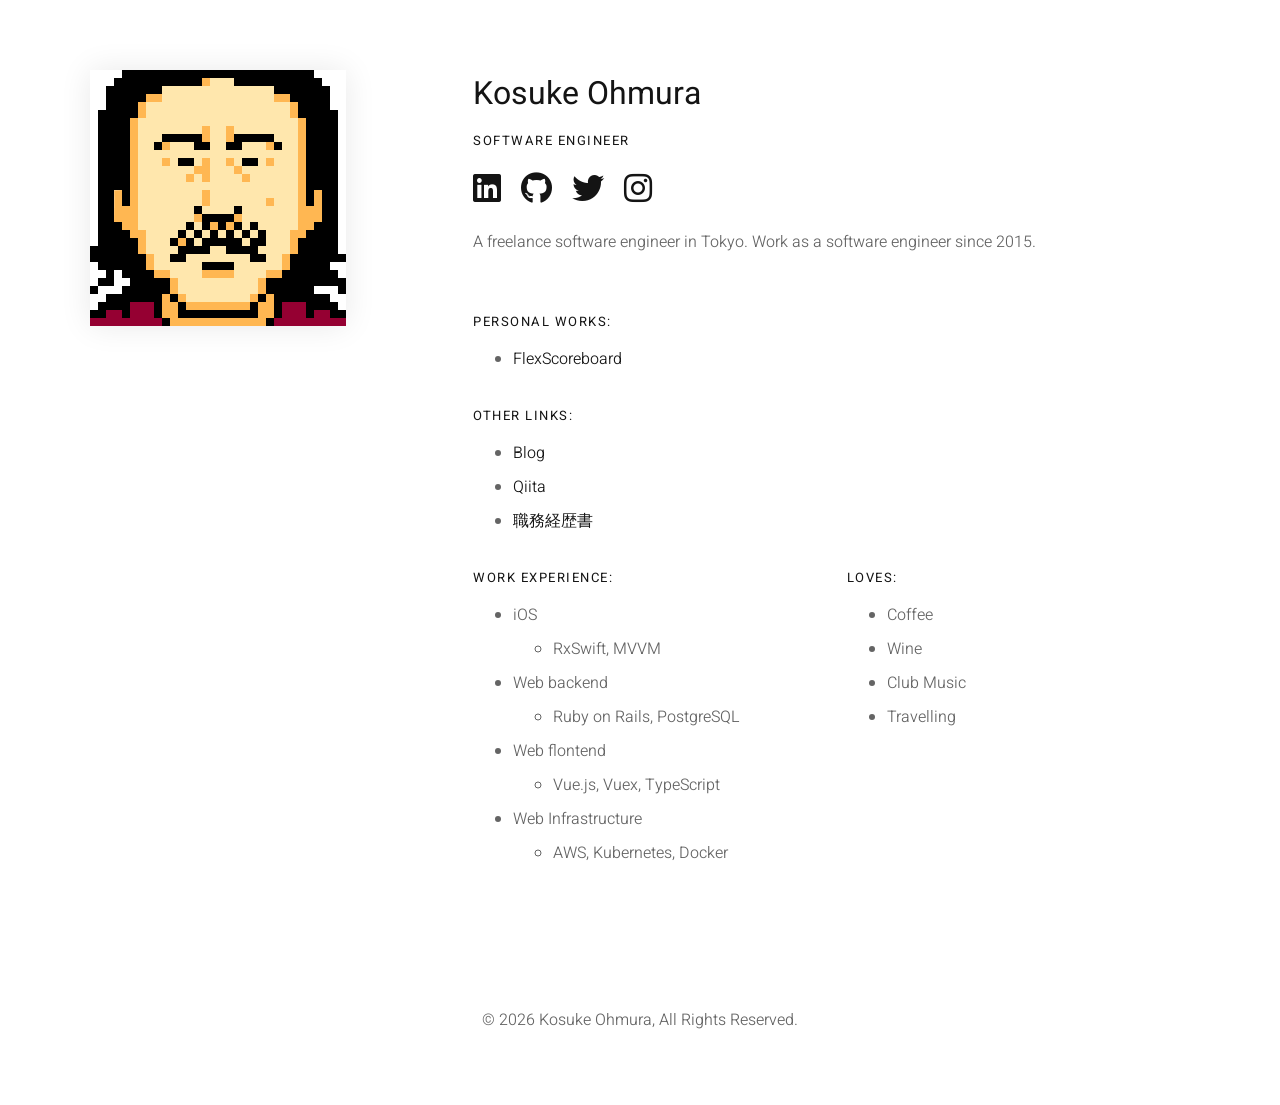
<file: docs/index.html>
<!DOCTYPE html>
<html lang="en">
  <head prefix="og:http://ogp.me/ns#">
    <meta charset="utf-8">
    <meta http-equiv="X-UA-Compatible" content="IE=edge">
    <meta name="viewport" content="width=device-width, initial-scale=1, shrink-to-fit=no">
    <meta name="description" content="Portfolio of Kosuke Ohmura.">
    <title>Kosuke Ohmura</title>
    <link href="https://www.pmbtf.com/" rel="canonical">
    <!-- Favicon -->
    <link rel="icon" type="image/png" href="favicon-16x16.png" sizes="16x16">
    <link rel="icon" type="image/png" href="favicon-32x32.png" sizes="32x32">
    <link rel="icon" type="image/png" href="favicon-96x96.png" sizes="96x96">
    <!-- CSS -->
    <link href="assets/plugins/bootstrap/bootstrap.min.css" rel="stylesheet">
    <link href="assets/css/app.css" rel="stylesheet">
    <!-- Fonts/Icons -->
    <link href="assets/plugins/font-awesome/css/all.css" rel="stylesheet">
    <link href="assets/plugins/themify/themify-icons.min.css" rel="stylesheet">
    <!-- OGP -->
    <meta property="og:title" content="Kosuke Ohmura" />
    <meta property="og:site_name" content="Kosuke Ohmura" />
    <meta property="og:description" content="Portfolio of Kosuke Ohmura." />
    <meta property="og:type" content="website" />
    <meta property="og:url" content="https://www.kosukeohmura.com/" />
    <meta property="og:image" content="http://www.kosukeohmura.com/ogp.png" />
    <!-- Twitter -->
    <meta name="twitter:card" content="http://www.kosukeohmura.com/ogp.png" />
    <meta name="twitter:site" content="@kosukeohmura" />
    <!-- Apple -->
    <link rel="apple-touch-icon-precomposed" href="apple-touch-icon.png">
  </head>
  <body data-preloader="2">
    <!-- Home section -->
    <div class="section-sm bg-image bg-image-gradient">
      <div class="bg-white-08">
        <div class="container">
          <div class="row col-spacing-50">
            <div class="col-12 col-lg-4">
              <img class="box-shadow-with-hover" src="icon_256.png" alt="">
            </div>
            <div class="col-12 align-items-center col-lg-8">
              <h2 class="font-weight-normal">Kosuke Ohmura</h2>
              <ul class="list-horizontal-dash margin-bottom-20">
                <li class="heading-uppercase text-dark">Software Engineer</li>
              </ul>
              <ul class="list-horizontal-unstyled margin-bottom-20 icon-3xl">
                <li><a target="_blank" href="https://www.linkedin.com/in/kosukeohmura"><i class="fab fa-linkedin"></i></a></li>
                <li><a target="_blank" href="https://github.com/KosukeOhmura"><i class="fab fa-github"></i></a></li>
                <li><a target="_blank" href="https://twitter.com/kosukeohmura"><i class="fab fa-twitter"></i></a></li>
                <li><a target="_blank" href="https://www.instagram.com/kosukeohmura/"><i class="fab fa-instagram"></i></a></li>
              </ul>
              <p class="margin-bottom-50">A freelance software engineer in Tokyo. Work as a software engineer since 2015.</p>
              <div class="row">
                <div class="col-12 col-lg-12">
                  <h6 class="heading-uppercase">Personal Works:</h6>
                  <ul>
                    <li><a target="_blank" href="https://flexscoreboard.kosukeohmura.com">FlexScoreboard</a></li>
                  </ul>
                </div>
                <div class="col-12 col-lg-12">
                  <h6 class="heading-uppercase">Other links:</h6>
                  <ul>
                    <li><a target="_blank" href="https://bnpb.hatenablog.com">Blog</a></li>
                    <li><a target="_blank" href="https://qiita.com/KosukeOhmura">Qiita</a></li>
                    <li><a target="_blank" href="https://gist.github.com/KosukeOhmura/d390578d47903f4a4ff2bc33fa8b3da5">職務経歴書</a></li>
                  </ul>
                </div>
                <div class="col-12 col-lg-6">
                  <h6 class="heading-uppercase">Work Experience:</h6>
                  <ul>
                    <li>iOS
                      <ul>
                        <li>RxSwift, MVVM</li>
                      </ul>
                    </li>
                    <li>Web backend
                      <ul>
                        <li>Ruby on Rails, PostgreSQL</li>
                      </ul>
                    </li>
                    <li>Web flontend
                      <ul>
                        <li>Vue.js, Vuex, TypeScript</li>
                      </ul>
                    </li>
                    <li>Web Infrastructure
                      <ul>
                        <li>AWS, Kubernetes, Docker</li>
                      </ul>
                    </li>
                  </ul>
                </div>
                <div class="col-12 col-lg-6">
                  <h6 class="heading-uppercase">Loves:</h6>
                  <ul>
                    <li>Coffee</li>
                    <li>Wine</li>
                    <li>Club Music</li>
                    <li>Travelling</li>
                  </ul>
                </div>
              </div>
            </div>
          </div><!-- end row -->
        </div><!-- end container -->
      </div>
    </div>
    <!-- end Home section -->

    <footer>
      <div class="footer">
        <div class="container text-center">
          <p>&copy; <span class="copyright-kosukeohmura"></span> Kosuke Ohmura, All Rights Reserved.</p>
        </div><!-- end container -->
      </div>
    </footer>

    <!-- ***** JAVASCRIPTS ***** -->
    <!-- Libraries -->
    <script src="assets/plugins/jquery.min.js"></script>
    <script src="assets/plugins/bootstrap/popper.min.js"></script>
    <!-- Plugins -->
    <script src="assets/plugins/bootstrap/bootstrap.min.js"></script>
    <!-- Scripts -->
    <script src="assets/js/functions.js"></script>
    <script src="assets/js/kosukeohmura.js"></script>
  </body>
</html>
</file>
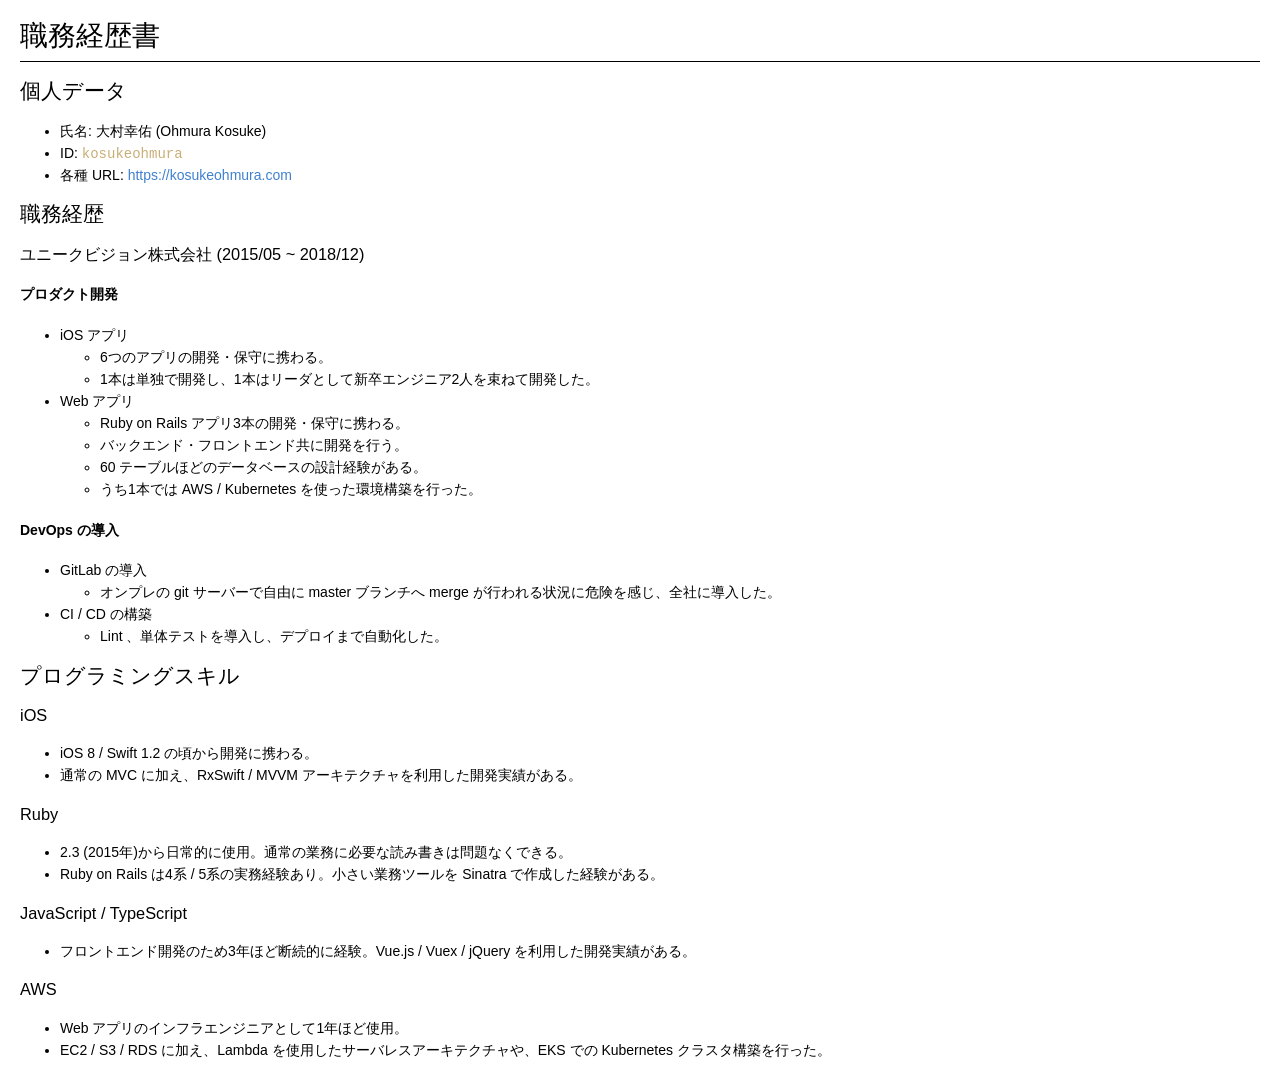
<file: docs/curriculum_vitae/ja.html>
<!DOCTYPE html>
<html>
<head>
<title>ja.md</title>
<meta http-equiv="Content-type" content="text/html;charset=UTF-8">

<style>
/*---------------------------------------------------------------------------------------------
 *  Copyright (c) Microsoft Corporation. All rights reserved.
 *  Licensed under the MIT License. See License.txt in the project root for license information.
 *--------------------------------------------------------------------------------------------*/

body {
	font-family: "Segoe WPC", "Segoe UI", "SFUIText-Light", "HelveticaNeue-Light", sans-serif, "Droid Sans Fallback";
	font-size: 14px;
	padding: 0 12px;
	line-height: 22px;
	word-wrap: break-word;
}

#code-csp-warning {
	position: fixed;
	top: 0;
	right: 0;
	color: white;
	margin: 16px;
	text-align: center;
	font-size: 12px;
	font-family: sans-serif;
	background-color:#444444;
	cursor: pointer;
	padding: 6px;
	box-shadow: 1px 1px 1px rgba(0,0,0,.25);
}

#code-csp-warning:hover {
	text-decoration: none;
	background-color:#007acc;
	box-shadow: 2px 2px 2px rgba(0,0,0,.25);
}


body.scrollBeyondLastLine {
	margin-bottom: calc(100vh - 22px);
}

body.showEditorSelection .code-line {
	position: relative;
}

body.showEditorSelection .code-active-line:before,
body.showEditorSelection .code-line:hover:before {
	content: "";
	display: block;
	position: absolute;
	top: 0;
	left: -12px;
	height: 100%;
}

body.showEditorSelection li.code-active-line:before,
body.showEditorSelection li.code-line:hover:before {
	left: -30px;
}

.vscode-light.showEditorSelection .code-active-line:before {
	border-left: 3px solid rgba(0, 0, 0, 0.15);
}

.vscode-light.showEditorSelection .code-line:hover:before {
	border-left: 3px solid rgba(0, 0, 0, 0.40);
}

.vscode-dark.showEditorSelection .code-active-line:before {
	border-left: 3px solid rgba(255, 255, 255, 0.4);
}

.vscode-dark.showEditorSelection .code-line:hover:before {
	border-left: 3px solid rgba(255, 255, 255, 0.60);
}

.vscode-high-contrast.showEditorSelection .code-active-line:before {
	border-left: 3px solid rgba(255, 160, 0, 0.7);
}

.vscode-high-contrast.showEditorSelection .code-line:hover:before {
	border-left: 3px solid rgba(255, 160, 0, 1);
}

img {
	max-width: 100%;
	max-height: 100%;
}

a {
	color: #4080D0;
	text-decoration: none;
}

a:focus,
input:focus,
select:focus,
textarea:focus {
	outline: 1px solid -webkit-focus-ring-color;
	outline-offset: -1px;
}

hr {
	border: 0;
	height: 2px;
	border-bottom: 2px solid;
}

h1 {
	padding-bottom: 0.3em;
	line-height: 1.2;
	border-bottom-width: 1px;
	border-bottom-style: solid;
}

h1, h2, h3 {
	font-weight: normal;
}

h1 code,
h2 code,
h3 code,
h4 code,
h5 code,
h6 code {
	font-size: inherit;
	line-height: auto;
}

a:hover {
	color: #4080D0;
	text-decoration: underline;
}

table {
	border-collapse: collapse;
}

table > thead > tr > th {
	text-align: left;
	border-bottom: 1px solid;
}

table > thead > tr > th,
table > thead > tr > td,
table > tbody > tr > th,
table > tbody > tr > td {
	padding: 5px 10px;
}

table > tbody > tr + tr > td {
	border-top: 1px solid;
}

blockquote {
	margin: 0 7px 0 5px;
	padding: 0 16px 0 10px;
	border-left: 5px solid;
}

code {
	font-family: Menlo, Monaco, Consolas, "Droid Sans Mono", "Courier New", monospace, "Droid Sans Fallback";
	font-size: 14px;
	line-height: 19px;
}

body.wordWrap pre {
	white-space: pre-wrap;
}

.mac code {
	font-size: 12px;
	line-height: 18px;
}

pre:not(.hljs),
pre.hljs code > div {
	padding: 16px;
	border-radius: 3px;
	overflow: auto;
}

/** Theming */

.vscode-light,
.vscode-light pre code {
	color: rgb(30, 30, 30);
}

.vscode-dark,
.vscode-dark pre code {
	color: #DDD;
}

.vscode-high-contrast,
.vscode-high-contrast pre code {
	color: white;
}

.vscode-light code {
	color: #A31515;
}

.vscode-dark code {
	color: #D7BA7D;
}

.vscode-light pre:not(.hljs),
.vscode-light code > div {
	background-color: rgba(220, 220, 220, 0.4);
}

.vscode-dark pre:not(.hljs),
.vscode-dark code > div {
	background-color: rgba(10, 10, 10, 0.4);
}

.vscode-high-contrast pre:not(.hljs),
.vscode-high-contrast code > div {
	background-color: rgb(0, 0, 0);
}

.vscode-high-contrast h1 {
	border-color: rgb(0, 0, 0);
}

.vscode-light table > thead > tr > th {
	border-color: rgba(0, 0, 0, 0.69);
}

.vscode-dark table > thead > tr > th {
	border-color: rgba(255, 255, 255, 0.69);
}

.vscode-light h1,
.vscode-light hr,
.vscode-light table > tbody > tr + tr > td {
	border-color: rgba(0, 0, 0, 0.18);
}

.vscode-dark h1,
.vscode-dark hr,
.vscode-dark table > tbody > tr + tr > td {
	border-color: rgba(255, 255, 255, 0.18);
}

.vscode-light blockquote,
.vscode-dark blockquote {
	background: rgba(127, 127, 127, 0.1);
	border-color: rgba(0, 122, 204, 0.5);
}

.vscode-high-contrast blockquote {
	background: transparent;
	border-color: #fff;
}
</style>

<style>
/* Tomorrow Theme */
/* http://jmblog.github.com/color-themes-for-google-code-highlightjs */
/* Original theme - https://github.com/chriskempson/tomorrow-theme */

/* Tomorrow Comment */
.hljs-comment,
.hljs-quote {
	color: #8e908c;
}

/* Tomorrow Red */
.hljs-variable,
.hljs-template-variable,
.hljs-tag,
.hljs-name,
.hljs-selector-id,
.hljs-selector-class,
.hljs-regexp,
.hljs-deletion {
	color: #c82829;
}

/* Tomorrow Orange */
.hljs-number,
.hljs-built_in,
.hljs-builtin-name,
.hljs-literal,
.hljs-type,
.hljs-params,
.hljs-meta,
.hljs-link {
	color: #f5871f;
}

/* Tomorrow Yellow */
.hljs-attribute {
	color: #eab700;
}

/* Tomorrow Green */
.hljs-string,
.hljs-symbol,
.hljs-bullet,
.hljs-addition {
	color: #718c00;
}

/* Tomorrow Blue */
.hljs-title,
.hljs-section {
	color: #4271ae;
}

/* Tomorrow Purple */
.hljs-keyword,
.hljs-selector-tag {
	color: #8959a8;
}

.hljs {
	display: block;
	overflow-x: auto;
	color: #4d4d4c;
	padding: 0.5em;
}

.hljs-emphasis {
	font-style: italic;
}

.hljs-strong {
	font-weight: bold;
}
</style>

<style>
/*
 * Markdown PDF CSS
 */

 body {
	font-family:  "Meiryo", "Segoe WPC", "Segoe UI", "SFUIText-Light", "HelveticaNeue-Light", sans-serif, "Droid Sans Fallback";
}

pre {
	background-color: #f8f8f8;
	border: 1px solid #cccccc;
	border-radius: 3px;
	overflow-x: auto;
	white-space: pre-wrap;
	overflow-wrap: break-word;
}

pre:not(.hljs) {
	padding: 23px;
	line-height: 19px;
}

blockquote {
	background: rgba(127, 127, 127, 0.1);
	border-color: rgba(0, 122, 204, 0.5);
}

.emoji {
	height: 1.4em;
}

/* for inline code */
:not(pre):not(.hljs) > code {
	color: #C9AE75; /* Change the old color so it seems less like an error */
	font-size: inherit;
}

/* Page Break : use <div class="page"/> to insert page break
-------------------------------------------------------- */
.page {
	page-break-after: always;
}

</style>
<link rel="stylesheet" href="file:///Users/bnpb/Library/Application%20Support/Code/User/markdown-pdf.css" type="text/css">
</head>
<body>
<h1 id="%E8%81%B7%E5%8B%99%E7%B5%8C%E6%AD%B4%E6%9B%B8">職務経歴書</h1>
<h2 id="%E5%80%8B%E4%BA%BA%E3%83%87%E3%83%BC%E3%82%BF">個人データ</h2>
<ul>
<li>氏名: 大村幸佑 (Ohmura Kosuke)</li>
<li>ID: <code>kosukeohmura</code></li>
<li>各種 URL: <a href="https://kosukeohmura.com">https://kosukeohmura.com</a></li>
</ul>
<h2 id="%E8%81%B7%E5%8B%99%E7%B5%8C%E6%AD%B4">職務経歴</h2>
<h3 id="%E3%83%A6%E3%83%8B%E3%83%BC%E3%82%AF%E3%83%93%E3%82%B8%E3%83%A7%E3%83%B3%E6%A0%AA%E5%BC%8F%E4%BC%9A%E7%A4%BE-201505-201812">ユニークビジョン株式会社 (2015/05 ~ 2018/12)</h3>
<h4 id="%E3%83%97%E3%83%AD%E3%83%80%E3%82%AF%E3%83%88%E9%96%8B%E7%99%BA">プロダクト開発</h4>
<ul>
<li>iOS アプリ
<ul>
<li>6つのアプリの開発・保守に携わる。</li>
<li>1本は単独で開発し、1本はリーダとして新卒エンジニア2人を束ねて開発した。</li>
</ul>
</li>
<li>Web アプリ
<ul>
<li>Ruby on Rails アプリ3本の開発・保守に携わる。</li>
<li>バックエンド・フロントエンド共に開発を行う。</li>
<li>60 テーブルほどのデータベースの設計経験がある。</li>
<li>うち1本では AWS / Kubernetes を使った環境構築を行った。</li>
</ul>
</li>
</ul>
<h4 id="devops-%E3%81%AE%E5%B0%8E%E5%85%A5">DevOps の導入</h4>
<ul>
<li>GitLab の導入
<ul>
<li>オンプレの git サーバーで自由に master ブランチへ merge が行われる状況に危険を感じ、全社に導入した。</li>
</ul>
</li>
<li>CI / CD の構築
<ul>
<li>Lint 、単体テストを導入し、デプロイまで自動化した。</li>
</ul>
</li>
</ul>
<h2 id="%E3%83%97%E3%83%AD%E3%82%B0%E3%83%A9%E3%83%9F%E3%83%B3%E3%82%B0%E3%82%B9%E3%82%AD%E3%83%AB">プログラミングスキル</h2>
<h3 id="ios">iOS</h3>
<ul>
<li>iOS 8 / Swift 1.2 の頃から開発に携わる。</li>
<li>通常の MVC に加え、RxSwift / MVVM アーキテクチャを利用した開発実績がある。</li>
</ul>
<h3 id="ruby">Ruby</h3>
<ul>
<li>2.3 (2015年)から日常的に使用。通常の業務に必要な読み書きは問題なくできる。</li>
<li>Ruby on Rails は4系 / 5系の実務経験あり。小さい業務ツールを Sinatra で作成した経験がある。</li>
</ul>
<h3 id="javascript-typescript">JavaScript / TypeScript</h3>
<ul>
<li>フロントエンド開発のため3年ほど断続的に経験。Vue.js / Vuex / jQuery を利用した開発実績がある。</li>
</ul>
<h3 id="aws">AWS</h3>
<ul>
<li>Web アプリのインフラエンジニアとして1年ほど使用。</li>
<li>EC2 / S3 / RDS に加え、Lambda を使用したサーバレスアーキテクチャや、EKS での Kubernetes クラスタ構築を行った。</li>
</ul>

</body>
</html>
</file>
<file: docs/assets/css/app.css>
/*------------------------------------------------
*
* Template name: Mono
* Version      : 4.3.3
* Author       : FlaTheme
* Author URL   : http://themeforest.net/user/flatheme
*
-------------------------------------------------*/
@charset "UTF-8";
@import url("https://fonts.googleapis.com/css?family=Heebo:100,300,400,500,700,800,900");
@import url("https://fonts.googleapis.com/css?family=Playfair+Display:400,700,900");
.bg-white-content, .bg-white, .bg-white-09, .bg-white-08, .bg-white-07, .bg-white-06, .bg-white-05, .bg-white-04, .bg-white-03, .bg-white-02, .bg-white-01, .bg-secondary, .bg-light {
  color: #646464;
}

.bg-white-content h1, .bg-white h1, .bg-white-09 h1, .bg-white-08 h1, .bg-white-07 h1, .bg-white-06 h1, .bg-white-05 h1, .bg-white-04 h1, .bg-white-03 h1, .bg-white-02 h1, .bg-white-01 h1, .bg-secondary h1, .bg-light h1, .bg-white-content h2, .bg-white h2, .bg-white-09 h2, .bg-white-08 h2, .bg-white-07 h2, .bg-white-06 h2, .bg-white-05 h2, .bg-white-04 h2, .bg-white-03 h2, .bg-white-02 h2, .bg-white-01 h2, .bg-secondary h2, .bg-light h2, .bg-white-content h3, .bg-white h3, .bg-white-09 h3, .bg-white-08 h3, .bg-white-07 h3, .bg-white-06 h3, .bg-white-05 h3, .bg-white-04 h3, .bg-white-03 h3, .bg-white-02 h3, .bg-white-01 h3, .bg-secondary h3, .bg-light h3, .bg-white-content h4, .bg-white h4, .bg-white-09 h4, .bg-white-08 h4, .bg-white-07 h4, .bg-white-06 h4, .bg-white-05 h4, .bg-white-04 h4, .bg-white-03 h4, .bg-white-02 h4, .bg-white-01 h4, .bg-secondary h4, .bg-light h4, .bg-white-content h5, .bg-white h5, .bg-white-09 h5, .bg-white-08 h5, .bg-white-07 h5, .bg-white-06 h5, .bg-white-05 h5, .bg-white-04 h5, .bg-white-03 h5, .bg-white-02 h5, .bg-white-01 h5, .bg-secondary h5, .bg-light h5, .bg-white-content h6, .bg-white h6, .bg-white-09 h6, .bg-white-08 h6, .bg-white-07 h6, .bg-white-06 h6, .bg-white-05 h6, .bg-white-04 h6, .bg-white-03 h6, .bg-white-02 h6, .bg-white-01 h6, .bg-secondary h6, .bg-light h6 {
  color: #141414;
}

.bg-white-content a, .bg-white a, .bg-white-09 a, .bg-white-08 a, .bg-white-07 a, .bg-white-06 a, .bg-white-05 a, .bg-white-04 a, .bg-white-03 a, .bg-white-02 a, .bg-white-01 a, .bg-secondary a, .bg-light a {
  color: #141414;
}

.bg-white-content a:hover, .bg-white a:hover, .bg-white-09 a:hover, .bg-white-08 a:hover, .bg-white-07 a:hover, .bg-white-06 a:hover, .bg-white-05 a:hover, .bg-white-04 a:hover, .bg-white-03 a:hover, .bg-white-02 a:hover, .bg-white-01 a:hover, .bg-secondary a:hover, .bg-light a:hover, .bg-white-content a:focus, .bg-white a:focus, .bg-white-09 a:focus, .bg-white-08 a:focus, .bg-white-07 a:focus, .bg-white-06 a:focus, .bg-white-05 a:focus, .bg-white-04 a:focus, .bg-white-03 a:focus, .bg-white-02 a:focus, .bg-white-01 a:focus, .bg-secondary a:focus, .bg-light a:focus {
  color: #646464;
}

.bg-dark-content, .bg-black, .bg-black-09, .bg-black-08, .bg-black-07, .bg-black-06, .bg-black-05, .bg-black-04, .bg-black-03, .bg-black-02, .bg-black-01, .bg-dark-lighter, .bg-dark-lightest, .bg-dark {
  color: rgba(255, 255, 255, 0.6);
}

.bg-dark-content h1, .bg-black h1, .bg-black-09 h1, .bg-black-08 h1, .bg-black-07 h1, .bg-black-06 h1, .bg-black-05 h1, .bg-black-04 h1, .bg-black-03 h1, .bg-black-02 h1, .bg-black-01 h1, .bg-dark-lighter h1, .bg-dark-lightest h1, .bg-dark h1, .bg-dark-content h2, .bg-black h2, .bg-black-09 h2, .bg-black-08 h2, .bg-black-07 h2, .bg-black-06 h2, .bg-black-05 h2, .bg-black-04 h2, .bg-black-03 h2, .bg-black-02 h2, .bg-black-01 h2, .bg-dark-lighter h2, .bg-dark-lightest h2, .bg-dark h2, .bg-dark-content h3, .bg-black h3, .bg-black-09 h3, .bg-black-08 h3, .bg-black-07 h3, .bg-black-06 h3, .bg-black-05 h3, .bg-black-04 h3, .bg-black-03 h3, .bg-black-02 h3, .bg-black-01 h3, .bg-dark-lighter h3, .bg-dark-lightest h3, .bg-dark h3, .bg-dark-content h4, .bg-black h4, .bg-black-09 h4, .bg-black-08 h4, .bg-black-07 h4, .bg-black-06 h4, .bg-black-05 h4, .bg-black-04 h4, .bg-black-03 h4, .bg-black-02 h4, .bg-black-01 h4, .bg-dark-lighter h4, .bg-dark-lightest h4, .bg-dark h4, .bg-dark-content h5, .bg-black h5, .bg-black-09 h5, .bg-black-08 h5, .bg-black-07 h5, .bg-black-06 h5, .bg-black-05 h5, .bg-black-04 h5, .bg-black-03 h5, .bg-black-02 h5, .bg-black-01 h5, .bg-dark-lighter h5, .bg-dark-lightest h5, .bg-dark h5, .bg-dark-content h6, .bg-black h6, .bg-black-09 h6, .bg-black-08 h6, .bg-black-07 h6, .bg-black-06 h6, .bg-black-05 h6, .bg-black-04 h6, .bg-black-03 h6, .bg-black-02 h6, .bg-black-01 h6, .bg-dark-lighter h6, .bg-dark-lightest h6, .bg-dark h6 {
  color: #fff;
}

.bg-dark-content a, .bg-black a, .bg-black-09 a, .bg-black-08 a, .bg-black-07 a, .bg-black-06 a, .bg-black-05 a, .bg-black-04 a, .bg-black-03 a, .bg-black-02 a, .bg-black-01 a, .bg-dark-lighter a, .bg-dark-lightest a, .bg-dark a {
  color: rgba(255, 255, 255, 0.7);
}

.bg-dark-content a:hover, .bg-black a:hover, .bg-black-09 a:hover, .bg-black-08 a:hover, .bg-black-07 a:hover, .bg-black-06 a:hover, .bg-black-05 a:hover, .bg-black-04 a:hover, .bg-black-03 a:hover, .bg-black-02 a:hover, .bg-black-01 a:hover, .bg-dark-lighter a:hover, .bg-dark-lightest a:hover, .bg-dark a:hover, .bg-dark-content a:focus, .bg-black a:focus, .bg-black-09 a:focus, .bg-black-08 a:focus, .bg-black-07 a:focus, .bg-black-06 a:focus, .bg-black-05 a:focus, .bg-black-04 a:focus, .bg-black-03 a:focus, .bg-black-02 a:focus, .bg-black-01 a:focus, .bg-dark-lighter a:focus, .bg-dark-lightest a:focus, .bg-dark a:focus {
  color: #fff;
}

.bg-transparent {
  background: transparent !important;
}

.bg-white {
  background: #fff !important;
}

.bg-white-09 {
  background: rgba(255, 255, 255, 0.9) !important;
}

.bg-white-08 {
  background: rgba(255, 255, 255, 0.8) !important;
}

.bg-white-07 {
  background: rgba(255, 255, 255, 0.7) !important;
}

.bg-white-06 {
  background: rgba(255, 255, 255, 0.6) !important;
}

.bg-white-05 {
  background: rgba(255, 255, 255, 0.5) !important;
}

.bg-white-04 {
  background: rgba(255, 255, 255, 0.4) !important;
}

.bg-white-03 {
  background: rgba(255, 255, 255, 0.3) !important;
}

.bg-white-02 {
  background: rgba(255, 255, 255, 0.2) !important;
}

.bg-white-01 {
  background: rgba(255, 255, 255, 0.1) !important;
}

.bg-black {
  background: #000 !important;
}

.bg-black-09 {
  background: rgba(0, 0, 0, 0.9) !important;
}

.bg-black-08 {
  background: rgba(0, 0, 0, 0.8) !important;
}

.bg-black-07 {
  background: rgba(0, 0, 0, 0.7) !important;
}

.bg-black-06 {
  background: rgba(0, 0, 0, 0.6) !important;
}

.bg-black-05 {
  background: rgba(0, 0, 0, 0.5) !important;
}

.bg-black-04 {
  background: rgba(0, 0, 0, 0.4) !important;
}

.bg-black-03 {
  background: rgba(0, 0, 0, 0.3) !important;
}

.bg-black-02 {
  background: rgba(0, 0, 0, 0.2) !important;
}

.bg-black-01 {
  background: rgba(0, 0, 0, 0.1) !important;
}

.bg-dark-lighter {
  background: #1e1e1e !important;
}

.bg-dark-lightest {
  background: #282828 !important;
}

.bg-grey {
  background: #f5f5f5 !important;
}

.bg-grey-lighter {
  background: #f7f7f7 !important;
}

.bg-grey-lightest {
  background: #f9f9f9 !important;
}

.bg-secondary {
  background: #dcdcdc !important;
}

.bg-light {
  background: #f0f0f0 !important;
}

.bg-dark {
  background: #141414 !important;
}

.font-family-primary {
  font-family: "Heebo", sans-serif;
}

.font-family-playfair {
  font-family: "Playfair Display", serif;
}

.font-weight-thin {
  font-weight: 100;
}

.font-weight-medium {
  font-weight: 500;
}

.font-weight-extra-bold {
  font-weight: 800;
}

.font-weight-black {
  font-weight: 900;
}

.text-white-09 {
  color: rgba(255, 255, 255, 0.9);
}

.text-white-08 {
  color: rgba(255, 255, 255, 0.8);
}

.text-white-07 {
  color: rgba(255, 255, 255, 0.7);
}

.text-white-06 {
  color: rgba(255, 255, 255, 0.6);
}

.text-white-05 {
  color: rgba(255, 255, 255, 0.5);
}

.text-white-04 {
  color: rgba(255, 255, 255, 0.4);
}

.text-white-03 {
  color: rgba(255, 255, 255, 0.3);
}

.text-white-02 {
  color: rgba(255, 255, 255, 0.2);
}

.text-white-01 {
  color: rgba(255, 255, 255, 0.1);
}

.text-black-09 {
  color: rgba(0, 0, 0, 0.9);
}

.text-black-08 {
  color: rgba(0, 0, 0, 0.8);
}

.text-black-07 {
  color: rgba(0, 0, 0, 0.7);
}

.text-black-06 {
  color: rgba(0, 0, 0, 0.6);
}

.text-black-05 {
  color: rgba(0, 0, 0, 0.5);
}

.text-black-04 {
  color: rgba(0, 0, 0, 0.4);
}

.text-black-03 {
  color: rgba(0, 0, 0, 0.3);
}

.text-black-02 {
  color: rgba(0, 0, 0, 0.2);
}

.text-black-01 {
  color: rgba(0, 0, 0, 0.1);
}

.text-dark {
  color: #141414 !important;
}

.text-decoration-overline {
  text-decoration: overline;
}

.text-decoration-line-through {
  text-decoration: line-through;
}

.text-decoration-underline {
  text-decoration: underline;
}

.text-decoration-underline-overline {
  text-decoration: underline overline;
}

a.text-decoration-overline:hover, button.text-decoration-overline:hover {
  text-decoration: overline;
}

a.text-decoration-line-through:hover, button.text-decoration-line-through:hover {
  text-decoration: line-through;
}

a.text-decoration-underline:hover, button.text-decoration-underline:hover {
  text-decoration: underline;
}

a.text-decoration-underline-overline:hover, button.text-decoration-underline-overline:hover {
  text-decoration: underline overline;
}

.border-all,
.border-y,
.border-x,
.border-top,
.border-right,
.border-bottom,
.border-left {
  border-width: 0;
  border-style: solid;
  border-color: rgba(0, 0, 0, 0.1) !important;
}

.border-all {
  border-width: 1px;
}

.border-y {
  border-top-width: 1px;
  border-bottom-width: 1px;
}

.border-x {
  border-right-width: 1px;
  border-left-width: 1px;
}

.border-top {
  border-top-width: 1px;
}

.border-right {
  border-right-width: 1px;
}

.border-bottom {
  border-bottom-width: 1px;
}

.border-left {
  border-left-width: 1px;
}

.no-border {
  border: 0 !important;
}

.bg-dark .border-all, .bg-dark .border-y, .bg-dark .border-x, .bg-dark .border-top, .bg-dark .border-right, .bg-dark .border-bottom, .bg-dark .border-left, .bg-dark-lighter .border-all, .bg-dark-lighter .border-y, .bg-dark-lighter .border-x, .bg-dark-lighter .border-top, .bg-dark-lighter .border-right, .bg-dark-lighter .border-bottom, .bg-dark-lighter .border-left,
.bg-black-01 .border-all,
.bg-black-01 .border-y,
.bg-black-01 .border-x,
.bg-black-01 .border-top,
.bg-black-01 .border-right,
.bg-black-01 .border-bottom,
.bg-black-01 .border-left, .bg-black-02 .border-all, .bg-black-02 .border-y, .bg-black-02 .border-x, .bg-black-02 .border-top, .bg-black-02 .border-right, .bg-black-02 .border-bottom, .bg-black-02 .border-left, .bg-black-03 .border-all, .bg-black-03 .border-y, .bg-black-03 .border-x, .bg-black-03 .border-top, .bg-black-03 .border-right, .bg-black-03 .border-bottom, .bg-black-03 .border-left, .bg-black-04 .border-all, .bg-black-04 .border-y, .bg-black-04 .border-x, .bg-black-04 .border-top, .bg-black-04 .border-right, .bg-black-04 .border-bottom, .bg-black-04 .border-left, .bg-black-05 .border-all, .bg-black-05 .border-y, .bg-black-05 .border-x, .bg-black-05 .border-top, .bg-black-05 .border-right, .bg-black-05 .border-bottom, .bg-black-05 .border-left, .bg-black-06 .border-all, .bg-black-06 .border-y, .bg-black-06 .border-x, .bg-black-06 .border-top, .bg-black-06 .border-right, .bg-black-06 .border-bottom, .bg-black-06 .border-left, .bg-black-07 .border-all, .bg-black-07 .border-y, .bg-black-07 .border-x, .bg-black-07 .border-top, .bg-black-07 .border-right, .bg-black-07 .border-bottom, .bg-black-07 .border-left, .bg-black-08 .border-all, .bg-black-08 .border-y, .bg-black-08 .border-x, .bg-black-08 .border-top, .bg-black-08 .border-right, .bg-black-08 .border-bottom, .bg-black-08 .border-left, .bg-black-09 .border-all, .bg-black-09 .border-y, .bg-black-09 .border-x, .bg-black-09 .border-top, .bg-black-09 .border-right, .bg-black-09 .border-bottom, .bg-black-09 .border-left {
  border-color: rgba(255, 255, 255, 0.1) !important;
}

.border-style-dotted {
  border-style: dotted !important;
}

.border-style-dashed {
  border-style: dashed !important;
}

.margin-top-10 {
  margin-top: 10px !important;
}

.margin-top-20 {
  margin-top: 20px !important;
}

.margin-top-30 {
  margin-top: 30px !important;
}

.margin-top-40 {
  margin-top: 40px !important;
}

.margin-top-50 {
  margin-top: 50px !important;
}

.margin-top-60 {
  margin-top: 60px !important;
}

.margin-top-70 {
  margin-top: 70px !important;
}

.margin-right-10 {
  margin-right: 10px !important;
}

.margin-right-20 {
  margin-right: 20px !important;
}

.margin-right-30 {
  margin-right: 30px !important;
}

.margin-bottom-10 {
  margin-bottom: 10px !important;
}

.margin-bottom-20 {
  margin-bottom: 20px !important;
}

.margin-bottom-30 {
  margin-bottom: 30px !important;
}

.margin-bottom-40 {
  margin-bottom: 40px !important;
}

.margin-bottom-50 {
  margin-bottom: 50px !important;
}

.margin-bottom-60 {
  margin-bottom: 60px !important;
}

.margin-bottom-70 {
  margin-bottom: 70px !important;
}

.no-margin {
  margin: 0 !important;
}

.padding-10 {
  padding: 10px;
}

.padding-20 {
  padding: 20px;
}

.padding-30 {
  padding: 30px;
}

.padding-40 {
  padding: 40px;
}

.padding-50 {
  padding: 50px;
}

.padding-60 {
  padding: 60px;
}

.padding-70 {
  padding: 70px;
}

.no-padding {
  padding: 0 !important;
}

.no-padding-top {
  padding-top: 0 !important;
}

.no-padding-bottom {
  padding-bottom: 0 !important;
}

html, body {
  width: 100%;
  height: 100%;
}

body {
  overflow-x: hidden;
}

a {
  color: #141414;
  -webkit-transition: linear 0.1s;
  transition: linear 0.1s;
}

a:hover {
  color: #646464;
  text-decoration: none;
}

button {
  background: transparent;
  border: 0;
  box-shadow: none;
  padding: 0;
  cursor: pointer;
}

a:focus, a:active, button:focus, button:active {
  outline: 0;
  box-shadow: none;
}

.container, .container-fluid {
  position: relative;
  padding: 0 20px;
}

.row {
  margin-bottom: -30px;
}

.row div[class^="col-"]:not(.row) {
  margin-bottom: 30px;
}

.row .form-row div[class^="col-"] {
  margin-bottom: 0;
}

@media (min-width: 576px) {
  .col-spacing-70 {
    margin-right: -35px;
    margin-bottom: -70px;
    margin-left: -35px;
  }
  .col-spacing-70 div[class^="col-"]:not(.row) {
    margin-bottom: 70px;
    padding: 0 35px;
  }
  .col-spacing-60 {
    margin-right: -30px;
    margin-bottom: -60px;
    margin-left: -30px;
  }
  .col-spacing-60 div[class^="col-"]:not(.row) {
    margin-bottom: 60px;
    padding: 0 30px;
  }
  .col-spacing-50 {
    margin-right: -25px;
    margin-bottom: -50px;
    margin-left: -25px;
  }
  .col-spacing-50 div[class^="col-"]:not(.row) {
    margin-bottom: 50px;
    padding: 0 25px;
  }
  .col-spacing-40 {
    margin-right: -20px;
    margin-bottom: -40px;
    margin-left: -20px;
  }
  .col-spacing-40 div[class^="col-"]:not(.row) {
    margin-bottom: 40px;
    padding: 0 20px;
  }
  .col-spacing-70 .row,
  .col-spacing-60 .row,
  .col-spacing-50 .row,
  .col-spacing-40 .row {
    margin-right: -15px;
    margin-bottom: -30px;
    margin-left: -15px;
  }
  .col-spacing-70 .row div[class^="col-"]:not(.row),
  .col-spacing-60 .row div[class^="col-"]:not(.row),
  .col-spacing-50 .row div[class^="col-"]:not(.row),
  .col-spacing-40 .row div[class^="col-"]:not(.row) {
    margin-bottom: 30px;
    padding: 0 15px;
  }
  .col-spacing-70 .col-spacing-20,
  .col-spacing-60 .col-spacing-20,
  .col-spacing-50 .col-spacing-20,
  .col-spacing-40 .col-spacing-20 {
    margin-right: -10px;
    margin-bottom: -20px;
    margin-left: -10px;
  }
  .col-spacing-70 .col-spacing-20 div[class^="col-"]:not(.row),
  .col-spacing-60 .col-spacing-20 div[class^="col-"]:not(.row),
  .col-spacing-50 .col-spacing-20 div[class^="col-"]:not(.row),
  .col-spacing-40 .col-spacing-20 div[class^="col-"]:not(.row) {
    margin-bottom: 20px;
    padding: 0 10px;
  }
  .col-spacing-70 .col-spacing-10,
  .col-spacing-60 .col-spacing-10,
  .col-spacing-50 .col-spacing-10,
  .col-spacing-40 .col-spacing-10 {
    margin-right: -5px;
    margin-bottom: -10px;
    margin-left: -5px;
  }
  .col-spacing-70 .col-spacing-10 div[class^="col-"]:not(.row),
  .col-spacing-60 .col-spacing-10 div[class^="col-"]:not(.row),
  .col-spacing-50 .col-spacing-10 div[class^="col-"]:not(.row),
  .col-spacing-40 .col-spacing-10 div[class^="col-"]:not(.row) {
    margin-bottom: 10px;
    padding: 0 5px;
  }
}

.col-spacing-20 {
  margin-right: -10px;
  margin-bottom: -20px;
  margin-left: -10px;
}

.col-spacing-20 div[class^="col-"]:not(.row) {
  margin-bottom: 20px;
  padding: 0 10px;
}

.col-spacing-10 {
  margin-right: -5px;
  margin-bottom: -10px;
  margin-left: -5px;
}

.col-spacing-10 div[class^="col-"]:not(.row) {
  margin-bottom: 10px;
  padding: 0 5px;
}

.position-middle {
  position: relative;
  top: 50%;
  -webkit-transform: translateY(-50%);
  transform: translateY(-50%);
  margin: 0 auto;
}

.position-top, .position-bottom {
  position: absolute;
  left: 0;
  width: 100%;
}

.position-top .container-fluid, .position-bottom .container-fluid {
  padding: 0 30px;
}

.position-top {
  top: 30px;
}

.position-bottom {
  bottom: 30px;
}

.container-fluid .position-top, .container-fluid .position-bottom {
  padding: 0 10px;
}

.container .position-top, .container .position-bottom {
  padding: 0 20px;
}

.position-xl-left,
.position-xl-right {
  position: relative;
  -webkit-transform: translateX(0);
  transform: translateX(0);
}

.position-left {
  left: 0;
}

.position-right {
  right: 0;
  left: auto;
}

.position-center {
  position: absolute;
  left: 50%;
  -webkit-transform: translateX(-50%);
  transform: translateX(-50%);
}

@media (min-width: 1200px) {
  .position-xl-left,
  .position-xl-right {
    position: relative;
    -webkit-transform: translateX(0);
    transform: translateX(0);
  }
  .position-xl-left {
    left: 0;
  }
  .position-xl-right {
    right: 0;
    left: auto;
  }
  .position-xl-center {
    position: absolute;
    left: 50%;
    -webkit-transform: translateX(-50%);
    transform: translateX(-50%);
  }
}

@media (min-width: 992px) {
  .position-lg-left,
  .position-lg-right {
    position: relative;
    -webkit-transform: translateX(0);
    transform: translateX(0);
  }
  .position-lg-left {
    left: 0;
  }
  .position-lg-right {
    right: 0;
    left: auto;
  }
  .position-lg-center {
    position: absolute;
    left: 50%;
    -webkit-transform: translateX(-50%);
    transform: translateX(-50%);
  }
}

@media (min-width: 768px) {
  .position-md-left,
  .position-md-right {
    position: relative;
    -webkit-transform: translateX(0);
    transform: translateX(0);
  }
  .position-md-left {
    left: 0;
  }
  .position-md-right {
    right: 0;
    left: auto;
  }
  .position-md-center {
    position: absolute;
    left: 50%;
    -webkit-transform: translateX(-50%);
    transform: translateX(-50%);
  }
}

mark {
  background: #f5f5f5;
  color: #141414;
}

iframe {
  width: 100%;
  border: 0;
}

pre {
  border: 1px solid rgba(0, 0, 0, 0.1);
  border-radius: 5px;
  padding: 0 20px;
  color: #646464;
  line-height: 28px;
}

.bg-dark pre, .bg-dark-lighter pre, .bg-dark-lightest pre,
.bg-black-01 pre, .bg-black-02 pre, .bg-black-03 pre, .bg-black-04 pre, .bg-black-05 pre, .bg-black-06 pre, .bg-black-07 pre, .bg-black-08 pre, .bg-black-09 pre {
  border-color: rgba(255, 255, 255, 0.2);
  color: rgba(255, 255, 255, 0.6);
}

.card {
  border: 1px solid rgba(0, 0, 0, 0.1);
}

.modal.fade .modal-dialog {
  -webkit-transition: ease-out 0.2s;
  transition: ease-out 0.2s;
  -webkit-transform: translate(0) scale(0.98);
  transform: translate(0) scale(0.98);
}

.modal.show .modal-dialog {
  -webkit-transform: translate(0) scale(1);
  transform: translate(0) scale(1);
}

.modal .modal-content {
  -webkit-box-shadow: 0 0 30px 0 rgba(0, 0, 0, 0.3);
  box-shadow: 0 0 30px 0 rgba(0, 0, 0, 0.3);
  border: 0;
}

.modal .modal-content .modal-header {
  border-bottom: 1px solid rgba(0, 0, 0, 0.1);
}

.modal .modal-content .modal-footer {
  border-top: 1px solid rgba(0, 0, 0, 0.1);
}

.accordion {
  padding: 0;
}

.accordion li {
  list-style-type: none;
  border: 1px solid #e6e6e6;
  border-bottom: 0;
  margin: 0;
  padding: 10px 20px;
}

.accordion li:last-child {
  border-bottom: 1px solid #e6e6e6;
}

.accordion li .accordion-title {
  position: relative;
  cursor: pointer;
  padding: 5px 0;
}

.accordion li .accordion-title:before, .accordion li .accordion-title:after {
  content: '';
  position: absolute;
  top: 50%;
  -webkit-transform: translateY(-50%);
  transform: translateY(-50%);
  background: #141414;
}

.accordion li .accordion-title:before {
  right: 0;
  width: 7px;
  height: 1px;
}

.accordion li .accordion-title:after {
  right: 3px;
  width: 1px;
  height: 7px;
  -webkit-transition: linear 0.1s;
  transition: linear 0.1s;
}

.accordion li .accordion-title h1, .accordion li .accordion-title h2, .accordion li .accordion-title h3, .accordion li .accordion-title h4, .accordion li .accordion-title h5, .accordion li .accordion-title h6 {
  margin: 0;
}

.accordion li .accordion-content {
  position: relative;
  overflow: hidden;
  max-height: 0;
  -webkit-transition: ease-out 0.2s;
  transition: ease-out 0.2s;
}

.accordion li.active .accordion-title:after {
  -webkit-transform: translateY(-50%) rotate(-90deg);
  transform: translateY(-50%) rotate(-90deg);
}

.accordion.style-2 li {
  border: 1px solid #e6e6e6;
  border-radius: 5px;
  margin-bottom: 6px;
}

.accordion.style-2 li:last-child {
  margin-bottom: 0;
}

.bg-dark .accordion li, .bg-dark-lighter .accordion li, .bg-dark-lightest .accordion li,
.bg-black-01 .accordion li, .bg-black-02 .accordion li, .bg-black-03 .accordion li, .bg-black-04 .accordion li, .bg-black-05 .accordion li, .bg-black-06 .accordion li, .bg-black-07 .accordion li, .bg-black-08 .accordion li, .bg-black-09 .accordion li {
  border-color: rgba(255, 255, 255, 0.2);
}

.bg-dark .accordion li .accordion-title:before, .bg-dark .accordion li .accordion-title:after, .bg-dark-lighter .accordion li .accordion-title:before, .bg-dark-lighter .accordion li .accordion-title:after, .bg-dark-lightest .accordion li .accordion-title:before, .bg-dark-lightest .accordion li .accordion-title:after,
.bg-black-01 .accordion li .accordion-title:before,
.bg-black-01 .accordion li .accordion-title:after, .bg-black-02 .accordion li .accordion-title:before, .bg-black-02 .accordion li .accordion-title:after, .bg-black-03 .accordion li .accordion-title:before, .bg-black-03 .accordion li .accordion-title:after, .bg-black-04 .accordion li .accordion-title:before, .bg-black-04 .accordion li .accordion-title:after, .bg-black-05 .accordion li .accordion-title:before, .bg-black-05 .accordion li .accordion-title:after, .bg-black-06 .accordion li .accordion-title:before, .bg-black-06 .accordion li .accordion-title:after, .bg-black-07 .accordion li .accordion-title:before, .bg-black-07 .accordion li .accordion-title:after, .bg-black-08 .accordion li .accordion-title:before, .bg-black-08 .accordion li .accordion-title:after, .bg-black-09 .accordion li .accordion-title:before, .bg-black-09 .accordion li .accordion-title:after {
  background: #fff;
}

.alert a:hover {
  text-decoration: underline;
}

.alert.alert-secondary {
  background: #e6e6e6;
  border-color: #dcdcdc;
}

.alert.alert-light {
  background: #f7f7f7;
  border-color: #f5f5f5;
}

.alert.alert-dark {
  background: #dcdcdc;
  border-color: #d2d2d2;
}

.bg-image {
  position: relative;
  background-size: cover;
  background-repeat: no-repeat;
  background-position: center center;
}

.bg-image.bg-image-gradient:before {
  content: '';
  position: absolute;
  background-image: linear-gradient(to top, #fff, rgba(255, 255, 255, 0.1));
  width: 100%;
  height: 100%;
}

.badge {
  vertical-align: middle;
}

.badge-secondary {
  background: #dcdcdc;
}

.badge-light {
  background: #f0f0f0;
}

.badge-secondary, .badge-warning, .badge-light {
  color: #141414;
}

.border-radius {
  border-radius: 5px;
}

.box-shadow {
  -webkit-box-shadow: 0 0 30px 0 rgba(0, 0, 0, 0.09);
  box-shadow: 0 0 30px 0 rgba(0, 0, 0, 0.09);
}

.box-shadow-with-hover {
  -webkit-box-shadow: 0 0 30px 0 rgba(0, 0, 0, 0.09);
  box-shadow: 0 0 30px 0 rgba(0, 0, 0, 0.09);
  -webkit-transition: ease-out 0.2s;
  transition: ease-out 0.2s;
}

.box-shadow-with-hover:hover {
  -webkit-box-shadow: 0 0 36px 0 rgba(0, 0, 0, 0.14);
  box-shadow: 0 0 36px 0 rgba(0, 0, 0, 0.14);
}

.hover-float {
  -webkit-transition: ease-out 0.2s;
  transition: ease-out 0.2s;
}

.hover-float:hover {
  -webkit-transform: translateY(-5px);
  transform: translateY(-5px);
}

.hover-scale {
  -webkit-transition: ease-out 0.2s;
  transition: ease-out 0.2s;
}

.hover-scale:hover {
  -webkit-transform: scale(1.02);
  transform: scale(1.02);
}

.blockquote {
  background: #f7f7f7;
  margin-bottom: 20px;
  padding: 25px 30px;
}

.blockquote p {
  font-size: 16px;
  line-height: 30px;
}

.blockquote p.font-small {
  font-size: 14px;
  line-height: 26px;
}

.blockquote p.font-large {
  font-size: 20px;
  line-height: 36px;
}

.blockquote .blockquote-footer {
  margin-top: 10px;
  color: #141414;
}

.blockquote .blockquote-footer:before {
  padding-right: 5px;
}

.blockquote .blockquote-footer h1, .blockquote .blockquote-footer h2, .blockquote .blockquote-footer h3, .blockquote .blockquote-footer h4, .blockquote .blockquote-footer h5, .blockquote .blockquote-footer h6 {
  display: inline-block;
  margin: 0;
}

.blockquote .blockquote-footer p {
  font-size: 16px;
  line-height: 30px;
}

.blockquote.blockquote-style-2 {
  background: transparent;
  border-left: 4px solid rgba(0, 0, 0, 0.1);
  padding: 5px 0 5px 30px;
}

.blockquote.blockquote-style-3 {
  background: #f5f5f5;
  border-left: 4px solid rgba(0, 0, 0, 0.1);
}

.blockquote.blockquote-style-4 {
  position: relative;
  background: transparent;
  padding: 20px 0 0 34px;
}

.blockquote.blockquote-style-4:before {
  content: '\f10d';
  position: absolute;
  top: 0;
  left: 0;
  color: rgba(0, 0, 0, 0.1);
  font-family: "Font Awesome 5 Free";
  font-size: 24px;
}

.bg-dark .blockquote, .bg-dark-lighter .blockquote, .bg-dark-lightest .blockquote,
.bg-black-01 .blockquote, .bg-black-02 .blockquote, .bg-black-03 .blockquote, .bg-black-04 .blockquote, .bg-black-05 .blockquote, .bg-black-06 .blockquote, .bg-black-07 .blockquote, .bg-black-08 .blockquote, .bg-black-09 .blockquote {
  background: rgba(255, 255, 255, 0.1);
}

.bg-dark .blockquote .blockquote-footer, .bg-dark-lighter .blockquote .blockquote-footer, .bg-dark-lightest .blockquote .blockquote-footer,
.bg-black-01 .blockquote .blockquote-footer, .bg-black-02 .blockquote .blockquote-footer, .bg-black-03 .blockquote .blockquote-footer, .bg-black-04 .blockquote .blockquote-footer, .bg-black-05 .blockquote .blockquote-footer, .bg-black-06 .blockquote .blockquote-footer, .bg-black-07 .blockquote .blockquote-footer, .bg-black-08 .blockquote .blockquote-footer, .bg-black-09 .blockquote .blockquote-footer {
  color: #fff;
}

.bg-dark .blockquote.blockquote-style-2, .bg-dark-lighter .blockquote.blockquote-style-2, .bg-dark-lightest .blockquote.blockquote-style-2,
.bg-black-01 .blockquote.blockquote-style-2, .bg-black-02 .blockquote.blockquote-style-2, .bg-black-03 .blockquote.blockquote-style-2, .bg-black-04 .blockquote.blockquote-style-2, .bg-black-05 .blockquote.blockquote-style-2, .bg-black-06 .blockquote.blockquote-style-2, .bg-black-07 .blockquote.blockquote-style-2, .bg-black-08 .blockquote.blockquote-style-2, .bg-black-09 .blockquote.blockquote-style-2 {
  background: transparent;
  border-color: rgba(255, 255, 255, 0.2);
}

.bg-dark .blockquote.blockquote-style-3, .bg-dark-lighter .blockquote.blockquote-style-3, .bg-dark-lightest .blockquote.blockquote-style-3,
.bg-black-01 .blockquote.blockquote-style-3, .bg-black-02 .blockquote.blockquote-style-3, .bg-black-03 .blockquote.blockquote-style-3, .bg-black-04 .blockquote.blockquote-style-3, .bg-black-05 .blockquote.blockquote-style-3, .bg-black-06 .blockquote.blockquote-style-3, .bg-black-07 .blockquote.blockquote-style-3, .bg-black-08 .blockquote.blockquote-style-3, .bg-black-09 .blockquote.blockquote-style-3 {
  background: rgba(255, 255, 255, 0.1);
  border-color: rgba(255, 255, 255, 0.2);
}

.bg-dark .blockquote.blockquote-style-4, .bg-dark-lighter .blockquote.blockquote-style-4, .bg-dark-lightest .blockquote.blockquote-style-4,
.bg-black-01 .blockquote.blockquote-style-4, .bg-black-02 .blockquote.blockquote-style-4, .bg-black-03 .blockquote.blockquote-style-4, .bg-black-04 .blockquote.blockquote-style-4, .bg-black-05 .blockquote.blockquote-style-4, .bg-black-06 .blockquote.blockquote-style-4, .bg-black-07 .blockquote.blockquote-style-4, .bg-black-08 .blockquote.blockquote-style-4, .bg-black-09 .blockquote.blockquote-style-4 {
  background: transparent;
}

.bg-dark .blockquote.blockquote-style-4:before, .bg-dark-lighter .blockquote.blockquote-style-4:before, .bg-dark-lightest .blockquote.blockquote-style-4:before,
.bg-black-01 .blockquote.blockquote-style-4:before, .bg-black-02 .blockquote.blockquote-style-4:before, .bg-black-03 .blockquote.blockquote-style-4:before, .bg-black-04 .blockquote.blockquote-style-4:before, .bg-black-05 .blockquote.blockquote-style-4:before, .bg-black-06 .blockquote.blockquote-style-4:before, .bg-black-07 .blockquote.blockquote-style-4:before, .bg-black-08 .blockquote.blockquote-style-4:before, .bg-black-09 .blockquote.blockquote-style-4:before {
  color: rgba(255, 255, 255, 0.2);
}

.breadcrumb {
  display: inline-block;
  background: transparent;
  margin: 0;
  padding: 0;
}

.breadcrumb .breadcrumb-item {
  display: inline-block;
  font: 400 13px "Heebo", sans-serif;
  letter-spacing: 1.5px;
  text-transform: uppercase;
}

.breadcrumb .breadcrumb-item:before, .breadcrumb .breadcrumb-item.active {
  color: #a0a0a0;
}

.breadcrumb .breadcrumb-item a {
  -webkit-transition: linear 0.1s;
  transition: linear 0.1s;
}

.breadcrumb.dot .breadcrumb-item {
  padding-left: 0;
}

.breadcrumb.dot .breadcrumb-item:before {
  content: '';
  position: relative;
  top: 50%;
  left: 0;
  -webkit-transform: translateY(-50%);
  transform: translateY(-50%);
  background: #a0a0a0;
  width: 4px;
  height: 4px;
  border-radius: 50%;
  margin: 0 8px;
  padding: 0;
}

.breadcrumb.dot .breadcrumb-item:first-child:before {
  content: '';
  width: 0;
  height: 0;
  margin: 0;
}

.breadcrumb.dash .breadcrumb-item:before, .breadcrumb.arrow .breadcrumb-item:before {
  color: #a0a0a0;
}

.breadcrumb.dash .breadcrumb-item:first-child:before, .breadcrumb.arrow .breadcrumb-item:first-child:before {
  content: '';
}

.breadcrumb.dash .breadcrumb-item:before {
  content: '-';
}

.breadcrumb.arrow .breadcrumb-item:before {
  content: '»';
}

.breadcrumb.breadcrumb-font-2 .breadcrumb-item {
  font-size: 15px;
  letter-spacing: 0;
  text-transform: none;
}

.breadcrumb.breadcrumb-font-3 .breadcrumb-item {
  font-size: 16px;
  font-weight: 300;
  letter-spacing: 0;
  text-transform: none;
}

.bg-dark .breadcrumb .breadcrumb-item:before, .bg-dark .breadcrumb .breadcrumb-item.active, .bg-dark-lighter .breadcrumb .breadcrumb-item:before, .bg-dark-lighter .breadcrumb .breadcrumb-item.active, .bg-dark-lightest .breadcrumb .breadcrumb-item:before, .bg-dark-lightest .breadcrumb .breadcrumb-item.active,
.bg-black-01 .breadcrumb .breadcrumb-item:before,
.bg-black-01 .breadcrumb .breadcrumb-item.active, .bg-black-02 .breadcrumb .breadcrumb-item:before, .bg-black-02 .breadcrumb .breadcrumb-item.active, .bg-black-03 .breadcrumb .breadcrumb-item:before, .bg-black-03 .breadcrumb .breadcrumb-item.active, .bg-black-04 .breadcrumb .breadcrumb-item:before, .bg-black-04 .breadcrumb .breadcrumb-item.active, .bg-black-05 .breadcrumb .breadcrumb-item:before, .bg-black-05 .breadcrumb .breadcrumb-item.active, .bg-black-06 .breadcrumb .breadcrumb-item:before, .bg-black-06 .breadcrumb .breadcrumb-item.active, .bg-black-07 .breadcrumb .breadcrumb-item:before, .bg-black-07 .breadcrumb .breadcrumb-item.active, .bg-black-08 .breadcrumb .breadcrumb-item:before, .bg-black-08 .breadcrumb .breadcrumb-item.active, .bg-black-09 .breadcrumb .breadcrumb-item:before, .bg-black-09 .breadcrumb .breadcrumb-item.active {
  color: rgba(255, 255, 255, 0.5);
}

.bg-dark .breadcrumb.dot .breadcrumb-item:before, .bg-dark-lighter .breadcrumb.dot .breadcrumb-item:before, .bg-dark-lightest .breadcrumb.dot .breadcrumb-item:before,
.bg-black-01 .breadcrumb.dot .breadcrumb-item:before, .bg-black-02 .breadcrumb.dot .breadcrumb-item:before, .bg-black-03 .breadcrumb.dot .breadcrumb-item:before, .bg-black-04 .breadcrumb.dot .breadcrumb-item:before, .bg-black-05 .breadcrumb.dot .breadcrumb-item:before, .bg-black-06 .breadcrumb.dot .breadcrumb-item:before, .bg-black-07 .breadcrumb.dot .breadcrumb-item:before, .bg-black-08 .breadcrumb.dot .breadcrumb-item:before, .bg-black-09 .breadcrumb.dot .breadcrumb-item:before {
  background: rgba(255, 255, 255, 0.5);
}

.bg-dark .breadcrumb.dash .breadcrumb-item:before, .bg-dark .breadcrumb.arrow .breadcrumb-item:before, .bg-dark-lighter .breadcrumb.dash .breadcrumb-item:before, .bg-dark-lighter .breadcrumb.arrow .breadcrumb-item:before, .bg-dark-lightest .breadcrumb.dash .breadcrumb-item:before, .bg-dark-lightest .breadcrumb.arrow .breadcrumb-item:before,
.bg-black-01 .breadcrumb.dash .breadcrumb-item:before,
.bg-black-01 .breadcrumb.arrow .breadcrumb-item:before, .bg-black-02 .breadcrumb.dash .breadcrumb-item:before, .bg-black-02 .breadcrumb.arrow .breadcrumb-item:before, .bg-black-03 .breadcrumb.dash .breadcrumb-item:before, .bg-black-03 .breadcrumb.arrow .breadcrumb-item:before, .bg-black-04 .breadcrumb.dash .breadcrumb-item:before, .bg-black-04 .breadcrumb.arrow .breadcrumb-item:before, .bg-black-05 .breadcrumb.dash .breadcrumb-item:before, .bg-black-05 .breadcrumb.arrow .breadcrumb-item:before, .bg-black-06 .breadcrumb.dash .breadcrumb-item:before, .bg-black-06 .breadcrumb.arrow .breadcrumb-item:before, .bg-black-07 .breadcrumb.dash .breadcrumb-item:before, .bg-black-07 .breadcrumb.arrow .breadcrumb-item:before, .bg-black-08 .breadcrumb.dash .breadcrumb-item:before, .bg-black-08 .breadcrumb.arrow .breadcrumb-item:before, .bg-black-09 .breadcrumb.dash .breadcrumb-item:before, .bg-black-09 .breadcrumb.arrow .breadcrumb-item:before {
  color: rgba(255, 255, 255, 0.5);
}

.btn, .button, .text-btn, .text-btn-2, .text-btn-3 {
  font: 400 13px "Heebo", sans-serif;
  letter-spacing: 1.5px;
  text-transform: uppercase;
}

.button-font-2 {
  font: 400 15px "Heebo", sans-serif;
  letter-spacing: 0;
  text-transform: capitalize;
}

.btn {
  position: relative;
  display: inline-block;
  background: #e6e6e6;
  border-width: 2px;
  border-style: solid;
  border-radius: 0;
  color: #141414;
  -webkit-transition: linear 0.1s;
  transition: linear 0.1s;
}

.btn:hover {
  color: #646464;
}

.btn-xs {
  padding: 6px 10px;
}

.btn-sm {
  padding: 10px 20px;
}

.btn-md {
  padding: 14px 30px;
}

.btn-lg {
  padding: 16px 40px;
}

.btn-xl {
  padding: 20px 50px;
}

.btn-primary, a.btn-primary {
  background: #007bff;
  border-color: #007bff;
  color: #fff;
}

.btn-primary.disabled, a.btn-primary.disabled {
  background: #007bff;
  color: #fff;
}

.btn-primary:hover, .btn-primary:not(:disabled):not(.disabled).active, .btn-primary:not(:disabled):not(.disabled):active, a.btn-primary:hover, a.btn-primary:not(:disabled):not(.disabled).active, a.btn-primary:not(:disabled):not(.disabled):active {
  background: #006ee5;
  border-color: #006ee5;
  color: #fff;
}

.btn-primary:focus, .btn-primary.focus, a.btn-primary:focus, a.btn-primary.focus {
  box-shadow: 0 0 0 0.2rem rgba(0, 123, 255, 0.5);
}

.btn-secondary, a.btn-secondary {
  background: #dcdcdc;
  border-color: #dcdcdc;
  color: #141414;
}

.btn-secondary.disabled, a.btn-secondary.disabled {
  background: #dcdcdc;
  color: #141414;
}

.btn-secondary:hover, .btn-secondary:not(:disabled):not(.disabled).active, .btn-secondary:not(:disabled):not(.disabled):active, a.btn-secondary:hover, a.btn-secondary:not(:disabled):not(.disabled).active, a.btn-secondary:not(:disabled):not(.disabled):active {
  background: #d2d2d2;
  border-color: #d2d2d2;
  color: #141414;
}

.btn-secondary:focus, .btn-secondary.focus, a.btn-secondary:focus, a.btn-secondary.focus {
  box-shadow: 0 0 0 0.2rem rgba(220, 220, 220, 0.5);
}

.btn-success, a.btn-success {
  background: #28a745;
  border-color: #28a745;
  color: #fff;
}

.btn-success.disabled, a.btn-success.disabled {
  background: #28a745;
  color: #fff;
}

.btn-success:hover, .btn-success:not(:disabled):not(.disabled).active, .btn-success:not(:disabled):not(.disabled):active, a.btn-success:hover, a.btn-success:not(:disabled):not(.disabled).active, a.btn-success:not(:disabled):not(.disabled):active {
  background: #24963e;
  border-color: #24963e;
  color: #fff;
}

.btn-success:focus, .btn-success.focus, a.btn-success:focus, a.btn-success.focus {
  box-shadow: 0 0 0 0.2rem rgba(40, 167, 69, 0.5);
}

.btn-danger, a.btn-danger {
  background: #dc3545;
  border-color: #dc3545;
  color: #fff;
}

.btn-danger.disabled, a.btn-danger.disabled {
  background: #dc3545;
  color: #fff;
}

.btn-danger:hover, .btn-danger:not(:disabled):not(.disabled).active, .btn-danger:not(:disabled):not(.disabled):active, a.btn-danger:hover, a.btn-danger:not(:disabled):not(.disabled).active, a.btn-danger:not(:disabled):not(.disabled):active {
  background: #c62f3e;
  border-color: #c62f3e;
  color: #fff;
}

.btn-danger:focus, .btn-danger.focus, a.btn-danger:focus, a.btn-danger.focus {
  box-shadow: 0 0 0 0.2rem rgba(220, 53, 69, 0.5);
}

.btn-warning, a.btn-warning {
  background: #ffc107;
  border-color: #ffc107;
  color: #141414;
}

.btn-warning.disabled, a.btn-warning.disabled {
  background: #ffc107;
  color: #141414;
}

.btn-warning:hover, .btn-warning:not(:disabled):not(.disabled).active, .btn-warning:not(:disabled):not(.disabled):active, a.btn-warning:hover, a.btn-warning:not(:disabled):not(.disabled).active, a.btn-warning:not(:disabled):not(.disabled):active {
  background: #e5ad06;
  border-color: #e5ad06;
  color: #141414;
}

.btn-warning:focus, .btn-warning.focus, a.btn-warning:focus, a.btn-warning.focus {
  box-shadow: 0 0 0 0.2rem rgba(255, 193, 7, 0.5);
}

.btn-info, a.btn-info {
  background: #17a2b8;
  border-color: #17a2b8;
  color: #fff;
}

.btn-info.disabled, a.btn-info.disabled {
  background: #17a2b8;
  color: #fff;
}

.btn-info:hover, .btn-info:not(:disabled):not(.disabled).active, .btn-info:not(:disabled):not(.disabled):active, a.btn-info:hover, a.btn-info:not(:disabled):not(.disabled).active, a.btn-info:not(:disabled):not(.disabled):active {
  background: #1491a5;
  border-color: #1491a5;
  color: #fff;
}

.btn-info:focus, .btn-info.focus, a.btn-info:focus, a.btn-info.focus {
  box-shadow: 0 0 0 0.2rem rgba(23, 162, 184, 0.5);
}

.btn-light, a.btn-light {
  background: #f0f0f0;
  border-color: #f0f0f0;
  color: #141414;
}

.btn-light.disabled, a.btn-light.disabled {
  background: #f0f0f0;
  color: #141414;
}

.btn-light:hover, .btn-light:not(:disabled):not(.disabled).active, .btn-light:not(:disabled):not(.disabled):active, a.btn-light:hover, a.btn-light:not(:disabled):not(.disabled).active, a.btn-light:not(:disabled):not(.disabled):active {
  background: #e6e6e6;
  border-color: #e6e6e6;
  color: #141414;
}

.btn-light:focus, .btn-light.focus, a.btn-light:focus, a.btn-light.focus {
  box-shadow: 0 0 0 0.2rem rgba(230, 230, 230, 0.5);
}

.btn-dark, a.btn-dark {
  background: #282828;
  border-color: #282828;
  color: #fff;
}

.btn-dark.disabled, a.btn-dark.disabled {
  background: #282828;
  color: #fff;
}

.btn-dark:hover, .btn-dark:not(:disabled):not(.disabled).active, .btn-dark:not(:disabled):not(.disabled):active, a.btn-dark:hover, a.btn-dark:not(:disabled):not(.disabled).active, a.btn-dark:not(:disabled):not(.disabled):active {
  background: #141414;
  border-color: #141414;
  color: #fff;
}

.btn-dark:focus, .btn-dark.focus, a.btn-dark:focus, a.btn-dark.focus {
  box-shadow: 0 0 0 0.2rem rgba(40, 40, 40, 0.5);
}

.show .btn-primary.dropdown-toggle {
  background: #006ee5;
  color: #fff;
}

.show .btn-primary.dropdown-toggle:focus {
  box-shadow: 0 0 0 0.2rem rgba(0, 123, 255, 0.5);
}

.show .btn-secondary.dropdown-toggle {
  background: #d2d2d2;
  color: #141414;
}

.show .btn-secondary.dropdown-toggle:focus {
  box-shadow: 0 0 0 0.2rem rgba(220, 220, 220, 0.5);
}

.show .btn-success.dropdown-toggle {
  background: #24963e;
  color: #fff;
}

.show .btn-success.dropdown-toggle:focus {
  box-shadow: 0 0 0 0.2rem rgba(40, 167, 69, 0.5);
}

.show .btn-danger.dropdown-toggle {
  background: #c62f3e;
  color: #fff;
}

.show .btn-danger.dropdown-toggle:focus {
  box-shadow: 0 0 0 0.2rem rgba(220, 53, 69, 0.5);
}

.show .btn-warning.dropdown-toggle {
  background: #e5ad06;
  color: #141414;
}

.show .btn-warning.dropdown-toggle:focus {
  box-shadow: 0 0 0 0.2rem rgba(255, 193, 7, 0.5);
}

.show .btn-info.dropdown-toggle {
  background: #1491a5;
  color: #fff;
}

.show .btn-info.dropdown-toggle:focus {
  box-shadow: 0 0 0 0.2rem rgba(23, 162, 184, 0.5);
}

.show .btn-light.dropdown-toggle {
  background: #e6e6e6;
  color: #141414;
}

.show .btn-light.dropdown-toggle:focus {
  box-shadow: 0 0 0 0.2rem rgba(230, 230, 230, 0.5);
}

.show .btn-dark.dropdown-toggle {
  background: #141414;
  color: #fff;
}

.show .btn-dark.dropdown-toggle:focus {
  box-shadow: 0 0 0 0.2rem rgba(40, 40, 40, 0.5);
}

.btn-outline-primary {
  background: transparent;
  border-color: #007bff;
  color: #006ee5;
}

.btn-outline-primary:hover, .btn-outline-primary:not(:disabled):not(.disabled).active, .btn-outline-primary:not(:disabled):not(.disabled):active {
  background: #007bff;
  border-color: #007bff;
  color: #fff;
}

.btn-outline-primary:focus, .btn-outline-primary.focus {
  box-shadow: 0 0 0 0.2rem rgba(0, 123, 255, 0.5);
}

.btn-outline-secondary {
  background: transparent;
  border-color: #dcdcdc;
  color: #141414;
}

.btn-outline-secondary:hover, .btn-outline-secondary:not(:disabled):not(.disabled).active, .btn-outline-secondary:not(:disabled):not(.disabled):active {
  background: #dcdcdc;
  border-color: #dcdcdc;
  color: #141414;
}

.btn-outline-secondary:focus, .btn-outline-secondary.focus {
  box-shadow: 0 0 0 0.2rem rgba(220, 220, 220, 0.5);
}

.btn-outline-success {
  background: transparent;
  border-color: #28a745;
  color: #24963e;
}

.btn-outline-success:hover, .btn-outline-success:not(:disabled):not(.disabled).active, .btn-outline-success:not(:disabled):not(.disabled):active {
  background: #28a745;
  border-color: #28a745;
  color: #fff;
}

.btn-outline-success:focus, .btn-outline-success.focus {
  box-shadow: 0 0 0 0.2rem rgba(40, 167, 69, 0.5);
}

.btn-outline-danger,
a.btn-outline-danger {
  background: transparent;
  border-color: #dc3545;
  color: #c62f3e;
}

.btn-outline-danger:hover, .btn-outline-danger:not(:disabled):not(.disabled).active, .btn-outline-danger:not(:disabled):not(.disabled):active,
a.btn-outline-danger:hover,
a.btn-outline-danger:not(:disabled):not(.disabled).active,
a.btn-outline-danger:not(:disabled):not(.disabled):active {
  background: #dc3545;
  border-color: #dc3545;
  color: #fff;
}

.btn-outline-danger:focus, .btn-outline-danger.focus,
a.btn-outline-danger:focus,
a.btn-outline-danger.focus {
  box-shadow: 0 0 0 0.2rem rgba(220, 53, 69, 0.5);
}

.btn-outline-warning,
a.btn-outline-warning {
  background: transparent;
  border-color: #ffc107;
  color: #e5ad06;
}

.btn-outline-warning:hover, .btn-outline-warning:not(:disabled):not(.disabled).active, .btn-outline-warning:not(:disabled):not(.disabled):active,
a.btn-outline-warning:hover,
a.btn-outline-warning:not(:disabled):not(.disabled).active,
a.btn-outline-warning:not(:disabled):not(.disabled):active {
  background: #ffc107;
  border-color: #ffc107;
  color: #141414;
}

.btn-outline-warning:focus, .btn-outline-warning.focus,
a.btn-outline-warning:focus,
a.btn-outline-warning.focus {
  box-shadow: 0 0 0 0.2rem rgba(255, 193, 7, 0.5);
}

.btn-outline-info,
a.btn-outline-info {
  background: transparent;
  border-color: #17a2b8;
  color: #17a2b8;
}

.btn-outline-info:hover, .btn-outline-info:not(:disabled):not(.disabled).active, .btn-outline-info:not(:disabled):not(.disabled):active,
a.btn-outline-info:hover,
a.btn-outline-info:not(:disabled):not(.disabled).active,
a.btn-outline-info:not(:disabled):not(.disabled):active {
  background: #17a2b8;
  border-color: #17a2b8;
  color: #fff;
}

.btn-outline-info:focus, .btn-outline-info.focus,
a.btn-outline-info:focus,
a.btn-outline-info.focus {
  box-shadow: 0 0 0 0.2rem rgba(23, 162, 184, 0.5);
}

.btn-outline-light,
a.btn-outline-light {
  background: transparent;
  border-color: #e6e6e6;
  color: #141414;
}

.btn-outline-light.disabled,
a.btn-outline-light.disabled {
  color: #141414;
}

.btn-outline-light:hover, .btn-outline-light:not(:disabled):not(.disabled).active, .btn-outline-light:not(:disabled):not(.disabled):active,
a.btn-outline-light:hover,
a.btn-outline-light:not(:disabled):not(.disabled).active,
a.btn-outline-light:not(:disabled):not(.disabled):active {
  background: #e6e6e6;
  border-color: #e6e6e6;
  color: #141414;
}

.btn-outline-light:focus, .btn-outline-light.focus,
a.btn-outline-light:focus,
a.btn-outline-light.focus {
  box-shadow: 0 0 0 0.2rem rgba(230, 230, 230, 0.5);
}

.btn-outline-dark,
a.btn-outline-dark {
  background: transparent;
  border-color: #282828;
}

.btn-outline-dark:hover, .btn-outline-dark:not(:disabled):not(.disabled).active, .btn-outline-dark:not(:disabled):not(.disabled):active,
a.btn-outline-dark:hover,
a.btn-outline-dark:not(:disabled):not(.disabled).active,
a.btn-outline-dark:not(:disabled):not(.disabled):active {
  background: #282828;
  border-color: #282828;
  color: #fff;
}

.btn-outline-dark:focus, .btn-outline-dark.focus,
a.btn-outline-dark:focus,
a.btn-outline-dark.focus {
  box-shadow: 0 0 0 0.2rem rgba(40, 40, 40, 0.5);
}

.button {
  position: relative;
  display: inline-block;
  overflow: hidden;
  background: #e6e6e6;
  border: 2px solid #e6e6e6;
  padding: 5px 10px;
  color: #141414;
  -webkit-transition: ease-out 0.2s;
  transition: ease-out 0.2s;
}

.button i {
  margin-right: 8px;
  font-size: 15px;
}

.button:hover {
  color: #646464;
}

.button-xs {
  padding: 6px 10px;
}

.button-sm {
  padding: 10px 20px;
}

.button-md {
  padding: 14px 30px;
}

.button-lg {
  padding: 16px 40px;
}

.button-xl {
  padding: 20px 50px;
}

.button-fullwidth {
  width: 100%;
  text-align: center;
}

.button-rounded {
  border-radius: 50px;
}

.button-radius {
  border-radius: 5px;
}

.button-border-1px,
.button-border-1px.button-circle {
  border-width: 1px;
}

.button-border-3px,
.button-border-3px.button-circle {
  border-width: 3px;
}

.button-hover-float:hover, .button-hover-float:focus, a.button-hover-float:hover, a.button-hover-float:focus {
  -webkit-transform: translateY(-3px);
  transform: translateY(-3px);
}

.button-hover-scale:hover, .button-hover-scale:focus, a.button-hover-scale:hover, a.button-hover-scale:focus {
  -webkit-transform: scale(1.03);
  transform: scale(1.03);
}

.button-hover-scale.button-circle:hover, .button-hover-scale.button-circle:focus, a.button-hover-scale.button-circle:hover, a.button-hover-scale.button-circle:focus {
  -webkit-transform: scale(1.04);
  transform: scale(1.04);
}

.button-hover-shadow, a.button-hover-shadow {
  -webkit-box-shadow: 0 0 0 0 transparent;
  box-shadow: 0 0 0 0 transparent;
}

.button-hover-shadow:hover, .button-hover-shadow:focus, a.button-hover-shadow:hover, a.button-hover-shadow:focus {
  -webkit-box-shadow: 0 4px 24px 0 rgba(0, 0, 0, 0.1);
  box-shadow: 0 4px 24px 0 rgba(0, 0, 0, 0.1);
}

.button-shadow, a.button-shadow {
  -webkit-box-shadow: 0 2px 14px 0 rgba(0, 0, 0, 0.09);
  box-shadow: 0 2px 14px 0 rgba(0, 0, 0, 0.09);
}

.button-grey, a.button-grey {
  background: #e6e6e6;
  border-color: #e6e6e6;
}

.button-grey:hover, .button-grey:focus, a.button-grey:hover, a.button-grey:focus {
  background: #dcdcdc;
  border-color: #dcdcdc;
  color: #141414;
}

.button-dark, a.button-dark {
  background: #282828;
  border-color: #282828;
  color: #fff;
}

.button-dark:hover, .button-dark:focus, a.button-dark:hover, a.button-dark:focus {
  background: #141414;
  border-color: #141414;
  color: #fff;
}

.button-white, a.button-white {
  background: #fff;
  border-color: #fff;
  color: #141414;
}

.button-white:hover, .button-white:focus, a.button-white:hover, a.button-white:focus {
  background: rgba(255, 255, 255, 0.9);
  border-color: transparent;
  color: #141414;
}

.button-white-2, a.button-white-2 {
  background: #fff;
  border-color: #fff;
  color: #141414;
}

.button-white-2:hover, .button-white-2:focus, a.button-white-2:hover, a.button-white-2:focus {
  background: transparent;
  border-color: #fff;
  color: #fff;
}

.button-outline-grey, a.button-outline-grey {
  background: transparent;
  border-color: rgba(0, 0, 0, 0.1);
}

.button-outline-grey:hover, .button-outline-grey:focus, a.button-outline-grey:hover, a.button-outline-grey:focus {
  border-color: #141414;
  color: #141414;
}

.button-outline-grey-2, a.button-outline-grey-2 {
  background: transparent;
  border-color: rgba(0, 0, 0, 0.1);
}

.button-outline-grey-2:hover, .button-outline-grey-2:focus, a.button-outline-grey-2:hover, a.button-outline-grey-2:focus {
  background: rgba(0, 0, 0, 0.1);
  border-color: transparent;
  color: #141414;
}

.button-outline-dark, a.button-outline-dark {
  background: transparent;
  border-color: #141414;
}

.button-outline-dark:hover, .button-outline-dark:focus, a.button-outline-dark:hover, a.button-outline-dark:focus {
  border-color: rgba(0, 0, 0, 0.1);
  color: #141414;
}

.button-outline-dark-2, a.button-outline-dark-2 {
  background: transparent;
  border-color: #141414;
}

.button-outline-dark-2:hover, .button-outline-dark-2:focus, a.button-outline-dark-2:hover, a.button-outline-dark-2:focus {
  background: #141414;
  border-color: transparent;
  color: #fff;
}

.button-outline-white, a.button-outline-white {
  background: transparent;
  border-color: rgba(255, 255, 255, 0.3);
  color: #fff;
}

.button-outline-white:hover, .button-outline-white:focus, a.button-outline-white:hover, a.button-outline-white:focus {
  border-color: #fff;
  color: #fff;
}

.button-outline-white-2, a.button-outline-white-2 {
  background: transparent;
  border-color: #fff;
  color: #fff;
}

.button-outline-white-2:hover, .button-outline-white-2:focus, a.button-outline-white-2:hover, a.button-outline-white-2:focus {
  background: #fff;
  color: #141414;
}

.button-fill-left, a.button-fill-left,
.button-fill-top, a.button-fill-top,
.button-fill-right, a.button-fill-right,
.button-fill-bottom, a.button-fill-bottom {
  z-index: 1;
  background: #e6e6e6;
  border: 0;
  color: #141414;
}

.button-fill-left:before, a.button-fill-left:before,
.button-fill-top:before, a.button-fill-top:before,
.button-fill-right:before, a.button-fill-right:before,
.button-fill-bottom:before, a.button-fill-bottom:before {
  content: '';
  position: absolute;
  z-index: -1;
  background: #141414;
  -webkit-transition: ease-out 0.2s;
  transition: ease-out 0.2s;
}

.button-fill-left:hover, a.button-fill-left:hover,
.button-fill-top:hover, a.button-fill-top:hover,
.button-fill-right:hover, a.button-fill-right:hover,
.button-fill-bottom:hover, a.button-fill-bottom:hover {
  color: #fff;
}

.button-fill-left:before, a.button-fill-left:before,
.button-fill-right:before, a.button-fill-right:before {
  top: 0;
  left: 0;
  width: 0%;
  height: 100%;
}

.button-fill-left:hover:before, a.button-fill-left:hover:before,
.button-fill-right:hover:before, a.button-fill-right:hover:before {
  width: 100%;
}

.button-fill-left:before, a.button-fill-left:before {
  left: 0;
}

.button-fill-right:before, a.button-fill-right:before {
  right: 0;
}

.button-fill-top:before, a.button-fill-top:before,
.button-fill-bottom:before, a.button-fill-bottom:before {
  left: 0;
  width: 100%;
  height: 0%;
}

.button-fill-top:hover:before, a.button-fill-top:hover:before,
.button-fill-bottom:hover:before, a.button-fill-bottom:hover:before {
  height: 100%;
}

.button-fill-top:before, a.button-fill-top:before {
  top: 0;
}

.button-fill-bottom:before, a.button-fill-bottom:before {
  bottom: 0;
}

.button-fill-left-outline, a.button-fill-left-outline,
.button-fill-top-outline, a.button-fill-top-outline,
.button-fill-right-outline, a.button-fill-right-outline,
.button-fill-bottom-outline, a.button-fill-bottom-outline,
.button-fill-left-outline-white, a.button-fill-left-outline-white,
.button-fill-top-outline-white, a.button-fill-top-outline-white,
.button-fill-right-outline-white, a.button-fill-right-outline-white,
.button-fill-bottom-outline-white, a.button-fill-bottom-outline-white {
  z-index: 1;
  background: transparent;
}

.button-fill-left-outline:before, a.button-fill-left-outline:before,
.button-fill-top-outline:before, a.button-fill-top-outline:before,
.button-fill-right-outline:before, a.button-fill-right-outline:before,
.button-fill-bottom-outline:before, a.button-fill-bottom-outline:before,
.button-fill-left-outline-white:before, a.button-fill-left-outline-white:before,
.button-fill-top-outline-white:before, a.button-fill-top-outline-white:before,
.button-fill-right-outline-white:before, a.button-fill-right-outline-white:before,
.button-fill-bottom-outline-white:before, a.button-fill-bottom-outline-white:before {
  content: '';
  position: absolute;
  z-index: -1;
  -webkit-transition: ease-out 0.2s;
  transition: ease-out 0.2s;
}

.button-fill-left-outline, a.button-fill-left-outline,
.button-fill-top-outline, a.button-fill-top-outline,
.button-fill-right-outline, a.button-fill-right-outline,
.button-fill-bottom-outline, a.button-fill-bottom-outline {
  border-color: #141414;
}

.button-fill-left-outline:before, a.button-fill-left-outline:before,
.button-fill-top-outline:before, a.button-fill-top-outline:before,
.button-fill-right-outline:before, a.button-fill-right-outline:before,
.button-fill-bottom-outline:before, a.button-fill-bottom-outline:before {
  background: #141414;
}

.button-fill-left-outline:hover, a.button-fill-left-outline:hover,
.button-fill-top-outline:hover, a.button-fill-top-outline:hover,
.button-fill-right-outline:hover, a.button-fill-right-outline:hover,
.button-fill-bottom-outline:hover, a.button-fill-bottom-outline:hover {
  color: #fff;
}

.button-fill-left-outline-white, a.button-fill-left-outline-white,
.button-fill-top-outline-white, a.button-fill-top-outline-white,
.button-fill-right-outline-white, a.button-fill-right-outline-white,
.button-fill-bottom-outline-white, a.button-fill-bottom-outline-white {
  border-color: #fff;
  color: #fff;
}

.button-fill-left-outline-white:before, a.button-fill-left-outline-white:before,
.button-fill-top-outline-white:before, a.button-fill-top-outline-white:before,
.button-fill-right-outline-white:before, a.button-fill-right-outline-white:before,
.button-fill-bottom-outline-white:before, a.button-fill-bottom-outline-white:before {
  background: #fff;
}

.button-fill-left-outline-white:hover, a.button-fill-left-outline-white:hover,
.button-fill-top-outline-white:hover, a.button-fill-top-outline-white:hover,
.button-fill-right-outline-white:hover, a.button-fill-right-outline-white:hover,
.button-fill-bottom-outline-white:hover, a.button-fill-bottom-outline-white:hover {
  color: #141414;
}

.button-fill-left-outline:before, a.button-fill-left-outline:before,
.button-fill-left-outline-white:before, a.button-fill-left-outline-white:before {
  top: 0;
  left: 0;
  width: 0%;
  height: 100%;
}

.button-fill-left-outline:hover:before, a.button-fill-left-outline:hover:before,
.button-fill-left-outline-white:hover:before, a.button-fill-left-outline-white:hover:before {
  width: 100%;
}

.button-fill-top-outline:before, a.button-fill-top-outline:before,
.button-fill-top-outline-white:before, a.button-fill-top-outline-white:before {
  top: 0;
  left: 0;
  width: 100%;
  height: 0%;
}

.button-fill-top-outline:hover:before, a.button-fill-top-outline:hover:before,
.button-fill-top-outline-white:hover:before, a.button-fill-top-outline-white:hover:before {
  height: 100%;
}

.button-fill-right-outline:before, a.button-fill-right-outline:before,
.button-fill-right-outline-white:before, a.button-fill-right-outline-white:before {
  top: 0;
  right: 0;
  width: 0%;
  height: 100%;
}

.button-fill-right-outline:hover:before, a.button-fill-right-outline:hover:before,
.button-fill-right-outline-white:hover:before, a.button-fill-right-outline-white:hover:before {
  width: 100%;
}

.button-fill-bottom-outline:before, a.button-fill-bottom-outline:before,
.button-fill-bottom-outline-white:before, a.button-fill-bottom-outline-white:before {
  bottom: 0;
  left: 0;
  width: 100%;
  height: 0%;
}

.button-fill-bottom-outline:hover:before, a.button-fill-bottom-outline:hover:before,
.button-fill-bottom-outline-white:hover:before, a.button-fill-bottom-outline-white:hover:before {
  height: 100%;
}

.button-reveal-left-grey span, .button-reveal-left-grey i,
.button-reveal-right-grey span,
.button-reveal-right-grey i,
.button-reveal-left-dark span,
.button-reveal-left-dark i,
.button-reveal-right-dark span,
.button-reveal-right-dark i,
.button-reveal-left-outline-grey span,
.button-reveal-left-outline-grey i,
.button-reveal-right-outline-grey span,
.button-reveal-right-outline-grey i,
.button-reveal-left-outline-dark span,
.button-reveal-left-outline-dark i,
.button-reveal-right-outline-dark span,
.button-reveal-right-outline-dark i,
.button-reveal-left-white span,
.button-reveal-left-white i,
.button-reveal-right-white span,
.button-reveal-right-white i,
.button-reveal-left-outline-white span,
.button-reveal-left-outline-white i,
.button-reveal-right-outline-white span,
.button-reveal-right-outline-white i {
  -webkit-transition: ease-out 0.2s;
  transition: ease-out 0.2s;
}

.button-reveal-left-grey span,
.button-reveal-right-grey span,
.button-reveal-left-dark span,
.button-reveal-right-dark span,
.button-reveal-left-outline-grey span,
.button-reveal-right-outline-grey span,
.button-reveal-left-outline-dark span,
.button-reveal-right-outline-dark span,
.button-reveal-left-white span,
.button-reveal-right-white span,
.button-reveal-left-outline-white span,
.button-reveal-right-outline-white span {
  position: relative;
}

.button-reveal-left-grey i,
.button-reveal-right-grey i,
.button-reveal-left-dark i,
.button-reveal-right-dark i,
.button-reveal-left-outline-grey i,
.button-reveal-right-outline-grey i,
.button-reveal-left-outline-dark i,
.button-reveal-right-outline-dark i,
.button-reveal-left-white i,
.button-reveal-right-white i,
.button-reveal-left-outline-white i,
.button-reveal-right-outline-white i {
  position: absolute;
  top: 50%;
  -webkit-transform: translateY(-50%);
  transform: translateY(-50%);
  opacity: 0;
  margin: 0;
}

.button-reveal-left-grey:hover i, .button-reveal-left-grey:focus i,
.button-reveal-right-grey:hover i,
.button-reveal-right-grey:focus i,
.button-reveal-left-dark:hover i,
.button-reveal-left-dark:focus i,
.button-reveal-right-dark:hover i,
.button-reveal-right-dark:focus i,
.button-reveal-left-outline-grey:hover i,
.button-reveal-left-outline-grey:focus i,
.button-reveal-right-outline-grey:hover i,
.button-reveal-right-outline-grey:focus i,
.button-reveal-left-outline-dark:hover i,
.button-reveal-left-outline-dark:focus i,
.button-reveal-right-outline-dark:hover i,
.button-reveal-right-outline-dark:focus i,
.button-reveal-left-white:hover i,
.button-reveal-left-white:focus i,
.button-reveal-right-white:hover i,
.button-reveal-right-white:focus i,
.button-reveal-left-outline-white:hover i,
.button-reveal-left-outline-white:focus i,
.button-reveal-right-outline-white:hover i,
.button-reveal-right-outline-white:focus i {
  opacity: 1;
}

.button-reveal-left-grey span, a.button-reveal-left-grey span,
.button-reveal-left-dark span, a.button-reveal-left-dark span,
.button-reveal-left-white span, a.button-reveal-left-white span {
  left: 0;
}

.button-reveal-left-grey:hover span, .button-reveal-left-grey:focus span, a.button-reveal-left-grey:hover span, a.button-reveal-left-grey:focus span,
.button-reveal-left-dark:hover span,
.button-reveal-left-dark:focus span, a.button-reveal-left-dark:hover span, a.button-reveal-left-dark:focus span,
.button-reveal-left-white:hover span,
.button-reveal-left-white:focus span, a.button-reveal-left-white:hover span, a.button-reveal-left-white:focus span {
  left: 12px;
}

.button-reveal-right-grey span, a.button-reveal-right-grey span,
.button-reveal-right-dark span, a.button-reveal-right-dark span,
.button-reveal-right-white span, a.button-reveal-right-white span {
  right: 0;
}

.button-reveal-right-grey:hover span, .button-reveal-right-grey:focus span, a.button-reveal-right-grey:hover span, a.button-reveal-right-grey:focus span,
.button-reveal-right-dark:hover span,
.button-reveal-right-dark:focus span, a.button-reveal-right-dark:hover span, a.button-reveal-right-dark:focus span,
.button-reveal-right-white:hover span,
.button-reveal-right-white:focus span, a.button-reveal-right-white:hover span, a.button-reveal-right-white:focus span {
  right: 12px;
}

.button-reveal-left-grey, a.button-reveal-left-grey,
.button-reveal-right-grey, a.button-reveal-right-grey {
  background: #e6e6e6;
  border-color: #e6e6e6;
}

.button-reveal-left-grey:hover, .button-reveal-left-grey:focus, a.button-reveal-left-grey:hover, a.button-reveal-left-grey:focus,
.button-reveal-right-grey:hover,
.button-reveal-right-grey:focus, a.button-reveal-right-grey:hover, a.button-reveal-right-grey:focus {
  background: #dcdcdc;
  border-color: #dcdcdc;
  color: #141414;
}

.button-reveal-left-dark, a.button-reveal-left-dark,
.button-reveal-right-dark, a.button-reveal-right-dark {
  background: #282828;
  border-color: #282828;
  color: #fff;
}

.button-reveal-left-dark:hover, .button-reveal-left-dark:focus, a.button-reveal-left-dark:hover, a.button-reveal-left-dark:focus,
.button-reveal-right-dark:hover,
.button-reveal-right-dark:focus, a.button-reveal-right-dark:hover, a.button-reveal-right-dark:focus {
  background: #141414;
  border-color: #141414;
  color: #fff;
}

.button-reveal-left-white, a.button-reveal-left-white,
.button-reveal-right-white, a.button-reveal-right-white {
  background: #fff;
  border-color: #fff;
  color: #141414;
}

.button-reveal-left-white:hover, .button-reveal-left-white:focus, a.button-reveal-left-white:hover, a.button-reveal-left-white:focus,
.button-reveal-right-white:hover,
.button-reveal-right-white:focus, a.button-reveal-right-white:hover, a.button-reveal-right-white:focus {
  background: #fff;
  border-color: #fff;
  color: #141414;
}

.button-xs.button-reveal-left-grey i, .button-xs.button-reveal-left-dark i, .button-xs.button-reveal-left-white i {
  left: 10px;
}

.button-xs.button-reveal-left-grey:hover i, .button-xs.button-reveal-left-grey:focus i, .button-xs.button-reveal-left-dark:hover i, .button-xs.button-reveal-left-dark:focus i, .button-xs.button-reveal-left-white:hover i, .button-xs.button-reveal-left-white:focus i {
  left: 0;
}

.button-xs.button-reveal-right-grey i, .button-xs.button-reveal-right-dark i, .button-xs.button-reveal-right-white i {
  right: 10px;
}

.button-xs.button-reveal-right-grey:hover i, .button-xs.button-reveal-right-grey:focus i, .button-xs.button-reveal-right-dark:hover i, .button-xs.button-reveal-right-dark:focus i, .button-xs.button-reveal-right-white:hover i, .button-xs.button-reveal-right-white:focus i {
  right: 0;
}

.button-sm.button-reveal-left-grey i, .button-sm.button-reveal-left-dark i, .button-sm.button-reveal-left-white i {
  left: 20px;
}

.button-sm.button-reveal-left-grey:hover i, .button-sm.button-reveal-left-grey:focus i, .button-sm.button-reveal-left-dark:hover i, .button-sm.button-reveal-left-dark:focus i, .button-sm.button-reveal-left-white:hover i, .button-sm.button-reveal-left-white:focus i {
  left: 10px;
}

.button-sm.button-reveal-right-grey i, .button-sm.button-reveal-right-dark i, .button-sm.button-reveal-right-white i {
  right: 20px;
}

.button-sm.button-reveal-right-grey:hover i, .button-sm.button-reveal-right-grey:focus i, .button-sm.button-reveal-right-dark:hover i, .button-sm.button-reveal-right-dark:focus i, .button-sm.button-reveal-right-white:hover i, .button-sm.button-reveal-right-white:focus i {
  right: 10px;
}

.button-md.button-reveal-left-grey i, .button-md.button-reveal-left-dark i, .button-md.button-reveal-left-white i {
  left: 30px;
}

.button-md.button-reveal-left-grey:hover i, .button-md.button-reveal-left-grey:focus i, .button-md.button-reveal-left-dark:hover i, .button-md.button-reveal-left-dark:focus i, .button-md.button-reveal-left-white:hover i, .button-md.button-reveal-left-white:focus i {
  left: 18px;
}

.button-md.button-reveal-right-grey i, .button-md.button-reveal-right-dark i, .button-md.button-reveal-right-white i {
  right: 30px;
}

.button-md.button-reveal-right-grey:hover i, .button-md.button-reveal-right-grey:focus i, .button-md.button-reveal-right-dark:hover i, .button-md.button-reveal-right-dark:focus i, .button-md.button-reveal-right-white:hover i, .button-md.button-reveal-right-white:focus i {
  right: 18px;
}

.button-lg.button-reveal-left-grey i, .button-lg.button-reveal-left-dark i, .button-lg.button-reveal-left-white i {
  left: 40px;
}

.button-lg.button-reveal-left-grey:hover i, .button-lg.button-reveal-left-grey:focus i, .button-lg.button-reveal-left-dark:hover i, .button-lg.button-reveal-left-dark:focus i, .button-lg.button-reveal-left-white:hover i, .button-lg.button-reveal-left-white:focus i {
  left: 28px;
}

.button-lg.button-reveal-right-grey i, .button-lg.button-reveal-right-dark i, .button-lg.button-reveal-right-white i {
  right: 40px;
}

.button-lg.button-reveal-right-grey:hover i, .button-lg.button-reveal-right-grey:focus i, .button-lg.button-reveal-right-dark:hover i, .button-lg.button-reveal-right-dark:focus i, .button-lg.button-reveal-right-white:hover i, .button-lg.button-reveal-right-white:focus i {
  right: 28px;
}

.button-xl.button-reveal-left-grey i, .button-xl.button-reveal-left-dark i, .button-xl.button-reveal-left-white i {
  left: 50px;
}

.button-xl.button-reveal-left-grey:hover i, .button-xl.button-reveal-left-grey:focus i, .button-xl.button-reveal-left-dark:hover i, .button-xl.button-reveal-left-dark:focus i, .button-xl.button-reveal-left-white:hover i, .button-xl.button-reveal-left-white:focus i {
  left: 38px;
}

.button-xl.button-reveal-right-grey i, .button-xl.button-reveal-right-dark i, .button-xl.button-reveal-right-white i {
  right: 50px;
}

.button-xl.button-reveal-right-grey:hover i, .button-xl.button-reveal-right-grey:focus i, .button-xl.button-reveal-right-dark:hover i, .button-xl.button-reveal-right-dark:focus i, .button-xl.button-reveal-right-white:hover i, .button-xl.button-reveal-right-white:focus i {
  right: 38px;
}

.button-reveal-left-outline-grey, a.button-reveal-left-outline-grey,
.button-reveal-right-outline-grey, a.button-reveal-right-outline-grey {
  background: transparent;
  border-color: rgba(0, 0, 0, 0.1);
}

.button-reveal-left-outline-grey:hover, .button-reveal-left-outline-grey:focus, a.button-reveal-left-outline-grey:hover, a.button-reveal-left-outline-grey:focus,
.button-reveal-right-outline-grey:hover,
.button-reveal-right-outline-grey:focus, a.button-reveal-right-outline-grey:hover, a.button-reveal-right-outline-grey:focus {
  border-color: #141414;
  color: #141414;
}

.button-reveal-left-outline-grey span, a.button-reveal-left-outline-grey span,
.button-reveal-left-outline-dark span, a.button-reveal-left-outline-dark span,
.button-reveal-left-outline-white span, a.button-reveal-left-outline-white span {
  left: 0;
}

.button-reveal-left-outline-grey:hover span, .button-reveal-left-outline-grey:focus span, a.button-reveal-left-outline-grey:hover span, a.button-reveal-left-outline-grey:focus span,
.button-reveal-left-outline-dark:hover span,
.button-reveal-left-outline-dark:focus span, a.button-reveal-left-outline-dark:hover span, a.button-reveal-left-outline-dark:focus span,
.button-reveal-left-outline-white:hover span,
.button-reveal-left-outline-white:focus span, a.button-reveal-left-outline-white:hover span, a.button-reveal-left-outline-white:focus span {
  left: 12px;
}

.button-reveal-right-outline-grey span, a.button-reveal-right-outline-grey span,
.button-reveal-right-outline-dark span, a.button-reveal-right-outline-dark span,
.button-reveal-right-outline-white span, a.button-reveal-right-outline-white span {
  right: 0;
}

.button-reveal-right-outline-grey:hover span, .button-reveal-right-outline-grey:focus span, a.button-reveal-right-outline-grey:hover span, a.button-reveal-right-outline-grey:focus span,
.button-reveal-right-outline-dark:hover span,
.button-reveal-right-outline-dark:focus span, a.button-reveal-right-outline-dark:hover span, a.button-reveal-right-outline-dark:focus span,
.button-reveal-right-outline-white:hover span,
.button-reveal-right-outline-white:focus span, a.button-reveal-right-outline-white:hover span, a.button-reveal-right-outline-white:focus span {
  right: 12px;
}

.button-reveal-left-outline-dark, a.button-reveal-left-outline-dark,
.button-reveal-right-outline-dark, a.button-reveal-right-outline-dark {
  background: transparent;
  border-color: #141414;
}

.button-reveal-left-outline-dark:hover, .button-reveal-left-outline-dark:focus, a.button-reveal-left-outline-dark:hover, a.button-reveal-left-outline-dark:focus,
.button-reveal-right-outline-dark:hover,
.button-reveal-right-outline-dark:focus, a.button-reveal-right-outline-dark:hover, a.button-reveal-right-outline-dark:focus {
  border-color: rgba(0, 0, 0, 0.1);
  color: #141414;
}

.button-reveal-left-outline-white, a.button-reveal-left-outline-white,
.button-reveal-right-outline-white, a.button-reveal-right-outline-white {
  background: transparent;
  border-color: rgba(255, 255, 255, 0.3);
  color: #fff;
}

.button-reveal-left-outline-white:hover, .button-reveal-left-outline-white:focus, a.button-reveal-left-outline-white:hover, a.button-reveal-left-outline-white:focus,
.button-reveal-right-outline-white:hover,
.button-reveal-right-outline-white:focus, a.button-reveal-right-outline-white:hover, a.button-reveal-right-outline-white:focus {
  border-color: #fff;
  color: #fff;
}

.button-xs.button-reveal-left-outline-grey i, .button-xs.button-reveal-left-outline-dark i, .button-xs.button-reveal-left-outline-white i {
  left: 10px;
}

.button-xs.button-reveal-left-outline-grey:hover i, .button-xs.button-reveal-left-outline-grey:focus i, .button-xs.button-reveal-left-outline-dark:hover i, .button-xs.button-reveal-left-outline-dark:focus i, .button-xs.button-reveal-left-outline-white:hover i, .button-xs.button-reveal-left-outline-white:focus i {
  left: 0;
}

.button-xs.button-reveal-right-outline-grey i, .button-xs.button-reveal-right-outline-dark i, .button-xs.button-reveal-right-outline-white i {
  right: 10px;
}

.button-xs.button-reveal-right-outline-grey:hover i, .button-xs.button-reveal-right-outline-grey:focus i, .button-xs.button-reveal-right-outline-dark:hover i, .button-xs.button-reveal-right-outline-dark:focus i, .button-xs.button-reveal-right-outline-white:hover i, .button-xs.button-reveal-right-outline-white:focus i {
  right: 0;
}

.button-sm.button-reveal-left-outline-grey i, .button-sm.button-reveal-left-outline-dark i, .button-sm.button-reveal-left-outline-white i {
  left: 20px;
}

.button-sm.button-reveal-left-outline-grey:hover i, .button-sm.button-reveal-left-outline-grey:focus i, .button-sm.button-reveal-left-outline-dark:hover i, .button-sm.button-reveal-left-outline-dark:focus i, .button-sm.button-reveal-left-outline-white:hover i, .button-sm.button-reveal-left-outline-white:focus i {
  left: 10px;
}

.button-sm.button-reveal-right-outline-grey i, .button-sm.button-reveal-right-outline-dark i, .button-sm.button-reveal-right-outline-white i {
  right: 20px;
}

.button-sm.button-reveal-right-outline-grey:hover i, .button-sm.button-reveal-right-outline-grey:focus i, .button-sm.button-reveal-right-outline-dark:hover i, .button-sm.button-reveal-right-outline-dark:focus i, .button-sm.button-reveal-right-outline-white:hover i, .button-sm.button-reveal-right-outline-white:focus i {
  right: 10px;
}

.button-md.button-reveal-left-outline-grey i, .button-md.button-reveal-left-outline-dark i, .button-md.button-reveal-left-outline-white i {
  left: 30px;
}

.button-md.button-reveal-left-outline-grey:hover i, .button-md.button-reveal-left-outline-grey:focus i, .button-md.button-reveal-left-outline-dark:hover i, .button-md.button-reveal-left-outline-dark:focus i, .button-md.button-reveal-left-outline-white:hover i, .button-md.button-reveal-left-outline-white:focus i {
  left: 18px;
}

.button-md.button-reveal-right-outline-grey i, .button-md.button-reveal-right-outline-dark i, .button-md.button-reveal-right-outline-white i {
  right: 30px;
}

.button-md.button-reveal-right-outline-grey:hover i, .button-md.button-reveal-right-outline-grey:focus i, .button-md.button-reveal-right-outline-dark:hover i, .button-md.button-reveal-right-outline-dark:focus i, .button-md.button-reveal-right-outline-white:hover i, .button-md.button-reveal-right-outline-white:focus i {
  right: 18px;
}

.button-lg.button-reveal-left-outline-grey i, .button-lg.button-reveal-left-outline-dark i, .button-lg.button-reveal-left-outline-white i {
  left: 40px;
}

.button-lg.button-reveal-left-outline-grey:hover i, .button-lg.button-reveal-left-outline-grey:focus i, .button-lg.button-reveal-left-outline-dark:hover i, .button-lg.button-reveal-left-outline-dark:focus i, .button-lg.button-reveal-left-outline-white:hover i, .button-lg.button-reveal-left-outline-white:focus i {
  left: 28px;
}

.button-lg.button-reveal-right-outline-grey i, .button-lg.button-reveal-right-outline-dark i, .button-lg.button-reveal-right-outline-white i {
  right: 40px;
}

.button-lg.button-reveal-right-outline-grey:hover i, .button-lg.button-reveal-right-outline-grey:focus i, .button-lg.button-reveal-right-outline-dark:hover i, .button-lg.button-reveal-right-outline-dark:focus i, .button-lg.button-reveal-right-outline-white:hover i, .button-lg.button-reveal-right-outline-white:focus i {
  right: 28px;
}

.button-xl.button-reveal-left-outline-grey i, .button-xl.button-reveal-left-outline-dark i, .button-xl.button-reveal-left-outline-white i {
  left: 50px;
}

.button-xl.button-reveal-left-outline-grey:hover i, .button-xl.button-reveal-left-outline-grey:focus i, .button-xl.button-reveal-left-outline-dark:hover i, .button-xl.button-reveal-left-outline-dark:focus i, .button-xl.button-reveal-left-outline-white:hover i, .button-xl.button-reveal-left-outline-white:focus i {
  left: 38px;
}

.button-xl.button-reveal-right-outline-grey i, .button-xl.button-reveal-right-outline-dark i, .button-xl.button-reveal-right-outline-white i {
  right: 50px;
}

.button-xl.button-reveal-right-outline-grey:hover i, .button-xl.button-reveal-right-outline-grey:focus i, .button-xl.button-reveal-right-outline-dark:hover i, .button-xl.button-reveal-right-outline-dark:focus i, .button-xl.button-reveal-right-outline-white:hover i, .button-xl.button-reveal-right-outline-white:focus i {
  right: 38px;
}

.text-btn {
  position: relative;
  display: inline-block;
  padding-bottom: 6px;
  color: #646464;
  -webkit-transition: linear 0.1s;
  transition: linear 0.1s;
}

.text-btn:before, .text-btn:after {
  content: '';
  position: absolute;
  bottom: 0;
  left: 0;
  height: 1px;
}

.text-btn:before {
  background: rgba(0, 0, 0, 0.2);
  width: 100%;
}

.text-btn:after {
  background: rgba(0, 0, 0, 0.9);
  width: 0;
  -webkit-transition: ease-out 0.2s;
  transition: ease-out 0.2s;
}

.text-btn:hover {
  color: #141414;
}

.text-btn:hover:after {
  width: 100%;
}

.bg-dark .text-btn, .bg-dark-lighter .text-btn, .bg-dark-lightest .text-btn,
.bg-black-01 .text-btn, .bg-black-02 .text-btn, .bg-black-03 .text-btn, .bg-black-04 .text-btn, .bg-black-05 .text-btn, .bg-black-06 .text-btn, .bg-black-07 .text-btn, .bg-black-08 .text-btn, .bg-black-09 .text-btn {
  color: rgba(255, 255, 255, 0.7);
}

.bg-dark .text-btn:before, .bg-dark-lighter .text-btn:before, .bg-dark-lightest .text-btn:before,
.bg-black-01 .text-btn:before, .bg-black-02 .text-btn:before, .bg-black-03 .text-btn:before, .bg-black-04 .text-btn:before, .bg-black-05 .text-btn:before, .bg-black-06 .text-btn:before, .bg-black-07 .text-btn:before, .bg-black-08 .text-btn:before, .bg-black-09 .text-btn:before {
  background: rgba(255, 255, 255, 0.3);
}

.bg-dark .text-btn:after, .bg-dark-lighter .text-btn:after, .bg-dark-lightest .text-btn:after,
.bg-black-01 .text-btn:after, .bg-black-02 .text-btn:after, .bg-black-03 .text-btn:after, .bg-black-04 .text-btn:after, .bg-black-05 .text-btn:after, .bg-black-06 .text-btn:after, .bg-black-07 .text-btn:after, .bg-black-08 .text-btn:after, .bg-black-09 .text-btn:after {
  background: #fff;
}

.bg-dark .text-btn:hover, .bg-dark-lighter .text-btn:hover, .bg-dark-lightest .text-btn:hover,
.bg-black-01 .text-btn:hover, .bg-black-02 .text-btn:hover, .bg-black-03 .text-btn:hover, .bg-black-04 .text-btn:hover, .bg-black-05 .text-btn:hover, .bg-black-06 .text-btn:hover, .bg-black-07 .text-btn:hover, .bg-black-08 .text-btn:hover, .bg-black-09 .text-btn:hover {
  color: #fff;
}

.text-btn-2 {
  position: relative;
  display: inline-block;
  padding: 6px 0;
  color: #141414;
}

.text-btn-2:before, .text-btn-2:after {
  content: '';
  position: absolute;
  bottom: 0;
  right: 0;
  left: 0;
  background: #141414;
  height: 1px;
  -webkit-transition: ease-out 0.2s;
  transition: ease-out 0.2s;
}

.text-btn-2:hover {
  color: #141414;
}

.text-btn-2:hover:before, .text-btn-2:hover:after {
  right: -6px;
  left: -6px;
}

.text-btn-2:hover:after {
  bottom: 100%;
}

.bg-dark .text-btn-2, .bg-dark-lighter .text-btn-2, .bg-dark-lightest .text-btn-2,
.bg-black-01 .text-btn-2, .bg-black-02 .text-btn-2, .bg-black-03 .text-btn-2, .bg-black-04 .text-btn-2, .bg-black-05 .text-btn-2, .bg-black-06 .text-btn-2, .bg-black-07 .text-btn-2, .bg-black-08 .text-btn-2, .bg-black-09 .text-btn-2 {
  color: #fff;
}

.bg-dark .text-btn-2:before, .bg-dark .text-btn-2:after, .bg-dark-lighter .text-btn-2:before, .bg-dark-lighter .text-btn-2:after, .bg-dark-lightest .text-btn-2:before, .bg-dark-lightest .text-btn-2:after,
.bg-black-01 .text-btn-2:before,
.bg-black-01 .text-btn-2:after, .bg-black-02 .text-btn-2:before, .bg-black-02 .text-btn-2:after, .bg-black-03 .text-btn-2:before, .bg-black-03 .text-btn-2:after, .bg-black-04 .text-btn-2:before, .bg-black-04 .text-btn-2:after, .bg-black-05 .text-btn-2:before, .bg-black-05 .text-btn-2:after, .bg-black-06 .text-btn-2:before, .bg-black-06 .text-btn-2:after, .bg-black-07 .text-btn-2:before, .bg-black-07 .text-btn-2:after, .bg-black-08 .text-btn-2:before, .bg-black-08 .text-btn-2:after, .bg-black-09 .text-btn-2:before, .bg-black-09 .text-btn-2:after {
  background: #fff;
}

.text-btn-3 {
  position: relative;
  display: inline-block;
  padding-bottom: 6px;
  color: #646464;
}

.text-btn-3:before {
  content: '';
  position: absolute;
  bottom: 0;
  left: 0;
  background: #646464;
  width: 30%;
  height: 1px;
  -webkit-transition: ease-out 0.2s;
  transition: ease-out 0.2s;
}

.text-btn-3:hover {
  color: #141414;
}

.text-btn-3:hover:before {
  background: #141414;
  width: 100%;
}

.bg-dark .text-btn-3, .bg-dark-lighter .text-btn-3, .bg-dark-lightest .text-btn-3,
.bg-black-01 .text-btn-3, .bg-black-02 .text-btn-3, .bg-black-03 .text-btn-3, .bg-black-04 .text-btn-3, .bg-black-05 .text-btn-3, .bg-black-06 .text-btn-3, .bg-black-07 .text-btn-3, .bg-black-08 .text-btn-3, .bg-black-09 .text-btn-3 {
  color: rgba(255, 255, 255, 0.7);
}

.bg-dark .text-btn-3:before, .bg-dark-lighter .text-btn-3:before, .bg-dark-lightest .text-btn-3:before,
.bg-black-01 .text-btn-3:before, .bg-black-02 .text-btn-3:before, .bg-black-03 .text-btn-3:before, .bg-black-04 .text-btn-3:before, .bg-black-05 .text-btn-3:before, .bg-black-06 .text-btn-3:before, .bg-black-07 .text-btn-3:before, .bg-black-08 .text-btn-3:before, .bg-black-09 .text-btn-3:before {
  background: rgba(255, 255, 255, 0.7);
}

.bg-dark .text-btn-3:hover, .bg-dark-lighter .text-btn-3:hover, .bg-dark-lightest .text-btn-3:hover,
.bg-black-01 .text-btn-3:hover, .bg-black-02 .text-btn-3:hover, .bg-black-03 .text-btn-3:hover, .bg-black-04 .text-btn-3:hover, .bg-black-05 .text-btn-3:hover, .bg-black-06 .text-btn-3:hover, .bg-black-07 .text-btn-3:hover, .bg-black-08 .text-btn-3:hover, .bg-black-09 .text-btn-3:hover {
  color: #fff;
}

.bg-dark .text-btn-3:hover:before, .bg-dark-lighter .text-btn-3:hover:before, .bg-dark-lightest .text-btn-3:hover:before,
.bg-black-01 .text-btn-3:hover:before, .bg-black-02 .text-btn-3:hover:before, .bg-black-03 .text-btn-3:hover:before, .bg-black-04 .text-btn-3:hover:before, .bg-black-05 .text-btn-3:hover:before, .bg-black-06 .text-btn-3:hover:before, .bg-black-07 .text-btn-3:hover:before, .bg-black-08 .text-btn-3:hover:before, .bg-black-09 .text-btn-3:hover:before {
  background: #fff;
}

.button-circle, a.button-circle {
  background: #e6e6e6;
  display: inline-block;
  border: 2px solid;
  border-radius: 50%;
  color: #141414;
  text-align: center;
  -webkit-transition: ease-out 0.2s;
  transition: ease-out 0.2s;
}

.button-circle:hover, a.button-circle:hover {
  color: #646464;
}

.button-circle-xs {
  width: 30px;
  height: 30px;
  line-height: 30px;
}

.button-circle-xs i {
  line-height: 30px;
}

.button-circle-sm {
  width: 40px;
  height: 40px;
  line-height: 40px;
}

.button-circle-sm i {
  line-height: 40px;
}

.button-circle-md {
  width: 50px;
  height: 50px;
  line-height: 50px;
}

.button-circle-md i {
  line-height: 50px;
}

.button-circle-lg {
  width: 60px;
  height: 60px;
  line-height: 60px;
}

.button-circle-lg i {
  line-height: 60px;
}

.button-circle-xl {
  width: 70px;
  height: 70px;
  line-height: 70px;
}

.button-circle-xl i {
  line-height: 70px;
}

.button-circle-hover-slide {
  position: relative;
  display: inline-block;
  overflow: hidden;
}

.button-circle-hover-slide i {
  position: absolute;
  left: 50%;
  -webkit-transition: ease-out 0.2s;
  transition: ease-out 0.2s;
}

.button-circle-hover-slide i:first-child {
  top: 50%;
  -webkit-transform: translateX(-50%) translateY(-50%);
  transform: translateX(-50%) translateY(-50%);
}

.button-circle-hover-slide i:last-child {
  top: 100%;
  -webkit-transform: translateX(-50%);
  transform: translateX(-50%);
}

.button-circle-hover-slide:hover i:first-child {
  top: -100%;
  -webkit-transform: translateX(-50%) translateY(0);
  transform: translateX(-50%) translateY(0);
}

.button-circle-hover-slide:hover i:last-child {
  top: 50%;
  -webkit-transform: translateX(-50%) translateY(-50%);
  transform: translateX(-50%) translateY(-50%);
}

.button-circle-grey, a.button-circle-grey {
  background: #e6e6e6;
  border-color: #e6e6e6;
}

.button-circle-grey:hover, .button-circle-grey:focus, a.button-circle-grey:hover, a.button-circle-grey:focus {
  background: #dcdcdc;
  border-color: #dcdcdc;
  color: #141414;
}

.button-circle-dark, a.button-circle-dark {
  background: #282828;
  border-color: #282828;
  color: #fff;
}

.button-circle-dark:hover, .button-circle-dark:focus, a.button-circle-dark:hover, a.button-circle-dark:focus {
  background: #141414;
  border-color: #141414;
  color: #fff;
}

.button-circle-white, a.button-circle-white {
  background: #fff;
  border-color: #fff;
  color: #141414;
}

.button-circle-white:hover, .button-circle-white:focus, a.button-circle-white:hover, a.button-circle-white:focus {
  background: rgba(255, 255, 255, 0.9);
  border-color: transparent;
  color: #141414;
}

.button-circle-white-2, a.button-circle-white-2 {
  background: #fff;
  border-color: #fff;
  color: #141414;
}

.button-circle-white-2:hover, .button-circle-white-2:focus, a.button-circle-white-2:hover, a.button-circle-white-2:focus {
  background: transparent;
  color: #fff;
}

.button-circle-outline-grey, a.button-circle-outline-grey {
  background: transparent;
  border-color: rgba(0, 0, 0, 0.1);
}

.button-circle-outline-grey:hover, .button-circle-outline-grey:focus, a.button-circle-outline-grey:hover, a.button-circle-outline-grey:focus {
  border-color: #141414;
  color: #141414;
}

.button-circle-outline-grey-2, a.button-circle-outline-grey-2 {
  background: transparent;
  border-color: rgba(0, 0, 0, 0.1);
}

.button-circle-outline-grey-2:hover, .button-circle-outline-grey-2:focus, a.button-circle-outline-grey-2:hover, a.button-circle-outline-grey-2:focus {
  background: rgba(0, 0, 0, 0.1);
  border-color: transparent;
  color: #141414;
}

.button-circle-outline-dark, a.button-circle-outline-dark {
  background: transparent;
  border-color: #141414;
}

.button-circle-outline-dark:hover, .button-circle-outline-dark:focus, a.button-circle-outline-dark:hover, a.button-circle-outline-dark:focus {
  border-color: rgba(0, 0, 0, 0.1);
  color: #141414;
}

.button-circle-outline-dark-2, a.button-circle-outline-dark-2 {
  background: transparent;
  border-color: #141414;
}

.button-circle-outline-dark-2:hover, .button-circle-outline-dark-2:focus, a.button-circle-outline-dark-2:hover, a.button-circle-outline-dark-2:focus {
  background: #141414;
  border-color: transparent;
  color: #fff;
}

.button-circle-outline-white, a.button-circle-outline-white {
  background: transparent;
  border-color: rgba(255, 255, 255, 0.3);
  color: #fff;
}

.button-circle-outline-white:hover, .button-circle-outline-white:focus, a.button-circle-outline-white:hover, a.button-circle-outline-white:focus {
  border-color: #fff;
  color: #fff;
}

.button-circle-outline-white-2, a.button-circle-outline-white-2 {
  background: transparent;
  border-color: #fff;
  color: #fff;
}

.button-circle-outline-white-2:hover, .button-circle-outline-white-2:focus, a.button-circle-outline-white-2:hover, a.button-circle-outline-white-2:focus {
  background: #fff;
  color: #141414;
}

.scrolltotop {
  position: fixed;
  right: 20px;
  bottom: 20px;
  -webkit-transform: translateY(3px);
  transform: translateY(3px);
  z-index: 994;
  visibility: hidden;
  opacity: 0;
  -webkit-transition: ease-out 0.2s;
  transition: ease-out 0.2s;
}

.scrolltotop.scrolltotop-show {
  -webkit-transform: translateY(0);
  transform: translateY(0);
  visibility: visible;
  opacity: 1;
}

hr {
  background: rgba(0, 0, 0, 0.1);
  height: 1px;
  border: 0;
  margin-right: 0;
  margin-left: 0;
}

.text-center hr {
  margin-right: auto;
  margin-left: auto;
}

.text-right hr {
  margin-left: auto;
}

.divider-width-10px hr {
  width: 10px;
}

.divider-width-20px hr {
  width: 20px;
}

.divider-width-30px hr {
  width: 30px;
}

.divider-width-40px hr {
  width: 40px;
}

.divider-width-50px hr {
  width: 50px;
}

.divider-height-2px hr {
  height: 2px;
}

.divider-height-3px hr {
  height: 3px;
}

.bg-dark hr, .bg-dark-lighter hr, .bg-dark-lightest hr,
.bg-black-01 hr, .bg-black-02 hr, .bg-black-03 hr, .bg-black-04 hr, .bg-black-05 hr, .bg-black-06 hr, .bg-black-07 hr, .bg-black-08 hr, .bg-black-09 hr {
  background: rgba(255, 255, 255, 0.1);
}

.divider-dots span {
  display: inline-block;
  background: rgba(0, 0, 0, 0.1);
  width: 6px;
  height: 6px;
  margin-right: 8px;
  border-radius: 50%;
}

.divider-dots span:last-child {
  margin-right: 0;
}

.divider-dots.divider-dots-sm span {
  width: 4px;
  height: 4px;
  margin-right: 6px;
}

.divider-dots.divider-dots-sm span:last-child {
  margin-right: 0;
}

.divider-dots.divider-dots-lg span {
  width: 8px;
  height: 8px;
  margin-right: 10px;
}

.divider-dots.divider-dots-lg span:last-child {
  margin-right: 0;
}

.bg-dark .divider-dots span, .bg-dark-lighter .divider-dots span, .bg-dark-lightest .divider-dots span,
.bg-black-01 .divider-dots span, .bg-black-02 .divider-dots span, .bg-black-03 .divider-dots span, .bg-black-04 .divider-dots span, .bg-black-05 .divider-dots span, .bg-black-06 .divider-dots span, .bg-black-07 .divider-dots span, .bg-black-08 .divider-dots span, .bg-black-09 .divider-dots span {
  background: rgba(255, 255, 255, 0.1);
}

.divider-zigzag {
  height: 16px;
}

.divider-zigzag span {
  position: relative;
  display: inline-block;
  width: 17px;
  height: 16px;
  margin-right: -3px;
}

.divider-zigzag span:before, .divider-zigzag span:after {
  content: '';
  position: absolute;
  top: 50%;
  -webkit-transform: translateY(-50%);
  transform: translateY(-50%);
  background: rgba(0, 0, 0, 0.2);
  width: 10px;
  height: 1px;
}

.divider-zigzag span:before {
  left: 0;
  -webkit-transform: rotate(45deg);
  transform: rotate(45deg);
}

.divider-zigzag span:after {
  right: 0;
  -webkit-transform: rotate(-45deg);
  transform: rotate(-45deg);
}

.divider-zigzag span:last-child {
  margin-right: 0;
}

.divider-zigzag.divider-zigzag-sm {
  height: 14px;
}

.divider-zigzag.divider-zigzag-sm span {
  width: 12px;
  height: 14px;
  margin-right: -2px;
}

.divider-zigzag.divider-zigzag-sm span:before, .divider-zigzag.divider-zigzag-sm span:after {
  width: 7px;
}

.divider-zigzag.divider-zigzag-sm span:last-child {
  margin-right: 0;
}

.divider-zigzag.divider-zigzag-lg {
  height: 18px;
}

.divider-zigzag.divider-zigzag-lg span {
  width: 24px;
  height: 18px;
  margin-right: -4px;
}

.divider-zigzag.divider-zigzag-lg span:before, .divider-zigzag.divider-zigzag-lg span:after {
  width: 14px;
}

.divider-zigzag.divider-zigzag-lg span:last-child {
  margin-right: 0;
}

.bg-dark .divider-zigzag span:before, .bg-dark .divider-zigzag span:after, .bg-dark-lighter .divider-zigzag span:before, .bg-dark-lighter .divider-zigzag span:after, .bg-dark-lightest .divider-zigzag span:before, .bg-dark-lightest .divider-zigzag span:after,
.bg-black-01 .divider-zigzag span:before,
.bg-black-01 .divider-zigzag span:after, .bg-black-02 .divider-zigzag span:before, .bg-black-02 .divider-zigzag span:after, .bg-black-03 .divider-zigzag span:before, .bg-black-03 .divider-zigzag span:after, .bg-black-04 .divider-zigzag span:before, .bg-black-04 .divider-zigzag span:after, .bg-black-05 .divider-zigzag span:before, .bg-black-05 .divider-zigzag span:after, .bg-black-06 .divider-zigzag span:before, .bg-black-06 .divider-zigzag span:after, .bg-black-07 .divider-zigzag span:before, .bg-black-07 .divider-zigzag span:after, .bg-black-08 .divider-zigzag span:before, .bg-black-08 .divider-zigzag span:after, .bg-black-09 .divider-zigzag span:before, .bg-black-09 .divider-zigzag span:after {
  background: rgba(255, 255, 255, 0.1);
}

.divider-zigzag.divider-zigzag-color-black span:before, .divider-zigzag.divider-zigzag-color-black span:after {
  background: #000;
}

.divider-zigzag.divider-zigzag-color-black-09 span:before, .divider-zigzag.divider-zigzag-color-black-09 span:after {
  background: rgba(0, 0, 0, 0.9);
}

.divider-zigzag.divider-zigzag-color-black-08 span:before, .divider-zigzag.divider-zigzag-color-black-08 span:after {
  background: rgba(0, 0, 0, 0.8);
}

.divider-zigzag.divider-zigzag-color-black-07 span:before, .divider-zigzag.divider-zigzag-color-black-07 span:after {
  background: rgba(0, 0, 0, 0.7);
}

.divider-zigzag.divider-zigzag-color-black-06 span:before, .divider-zigzag.divider-zigzag-color-black-06 span:after {
  background: rgba(0, 0, 0, 0.6);
}

.divider-zigzag.divider-zigzag-color-black-05 span:before, .divider-zigzag.divider-zigzag-color-black-05 span:after {
  background: rgba(0, 0, 0, 0.5);
}

.divider-zigzag.divider-zigzag-color-black-04 span:before, .divider-zigzag.divider-zigzag-color-black-04 span:after {
  background: rgba(0, 0, 0, 0.4);
}

.divider-zigzag.divider-zigzag-color-black-03 span:before, .divider-zigzag.divider-zigzag-color-black-03 span:after {
  background: rgba(0, 0, 0, 0.3);
}

.divider-zigzag.divider-zigzag-color-black-02 span:before, .divider-zigzag.divider-zigzag-color-black-02 span:after {
  background: rgba(0, 0, 0, 0.2);
}

.divider-zigzag.divider-zigzag-color-black-01 span:before, .divider-zigzag.divider-zigzag-color-black-01 span:after {
  background: rgba(0, 0, 0, 0.1);
}

.divider-zigzag.divider-zigzag-color-white span:before, .divider-zigzag.divider-zigzag-color-white span:after {
  background: #fff;
}

.divider-zigzag.divider-zigzag-color-white-09 span:before, .divider-zigzag.divider-zigzag-color-white-09 span:after {
  background: rgba(255, 255, 255, 0.9);
}

.divider-zigzag.divider-zigzag-color-white-08 span:before, .divider-zigzag.divider-zigzag-color-white-08 span:after {
  background: rgba(255, 255, 255, 0.8);
}

.divider-zigzag.divider-zigzag-color-white-07 span:before, .divider-zigzag.divider-zigzag-color-white-07 span:after {
  background: rgba(255, 255, 255, 0.7);
}

.divider-zigzag.divider-zigzag-color-white-06 span:before, .divider-zigzag.divider-zigzag-color-white-06 span:after {
  background: rgba(255, 255, 255, 0.6);
}

.divider-zigzag.divider-zigzag-color-white-05 span:before, .divider-zigzag.divider-zigzag-color-white-05 span:after {
  background: rgba(255, 255, 255, 0.5);
}

.divider-zigzag.divider-zigzag-color-white-04 span:before, .divider-zigzag.divider-zigzag-color-white-04 span:after {
  background: rgba(255, 255, 255, 0.4);
}

.divider-zigzag.divider-zigzag-color-white-03 span:before, .divider-zigzag.divider-zigzag-color-white-03 span:after {
  background: rgba(255, 255, 255, 0.3);
}

.divider-zigzag.divider-zigzag-color-white-02 span:before, .divider-zigzag.divider-zigzag-color-white-02 span:after {
  background: rgba(255, 255, 255, 0.2);
}

.divider-zigzag.divider-zigzag-color-white-01 span:before, .divider-zigzag.divider-zigzag-color-white-01 span:after {
  background: rgba(255, 255, 255, 0.1);
}

.dropdown .dropdown-menu, .btn-group .dropdown-menu {
  border: 0;
  border-radius: 0;
  -webkit-box-shadow: 0 0 14px 0 rgba(0, 0, 0, 0.09);
  box-shadow: 0 0 14px 0 rgba(0, 0, 0, 0.09);
  padding: 15px 20px;
}

.dropdown .dropdown-menu .dropdown-item, .btn-group .dropdown-menu .dropdown-item {
  margin-bottom: 10px;
  padding: 0;
  color: #141414;
  font: 300 15px "Heebo", sans-serif;
  letter-spacing: 0;
  text-transform: none;
  -webkit-transition: linear 0.1s;
  transition: linear 0.1s;
}

.dropdown .dropdown-menu .dropdown-item:last-child, .btn-group .dropdown-menu .dropdown-item:last-child {
  margin: 0;
}

.dropdown .dropdown-menu .dropdown-item:hover, .dropdown .dropdown-menu .dropdown-item:focus, .dropdown .dropdown-menu .dropdown-item:active, .btn-group .dropdown-menu .dropdown-item:hover, .btn-group .dropdown-menu .dropdown-item:focus, .btn-group .dropdown-menu .dropdown-item:active {
  background: transparent;
  color: #646464;
}

.form-row div[class^="col-"], .form-row div[class*=" col-"] {
  margin: 0;
}

input,
textarea {
  background: transparent;
  width: 100%;
  border: 1px solid rgba(0, 0, 0, 0.1);
  margin-bottom: 10px;
  padding: 15px 20px;
  box-shadow: none;
  font: 300 16px "Heebo", sans-serif;
  -webkit-transition: ease-out 0.2s;
  transition: ease-out 0.2s;
}

input:focus, input:active,
textarea:focus,
textarea:active {
  outline: 0;
  box-shadow: none;
}

textarea {
  height: 140px;
}

label {
  margin-bottom: 5px;
}

input, textarea, .form-control {
  color: #646464;
}

input::-webkit-input-placeholder, textarea::-webkit-input-placeholder, .form-control::-webkit-input-placeholder {
  color: #a0a0a0;
}

input::-moz-placeholder, textarea::-moz-placeholder, .form-control::-moz-placeholder {
  color: #a0a0a0;
}

input:-ms-placeholder, textarea:-ms-placeholder, .form-control:-ms-placeholder {
  color: #a0a0a0;
}

input::-ms-placeholder, textarea::-ms-placeholder, .form-control::-ms-placeholder {
  color: #a0a0a0;
}

input::placeholder, textarea::placeholder, .form-control::placeholder {
  color: #a0a0a0;
}

input:focus, textarea:focus, .form-control:focus {
  border-color: rgba(0, 0, 0, 0.2);
}

.form-control {
  background: transparent;
  border: 1px solid rgba(0, 0, 0, 0.1);
  border-radius: 0;
  padding: 15px 20px;
}

.form-control:focus {
  background: transparent;
  box-shadow: none;
}

.form-control.form-control-sm {
  padding: 5px 10px;
}

.form-control:read-only {
  background: #e6e6e6;
  border: 0;
  -webkit-transition: linear 0.1s;
  transition: linear 0.1s;
}

.form-control:read-only:focus {
  background: #dcdcdc;
  border: 0;
}

.form-control:-moz-read-only {
  background: #e6e6e6;
  border: 0;
  -webkit-transition: linear 0.1s;
  transition: linear 0.1s;
}

.form-control:-moz-read-only:focus {
  background: #dcdcdc;
  border: 0;
}

.form-control-plaintext {
  border: 0;
}

.form-check-input:disabled ~ .form-check-label {
  color: #a0a0a0;
}

.required:after {
  content: '*';
  padding-left: 3px;
}

.custom-select {
  background-color: transparent;
  width: auto;
  min-width: 160px;
  height: auto;
  border-radius: 0;
  padding: 10px 15px;
  border-color: rgba(0, 0, 0, 0.1);
  color: #141414;
  font-size: 14px;
  -webkit-transition: ease-out 0.2s;
  transition: ease-out 0.2s;
}

.custom-select:focus {
  border-color: rgba(0, 0, 0, 0.1);
  outline: 0;
  box-shadow: none;
}

.custom-select.custom-select-sm {
  height: auto;
  padding: 5px 10px;
}

.custom-select.custom-select-lg {
  height: auto;
  padding: 15px 20px;
}

.custom-select.select-fullwidth {
  width: 100%;
}

form.form-style-3 input, form.form-style-3 textarea, form.form-style-3 .form-control, .form-style-3 input, .form-style-3 textarea, .form-style-3 .form-control,
form.form-style-4 input,
form.form-style-4 textarea,
form.form-style-4 .form-control, .form-style-4 input, .form-style-4 textarea, .form-style-4 .form-control {
  margin-bottom: 20px;
  padding: 0 0 10px;
  border-top-width: 0;
  border-right-width: 0;
  border-bottom-width: 1px;
  border-left-width: 0;
}

form.form-style-2 input:focus, form.form-style-2 textarea:focus, form.form-style-2 .form-control:focus, .form-style-2 input:focus, .form-style-2 textarea:focus, .form-style-2 .form-control:focus,
form.form-style-4 input:focus,
form.form-style-4 textarea:focus,
form.form-style-4 .form-control:focus, .form-style-4 input:focus, .form-style-4 textarea:focus, .form-style-4 .form-control:focus {
  border-color: #141414;
}

form.form-style-5 input, form.form-style-5 textarea, form.form-style-5 .form-control, .form-style-5 input, .form-style-5 textarea, .form-style-5 .form-control {
  background: #f5f5f5;
  border: 0;
}

form.form-style-5 input:focus, form.form-style-5 textarea:focus, form.form-style-5 .form-control:focus, .form-style-5 input:focus, .form-style-5 textarea:focus, .form-style-5 .form-control:focus {
  background: #f0f0f0;
}

.bg-grey form.form-style-5 input, .bg-grey form.form-style-5 textarea, .bg-grey form.form-style-5 .form-control, .bg-grey .form-style-5 input, .bg-grey .form-style-5 textarea, .bg-grey .form-style-5 .form-control, .bg-grey-lighter form.form-style-5 input, .bg-grey-lighter form.form-style-5 textarea, .bg-grey-lighter form.form-style-5 .form-control, .bg-grey-lighter .form-style-5 input, .bg-grey-lighter .form-style-5 textarea, .bg-grey-lighter .form-style-5 .form-control, .bg-grey-lightest form.form-style-5 input, .bg-grey-lightest form.form-style-5 textarea, .bg-grey-lightest form.form-style-5 .form-control, .bg-grey-lightest .form-style-5 input, .bg-grey-lightest .form-style-5 textarea, .bg-grey-lightest .form-style-5 .form-control {
  background: #fff;
}

.bg-grey form.form-style-5 input:focus, .bg-grey form.form-style-5 textarea:focus, .bg-grey form.form-style-5 .form-control:focus, .bg-grey .form-style-5 input:focus, .bg-grey .form-style-5 textarea:focus, .bg-grey .form-style-5 .form-control:focus, .bg-grey-lighter form.form-style-5 input:focus, .bg-grey-lighter form.form-style-5 textarea:focus, .bg-grey-lighter form.form-style-5 .form-control:focus, .bg-grey-lighter .form-style-5 input:focus, .bg-grey-lighter .form-style-5 textarea:focus, .bg-grey-lighter .form-style-5 .form-control:focus, .bg-grey-lightest form.form-style-5 input:focus, .bg-grey-lightest form.form-style-5 textarea:focus, .bg-grey-lightest form.form-style-5 .form-control:focus, .bg-grey-lightest .form-style-5 input:focus, .bg-grey-lightest .form-style-5 textarea:focus, .bg-grey-lightest .form-style-5 .form-control:focus {
  background: #fff;
}

.bg-dark input, .bg-dark textarea, .bg-dark .form-control, .bg-dark-lighter input, .bg-dark-lighter textarea, .bg-dark-lighter .form-control,
.bg-black-01 input,
.bg-black-01 textarea,
.bg-black-01 .form-control, .bg-black-02 input, .bg-black-02 textarea, .bg-black-02 .form-control, .bg-black-03 input, .bg-black-03 textarea, .bg-black-03 .form-control, .bg-black-04 input, .bg-black-04 textarea, .bg-black-04 .form-control, .bg-black-05 input, .bg-black-05 textarea, .bg-black-05 .form-control, .bg-black-06 input, .bg-black-06 textarea, .bg-black-06 .form-control, .bg-black-07 input, .bg-black-07 textarea, .bg-black-07 .form-control, .bg-black-08 input, .bg-black-08 textarea, .bg-black-08 .form-control, .bg-black-09 input, .bg-black-09 textarea, .bg-black-09 .form-control {
  background: transparent;
  border-color: rgba(255, 255, 255, 0.2);
  color: rgba(255, 255, 255, 0.7);
}

.bg-dark input::-webkit-input-placeholder, .bg-dark textarea::-webkit-input-placeholder, .bg-dark .form-control::-webkit-input-placeholder, .bg-dark-lighter input::-webkit-input-placeholder, .bg-dark-lighter textarea::-webkit-input-placeholder, .bg-dark-lighter .form-control::-webkit-input-placeholder,
.bg-black-01 input::-webkit-input-placeholder,
.bg-black-01 textarea::-webkit-input-placeholder,
.bg-black-01 .form-control::-webkit-input-placeholder, .bg-black-02 input::-webkit-input-placeholder, .bg-black-02 textarea::-webkit-input-placeholder, .bg-black-02 .form-control::-webkit-input-placeholder, .bg-black-03 input::-webkit-input-placeholder, .bg-black-03 textarea::-webkit-input-placeholder, .bg-black-03 .form-control::-webkit-input-placeholder, .bg-black-04 input::-webkit-input-placeholder, .bg-black-04 textarea::-webkit-input-placeholder, .bg-black-04 .form-control::-webkit-input-placeholder, .bg-black-05 input::-webkit-input-placeholder, .bg-black-05 textarea::-webkit-input-placeholder, .bg-black-05 .form-control::-webkit-input-placeholder, .bg-black-06 input::-webkit-input-placeholder, .bg-black-06 textarea::-webkit-input-placeholder, .bg-black-06 .form-control::-webkit-input-placeholder, .bg-black-07 input::-webkit-input-placeholder, .bg-black-07 textarea::-webkit-input-placeholder, .bg-black-07 .form-control::-webkit-input-placeholder, .bg-black-08 input::-webkit-input-placeholder, .bg-black-08 textarea::-webkit-input-placeholder, .bg-black-08 .form-control::-webkit-input-placeholder, .bg-black-09 input::-webkit-input-placeholder, .bg-black-09 textarea::-webkit-input-placeholder, .bg-black-09 .form-control::-webkit-input-placeholder {
  color: rgba(255, 255, 255, 0.5);
}

.bg-dark input::-moz-placeholder, .bg-dark textarea::-moz-placeholder, .bg-dark .form-control::-moz-placeholder, .bg-dark-lighter input::-moz-placeholder, .bg-dark-lighter textarea::-moz-placeholder, .bg-dark-lighter .form-control::-moz-placeholder,
.bg-black-01 input::-moz-placeholder,
.bg-black-01 textarea::-moz-placeholder,
.bg-black-01 .form-control::-moz-placeholder, .bg-black-02 input::-moz-placeholder, .bg-black-02 textarea::-moz-placeholder, .bg-black-02 .form-control::-moz-placeholder, .bg-black-03 input::-moz-placeholder, .bg-black-03 textarea::-moz-placeholder, .bg-black-03 .form-control::-moz-placeholder, .bg-black-04 input::-moz-placeholder, .bg-black-04 textarea::-moz-placeholder, .bg-black-04 .form-control::-moz-placeholder, .bg-black-05 input::-moz-placeholder, .bg-black-05 textarea::-moz-placeholder, .bg-black-05 .form-control::-moz-placeholder, .bg-black-06 input::-moz-placeholder, .bg-black-06 textarea::-moz-placeholder, .bg-black-06 .form-control::-moz-placeholder, .bg-black-07 input::-moz-placeholder, .bg-black-07 textarea::-moz-placeholder, .bg-black-07 .form-control::-moz-placeholder, .bg-black-08 input::-moz-placeholder, .bg-black-08 textarea::-moz-placeholder, .bg-black-08 .form-control::-moz-placeholder, .bg-black-09 input::-moz-placeholder, .bg-black-09 textarea::-moz-placeholder, .bg-black-09 .form-control::-moz-placeholder {
  color: rgba(255, 255, 255, 0.5);
}

.bg-dark input:-ms-placeholder, .bg-dark textarea:-ms-placeholder, .bg-dark .form-control:-ms-placeholder, .bg-dark-lighter input:-ms-placeholder, .bg-dark-lighter textarea:-ms-placeholder, .bg-dark-lighter .form-control:-ms-placeholder,
.bg-black-01 input:-ms-placeholder,
.bg-black-01 textarea:-ms-placeholder,
.bg-black-01 .form-control:-ms-placeholder, .bg-black-02 input:-ms-placeholder, .bg-black-02 textarea:-ms-placeholder, .bg-black-02 .form-control:-ms-placeholder, .bg-black-03 input:-ms-placeholder, .bg-black-03 textarea:-ms-placeholder, .bg-black-03 .form-control:-ms-placeholder, .bg-black-04 input:-ms-placeholder, .bg-black-04 textarea:-ms-placeholder, .bg-black-04 .form-control:-ms-placeholder, .bg-black-05 input:-ms-placeholder, .bg-black-05 textarea:-ms-placeholder, .bg-black-05 .form-control:-ms-placeholder, .bg-black-06 input:-ms-placeholder, .bg-black-06 textarea:-ms-placeholder, .bg-black-06 .form-control:-ms-placeholder, .bg-black-07 input:-ms-placeholder, .bg-black-07 textarea:-ms-placeholder, .bg-black-07 .form-control:-ms-placeholder, .bg-black-08 input:-ms-placeholder, .bg-black-08 textarea:-ms-placeholder, .bg-black-08 .form-control:-ms-placeholder, .bg-black-09 input:-ms-placeholder, .bg-black-09 textarea:-ms-placeholder, .bg-black-09 .form-control:-ms-placeholder {
  color: rgba(255, 255, 255, 0.5);
}

.bg-dark input::-ms-placeholder, .bg-dark textarea::-ms-placeholder, .bg-dark .form-control::-ms-placeholder, .bg-dark-lighter input::-ms-placeholder, .bg-dark-lighter textarea::-ms-placeholder, .bg-dark-lighter .form-control::-ms-placeholder,
.bg-black-01 input::-ms-placeholder,
.bg-black-01 textarea::-ms-placeholder,
.bg-black-01 .form-control::-ms-placeholder, .bg-black-02 input::-ms-placeholder, .bg-black-02 textarea::-ms-placeholder, .bg-black-02 .form-control::-ms-placeholder, .bg-black-03 input::-ms-placeholder, .bg-black-03 textarea::-ms-placeholder, .bg-black-03 .form-control::-ms-placeholder, .bg-black-04 input::-ms-placeholder, .bg-black-04 textarea::-ms-placeholder, .bg-black-04 .form-control::-ms-placeholder, .bg-black-05 input::-ms-placeholder, .bg-black-05 textarea::-ms-placeholder, .bg-black-05 .form-control::-ms-placeholder, .bg-black-06 input::-ms-placeholder, .bg-black-06 textarea::-ms-placeholder, .bg-black-06 .form-control::-ms-placeholder, .bg-black-07 input::-ms-placeholder, .bg-black-07 textarea::-ms-placeholder, .bg-black-07 .form-control::-ms-placeholder, .bg-black-08 input::-ms-placeholder, .bg-black-08 textarea::-ms-placeholder, .bg-black-08 .form-control::-ms-placeholder, .bg-black-09 input::-ms-placeholder, .bg-black-09 textarea::-ms-placeholder, .bg-black-09 .form-control::-ms-placeholder {
  color: rgba(255, 255, 255, 0.5);
}

.bg-dark input::placeholder, .bg-dark textarea::placeholder, .bg-dark .form-control::placeholder, .bg-dark-lighter input::placeholder, .bg-dark-lighter textarea::placeholder, .bg-dark-lighter .form-control::placeholder,
.bg-black-01 input::placeholder,
.bg-black-01 textarea::placeholder,
.bg-black-01 .form-control::placeholder, .bg-black-02 input::placeholder, .bg-black-02 textarea::placeholder, .bg-black-02 .form-control::placeholder, .bg-black-03 input::placeholder, .bg-black-03 textarea::placeholder, .bg-black-03 .form-control::placeholder, .bg-black-04 input::placeholder, .bg-black-04 textarea::placeholder, .bg-black-04 .form-control::placeholder, .bg-black-05 input::placeholder, .bg-black-05 textarea::placeholder, .bg-black-05 .form-control::placeholder, .bg-black-06 input::placeholder, .bg-black-06 textarea::placeholder, .bg-black-06 .form-control::placeholder, .bg-black-07 input::placeholder, .bg-black-07 textarea::placeholder, .bg-black-07 .form-control::placeholder, .bg-black-08 input::placeholder, .bg-black-08 textarea::placeholder, .bg-black-08 .form-control::placeholder, .bg-black-09 input::placeholder, .bg-black-09 textarea::placeholder, .bg-black-09 .form-control::placeholder {
  color: rgba(255, 255, 255, 0.5);
}

.bg-dark input:focus, .bg-dark textarea:focus, .bg-dark .form-control:focus, .bg-dark-lighter input:focus, .bg-dark-lighter textarea:focus, .bg-dark-lighter .form-control:focus,
.bg-black-01 input:focus,
.bg-black-01 textarea:focus,
.bg-black-01 .form-control:focus, .bg-black-02 input:focus, .bg-black-02 textarea:focus, .bg-black-02 .form-control:focus, .bg-black-03 input:focus, .bg-black-03 textarea:focus, .bg-black-03 .form-control:focus, .bg-black-04 input:focus, .bg-black-04 textarea:focus, .bg-black-04 .form-control:focus, .bg-black-05 input:focus, .bg-black-05 textarea:focus, .bg-black-05 .form-control:focus, .bg-black-06 input:focus, .bg-black-06 textarea:focus, .bg-black-06 .form-control:focus, .bg-black-07 input:focus, .bg-black-07 textarea:focus, .bg-black-07 .form-control:focus, .bg-black-08 input:focus, .bg-black-08 textarea:focus, .bg-black-08 .form-control:focus, .bg-black-09 input:focus, .bg-black-09 textarea:focus, .bg-black-09 .form-control:focus {
  border-color: rgba(255, 255, 255, 0.3);
}

.bg-dark form.form-style-2 input:focus, .bg-dark form.form-style-2 textarea:focus, .bg-dark form.form-style-2 .form-control:focus, .bg-dark .form-style-2 input:focus, .bg-dark .form-style-2 textarea:focus, .bg-dark .form-style-2 .form-control:focus,
.bg-dark form.form-style-4 input:focus,
.bg-dark form.form-style-4 textarea:focus,
.bg-dark form.form-style-4 .form-control:focus, .bg-dark .form-style-4 input:focus, .bg-dark .form-style-4 textarea:focus, .bg-dark .form-style-4 .form-control:focus, .bg-dark-lighter form.form-style-2 input:focus, .bg-dark-lighter form.form-style-2 textarea:focus, .bg-dark-lighter form.form-style-2 .form-control:focus, .bg-dark-lighter .form-style-2 input:focus, .bg-dark-lighter .form-style-2 textarea:focus, .bg-dark-lighter .form-style-2 .form-control:focus,
.bg-dark-lighter form.form-style-4 input:focus,
.bg-dark-lighter form.form-style-4 textarea:focus,
.bg-dark-lighter form.form-style-4 .form-control:focus, .bg-dark-lighter .form-style-4 input:focus, .bg-dark-lighter .form-style-4 textarea:focus, .bg-dark-lighter .form-style-4 .form-control:focus,
.bg-black-01 form.form-style-2 input:focus,
.bg-black-01 form.form-style-2 textarea:focus,
.bg-black-01 form.form-style-2 .form-control:focus,
.bg-black-01 .form-style-2 input:focus,
.bg-black-01 .form-style-2 textarea:focus,
.bg-black-01 .form-style-2 .form-control:focus,
.bg-black-01 form.form-style-4 input:focus,
.bg-black-01 form.form-style-4 textarea:focus,
.bg-black-01 form.form-style-4 .form-control:focus,
.bg-black-01 .form-style-4 input:focus,
.bg-black-01 .form-style-4 textarea:focus,
.bg-black-01 .form-style-4 .form-control:focus, .bg-black-02 form.form-style-2 input:focus, .bg-black-02 form.form-style-2 textarea:focus, .bg-black-02 form.form-style-2 .form-control:focus, .bg-black-02 .form-style-2 input:focus, .bg-black-02 .form-style-2 textarea:focus, .bg-black-02 .form-style-2 .form-control:focus,
.bg-black-02 form.form-style-4 input:focus,
.bg-black-02 form.form-style-4 textarea:focus,
.bg-black-02 form.form-style-4 .form-control:focus, .bg-black-02 .form-style-4 input:focus, .bg-black-02 .form-style-4 textarea:focus, .bg-black-02 .form-style-4 .form-control:focus, .bg-black-03 form.form-style-2 input:focus, .bg-black-03 form.form-style-2 textarea:focus, .bg-black-03 form.form-style-2 .form-control:focus, .bg-black-03 .form-style-2 input:focus, .bg-black-03 .form-style-2 textarea:focus, .bg-black-03 .form-style-2 .form-control:focus,
.bg-black-03 form.form-style-4 input:focus,
.bg-black-03 form.form-style-4 textarea:focus,
.bg-black-03 form.form-style-4 .form-control:focus, .bg-black-03 .form-style-4 input:focus, .bg-black-03 .form-style-4 textarea:focus, .bg-black-03 .form-style-4 .form-control:focus, .bg-black-04 form.form-style-2 input:focus, .bg-black-04 form.form-style-2 textarea:focus, .bg-black-04 form.form-style-2 .form-control:focus, .bg-black-04 .form-style-2 input:focus, .bg-black-04 .form-style-2 textarea:focus, .bg-black-04 .form-style-2 .form-control:focus,
.bg-black-04 form.form-style-4 input:focus,
.bg-black-04 form.form-style-4 textarea:focus,
.bg-black-04 form.form-style-4 .form-control:focus, .bg-black-04 .form-style-4 input:focus, .bg-black-04 .form-style-4 textarea:focus, .bg-black-04 .form-style-4 .form-control:focus, .bg-black-05 form.form-style-2 input:focus, .bg-black-05 form.form-style-2 textarea:focus, .bg-black-05 form.form-style-2 .form-control:focus, .bg-black-05 .form-style-2 input:focus, .bg-black-05 .form-style-2 textarea:focus, .bg-black-05 .form-style-2 .form-control:focus,
.bg-black-05 form.form-style-4 input:focus,
.bg-black-05 form.form-style-4 textarea:focus,
.bg-black-05 form.form-style-4 .form-control:focus, .bg-black-05 .form-style-4 input:focus, .bg-black-05 .form-style-4 textarea:focus, .bg-black-05 .form-style-4 .form-control:focus, .bg-black-06 form.form-style-2 input:focus, .bg-black-06 form.form-style-2 textarea:focus, .bg-black-06 form.form-style-2 .form-control:focus, .bg-black-06 .form-style-2 input:focus, .bg-black-06 .form-style-2 textarea:focus, .bg-black-06 .form-style-2 .form-control:focus,
.bg-black-06 form.form-style-4 input:focus,
.bg-black-06 form.form-style-4 textarea:focus,
.bg-black-06 form.form-style-4 .form-control:focus, .bg-black-06 .form-style-4 input:focus, .bg-black-06 .form-style-4 textarea:focus, .bg-black-06 .form-style-4 .form-control:focus, .bg-black-07 form.form-style-2 input:focus, .bg-black-07 form.form-style-2 textarea:focus, .bg-black-07 form.form-style-2 .form-control:focus, .bg-black-07 .form-style-2 input:focus, .bg-black-07 .form-style-2 textarea:focus, .bg-black-07 .form-style-2 .form-control:focus,
.bg-black-07 form.form-style-4 input:focus,
.bg-black-07 form.form-style-4 textarea:focus,
.bg-black-07 form.form-style-4 .form-control:focus, .bg-black-07 .form-style-4 input:focus, .bg-black-07 .form-style-4 textarea:focus, .bg-black-07 .form-style-4 .form-control:focus, .bg-black-08 form.form-style-2 input:focus, .bg-black-08 form.form-style-2 textarea:focus, .bg-black-08 form.form-style-2 .form-control:focus, .bg-black-08 .form-style-2 input:focus, .bg-black-08 .form-style-2 textarea:focus, .bg-black-08 .form-style-2 .form-control:focus,
.bg-black-08 form.form-style-4 input:focus,
.bg-black-08 form.form-style-4 textarea:focus,
.bg-black-08 form.form-style-4 .form-control:focus, .bg-black-08 .form-style-4 input:focus, .bg-black-08 .form-style-4 textarea:focus, .bg-black-08 .form-style-4 .form-control:focus, .bg-black-09 form.form-style-2 input:focus, .bg-black-09 form.form-style-2 textarea:focus, .bg-black-09 form.form-style-2 .form-control:focus, .bg-black-09 .form-style-2 input:focus, .bg-black-09 .form-style-2 textarea:focus, .bg-black-09 .form-style-2 .form-control:focus,
.bg-black-09 form.form-style-4 input:focus,
.bg-black-09 form.form-style-4 textarea:focus,
.bg-black-09 form.form-style-4 .form-control:focus, .bg-black-09 .form-style-4 input:focus, .bg-black-09 .form-style-4 textarea:focus, .bg-black-09 .form-style-4 .form-control:focus {
  border-color: #fff;
}

.bg-dark form.form-style-5 input, .bg-dark form.form-style-5 textarea, .bg-dark form.form-style-5 .form-control, .bg-dark .form-style-5 input, .bg-dark .form-style-5 textarea, .bg-dark .form-style-5 .form-control, .bg-dark-lighter form.form-style-5 input, .bg-dark-lighter form.form-style-5 textarea, .bg-dark-lighter form.form-style-5 .form-control, .bg-dark-lighter .form-style-5 input, .bg-dark-lighter .form-style-5 textarea, .bg-dark-lighter .form-style-5 .form-control,
.bg-black-01 form.form-style-5 input,
.bg-black-01 form.form-style-5 textarea,
.bg-black-01 form.form-style-5 .form-control,
.bg-black-01 .form-style-5 input,
.bg-black-01 .form-style-5 textarea,
.bg-black-01 .form-style-5 .form-control, .bg-black-02 form.form-style-5 input, .bg-black-02 form.form-style-5 textarea, .bg-black-02 form.form-style-5 .form-control, .bg-black-02 .form-style-5 input, .bg-black-02 .form-style-5 textarea, .bg-black-02 .form-style-5 .form-control, .bg-black-03 form.form-style-5 input, .bg-black-03 form.form-style-5 textarea, .bg-black-03 form.form-style-5 .form-control, .bg-black-03 .form-style-5 input, .bg-black-03 .form-style-5 textarea, .bg-black-03 .form-style-5 .form-control, .bg-black-04 form.form-style-5 input, .bg-black-04 form.form-style-5 textarea, .bg-black-04 form.form-style-5 .form-control, .bg-black-04 .form-style-5 input, .bg-black-04 .form-style-5 textarea, .bg-black-04 .form-style-5 .form-control, .bg-black-05 form.form-style-5 input, .bg-black-05 form.form-style-5 textarea, .bg-black-05 form.form-style-5 .form-control, .bg-black-05 .form-style-5 input, .bg-black-05 .form-style-5 textarea, .bg-black-05 .form-style-5 .form-control, .bg-black-06 form.form-style-5 input, .bg-black-06 form.form-style-5 textarea, .bg-black-06 form.form-style-5 .form-control, .bg-black-06 .form-style-5 input, .bg-black-06 .form-style-5 textarea, .bg-black-06 .form-style-5 .form-control, .bg-black-07 form.form-style-5 input, .bg-black-07 form.form-style-5 textarea, .bg-black-07 form.form-style-5 .form-control, .bg-black-07 .form-style-5 input, .bg-black-07 .form-style-5 textarea, .bg-black-07 .form-style-5 .form-control, .bg-black-08 form.form-style-5 input, .bg-black-08 form.form-style-5 textarea, .bg-black-08 form.form-style-5 .form-control, .bg-black-08 .form-style-5 input, .bg-black-08 .form-style-5 textarea, .bg-black-08 .form-style-5 .form-control, .bg-black-09 form.form-style-5 input, .bg-black-09 form.form-style-5 textarea, .bg-black-09 form.form-style-5 .form-control, .bg-black-09 .form-style-5 input, .bg-black-09 .form-style-5 textarea, .bg-black-09 .form-style-5 .form-control {
  background: rgba(255, 255, 255, 0.1);
  border: 0;
}

.bg-dark form.form-style-5 input:focus, .bg-dark form.form-style-5 textarea:focus, .bg-dark form.form-style-5 .form-control:focus, .bg-dark .form-style-5 input:focus, .bg-dark .form-style-5 textarea:focus, .bg-dark .form-style-5 .form-control:focus, .bg-dark-lighter form.form-style-5 input:focus, .bg-dark-lighter form.form-style-5 textarea:focus, .bg-dark-lighter form.form-style-5 .form-control:focus, .bg-dark-lighter .form-style-5 input:focus, .bg-dark-lighter .form-style-5 textarea:focus, .bg-dark-lighter .form-style-5 .form-control:focus,
.bg-black-01 form.form-style-5 input:focus,
.bg-black-01 form.form-style-5 textarea:focus,
.bg-black-01 form.form-style-5 .form-control:focus,
.bg-black-01 .form-style-5 input:focus,
.bg-black-01 .form-style-5 textarea:focus,
.bg-black-01 .form-style-5 .form-control:focus, .bg-black-02 form.form-style-5 input:focus, .bg-black-02 form.form-style-5 textarea:focus, .bg-black-02 form.form-style-5 .form-control:focus, .bg-black-02 .form-style-5 input:focus, .bg-black-02 .form-style-5 textarea:focus, .bg-black-02 .form-style-5 .form-control:focus, .bg-black-03 form.form-style-5 input:focus, .bg-black-03 form.form-style-5 textarea:focus, .bg-black-03 form.form-style-5 .form-control:focus, .bg-black-03 .form-style-5 input:focus, .bg-black-03 .form-style-5 textarea:focus, .bg-black-03 .form-style-5 .form-control:focus, .bg-black-04 form.form-style-5 input:focus, .bg-black-04 form.form-style-5 textarea:focus, .bg-black-04 form.form-style-5 .form-control:focus, .bg-black-04 .form-style-5 input:focus, .bg-black-04 .form-style-5 textarea:focus, .bg-black-04 .form-style-5 .form-control:focus, .bg-black-05 form.form-style-5 input:focus, .bg-black-05 form.form-style-5 textarea:focus, .bg-black-05 form.form-style-5 .form-control:focus, .bg-black-05 .form-style-5 input:focus, .bg-black-05 .form-style-5 textarea:focus, .bg-black-05 .form-style-5 .form-control:focus, .bg-black-06 form.form-style-5 input:focus, .bg-black-06 form.form-style-5 textarea:focus, .bg-black-06 form.form-style-5 .form-control:focus, .bg-black-06 .form-style-5 input:focus, .bg-black-06 .form-style-5 textarea:focus, .bg-black-06 .form-style-5 .form-control:focus, .bg-black-07 form.form-style-5 input:focus, .bg-black-07 form.form-style-5 textarea:focus, .bg-black-07 form.form-style-5 .form-control:focus, .bg-black-07 .form-style-5 input:focus, .bg-black-07 .form-style-5 textarea:focus, .bg-black-07 .form-style-5 .form-control:focus, .bg-black-08 form.form-style-5 input:focus, .bg-black-08 form.form-style-5 textarea:focus, .bg-black-08 form.form-style-5 .form-control:focus, .bg-black-08 .form-style-5 input:focus, .bg-black-08 .form-style-5 textarea:focus, .bg-black-08 .form-style-5 .form-control:focus, .bg-black-09 form.form-style-5 input:focus, .bg-black-09 form.form-style-5 textarea:focus, .bg-black-09 form.form-style-5 .form-control:focus, .bg-black-09 .form-style-5 input:focus, .bg-black-09 .form-style-5 textarea:focus, .bg-black-09 .form-style-5 .form-control:focus {
  background: rgba(255, 255, 255, 0.2);
}

.bg-dark .custom-select, .bg-dark-lighter .custom-select,
.bg-black-01 .custom-select, .bg-black-02 .custom-select, .bg-black-03 .custom-select, .bg-black-04 .custom-select, .bg-black-05 .custom-select, .bg-black-06 .custom-select, .bg-black-07 .custom-select, .bg-black-08 .custom-select, .bg-black-09 .custom-select {
  background-color: #fff;
}

.hyperlink-1,
.hyperlink-2,
.hyperlink-3,
.hyperlink-4,
.hyperlink-5,
.hyperlink-6,
.hyperlink-7,
.hyperlink-8,
.hyperlink-9,
.hyperlink-10 {
  color: rgba(0, 0, 0, 0.9);
}

.hyperlink-1:hover, .hyperlink-1:focus,
.hyperlink-2:hover,
.hyperlink-2:focus,
.hyperlink-3:hover,
.hyperlink-3:focus,
.hyperlink-4:hover,
.hyperlink-4:focus,
.hyperlink-5:hover,
.hyperlink-5:focus,
.hyperlink-6:hover,
.hyperlink-6:focus,
.hyperlink-7:hover,
.hyperlink-7:focus,
.hyperlink-8:hover,
.hyperlink-8:focus,
.hyperlink-9:hover,
.hyperlink-9:focus,
.hyperlink-10:hover,
.hyperlink-10:focus {
  color: rgba(0, 0, 0, 0.9);
}

.hyperlink-1:hover {
  text-decoration: underline;
}

.hyperlink-2:hover {
  text-decoration: line-through;
}

.hyperlink-3:hover {
  text-decoration: overline;
}

.hyperlink-4:hover {
  text-decoration: underline overline;
}

.hyperlink-5,
.hyperlink-6 {
  position: relative;
}

.hyperlink-5:before,
.hyperlink-6:before {
  content: '';
  position: absolute;
  bottom: 0;
  background: rgba(0, 0, 0, 0.9);
  width: 0;
  height: 1px;
  -webkit-transition: linear 0.1s;
  transition: linear 0.1s;
}

.hyperlink-5:hover:before,
.hyperlink-6:hover:before {
  width: 100%;
}

.hyperlink-5:before {
  left: 0;
}

.hyperlink-6:before {
  right: 0;
}

.hyperlink-7 {
  position: relative;
}

.hyperlink-7:before {
  content: '';
  position: absolute;
  bottom: 0;
  left: 0;
  -webkit-transform: translateY(3px);
  transform: translateY(3px);
  opacity: 0;
  background: rgba(0, 0, 0, 0.9);
  width: 100%;
  height: 1px;
  -webkit-transition: linear 0.1s;
  transition: linear 0.1s;
}

.hyperlink-7:hover:before {
  -webkit-transform: translateY(0);
  transform: translateY(0);
  opacity: 1;
}

.hyperlink-8,
.hyperlink-9 {
  position: relative;
}

.hyperlink-8:before, .hyperlink-8:after,
.hyperlink-9:before,
.hyperlink-9:after {
  content: '';
  position: absolute;
  bottom: 0;
  height: 1px;
  -webkit-transition: linear 0.1s;
  transition: linear 0.1s;
}

.hyperlink-8:before,
.hyperlink-9:before {
  left: 0;
  background: rgba(0, 0, 0, 0.2);
  width: 100%;
}

.hyperlink-8:after,
.hyperlink-9:after {
  background: rgba(0, 0, 0, 0.9);
  width: 0;
}

.hyperlink-8:hover:after,
.hyperlink-9:hover:after {
  width: 100%;
}

.hyperlink-8:after {
  left: 0;
}

.hyperlink-9:after {
  right: 0;
}

.hyperlink-10 {
  position: relative;
}

.hyperlink-10:before, .hyperlink-10:after {
  content: '';
  position: absolute;
  bottom: 0;
  left: 0;
  width: 100%;
  height: 1px;
  -webkit-transition: linear 0.1s;
  transition: linear 0.1s;
}

.hyperlink-10:before {
  background: rgba(0, 0, 0, 0.2);
}

.hyperlink-10:after {
  opacity: 0;
  -webkit-transform: translateY(3px);
  transform: translateY(3px);
  background: rgba(0, 0, 0, 0.9);
}

.hyperlink-10:hover:before {
  opacity: 0;
}

.hyperlink-10:hover:after {
  -webkit-transform: translateY(0);
  transform: translateY(0);
  opacity: 1;
}

.bg-dark .hyperlink-1, .bg-dark .hyperlink-2, .bg-dark .hyperlink-3, .bg-dark .hyperlink-4, .bg-dark .hyperlink-5, .bg-dark .hyperlink-6, .bg-dark .hyperlink-7, .bg-dark .hyperlink-8, .bg-dark .hyperlink-9, .bg-dark .hyperlink-10, .bg-dark-lighter .hyperlink-1, .bg-dark-lighter .hyperlink-2, .bg-dark-lighter .hyperlink-3, .bg-dark-lighter .hyperlink-4, .bg-dark-lighter .hyperlink-5, .bg-dark-lighter .hyperlink-6, .bg-dark-lighter .hyperlink-7, .bg-dark-lighter .hyperlink-8, .bg-dark-lighter .hyperlink-9, .bg-dark-lighter .hyperlink-10, .bg-dark-lightest .hyperlink-1, .bg-dark-lightest .hyperlink-2, .bg-dark-lightest .hyperlink-3, .bg-dark-lightest .hyperlink-4, .bg-dark-lightest .hyperlink-5, .bg-dark-lightest .hyperlink-6, .bg-dark-lightest .hyperlink-7, .bg-dark-lightest .hyperlink-8, .bg-dark-lightest .hyperlink-9, .bg-dark-lightest .hyperlink-10,
.bg-black-01 .hyperlink-1,
.bg-black-01 .hyperlink-2,
.bg-black-01 .hyperlink-3,
.bg-black-01 .hyperlink-4,
.bg-black-01 .hyperlink-5,
.bg-black-01 .hyperlink-6,
.bg-black-01 .hyperlink-7,
.bg-black-01 .hyperlink-8,
.bg-black-01 .hyperlink-9,
.bg-black-01 .hyperlink-10, .bg-black-02 .hyperlink-1, .bg-black-02 .hyperlink-2, .bg-black-02 .hyperlink-3, .bg-black-02 .hyperlink-4, .bg-black-02 .hyperlink-5, .bg-black-02 .hyperlink-6, .bg-black-02 .hyperlink-7, .bg-black-02 .hyperlink-8, .bg-black-02 .hyperlink-9, .bg-black-02 .hyperlink-10, .bg-black-03 .hyperlink-1, .bg-black-03 .hyperlink-2, .bg-black-03 .hyperlink-3, .bg-black-03 .hyperlink-4, .bg-black-03 .hyperlink-5, .bg-black-03 .hyperlink-6, .bg-black-03 .hyperlink-7, .bg-black-03 .hyperlink-8, .bg-black-03 .hyperlink-9, .bg-black-03 .hyperlink-10, .bg-black-04 .hyperlink-1, .bg-black-04 .hyperlink-2, .bg-black-04 .hyperlink-3, .bg-black-04 .hyperlink-4, .bg-black-04 .hyperlink-5, .bg-black-04 .hyperlink-6, .bg-black-04 .hyperlink-7, .bg-black-04 .hyperlink-8, .bg-black-04 .hyperlink-9, .bg-black-04 .hyperlink-10, .bg-black-05 .hyperlink-1, .bg-black-05 .hyperlink-2, .bg-black-05 .hyperlink-3, .bg-black-05 .hyperlink-4, .bg-black-05 .hyperlink-5, .bg-black-05 .hyperlink-6, .bg-black-05 .hyperlink-7, .bg-black-05 .hyperlink-8, .bg-black-05 .hyperlink-9, .bg-black-05 .hyperlink-10, .bg-black-06 .hyperlink-1, .bg-black-06 .hyperlink-2, .bg-black-06 .hyperlink-3, .bg-black-06 .hyperlink-4, .bg-black-06 .hyperlink-5, .bg-black-06 .hyperlink-6, .bg-black-06 .hyperlink-7, .bg-black-06 .hyperlink-8, .bg-black-06 .hyperlink-9, .bg-black-06 .hyperlink-10, .bg-black-07 .hyperlink-1, .bg-black-07 .hyperlink-2, .bg-black-07 .hyperlink-3, .bg-black-07 .hyperlink-4, .bg-black-07 .hyperlink-5, .bg-black-07 .hyperlink-6, .bg-black-07 .hyperlink-7, .bg-black-07 .hyperlink-8, .bg-black-07 .hyperlink-9, .bg-black-07 .hyperlink-10, .bg-black-08 .hyperlink-1, .bg-black-08 .hyperlink-2, .bg-black-08 .hyperlink-3, .bg-black-08 .hyperlink-4, .bg-black-08 .hyperlink-5, .bg-black-08 .hyperlink-6, .bg-black-08 .hyperlink-7, .bg-black-08 .hyperlink-8, .bg-black-08 .hyperlink-9, .bg-black-08 .hyperlink-10, .bg-black-09 .hyperlink-1, .bg-black-09 .hyperlink-2, .bg-black-09 .hyperlink-3, .bg-black-09 .hyperlink-4, .bg-black-09 .hyperlink-5, .bg-black-09 .hyperlink-6, .bg-black-09 .hyperlink-7, .bg-black-09 .hyperlink-8, .bg-black-09 .hyperlink-9, .bg-black-09 .hyperlink-10 {
  color: #fff;
}

.bg-dark .hyperlink-1:hover, .bg-dark .hyperlink-1:focus, .bg-dark .hyperlink-2:hover, .bg-dark .hyperlink-2:focus, .bg-dark .hyperlink-3:hover, .bg-dark .hyperlink-3:focus, .bg-dark .hyperlink-4:hover, .bg-dark .hyperlink-4:focus, .bg-dark .hyperlink-5:hover, .bg-dark .hyperlink-5:focus, .bg-dark .hyperlink-6:hover, .bg-dark .hyperlink-6:focus, .bg-dark .hyperlink-7:hover, .bg-dark .hyperlink-7:focus, .bg-dark .hyperlink-8:hover, .bg-dark .hyperlink-8:focus, .bg-dark .hyperlink-9:hover, .bg-dark .hyperlink-9:focus, .bg-dark .hyperlink-10:hover, .bg-dark .hyperlink-10:focus, .bg-dark-lighter .hyperlink-1:hover, .bg-dark-lighter .hyperlink-1:focus, .bg-dark-lighter .hyperlink-2:hover, .bg-dark-lighter .hyperlink-2:focus, .bg-dark-lighter .hyperlink-3:hover, .bg-dark-lighter .hyperlink-3:focus, .bg-dark-lighter .hyperlink-4:hover, .bg-dark-lighter .hyperlink-4:focus, .bg-dark-lighter .hyperlink-5:hover, .bg-dark-lighter .hyperlink-5:focus, .bg-dark-lighter .hyperlink-6:hover, .bg-dark-lighter .hyperlink-6:focus, .bg-dark-lighter .hyperlink-7:hover, .bg-dark-lighter .hyperlink-7:focus, .bg-dark-lighter .hyperlink-8:hover, .bg-dark-lighter .hyperlink-8:focus, .bg-dark-lighter .hyperlink-9:hover, .bg-dark-lighter .hyperlink-9:focus, .bg-dark-lighter .hyperlink-10:hover, .bg-dark-lighter .hyperlink-10:focus, .bg-dark-lightest .hyperlink-1:hover, .bg-dark-lightest .hyperlink-1:focus, .bg-dark-lightest .hyperlink-2:hover, .bg-dark-lightest .hyperlink-2:focus, .bg-dark-lightest .hyperlink-3:hover, .bg-dark-lightest .hyperlink-3:focus, .bg-dark-lightest .hyperlink-4:hover, .bg-dark-lightest .hyperlink-4:focus, .bg-dark-lightest .hyperlink-5:hover, .bg-dark-lightest .hyperlink-5:focus, .bg-dark-lightest .hyperlink-6:hover, .bg-dark-lightest .hyperlink-6:focus, .bg-dark-lightest .hyperlink-7:hover, .bg-dark-lightest .hyperlink-7:focus, .bg-dark-lightest .hyperlink-8:hover, .bg-dark-lightest .hyperlink-8:focus, .bg-dark-lightest .hyperlink-9:hover, .bg-dark-lightest .hyperlink-9:focus, .bg-dark-lightest .hyperlink-10:hover, .bg-dark-lightest .hyperlink-10:focus,
.bg-black-01 .hyperlink-1:hover,
.bg-black-01 .hyperlink-1:focus,
.bg-black-01 .hyperlink-2:hover,
.bg-black-01 .hyperlink-2:focus,
.bg-black-01 .hyperlink-3:hover,
.bg-black-01 .hyperlink-3:focus,
.bg-black-01 .hyperlink-4:hover,
.bg-black-01 .hyperlink-4:focus,
.bg-black-01 .hyperlink-5:hover,
.bg-black-01 .hyperlink-5:focus,
.bg-black-01 .hyperlink-6:hover,
.bg-black-01 .hyperlink-6:focus,
.bg-black-01 .hyperlink-7:hover,
.bg-black-01 .hyperlink-7:focus,
.bg-black-01 .hyperlink-8:hover,
.bg-black-01 .hyperlink-8:focus,
.bg-black-01 .hyperlink-9:hover,
.bg-black-01 .hyperlink-9:focus,
.bg-black-01 .hyperlink-10:hover,
.bg-black-01 .hyperlink-10:focus, .bg-black-02 .hyperlink-1:hover, .bg-black-02 .hyperlink-1:focus, .bg-black-02 .hyperlink-2:hover, .bg-black-02 .hyperlink-2:focus, .bg-black-02 .hyperlink-3:hover, .bg-black-02 .hyperlink-3:focus, .bg-black-02 .hyperlink-4:hover, .bg-black-02 .hyperlink-4:focus, .bg-black-02 .hyperlink-5:hover, .bg-black-02 .hyperlink-5:focus, .bg-black-02 .hyperlink-6:hover, .bg-black-02 .hyperlink-6:focus, .bg-black-02 .hyperlink-7:hover, .bg-black-02 .hyperlink-7:focus, .bg-black-02 .hyperlink-8:hover, .bg-black-02 .hyperlink-8:focus, .bg-black-02 .hyperlink-9:hover, .bg-black-02 .hyperlink-9:focus, .bg-black-02 .hyperlink-10:hover, .bg-black-02 .hyperlink-10:focus, .bg-black-03 .hyperlink-1:hover, .bg-black-03 .hyperlink-1:focus, .bg-black-03 .hyperlink-2:hover, .bg-black-03 .hyperlink-2:focus, .bg-black-03 .hyperlink-3:hover, .bg-black-03 .hyperlink-3:focus, .bg-black-03 .hyperlink-4:hover, .bg-black-03 .hyperlink-4:focus, .bg-black-03 .hyperlink-5:hover, .bg-black-03 .hyperlink-5:focus, .bg-black-03 .hyperlink-6:hover, .bg-black-03 .hyperlink-6:focus, .bg-black-03 .hyperlink-7:hover, .bg-black-03 .hyperlink-7:focus, .bg-black-03 .hyperlink-8:hover, .bg-black-03 .hyperlink-8:focus, .bg-black-03 .hyperlink-9:hover, .bg-black-03 .hyperlink-9:focus, .bg-black-03 .hyperlink-10:hover, .bg-black-03 .hyperlink-10:focus, .bg-black-04 .hyperlink-1:hover, .bg-black-04 .hyperlink-1:focus, .bg-black-04 .hyperlink-2:hover, .bg-black-04 .hyperlink-2:focus, .bg-black-04 .hyperlink-3:hover, .bg-black-04 .hyperlink-3:focus, .bg-black-04 .hyperlink-4:hover, .bg-black-04 .hyperlink-4:focus, .bg-black-04 .hyperlink-5:hover, .bg-black-04 .hyperlink-5:focus, .bg-black-04 .hyperlink-6:hover, .bg-black-04 .hyperlink-6:focus, .bg-black-04 .hyperlink-7:hover, .bg-black-04 .hyperlink-7:focus, .bg-black-04 .hyperlink-8:hover, .bg-black-04 .hyperlink-8:focus, .bg-black-04 .hyperlink-9:hover, .bg-black-04 .hyperlink-9:focus, .bg-black-04 .hyperlink-10:hover, .bg-black-04 .hyperlink-10:focus, .bg-black-05 .hyperlink-1:hover, .bg-black-05 .hyperlink-1:focus, .bg-black-05 .hyperlink-2:hover, .bg-black-05 .hyperlink-2:focus, .bg-black-05 .hyperlink-3:hover, .bg-black-05 .hyperlink-3:focus, .bg-black-05 .hyperlink-4:hover, .bg-black-05 .hyperlink-4:focus, .bg-black-05 .hyperlink-5:hover, .bg-black-05 .hyperlink-5:focus, .bg-black-05 .hyperlink-6:hover, .bg-black-05 .hyperlink-6:focus, .bg-black-05 .hyperlink-7:hover, .bg-black-05 .hyperlink-7:focus, .bg-black-05 .hyperlink-8:hover, .bg-black-05 .hyperlink-8:focus, .bg-black-05 .hyperlink-9:hover, .bg-black-05 .hyperlink-9:focus, .bg-black-05 .hyperlink-10:hover, .bg-black-05 .hyperlink-10:focus, .bg-black-06 .hyperlink-1:hover, .bg-black-06 .hyperlink-1:focus, .bg-black-06 .hyperlink-2:hover, .bg-black-06 .hyperlink-2:focus, .bg-black-06 .hyperlink-3:hover, .bg-black-06 .hyperlink-3:focus, .bg-black-06 .hyperlink-4:hover, .bg-black-06 .hyperlink-4:focus, .bg-black-06 .hyperlink-5:hover, .bg-black-06 .hyperlink-5:focus, .bg-black-06 .hyperlink-6:hover, .bg-black-06 .hyperlink-6:focus, .bg-black-06 .hyperlink-7:hover, .bg-black-06 .hyperlink-7:focus, .bg-black-06 .hyperlink-8:hover, .bg-black-06 .hyperlink-8:focus, .bg-black-06 .hyperlink-9:hover, .bg-black-06 .hyperlink-9:focus, .bg-black-06 .hyperlink-10:hover, .bg-black-06 .hyperlink-10:focus, .bg-black-07 .hyperlink-1:hover, .bg-black-07 .hyperlink-1:focus, .bg-black-07 .hyperlink-2:hover, .bg-black-07 .hyperlink-2:focus, .bg-black-07 .hyperlink-3:hover, .bg-black-07 .hyperlink-3:focus, .bg-black-07 .hyperlink-4:hover, .bg-black-07 .hyperlink-4:focus, .bg-black-07 .hyperlink-5:hover, .bg-black-07 .hyperlink-5:focus, .bg-black-07 .hyperlink-6:hover, .bg-black-07 .hyperlink-6:focus, .bg-black-07 .hyperlink-7:hover, .bg-black-07 .hyperlink-7:focus, .bg-black-07 .hyperlink-8:hover, .bg-black-07 .hyperlink-8:focus, .bg-black-07 .hyperlink-9:hover, .bg-black-07 .hyperlink-9:focus, .bg-black-07 .hyperlink-10:hover, .bg-black-07 .hyperlink-10:focus, .bg-black-08 .hyperlink-1:hover, .bg-black-08 .hyperlink-1:focus, .bg-black-08 .hyperlink-2:hover, .bg-black-08 .hyperlink-2:focus, .bg-black-08 .hyperlink-3:hover, .bg-black-08 .hyperlink-3:focus, .bg-black-08 .hyperlink-4:hover, .bg-black-08 .hyperlink-4:focus, .bg-black-08 .hyperlink-5:hover, .bg-black-08 .hyperlink-5:focus, .bg-black-08 .hyperlink-6:hover, .bg-black-08 .hyperlink-6:focus, .bg-black-08 .hyperlink-7:hover, .bg-black-08 .hyperlink-7:focus, .bg-black-08 .hyperlink-8:hover, .bg-black-08 .hyperlink-8:focus, .bg-black-08 .hyperlink-9:hover, .bg-black-08 .hyperlink-9:focus, .bg-black-08 .hyperlink-10:hover, .bg-black-08 .hyperlink-10:focus, .bg-black-09 .hyperlink-1:hover, .bg-black-09 .hyperlink-1:focus, .bg-black-09 .hyperlink-2:hover, .bg-black-09 .hyperlink-2:focus, .bg-black-09 .hyperlink-3:hover, .bg-black-09 .hyperlink-3:focus, .bg-black-09 .hyperlink-4:hover, .bg-black-09 .hyperlink-4:focus, .bg-black-09 .hyperlink-5:hover, .bg-black-09 .hyperlink-5:focus, .bg-black-09 .hyperlink-6:hover, .bg-black-09 .hyperlink-6:focus, .bg-black-09 .hyperlink-7:hover, .bg-black-09 .hyperlink-7:focus, .bg-black-09 .hyperlink-8:hover, .bg-black-09 .hyperlink-8:focus, .bg-black-09 .hyperlink-9:hover, .bg-black-09 .hyperlink-9:focus, .bg-black-09 .hyperlink-10:hover, .bg-black-09 .hyperlink-10:focus {
  color: #fff;
}

.bg-dark .hyperlink-5:before, .bg-dark .hyperlink-6:before, .bg-dark .hyperlink-7:before, .bg-dark-lighter .hyperlink-5:before, .bg-dark-lighter .hyperlink-6:before, .bg-dark-lighter .hyperlink-7:before, .bg-dark-lightest .hyperlink-5:before, .bg-dark-lightest .hyperlink-6:before, .bg-dark-lightest .hyperlink-7:before,
.bg-black-01 .hyperlink-5:before,
.bg-black-01 .hyperlink-6:before,
.bg-black-01 .hyperlink-7:before, .bg-black-02 .hyperlink-5:before, .bg-black-02 .hyperlink-6:before, .bg-black-02 .hyperlink-7:before, .bg-black-03 .hyperlink-5:before, .bg-black-03 .hyperlink-6:before, .bg-black-03 .hyperlink-7:before, .bg-black-04 .hyperlink-5:before, .bg-black-04 .hyperlink-6:before, .bg-black-04 .hyperlink-7:before, .bg-black-05 .hyperlink-5:before, .bg-black-05 .hyperlink-6:before, .bg-black-05 .hyperlink-7:before, .bg-black-06 .hyperlink-5:before, .bg-black-06 .hyperlink-6:before, .bg-black-06 .hyperlink-7:before, .bg-black-07 .hyperlink-5:before, .bg-black-07 .hyperlink-6:before, .bg-black-07 .hyperlink-7:before, .bg-black-08 .hyperlink-5:before, .bg-black-08 .hyperlink-6:before, .bg-black-08 .hyperlink-7:before, .bg-black-09 .hyperlink-5:before, .bg-black-09 .hyperlink-6:before, .bg-black-09 .hyperlink-7:before {
  background: #fff;
}

.bg-dark .hyperlink-8:before, .bg-dark .hyperlink-9:before, .bg-dark .hyperlink-10:before, .bg-dark-lighter .hyperlink-8:before, .bg-dark-lighter .hyperlink-9:before, .bg-dark-lighter .hyperlink-10:before, .bg-dark-lightest .hyperlink-8:before, .bg-dark-lightest .hyperlink-9:before, .bg-dark-lightest .hyperlink-10:before,
.bg-black-01 .hyperlink-8:before,
.bg-black-01 .hyperlink-9:before,
.bg-black-01 .hyperlink-10:before, .bg-black-02 .hyperlink-8:before, .bg-black-02 .hyperlink-9:before, .bg-black-02 .hyperlink-10:before, .bg-black-03 .hyperlink-8:before, .bg-black-03 .hyperlink-9:before, .bg-black-03 .hyperlink-10:before, .bg-black-04 .hyperlink-8:before, .bg-black-04 .hyperlink-9:before, .bg-black-04 .hyperlink-10:before, .bg-black-05 .hyperlink-8:before, .bg-black-05 .hyperlink-9:before, .bg-black-05 .hyperlink-10:before, .bg-black-06 .hyperlink-8:before, .bg-black-06 .hyperlink-9:before, .bg-black-06 .hyperlink-10:before, .bg-black-07 .hyperlink-8:before, .bg-black-07 .hyperlink-9:before, .bg-black-07 .hyperlink-10:before, .bg-black-08 .hyperlink-8:before, .bg-black-08 .hyperlink-9:before, .bg-black-08 .hyperlink-10:before, .bg-black-09 .hyperlink-8:before, .bg-black-09 .hyperlink-9:before, .bg-black-09 .hyperlink-10:before {
  background: rgba(255, 255, 255, 0.3);
}

.bg-dark .hyperlink-8:after, .bg-dark .hyperlink-9:after, .bg-dark .hyperlink-10:after, .bg-dark-lighter .hyperlink-8:after, .bg-dark-lighter .hyperlink-9:after, .bg-dark-lighter .hyperlink-10:after, .bg-dark-lightest .hyperlink-8:after, .bg-dark-lightest .hyperlink-9:after, .bg-dark-lightest .hyperlink-10:after,
.bg-black-01 .hyperlink-8:after,
.bg-black-01 .hyperlink-9:after,
.bg-black-01 .hyperlink-10:after, .bg-black-02 .hyperlink-8:after, .bg-black-02 .hyperlink-9:after, .bg-black-02 .hyperlink-10:after, .bg-black-03 .hyperlink-8:after, .bg-black-03 .hyperlink-9:after, .bg-black-03 .hyperlink-10:after, .bg-black-04 .hyperlink-8:after, .bg-black-04 .hyperlink-9:after, .bg-black-04 .hyperlink-10:after, .bg-black-05 .hyperlink-8:after, .bg-black-05 .hyperlink-9:after, .bg-black-05 .hyperlink-10:after, .bg-black-06 .hyperlink-8:after, .bg-black-06 .hyperlink-9:after, .bg-black-06 .hyperlink-10:after, .bg-black-07 .hyperlink-8:after, .bg-black-07 .hyperlink-9:after, .bg-black-07 .hyperlink-10:after, .bg-black-08 .hyperlink-8:after, .bg-black-08 .hyperlink-9:after, .bg-black-08 .hyperlink-10:after, .bg-black-09 .hyperlink-8:after, .bg-black-09 .hyperlink-9:after, .bg-black-09 .hyperlink-10:after {
  background: #fff;
}

img {
  width: auto;
  max-width: 100%;
  height: auto;
}

img.img-circle-xs, img.img-circle-sm, img.img-circle-md, img.img-circle-lg, img.img-circle-xl {
  border-radius: 50%;
}

img.img-circle-xs {
  width: 60px;
  height: 60px;
}

img.img-circle-sm {
  width: 80px;
  height: 80px;
}

img.img-circle-md {
  width: 100px;
  height: 100px;
}

img.img-circle-lg {
  width: 120px;
  height: 120px;
}

img.img-circle-xl {
  width: 140px;
  height: 140px;
}

ul {
  margin: 0;
}

ul li {
  margin: 0 0 10px;
}

ul li:last-child {
  margin: 0;
}

ul li ul, ul li ol {
  margin-top: 10px;
}

ul li a {
  -webkit-transition: linear 0.1s;
  transition: linear 0.1s;
}

ul.list-unstyled, ul.list-dash, ul.list-long-dash, ul.list-horizontal, ul.list-horizontal-unstyled, ul.list-horizontal-dash, ul.list-horizontal-slash, ul.list-icon {
  padding: 0;
}

ul.list-unstyled li, ul.list-dash li, ul.list-long-dash li {
  list-style-type: none;
}

ul.list-dash li:before, ul.list-long-dash li:before {
  padding-right: 8px;
}

ul.list-dash li a:hover, ul.list-long-dash li a:hover {
  padding-left: 2px;
}

ul.list-dash li ul, ul.list-dash li ol, ul.list-long-dash li ul, ul.list-long-dash li ol {
  padding-left: 40px;
}

ul.list-dash li:before {
  content: '\002D';
}

ul.list-long-dash li:before {
  content: '\0336';
}

ul.list-horizontal li, ul.list-horizontal-unstyled li, ul.list-horizontal-dash li, ul.list-horizontal-slash li {
  display: inline-block;
}

ul.list-horizontal li {
  margin: 0;
}

ul.list-horizontal li:after {
  content: ',';
  padding-right: 3px;
}

ul.list-horizontal li:last-child:after {
  content: '';
  padding: 0;
}

ul.list-horizontal-unstyled li {
  margin: 0 16px 0 0;
}

ul.list-horizontal-unstyled li:last-child {
  margin: 0;
}

ul.list-horizontal-unstyled li a.button-circle {
  margin: 0 -5px;
}

ul.list-horizontal-unstyled.icon-xl li {
  margin-right: 30px;
}

ul.list-horizontal-unstyled.icon-xl li:last-child {
  margin: 0;
}

ul.list-horizontal-unstyled.icon-lg li {
  margin-right: 24px;
}

ul.list-horizontal-unstyled.icon-lg li:last-child {
  margin: 0;
}

ul.list-horizontal-dash li:after {
  content: '-';
}

ul.list-horizontal-slash li:after {
  content: '/';
}

ul.list-horizontal-dash li, ul.list-horizontal-slash li {
  margin: 0;
}

ul.list-horizontal-dash li:after, ul.list-horizontal-slash li:after {
  padding: 0 6px;
}

ul.list-horizontal-dash li:last-child:after, ul.list-horizontal-slash li:last-child:after {
  content: '';
  padding: 0;
}

ul.list-icon li {
  list-style-type: none;
}

ul.list-icon li:before {
  font-family: "Font Awesome 5 Free";
  padding-right: 8px;
}

ul.list-icon li a:hover {
  padding-left: 2px;
}

ul.list-icon li ul, ul.list-icon li ol {
  padding-left: 40px;
}

ul.list-icon.list-icon-check li:before {
  content: "\f00c";
}

ul.list-icon.list-icon-close li:before {
  content: "\f00d";
}

ul.list-icon.list-icon-plus li:before {
  content: "\f067";
}

ul.list-icon.list-icon-arrow li:before {
  content: "\f105";
}

ul.list-icon.list-icon-caret li:before {
  content: "\f0da";
}

ul.list-icon.list-icon-trophy li:before {
  content: "\f091";
}

ul.list-icon.list-icon-heart li:before {
  content: "\f004";
}

ul.list-icon.list-icon-globe li:before {
  content: "\f0ac";
}

ul.list-icon.list-icon-circle-check li:before {
  content: "\f058";
}

ul.list-icon.list-icon-circle-plus li:before {
  content: "\f055";
}

ul.list-icon.list-icon-circle-arrow li:before {
  content: "\f138";
}

ol {
  margin: 0;
}

ol li {
  margin: 0 0 10px;
}

ol li:last-child {
  margin: 0;
}

ol li ul, ol li ol {
  margin-top: 10px;
}

.nav {
  margin: 0;
  padding: 0;
}

.nav .nav-item {
  margin: 0 30px 0 0;
}

.nav .nav-item:last-child {
  margin-right: 0;
}

.nav .nav-item .nav-link {
  padding: 0;
  color: #a0a0a0;
  -webkit-transition: linear 0.1s;
  transition: linear 0.1s;
}

.nav .nav-item .nav-link h1, .nav .nav-item .nav-link h2, .nav .nav-item .nav-link h3, .nav .nav-item .nav-link h4, .nav .nav-item .nav-link h5, .nav .nav-item .nav-link h6 {
  margin: 0;
  color: #a0a0a0;
  -webkit-transition: linear 0.1s;
  transition: linear 0.1s;
}

.nav .nav-item .nav-link.active, .nav .nav-item .nav-link:hover {
  color: #141414;
}

.nav .nav-item .nav-link.active h1, .nav .nav-item .nav-link.active h2, .nav .nav-item .nav-link.active h3, .nav .nav-item .nav-link.active h4, .nav .nav-item .nav-link.active h5, .nav .nav-item .nav-link.active h6, .nav .nav-item .nav-link:hover h1, .nav .nav-item .nav-link:hover h2, .nav .nav-item .nav-link:hover h3, .nav .nav-item .nav-link:hover h4, .nav .nav-item .nav-link:hover h5, .nav .nav-item .nav-link:hover h6 {
  color: #141414;
}

.nav .nav-item .nav-link.disabled {
  color: #a0a0a0;
}

.nav.nav-tabs {
  border-bottom: 1px solid #e6e6e6;
}

.nav.nav-tabs .nav-item {
  margin: 0 0 -1px;
}

.nav.nav-tabs .nav-item .nav-link {
  padding: 10px 20px;
  color: #a0a0a0;
}

.nav.nav-tabs .nav-item .nav-link:hover {
  border-color: #e6e6e6;
}

.nav.nav-tabs .nav-item .nav-link.active {
  border-color: #e6e6e6 #e6e6e6 #fff;
  color: #141414;
}

.nav.nav-tabs .nav-item .nav-link.disabled:hover {
  border-color: transparent;
}

.nav.nav-pills .nav-item {
  margin: 0;
}

.nav.nav-pills .nav-item .nav-link {
  padding: 10px 20px;
}

.nav.nav-pills .nav-item .nav-link.active,
.nav.nav-pills .nav-item .show .nav-link {
  background: #1e1e1e;
  color: #fff;
}

.nav.nav-pills .nav-item h1, .nav.nav-pills .nav-item h2, .nav.nav-pills .nav-item h3, .nav.nav-pills .nav-item h4, .nav.nav-pills .nav-item h5, .nav.nav-pills .nav-item h6 {
  margin: 0;
}

.nav.tabs {
  display: inline-block;
  border: 1px solid #e6e6e6;
  border-radius: 5px;
}

.nav.tabs .nav-item {
  display: inline-block;
  margin: 0;
}

.nav.tabs .nav-item .nav-link {
  padding: 10px 20px;
  border-right: 1px solid #e6e6e6;
}

.nav.tabs .nav-item:last-child .nav-link {
  border: 0;
}

.header-top {
  background: #141414;
  padding: 20px 0;
  color: rgba(255, 255, 255, 0.5);
}

.header-top .row {
  margin-bottom: -20px;
}

.header-top .row div[class^="col-"], .header-top .row div[class*=" col-"] {
  margin-bottom: 20px;
}

.header-top a {
  color: rgba(255, 255, 255, 0.7);
  -webkit-transition: linear 0.1s;
  transition: linear 0.1s;
}

.header-top a:hover {
  color: #fff;
}

.header-top ul {
  margin: 0;
  padding: 0;
}

.header-top ul li {
  list-style-type: none;
  display: inline-block;
  margin: 0 20px 0 0;
}

.header-top ul li:last-child {
  margin-right: 0;
}

.bg-white .header-top, .bg-white.header-top, .bg-grey .header-top, .bg-grey.header-top, .bg-grey-lighter .header-top, .bg-grey-lighter.header-top, .bg-grey-lightest .header-top, .bg-grey-lightest.header-top {
  color: #646464;
}

.bg-white .header-top a, .bg-white.header-top a, .bg-grey .header-top a, .bg-grey.header-top a, .bg-grey-lighter .header-top a, .bg-grey-lighter.header-top a, .bg-grey-lightest .header-top a, .bg-grey-lightest.header-top a {
  color: #141414;
}

.bg-white .header-top a:hover, .bg-white.header-top a:hover, .bg-grey .header-top a:hover, .bg-grey.header-top a:hover, .bg-grey-lighter .header-top a:hover, .bg-grey-lighter.header-top a:hover, .bg-grey-lightest .header-top a:hover, .bg-grey-lightest.header-top a:hover {
  color: #646464;
}

.navbar {
  z-index: 995;
  background: #fff;
  height: 80px;
  padding: 0;
  -webkit-transition: linear 0.1s;
  transition: linear 0.1s;
}

.navbar .container-fluid {
  padding: 0 30px;
}

.navbar .row {
  width: 100%;
  margin: 0;
}

.navbar .row div[class^="col-"], .navbar .row div[class*=" col-"] {
  margin: 0;
  padding: 0;
}

.navbar h1, .navbar h2, .navbar h3, .navbar h4, .navbar h5, .navbar h6 {
  margin: 0;
}

.navbar ul {
  margin: 0;
  padding: 0;
}

.navbar ul li {
  list-style-type: none;
  margin: 0;
}

.navbar ul.list-horizontal-unstyled li {
  margin: 0 16px 0 0;
}

.navbar ul.list-horizontal-unstyled li:last-child {
  margin: 0;
}

.navbar .navbar-brand {
  margin-right: 2rem;
}

.navbar .navbar-brand img {
  max-height: 40px;
}

.navbar .navbar-brand h1, .navbar .navbar-brand h2, .navbar .navbar-brand h3, .navbar .navbar-brand h4, .navbar .navbar-brand h5, .navbar .navbar-brand h6 {
  display: inline-block;
}

.navbar .nav .nav-item .nav-link {
  position: relative;
  padding: 0;
  color: #141414;
  font: 400 13px "Heebo", sans-serif;
  letter-spacing: 1.5px;
  text-transform: uppercase;
  -webkit-transition: linear 0.1s;
  transition: linear 0.1s;
}

.navbar .nav .nav-item .nav-link:hover, .navbar .nav .nav-item .nav-link.active {
  color: #646464;
}

.navbar .nav .nav-item .dropdown-menu {
  position: absolute;
  top: 80px;
  left: -30px;
  background: #fff;
  min-width: 220px;
  border: none;
  border-radius: 0;
  padding: 25px 0;
}

.navbar .nav .nav-item .dropdown-menu h1, .navbar .nav .nav-item .dropdown-menu h2, .navbar .nav .nav-item .dropdown-menu h3, .navbar .nav .nav-item .dropdown-menu h4, .navbar .nav .nav-item .dropdown-menu h5, .navbar .nav .nav-item .dropdown-menu h6 {
  color: #141414;
}

.navbar .nav .nav-item .dropdown-menu li {
  position: relative;
  padding: 5px 30px;
}

.navbar .nav .nav-item .dropdown-menu li a {
  display: block;
  font-size: 15px;
}

.navbar .nav .nav-item .dropdown-menu .sub-dropdown a {
  position: relative;
  display: block;
  padding-right: 13px;
}

.navbar .nav .nav-item .dropdown-menu .sub-dropdown a:before, .navbar .nav .nav-item .dropdown-menu .sub-dropdown a:after {
  content: '';
  position: absolute;
  top: 50%;
  -webkit-transform: translateY(-50%);
  transform: translateY(-50%);
  background: #141414;
  -webkit-transition: linear 0.1s;
  transition: linear 0.1s;
}

.navbar .nav .nav-item .dropdown-menu .sub-dropdown a:before {
  right: 0px;
  width: 7px;
  height: 1px;
}

.navbar .nav .nav-item .dropdown-menu .sub-dropdown a:after {
  right: 3px;
  width: 1px;
  height: 7px;
}

.navbar .nav .nav-item .dropdown-menu .sub-dropdown a:hover:before, .navbar .nav .nav-item .dropdown-menu .sub-dropdown a:hover:after {
  background: #646464;
}

.navbar .nav .nav-item .dropdown-menu .sub-dropdown .sub-dropdown-menu {
  position: absolute;
  top: -25px;
  left: 100%;
  display: none;
  background: #fff;
  min-width: 220px;
  padding: 30px;
}

.navbar .nav .nav-item .dropdown-menu .sub-dropdown .sub-dropdown-menu a {
  margin-bottom: 10px;
}

.navbar .nav .nav-item .dropdown-menu .sub-dropdown .sub-dropdown-menu a:before, .navbar .nav .nav-item .dropdown-menu .sub-dropdown .sub-dropdown-menu a:after {
  background: transparent;
  width: 0;
  height: 0;
}

.navbar .nav .nav-item .dropdown-menu .sub-dropdown .sub-dropdown-menu a:last-child {
  margin-bottom: 0;
}

.navbar .nav .nav-item.nav-dropdown {
  position: relative;
}

.navbar .nav .nav-item.nav-dropdown:after {
  content: '';
  display: block;
  clear: both;
}

.navbar .nav .nav-item.nav-dropdown .nav-link:before, .navbar .nav .nav-item.nav-dropdown .nav-link:after {
  content: '';
  position: absolute;
  top: 50%;
  -webkit-transform: translateY(-50%);
  transform: translateY(-50%);
  background: #141414;
  -webkit-transition: linear 0.1s;
  transition: linear 0.1s;
}

.navbar .nav .nav-item.nav-dropdown .nav-link:before {
  right: 0px;
  width: 7px;
  height: 1px;
}

.navbar .nav .nav-item.nav-dropdown .nav-link:after {
  right: 3px;
  width: 1px;
  height: 7px;
}

.navbar .nav .nav-item.nav-dropdown .nav-link:hover:before, .navbar .nav .nav-item.nav-dropdown .nav-link:hover:after {
  background: #646464;
}

.navbar .nav.nav-font-2 .nav-item .nav-link {
  font-size: 15px;
  letter-spacing: 0;
  text-transform: none;
}

.navbar .nav.nav-font-3 .nav-item .nav-link {
  font-size: 16px;
  font-weight: 300;
  letter-spacing: 0;
  text-transform: none;
}

.navbar .nav-toggle-btn {
  position: absolute;
  top: 50%;
  right: 20px;
  -webkit-transform: translateY(-50%);
  transform: translateY(-50%);
}

.navbar .nav-toggle-btn .lines {
  position: relative;
  display: inline-block;
  background: #141414;
  width: 18px;
  height: 2px;
  margin: 0;
  padding: 0;
  vertical-align: middle;
  -webkit-transition: linear 0.1s;
  transition: linear 0.1s;
}

.navbar .nav-toggle-btn .lines:before, .navbar .nav-toggle-btn .lines:after {
  content: '';
  position: absolute;
  left: 0;
  background: #141414;
  width: 18px;
  height: 2px;
  display: inline-block;
  -webkit-transition: linear 0.1s;
  transition: linear 0.1s;
}

.navbar .nav-toggle-btn .lines:before {
  top: 5px;
}

.navbar .nav-toggle-btn .lines:after {
  top: -5px;
}

.navbar .nav-toggle-btn.nav-toggle-close .lines {
  background: transparent;
}

.navbar .nav-toggle-btn.nav-toggle-close .lines:before, .navbar .nav-toggle-btn.nav-toggle-close .lines:after {
  top: 0;
  -webkit-transform-origin: 50% 50%;
  transform-origin: 50% 50%;
}

.navbar .nav-toggle-btn.nav-toggle-close .lines:before {
  -webkit-transform: rotate3d(0, 0, 1, 45deg);
  transform: rotate3d(0, 0, 1, 45deg);
}

.navbar .nav-toggle-btn.nav-toggle-close .lines:after {
  -webkit-transform: rotate3d(0, 0, 1, -45deg);
  transform: rotate3d(0, 0, 1, -45deg);
}

.navbar .nav-toggle-btn.left {
  right: auto;
  left: 20px;
}

.navbar .nav-toggle-btn.center {
  right: auto;
  left: 50%;
  -webkit-transform: translate(-50%, -50%);
  transform: translate(-50%, -50%);
}

.navbar .dropdown-dark .nav-item.nav-dropdown .dropdown-menu h1, .navbar .dropdown-dark .nav-item.nav-dropdown .dropdown-menu h2, .navbar .dropdown-dark .nav-item.nav-dropdown .dropdown-menu h3, .navbar .dropdown-dark .nav-item.nav-dropdown .dropdown-menu h4, .navbar .dropdown-dark .nav-item.nav-dropdown .dropdown-menu h5, .navbar .dropdown-dark .nav-item.nav-dropdown .dropdown-menu h6, .navbar .dropdown-transparent-dark .nav-item.nav-dropdown .dropdown-menu h1, .navbar .dropdown-transparent-dark .nav-item.nav-dropdown .dropdown-menu h2, .navbar .dropdown-transparent-dark .nav-item.nav-dropdown .dropdown-menu h3, .navbar .dropdown-transparent-dark .nav-item.nav-dropdown .dropdown-menu h4, .navbar .dropdown-transparent-dark .nav-item.nav-dropdown .dropdown-menu h5, .navbar .dropdown-transparent-dark .nav-item.nav-dropdown .dropdown-menu h6 {
  color: #fff;
}

.navbar .dropdown-dark .nav-item.nav-dropdown .dropdown-menu li a, .navbar .dropdown-transparent-dark .nav-item.nav-dropdown .dropdown-menu li a {
  color: rgba(255, 255, 255, 0.7);
}

.navbar .dropdown-dark .nav-item.nav-dropdown .dropdown-menu li a:before, .navbar .dropdown-dark .nav-item.nav-dropdown .dropdown-menu li a:after, .navbar .dropdown-transparent-dark .nav-item.nav-dropdown .dropdown-menu li a:before, .navbar .dropdown-transparent-dark .nav-item.nav-dropdown .dropdown-menu li a:after {
  background: rgba(255, 255, 255, 0.7);
}

.navbar .dropdown-dark .nav-item.nav-dropdown .dropdown-menu li a:hover, .navbar .dropdown-transparent-dark .nav-item.nav-dropdown .dropdown-menu li a:hover {
  color: #fff;
}

.navbar .dropdown-dark .nav-item.nav-dropdown .dropdown-menu li a:hover:before, .navbar .dropdown-dark .nav-item.nav-dropdown .dropdown-menu li a:hover:after, .navbar .dropdown-transparent-dark .nav-item.nav-dropdown .dropdown-menu li a:hover:before, .navbar .dropdown-transparent-dark .nav-item.nav-dropdown .dropdown-menu li a:hover:after {
  background: #fff;
}

@media (min-width: 992px) {
  .navbar .dropdown-dark .nav-item.nav-dropdown .dropdown-menu,
  .navbar .dropdown-dark .nav-item.nav-dropdown .dropdown-menu .sub-dropdown .sub-dropdown-menu {
    background: #1e1e1e;
  }
  .navbar .dropdown-grey .nav-item.nav-dropdown .dropdown-menu,
  .navbar .dropdown-grey .nav-item.nav-dropdown .dropdown-menu .sub-dropdown .sub-dropdown-menu {
    background: #f5f5f5;
  }
  .navbar .dropdown-transparent .nav-item.nav-dropdown .dropdown-menu,
  .navbar .dropdown-transparent .nav-item.nav-dropdown .dropdown-menu .sub-dropdown .sub-dropdown-menu {
    background: rgba(255, 255, 255, 0.9);
  }
  .navbar .dropdown-transparent-dark .nav-item.nav-dropdown .dropdown-menu,
  .navbar .dropdown-transparent-dark .nav-item.nav-dropdown .dropdown-menu .sub-dropdown .sub-dropdown-menu {
    background: rgba(0, 0, 0, 0.9);
  }
}

@media (min-width: 992px) {
  .navbar .nav-toggle-btn {
    display: none;
  }
  .navbar .nav .nav-item {
    margin-right: 30px;
  }
  .navbar .nav .nav-item:last-child {
    margin-right: 0;
  }
  .navbar .nav .nav-item .nav-link {
    line-height: 80px;
  }
  .navbar .nav .nav-item.nav-dropdown .nav-link {
    padding-right: 13px;
  }
  .navbar .nav .nav-item.nav-dropdown .dropdown-menu {
    -webkit-transform: translateY(4px);
    transform: translateY(4px);
    display: block;
    visibility: hidden;
    opacity: 0;
    -webkit-box-shadow: 0 2px 14px 0 rgba(0, 0, 0, 0.09);
    box-shadow: 0 2px 14px 0 rgba(0, 0, 0, 0.09);
    margin: 0;
    -webkit-transition: linear 0.1s;
    transition: linear 0.1s;
  }
  .navbar .nav .nav-item.nav-dropdown .dropdown-menu li:hover a {
    padding-left: 2px;
  }
  .navbar .nav .nav-item.nav-dropdown .dropdown-menu li:hover .sub-dropdown-menu a {
    padding: 0;
  }
  .navbar .nav .nav-item.nav-dropdown .dropdown-menu li:hover .sub-dropdown-menu a:hover {
    padding-left: 2px;
  }
  .navbar .nav .nav-item.nav-dropdown .dropdown-menu .sub-dropdown .sub-dropdown-menu {
    display: block;
    visibility: hidden;
    opacity: 0;
    -webkit-box-shadow: 0 2px 14px 0 rgba(0, 0, 0, 0.07);
    box-shadow: 0 2px 14px 0 rgba(0, 0, 0, 0.07);
    -webkit-transition: linear 0.1s;
    transition: linear 0.1s;
  }
  .navbar .nav .nav-item.nav-dropdown .dropdown-menu .sub-dropdown:hover a:after {
    -webkit-transform: translateY(-50%) rotate(-90deg);
    transform: translateY(-50%) rotate(-90deg);
  }
  .navbar .nav .nav-item.nav-dropdown .dropdown-menu .sub-dropdown:hover .sub-dropdown-menu {
    visibility: visible;
    opacity: 1;
  }
  .navbar .nav .nav-item.nav-dropdown:last-child .dropdown-menu, .navbar .nav .nav-item.nav-dropdown:nth-last-child(2) .dropdown-menu {
    right: 0;
    left: auto;
  }
  .navbar .nav .nav-item.nav-dropdown:last-child .dropdown-menu .sub-dropdown .sub-dropdown-menu, .navbar .nav .nav-item.nav-dropdown:nth-last-child(2) .dropdown-menu .sub-dropdown .sub-dropdown-menu {
    left: -100%;
  }
  .navbar .nav .nav-item.nav-dropdown:last-child .dropdown-menu {
    right: 0;
    left: auto;
  }
  .navbar .nav .nav-item.nav-dropdown:hover .nav-link:after {
    -webkit-transform: translateY(-50%) rotate(-90deg);
    transform: translateY(-50%) rotate(-90deg);
  }
  .navbar .nav .nav-item.nav-dropdown:hover .dropdown-menu {
    -webkit-transform: translateY(0);
    transform: translateY(0);
    visibility: visible;
    opacity: 1;
  }
}

@media (max-width: 992px) {
  .navbar .container, .navbar .container-fluid {
    height: 80px;
    -webkit-transition: ease-out 0.2s;
    transition: ease-out 0.2s;
  }
  .navbar .nav {
    position: absolute;
    top: 80px;
    right: 20px;
    left: 20px;
    display: none;
    background: #fff;
    -webkit-box-shadow: 0 2px 14px 0 rgba(0, 0, 0, 0.09);
    box-shadow: 0 2px 14px 0 rgba(0, 0, 0, 0.09);
    padding: 15px 20px;
    text-align: left;
  }
  .navbar .nav .nav-item {
    margin: 0;
  }
  .navbar .nav .nav-item .nav-link {
    padding: 5px 0;
  }
  .navbar .nav .nav-item .dropdown-menu {
    position: relative;
    top: 0;
    left: 0;
    background: transparent;
    width: 100%;
    margin: 5px 0 10px;
    border: 1px solid #e6e6e6;
    padding: 15px 0;
  }
  .navbar .nav .nav-item .dropdown-menu li {
    padding: 5px 20px;
  }
  .navbar .nav .nav-item .dropdown-menu .sub-dropdown .sub-dropdown-menu {
    position: relative;
    top: 0;
    left: 0;
    background: transparent;
    width: 100%;
    padding: 10px 20px 5px;
  }
  .navbar .nav .nav-item .dropdown-menu .sub-dropdown .sub-dropdown-menu.sub-dropdown-menu-show {
    display: block;
  }
  .navbar .nav .nav-item .dropdown-menu.dropdown-menu-show {
    display: block;
  }
  .navbar .nav .nav-item.dropdown-minus .nav-link {
    color: #646464;
  }
  .navbar .nav .nav-item.dropdown-minus .nav-link:before, .navbar .nav .nav-item.dropdown-minus .nav-link:after {
    background: #646464;
  }
  .navbar .nav .nav-item.dropdown-minus .nav-link:after {
    -webkit-transform: translateY(-50%) rotate(-90deg);
    transform: translateY(-50%) rotate(-90deg);
  }
  .navbar .nav .nav-item.dropdown-minus .dropdown-menu .sub-dropdown-minus a {
    color: #646464;
  }
  .navbar .nav .nav-item.dropdown-minus .dropdown-menu .sub-dropdown-minus a:before, .navbar .nav .nav-item.dropdown-minus .dropdown-menu .sub-dropdown-minus a:after {
    background: #646464;
  }
  .navbar .nav .nav-item.dropdown-minus .dropdown-menu .sub-dropdown-minus a:after {
    -webkit-transform: translateY(-50%) rotate(-90deg);
    transform: translateY(-50%) rotate(-90deg);
  }
  .navbar .nav .nav-item.dropdown-minus .dropdown-menu .sub-dropdown-minus .sub-dropdown-menu a {
    color: #141414;
  }
  .navbar .nav .nav-item.dropdown-minus .dropdown-menu .sub-dropdown-minus .sub-dropdown-menu a:hover {
    color: #646464;
  }
  .navbar .nav.nav-show {
    display: block;
  }
  .navbar .dropdown-dark {
    background: #1e1e1e;
  }
  .navbar .dropdown-grey {
    background: #f5f5f5;
  }
  .navbar .dropdown-transparent {
    background: rgba(255, 255, 255, 0.9);
  }
  .navbar .dropdown-transparent-dark {
    background: rgba(0, 0, 0, 0.9);
  }
  .navbar .dropdown-dark .nav-item .dropdown-menu, .navbar .dropdown-transparent-dark .nav-item .dropdown-menu {
    border-color: rgba(255, 255, 255, 0.2);
  }
  .navbar .dropdown-dark .nav-item .nav-link, .navbar .dropdown-transparent-dark .nav-item .nav-link {
    color: rgba(255, 255, 255, 0.7);
  }
  .navbar .dropdown-dark .nav-item .nav-link:hover, .navbar .dropdown-dark .nav-item .nav-link.active, .navbar .dropdown-transparent-dark .nav-item .nav-link:hover, .navbar .dropdown-transparent-dark .nav-item .nav-link.active {
    color: #fff;
  }
  .navbar .dropdown-dark .nav-item.nav-dropdown .nav-link:before, .navbar .dropdown-dark .nav-item.nav-dropdown .nav-link:after, .navbar .dropdown-transparent-dark .nav-item.nav-dropdown .nav-link:before, .navbar .dropdown-transparent-dark .nav-item.nav-dropdown .nav-link:after {
    background: rgba(255, 255, 255, 0.7);
  }
  .navbar .dropdown-dark .nav-item.nav-dropdown .nav-link:hover:before, .navbar .dropdown-dark .nav-item.nav-dropdown .nav-link:hover:after, .navbar .dropdown-transparent-dark .nav-item.nav-dropdown .nav-link:hover:before, .navbar .dropdown-transparent-dark .nav-item.nav-dropdown .nav-link:hover:after {
    background: #fff;
  }
  .navbar .dropdown-dark .nav-item.dropdown-minus .nav-link, .navbar .dropdown-transparent-dark .nav-item.dropdown-minus .nav-link {
    color: #fff;
  }
  .navbar .dropdown-dark .nav-item.dropdown-minus .nav-link:before, .navbar .dropdown-dark .nav-item.dropdown-minus .nav-link:after, .navbar .dropdown-transparent-dark .nav-item.dropdown-minus .nav-link:before, .navbar .dropdown-transparent-dark .nav-item.dropdown-minus .nav-link:after {
    background: #fff;
  }
  .navbar .dropdown-dark .nav-item.dropdown-minus .dropdown-menu .sub-dropdown.sub-dropdown-minus a, .navbar .dropdown-transparent-dark .nav-item.dropdown-minus .dropdown-menu .sub-dropdown.sub-dropdown-minus a {
    color: #fff;
  }
  .navbar .dropdown-dark .nav-item.dropdown-minus .dropdown-menu .sub-dropdown.sub-dropdown-minus a:before, .navbar .dropdown-dark .nav-item.dropdown-minus .dropdown-menu .sub-dropdown.sub-dropdown-minus a:after, .navbar .dropdown-transparent-dark .nav-item.dropdown-minus .dropdown-menu .sub-dropdown.sub-dropdown-minus a:before, .navbar .dropdown-transparent-dark .nav-item.dropdown-minus .dropdown-menu .sub-dropdown.sub-dropdown-minus a:after {
    background: #fff;
  }
  .navbar .dropdown-dark .nav-item.dropdown-minus .dropdown-menu .sub-dropdown.sub-dropdown-minus .sub-dropdown-menu a, .navbar .dropdown-transparent-dark .nav-item.dropdown-minus .dropdown-menu .sub-dropdown.sub-dropdown-minus .sub-dropdown-menu a {
    color: rgba(255, 255, 255, 0.7);
  }
  .navbar .dropdown-dark .nav-item.dropdown-minus .dropdown-menu .sub-dropdown.sub-dropdown-minus .sub-dropdown-menu a:hover, .navbar .dropdown-transparent-dark .nav-item.dropdown-minus .dropdown-menu .sub-dropdown.sub-dropdown-minus .sub-dropdown-menu a:hover {
    color: #fff;
  }
}

.navbar-dark {
  background: #141414;
}

.navbar-grey {
  background: #f5f5f5;
}

.navbar-transparent {
  background: rgba(255, 255, 255, 0.9);
}

.navbar-transparent-dark {
  background: rgba(0, 0, 0, 0.9);
}

.navbar-dark .nav-toggle-btn .lines, .navbar-dark .nav-toggle-btn .lines:before, .navbar-dark .nav-toggle-btn .lines:after, .navbar-transparent-dark .nav-toggle-btn .lines, .navbar-transparent-dark .nav-toggle-btn .lines:before, .navbar-transparent-dark .nav-toggle-btn .lines:after {
  background: #fff;
}

.navbar-dark .nav-toggle-btn.nav-toggle-close .lines, .navbar-transparent-dark .nav-toggle-btn.nav-toggle-close .lines {
  background: transparent;
}

.navbar-dark .navbar-brand,
.navbar-dark h1, .navbar-dark h2, .navbar-dark h3, .navbar-dark h4, .navbar-dark h5, .navbar-dark h6, .navbar-transparent-dark .navbar-brand,
.navbar-transparent-dark h1, .navbar-transparent-dark h2, .navbar-transparent-dark h3, .navbar-transparent-dark h4, .navbar-transparent-dark h5, .navbar-transparent-dark h6 {
  color: #fff;
}

.navbar-dark .list-horizontal li,
.navbar-dark .list-horizontal-unstyled li,
.navbar-dark .list-horizontal-dash li, .navbar-transparent-dark .list-horizontal li,
.navbar-transparent-dark .list-horizontal-unstyled li,
.navbar-transparent-dark .list-horizontal-dash li {
  color: rgba(255, 255, 255, 0.7);
}

.navbar-dark .list-horizontal li a,
.navbar-dark .list-horizontal-unstyled li a,
.navbar-dark .list-horizontal-dash li a, .navbar-transparent-dark .list-horizontal li a,
.navbar-transparent-dark .list-horizontal-unstyled li a,
.navbar-transparent-dark .list-horizontal-dash li a {
  color: #fff;
}

.navbar-dark .list-horizontal li a:hover,
.navbar-dark .list-horizontal-unstyled li a:hover,
.navbar-dark .list-horizontal-dash li a:hover, .navbar-transparent-dark .list-horizontal li a:hover,
.navbar-transparent-dark .list-horizontal-unstyled li a:hover,
.navbar-transparent-dark .list-horizontal-dash li a:hover {
  color: rgba(255, 255, 255, 0.7);
}

@media (min-width: 992px) {
  .navbar-dark .nav .nav-item .nav-link, .navbar-transparent-dark .nav .nav-item .nav-link {
    color: #fff;
  }
  .navbar-dark .nav .nav-item .nav-link:hover, .navbar-dark .nav .nav-item .nav-link.active, .navbar-transparent-dark .nav .nav-item .nav-link:hover, .navbar-transparent-dark .nav .nav-item .nav-link.active {
    color: rgba(255, 255, 255, 0.7);
  }
  .navbar-dark .nav .nav-item.nav-dropdown .nav-link:before, .navbar-dark .nav .nav-item.nav-dropdown .nav-link:after, .navbar-transparent-dark .nav .nav-item.nav-dropdown .nav-link:before, .navbar-transparent-dark .nav .nav-item.nav-dropdown .nav-link:after {
    background: #fff;
  }
  .navbar-dark .nav .nav-item.nav-dropdown .nav-link:hover:before, .navbar-dark .nav .nav-item.nav-dropdown .nav-link:hover:after, .navbar-transparent-dark .nav .nav-item.nav-dropdown .nav-link:hover:before, .navbar-transparent-dark .nav .nav-item.nav-dropdown .nav-link:hover:after {
    background: rgba(255, 255, 255, 0.7);
  }
}

.navbar-absolute, .navbar-absolute-dark {
  position: absolute;
  top: 0;
  left: 0;
  background: transparent;
  width: 100%;
}

.navbar-absolute .nav-toggle-btn.nav-toggle-close .lines, .navbar-absolute-dark .nav-toggle-btn.nav-toggle-close .lines {
  background: transparent;
}

.navbar-absolute .navbar-brand, .navbar-absolute h1, .navbar-absolute h2, .navbar-absolute h3, .navbar-absolute h4, .navbar-absolute h5, .navbar-absolute h6 {
  color: #fff;
}

.navbar-absolute .nav-toggle-btn .lines, .navbar-absolute .nav-toggle-btn .lines:before, .navbar-absolute .nav-toggle-btn .lines:after {
  background: #fff;
}

.navbar-absolute .list-horizontal li,
.navbar-absolute .list-horizontal-unstyled li,
.navbar-absolute .list-horizontal-dash li {
  color: rgba(255, 255, 255, 0.7);
}

.navbar-absolute .list-horizontal li a,
.navbar-absolute .list-horizontal-unstyled li a,
.navbar-absolute .list-horizontal-dash li a {
  color: #fff;
}

.navbar-absolute .list-horizontal li a:hover,
.navbar-absolute .list-horizontal-unstyled li a:hover,
.navbar-absolute .list-horizontal-dash li a:hover {
  color: rgba(255, 255, 255, 0.7);
}

@media (min-width: 992px) {
  .navbar-absolute .nav .nav-item .nav-link {
    color: #fff;
  }
  .navbar-absolute .nav .nav-item .nav-link:hover, .navbar-absolute .nav .nav-item .nav-link.active {
    color: rgba(255, 255, 255, 0.7);
  }
  .navbar-absolute .nav .nav-item.nav-dropdown .nav-link:before, .navbar-absolute .nav .nav-item.nav-dropdown .nav-link:after {
    background: #fff;
  }
  .navbar-absolute .nav .nav-item.nav-dropdown .nav-link:hover:before, .navbar-absolute .nav .nav-item.nav-dropdown .nav-link:hover:after {
    background: rgba(255, 255, 255, 0.7);
  }
}

.navbar-absolute-dark .nav-toggle-btn .lines, .navbar-absolute-dark .nav-toggle-btn .lines:before, .navbar-absolute-dark .nav-toggle-btn .lines:after {
  background: #141414;
}

.navbar-absolute-dark .list-horizontal li,
.navbar-absolute-dark .list-horizontal-unstyled li,
.navbar-absolute-dark .list-horizontal-dash li {
  color: #646464;
}

.navbar-absolute-dark .list-horizontal li a,
.navbar-absolute-dark .list-horizontal-unstyled li a,
.navbar-absolute-dark .list-horizontal-dash li a {
  color: #141414;
}

.navbar-absolute-dark .list-horizontal li a:hover,
.navbar-absolute-dark .list-horizontal-unstyled li a:hover,
.navbar-absolute-dark .list-horizontal-dash li a:hover {
  color: #646464;
}

@media (min-width: 992px) {
  .navbar-absolute-dark .navbar-brand, .navbar-absolute-dark h1, .navbar-absolute-dark h2, .navbar-absolute-dark h3, .navbar-absolute-dark h4, .navbar-absolute-dark h5, .navbar-absolute-dark h6 {
    color: #141414;
  }
  .navbar-absolute-dark .nav .nav-item .nav-link {
    color: #141414;
  }
  .navbar-absolute-dark .nav .nav-item .nav-link:before, .navbar-absolute-dark .nav .nav-item .nav-link:after {
    background: #141414;
  }
  .navbar-absolute-dark .nav .nav-item .nav-link:hover, .navbar-absolute-dark .nav .nav-item .nav-link.active {
    color: #646464;
  }
}

.navbar-absolute-dark.navbar-dark .navbar-brand, .navbar-absolute-dark.navbar-dark h1, .navbar-absolute-dark.navbar-dark h2, .navbar-absolute-dark.navbar-dark h3, .navbar-absolute-dark.navbar-dark h4, .navbar-absolute-dark.navbar-dark h5, .navbar-absolute-dark.navbar-dark h6, .navbar-absolute-dark.navbar-transparent-dark .navbar-brand, .navbar-absolute-dark.navbar-transparent-dark h1, .navbar-absolute-dark.navbar-transparent-dark h2, .navbar-absolute-dark.navbar-transparent-dark h3, .navbar-absolute-dark.navbar-transparent-dark h4, .navbar-absolute-dark.navbar-transparent-dark h5, .navbar-absolute-dark.navbar-transparent-dark h6 {
  color: #141414;
}

@media (min-width: 992px) {
  .navbar-absolute-dark.navbar-dark .nav .nav-item .nav-link, .navbar-absolute-dark.navbar-transparent-dark .nav .nav-item .nav-link {
    color: #141414;
  }
  .navbar-absolute-dark.navbar-dark .nav .nav-item .nav-link:before, .navbar-absolute-dark.navbar-dark .nav .nav-item .nav-link:after, .navbar-absolute-dark.navbar-transparent-dark .nav .nav-item .nav-link:before, .navbar-absolute-dark.navbar-transparent-dark .nav .nav-item .nav-link:after {
    background: #141414;
  }
  .navbar-absolute-dark.navbar-dark .nav .nav-item .nav-link:hover, .navbar-absolute-dark.navbar-dark .nav .nav-item .nav-link.active, .navbar-absolute-dark.navbar-transparent-dark .nav .nav-item .nav-link:hover, .navbar-absolute-dark.navbar-transparent-dark .nav .nav-item .nav-link.active {
    color: #646464;
  }
  .navbar-absolute-dark.navbar-dark .nav .nav-item .nav-link:hover:before, .navbar-absolute-dark.navbar-dark .nav .nav-item .nav-link:hover:after, .navbar-absolute-dark.navbar-transparent-dark .nav .nav-item .nav-link:hover:before, .navbar-absolute-dark.navbar-transparent-dark .nav .nav-item .nav-link:hover:after {
    background: #646464;
  }
}

.navbar-shrink {
  height: 60px;
  -webkit-box-shadow: 0 2px 14px 0 rgba(0, 0, 0, 0.09);
  box-shadow: 0 2px 14px 0 rgba(0, 0, 0, 0.09);
}

@media (min-width: 992px) {
  .navbar-shrink .nav .nav-item .nav-link {
    line-height: 60px;
  }
  .navbar-shrink .nav .nav-item .dropdown-menu {
    top: 60px;
  }
}

@media (max-width: 992px) {
  .navbar-shrink .container {
    height: 60px;
  }
  .navbar-shrink .nav {
    top: 60px;
  }
}

.navbar-shrink.navbar-absolute .nav-toggle-btn .lines {
  background: #141414;
}

.navbar-shrink.navbar-absolute .nav-toggle-btn .lines:before, .navbar-shrink.navbar-absolute .nav-toggle-btn .lines:after {
  background: #141414;
}

.navbar-shrink.navbar-absolute .nav-toggle-btn.nav-toggle-close .lines {
  background: transparent;
}

.navbar-shrink.navbar-absolute .list-horizontal li,
.navbar-shrink.navbar-absolute .list-horizontal-unstyled li,
.navbar-shrink.navbar-absolute .list-horizontal-dash li {
  color: #646464;
}

.navbar-shrink.navbar-absolute .list-horizontal li a,
.navbar-shrink.navbar-absolute .list-horizontal-unstyled li a,
.navbar-shrink.navbar-absolute .list-horizontal-dash li a {
  color: #141414;
}

.navbar-shrink.navbar-absolute .list-horizontal li a:hover,
.navbar-shrink.navbar-absolute .list-horizontal-unstyled li a:hover,
.navbar-shrink.navbar-absolute .list-horizontal-dash li a:hover {
  color: #646464;
}

.navbar-shrink.navbar-absolute, .navbar-shrink.navbar-absolute-dark {
  background: #fff;
}

.navbar-shrink.navbar-absolute .navbar-brand, .navbar-shrink.navbar-absolute h1, .navbar-shrink.navbar-absolute h2, .navbar-shrink.navbar-absolute h3, .navbar-shrink.navbar-absolute h4, .navbar-shrink.navbar-absolute h5, .navbar-shrink.navbar-absolute h6, .navbar-shrink.navbar-absolute-dark .navbar-brand, .navbar-shrink.navbar-absolute-dark h1, .navbar-shrink.navbar-absolute-dark h2, .navbar-shrink.navbar-absolute-dark h3, .navbar-shrink.navbar-absolute-dark h4, .navbar-shrink.navbar-absolute-dark h5, .navbar-shrink.navbar-absolute-dark h6 {
  color: #141414;
}

@media (min-width: 992px) {
  .navbar-shrink.navbar-absolute .nav .nav-item .nav-link, .navbar-shrink.navbar-absolute-dark .nav .nav-item .nav-link {
    color: #141414;
  }
  .navbar-shrink.navbar-absolute .nav .nav-item .nav-link:before, .navbar-shrink.navbar-absolute .nav .nav-item .nav-link:after, .navbar-shrink.navbar-absolute-dark .nav .nav-item .nav-link:before, .navbar-shrink.navbar-absolute-dark .nav .nav-item .nav-link:after {
    background: #141414;
  }
  .navbar-shrink.navbar-absolute .nav .nav-item .nav-link:hover, .navbar-shrink.navbar-absolute .nav .nav-item .nav-link.active, .navbar-shrink.navbar-absolute-dark .nav .nav-item .nav-link:hover, .navbar-shrink.navbar-absolute-dark .nav .nav-item .nav-link.active {
    color: #646464;
  }
  .navbar-shrink.navbar-absolute .nav .nav-item .nav-link:hover:before, .navbar-shrink.navbar-absolute .nav .nav-item .nav-link:hover:after, .navbar-shrink.navbar-absolute-dark .nav .nav-item .nav-link:hover:before, .navbar-shrink.navbar-absolute-dark .nav .nav-item .nav-link:hover:after {
    background: #646464;
  }
}

.navbar-shrink.navbar-absolute.navbar-dark, .navbar-shrink.navbar-absolute-dark.navbar-dark {
  background: #141414;
}

.navbar-shrink.navbar-absolute.navbar-grey, .navbar-shrink.navbar-absolute-dark.navbar-grey {
  background: #f5f5f5;
}

.navbar-shrink.navbar-absolute.navbar-transparent, .navbar-shrink.navbar-absolute-dark.navbar-transparent {
  background: rgba(255, 255, 255, 0.9);
}

.navbar-shrink.navbar-absolute.navbar-transparent .navbar-brand, .navbar-shrink.navbar-absolute.navbar-transparent h1, .navbar-shrink.navbar-absolute.navbar-transparent h2, .navbar-shrink.navbar-absolute.navbar-transparent h3, .navbar-shrink.navbar-absolute.navbar-transparent h4, .navbar-shrink.navbar-absolute.navbar-transparent h5, .navbar-shrink.navbar-absolute.navbar-transparent h6, .navbar-shrink.navbar-absolute-dark.navbar-transparent .navbar-brand, .navbar-shrink.navbar-absolute-dark.navbar-transparent h1, .navbar-shrink.navbar-absolute-dark.navbar-transparent h2, .navbar-shrink.navbar-absolute-dark.navbar-transparent h3, .navbar-shrink.navbar-absolute-dark.navbar-transparent h4, .navbar-shrink.navbar-absolute-dark.navbar-transparent h5, .navbar-shrink.navbar-absolute-dark.navbar-transparent h6 {
  color: #141414;
}

@media (min-width: 992px) {
  .navbar-shrink.navbar-absolute.navbar-transparent .nav .nav-item .nav-link, .navbar-shrink.navbar-absolute-dark.navbar-transparent .nav .nav-item .nav-link {
    color: #141414;
  }
  .navbar-shrink.navbar-absolute.navbar-transparent .nav .nav-item .nav-link:before, .navbar-shrink.navbar-absolute.navbar-transparent .nav .nav-item .nav-link:after, .navbar-shrink.navbar-absolute-dark.navbar-transparent .nav .nav-item .nav-link:before, .navbar-shrink.navbar-absolute-dark.navbar-transparent .nav .nav-item .nav-link:after {
    background: #141414;
  }
  .navbar-shrink.navbar-absolute.navbar-transparent .nav .nav-item .nav-link:hover, .navbar-shrink.navbar-absolute.navbar-transparent .nav .nav-item .nav-link.active, .navbar-shrink.navbar-absolute-dark.navbar-transparent .nav .nav-item .nav-link:hover, .navbar-shrink.navbar-absolute-dark.navbar-transparent .nav .nav-item .nav-link.active {
    color: #646464;
  }
}

.navbar-shrink.navbar-absolute.navbar-transparent-dark, .navbar-shrink.navbar-absolute-dark.navbar-transparent-dark {
  background: rgba(0, 0, 0, 0.9);
}

.navbar-shrink.navbar-absolute.navbar-dark .navbar-brand, .navbar-shrink.navbar-absolute.navbar-dark h1, .navbar-shrink.navbar-absolute.navbar-dark h2, .navbar-shrink.navbar-absolute.navbar-dark h3, .navbar-shrink.navbar-absolute.navbar-dark h4, .navbar-shrink.navbar-absolute.navbar-dark h5, .navbar-shrink.navbar-absolute.navbar-dark h6, .navbar-shrink.navbar-absolute.navbar-transparent-dark .navbar-brand, .navbar-shrink.navbar-absolute.navbar-transparent-dark h1, .navbar-shrink.navbar-absolute.navbar-transparent-dark h2, .navbar-shrink.navbar-absolute.navbar-transparent-dark h3, .navbar-shrink.navbar-absolute.navbar-transparent-dark h4, .navbar-shrink.navbar-absolute.navbar-transparent-dark h5, .navbar-shrink.navbar-absolute.navbar-transparent-dark h6, .navbar-shrink.navbar-absolute-dark.navbar-dark .navbar-brand, .navbar-shrink.navbar-absolute-dark.navbar-dark h1, .navbar-shrink.navbar-absolute-dark.navbar-dark h2, .navbar-shrink.navbar-absolute-dark.navbar-dark h3, .navbar-shrink.navbar-absolute-dark.navbar-dark h4, .navbar-shrink.navbar-absolute-dark.navbar-dark h5, .navbar-shrink.navbar-absolute-dark.navbar-dark h6, .navbar-shrink.navbar-absolute-dark.navbar-transparent-dark .navbar-brand, .navbar-shrink.navbar-absolute-dark.navbar-transparent-dark h1, .navbar-shrink.navbar-absolute-dark.navbar-transparent-dark h2, .navbar-shrink.navbar-absolute-dark.navbar-transparent-dark h3, .navbar-shrink.navbar-absolute-dark.navbar-transparent-dark h4, .navbar-shrink.navbar-absolute-dark.navbar-transparent-dark h5, .navbar-shrink.navbar-absolute-dark.navbar-transparent-dark h6 {
  color: #fff;
}

.navbar-shrink.navbar-absolute.navbar-dark .list-horizontal li,
.navbar-shrink.navbar-absolute.navbar-dark .list-horizontal-unstyled li,
.navbar-shrink.navbar-absolute.navbar-dark .list-horizontal-dash li, .navbar-shrink.navbar-absolute.navbar-transparent-dark .list-horizontal li,
.navbar-shrink.navbar-absolute.navbar-transparent-dark .list-horizontal-unstyled li,
.navbar-shrink.navbar-absolute.navbar-transparent-dark .list-horizontal-dash li, .navbar-shrink.navbar-absolute-dark.navbar-dark .list-horizontal li,
.navbar-shrink.navbar-absolute-dark.navbar-dark .list-horizontal-unstyled li,
.navbar-shrink.navbar-absolute-dark.navbar-dark .list-horizontal-dash li, .navbar-shrink.navbar-absolute-dark.navbar-transparent-dark .list-horizontal li,
.navbar-shrink.navbar-absolute-dark.navbar-transparent-dark .list-horizontal-unstyled li,
.navbar-shrink.navbar-absolute-dark.navbar-transparent-dark .list-horizontal-dash li {
  color: rgba(255, 255, 255, 0.7);
}

.navbar-shrink.navbar-absolute.navbar-dark .list-horizontal li a,
.navbar-shrink.navbar-absolute.navbar-dark .list-horizontal-unstyled li a,
.navbar-shrink.navbar-absolute.navbar-dark .list-horizontal-dash li a, .navbar-shrink.navbar-absolute.navbar-transparent-dark .list-horizontal li a,
.navbar-shrink.navbar-absolute.navbar-transparent-dark .list-horizontal-unstyled li a,
.navbar-shrink.navbar-absolute.navbar-transparent-dark .list-horizontal-dash li a, .navbar-shrink.navbar-absolute-dark.navbar-dark .list-horizontal li a,
.navbar-shrink.navbar-absolute-dark.navbar-dark .list-horizontal-unstyled li a,
.navbar-shrink.navbar-absolute-dark.navbar-dark .list-horizontal-dash li a, .navbar-shrink.navbar-absolute-dark.navbar-transparent-dark .list-horizontal li a,
.navbar-shrink.navbar-absolute-dark.navbar-transparent-dark .list-horizontal-unstyled li a,
.navbar-shrink.navbar-absolute-dark.navbar-transparent-dark .list-horizontal-dash li a {
  color: #fff;
}

.navbar-shrink.navbar-absolute.navbar-dark .list-horizontal li a:hover,
.navbar-shrink.navbar-absolute.navbar-dark .list-horizontal-unstyled li a:hover,
.navbar-shrink.navbar-absolute.navbar-dark .list-horizontal-dash li a:hover, .navbar-shrink.navbar-absolute.navbar-transparent-dark .list-horizontal li a:hover,
.navbar-shrink.navbar-absolute.navbar-transparent-dark .list-horizontal-unstyled li a:hover,
.navbar-shrink.navbar-absolute.navbar-transparent-dark .list-horizontal-dash li a:hover, .navbar-shrink.navbar-absolute-dark.navbar-dark .list-horizontal li a:hover,
.navbar-shrink.navbar-absolute-dark.navbar-dark .list-horizontal-unstyled li a:hover,
.navbar-shrink.navbar-absolute-dark.navbar-dark .list-horizontal-dash li a:hover, .navbar-shrink.navbar-absolute-dark.navbar-transparent-dark .list-horizontal li a:hover,
.navbar-shrink.navbar-absolute-dark.navbar-transparent-dark .list-horizontal-unstyled li a:hover,
.navbar-shrink.navbar-absolute-dark.navbar-transparent-dark .list-horizontal-dash li a:hover {
  color: rgba(255, 255, 255, 0.7);
}

.navbar-shrink.navbar-absolute.navbar-dark .nav-toggle-btn .lines, .navbar-shrink.navbar-absolute.navbar-transparent-dark .nav-toggle-btn .lines, .navbar-shrink.navbar-absolute-dark.navbar-dark .nav-toggle-btn .lines, .navbar-shrink.navbar-absolute-dark.navbar-transparent-dark .nav-toggle-btn .lines {
  background: #fff;
}

.navbar-shrink.navbar-absolute.navbar-dark .nav-toggle-btn .lines:before, .navbar-shrink.navbar-absolute.navbar-dark .nav-toggle-btn .lines:after, .navbar-shrink.navbar-absolute.navbar-transparent-dark .nav-toggle-btn .lines:before, .navbar-shrink.navbar-absolute.navbar-transparent-dark .nav-toggle-btn .lines:after, .navbar-shrink.navbar-absolute-dark.navbar-dark .nav-toggle-btn .lines:before, .navbar-shrink.navbar-absolute-dark.navbar-dark .nav-toggle-btn .lines:after, .navbar-shrink.navbar-absolute-dark.navbar-transparent-dark .nav-toggle-btn .lines:before, .navbar-shrink.navbar-absolute-dark.navbar-transparent-dark .nav-toggle-btn .lines:after {
  background: #fff;
}

.navbar-shrink.navbar-absolute.navbar-dark .nav-toggle-btn.nav-toggle-close .lines, .navbar-shrink.navbar-absolute.navbar-transparent-dark .nav-toggle-btn.nav-toggle-close .lines, .navbar-shrink.navbar-absolute-dark.navbar-dark .nav-toggle-btn.nav-toggle-close .lines, .navbar-shrink.navbar-absolute-dark.navbar-transparent-dark .nav-toggle-btn.nav-toggle-close .lines {
  background: transparent;
}

@media (min-width: 992px) {
  .navbar-shrink.navbar-absolute.navbar-dark .nav .nav-item .nav-link, .navbar-shrink.navbar-absolute.navbar-transparent-dark .nav .nav-item .nav-link, .navbar-shrink.navbar-absolute-dark.navbar-dark .nav .nav-item .nav-link, .navbar-shrink.navbar-absolute-dark.navbar-transparent-dark .nav .nav-item .nav-link {
    color: #fff;
  }
  .navbar-shrink.navbar-absolute.navbar-dark .nav .nav-item .nav-link:before, .navbar-shrink.navbar-absolute.navbar-dark .nav .nav-item .nav-link:after, .navbar-shrink.navbar-absolute.navbar-transparent-dark .nav .nav-item .nav-link:before, .navbar-shrink.navbar-absolute.navbar-transparent-dark .nav .nav-item .nav-link:after, .navbar-shrink.navbar-absolute-dark.navbar-dark .nav .nav-item .nav-link:before, .navbar-shrink.navbar-absolute-dark.navbar-dark .nav .nav-item .nav-link:after, .navbar-shrink.navbar-absolute-dark.navbar-transparent-dark .nav .nav-item .nav-link:before, .navbar-shrink.navbar-absolute-dark.navbar-transparent-dark .nav .nav-item .nav-link:after {
    background: #fff;
  }
  .navbar-shrink.navbar-absolute.navbar-dark .nav .nav-item .nav-link:hover, .navbar-shrink.navbar-absolute.navbar-dark .nav .nav-item .nav-link.active, .navbar-shrink.navbar-absolute.navbar-transparent-dark .nav .nav-item .nav-link:hover, .navbar-shrink.navbar-absolute.navbar-transparent-dark .nav .nav-item .nav-link.active, .navbar-shrink.navbar-absolute-dark.navbar-dark .nav .nav-item .nav-link:hover, .navbar-shrink.navbar-absolute-dark.navbar-dark .nav .nav-item .nav-link.active, .navbar-shrink.navbar-absolute-dark.navbar-transparent-dark .nav .nav-item .nav-link:hover, .navbar-shrink.navbar-absolute-dark.navbar-transparent-dark .nav .nav-item .nav-link.active {
    color: rgba(255, 255, 255, 0.7);
  }
  .navbar-shrink.navbar-absolute.navbar-dark .nav .nav-item .nav-link:hover:before, .navbar-shrink.navbar-absolute.navbar-dark .nav .nav-item .nav-link:hover:after, .navbar-shrink.navbar-absolute.navbar-transparent-dark .nav .nav-item .nav-link:hover:before, .navbar-shrink.navbar-absolute.navbar-transparent-dark .nav .nav-item .nav-link:hover:after, .navbar-shrink.navbar-absolute-dark.navbar-dark .nav .nav-item .nav-link:hover:before, .navbar-shrink.navbar-absolute-dark.navbar-dark .nav .nav-item .nav-link:hover:after, .navbar-shrink.navbar-absolute-dark.navbar-transparent-dark .nav .nav-item .nav-link:hover:before, .navbar-shrink.navbar-absolute-dark.navbar-transparent-dark .nav .nav-item .nav-link:hover:after {
    background: rgba(255, 255, 255, 0.7);
  }
}

.navbar-fixed, .navbar-sticky.navbar-sticky-apply {
  position: fixed;
  top: 0;
  left: 0;
  width: 100%;
}

.navbar-placeholder-padding {
  padding-top: 80px;
}

.navbar-absolute ~ .navbar-placeholder-padding,
.navbar-absolute-dark ~ .navbar-placeholder-padding {
  padding: 0;
}

.navbar .nav .nav-item.nav-megadropdown {
  text-align: left;
}

.navbar .nav .nav-item.nav-megadropdown .nav-link {
  position: relative;
  padding-right: 13px;
}

.navbar .nav .nav-item.nav-megadropdown .nav-link:before, .navbar .nav .nav-item.nav-megadropdown .nav-link:after {
  content: '';
  position: absolute;
  top: 50%;
  -webkit-transform: translateY(-50%);
  transform: translateY(-50%);
  background: #141414;
  -webkit-transition: linear 0.1s;
  transition: linear 0.1s;
}

.navbar .nav .nav-item.nav-megadropdown .nav-link:before {
  right: 0px;
  width: 7px;
  height: 1px;
}

.navbar .nav .nav-item.nav-megadropdown .nav-link:after {
  right: 3px;
  width: 1px;
  height: 7px;
}

.navbar .nav .nav-item.nav-megadropdown .nav-link:hover:before, .navbar .nav .nav-item.nav-megadropdown .nav-link:hover:after {
  background: #646464;
}

.navbar .nav .nav-item.nav-megadropdown .mega-menu {
  font-size: 15px;
}

.navbar .nav .nav-item.nav-megadropdown .mega-menu .row {
  margin: 0 -15px -20px;
}

.navbar .nav .nav-item.nav-megadropdown .mega-menu .row div[class^="col-"], .navbar .nav .nav-item.nav-megadropdown .mega-menu .row div[class*=" col-"] {
  margin-bottom: 20px;
  padding: 0 15px;
}

.navbar .nav .nav-item.nav-megadropdown .mega-menu ul li {
  margin-bottom: 10px;
}

.navbar .nav .nav-item.nav-megadropdown .mega-menu ul li:last-child {
  margin-bottom: 0;
}

.navbar .nav .nav-item.nav-megadropdown .mega-menu ul.list-unstyled li i {
  width: 24px;
  padding-right: 8px;
  text-align: center;
  -webkit-transition: linear 0.1s;
  transition: linear 0.1s;
}

.navbar .nav .nav-item.nav-megadropdown .mega-menu ul.list-unstyled li a:hover {
  padding-left: 2px;
}

.navbar .nav .nav-item.nav-megadropdown .mega-menu h1, .navbar .nav .nav-item.nav-megadropdown .mega-menu h2, .navbar .nav .nav-item.nav-megadropdown .mega-menu h3, .navbar .nav .nav-item.nav-megadropdown .mega-menu h4, .navbar .nav .nav-item.nav-megadropdown .mega-menu h5, .navbar .nav .nav-item.nav-megadropdown .mega-menu h6 {
  color: #141414;
}

@media (min-width: 992px) {
  .navbar .nav .nav-item.nav-megadropdown .mega-menu {
    position: absolute;
    top: 80px;
    right: 20px;
    left: 20px;
    -webkit-transform: translateY(4px);
    transform: translateY(4px);
    visibility: hidden;
    opacity: 0;
    background: #fff;
    -webkit-box-shadow: 0 2px 14px 0 rgba(0, 0, 0, 0.09);
    box-shadow: 0 2px 14px 0 rgba(0, 0, 0, 0.09);
    padding: 30px;
    -webkit-transition: linear 0.1s;
    transition: linear 0.1s;
  }
  .navbar .nav .nav-item.nav-megadropdown:hover .mega-menu {
    -webkit-transform: translateY(0);
    transform: translateY(0);
    visibility: visible;
    opacity: 1;
  }
  .navbar .nav .nav-item.nav-megadropdown:hover .nav-link:after {
    -webkit-transform: translateY(-50%) rotate(-90deg);
    transform: translateY(-50%) rotate(-90deg);
  }
}

@media (max-width: 992px) {
  .navbar .nav .nav-item.nav-megadropdown .mega-menu {
    display: none;
    border: 1px solid #e6e6e6;
    margin: 5px 0 10px;
    padding: 20px;
  }
  .navbar .nav .nav-item.nav-megadropdown .mega-menu.mega-menu-show {
    display: block;
  }
  .navbar .nav .nav-item.nav-megadropdown .nav-link-minus {
    color: #646464;
  }
  .navbar .nav .nav-item.nav-megadropdown .nav-link-minus:before, .navbar .nav .nav-item.nav-megadropdown .nav-link-minus:after {
    background: #646464;
  }
  .navbar .nav .nav-item.nav-megadropdown .nav-link-minus:after {
    -webkit-transform: translateY(-50%) rotate(-90deg);
    transform: translateY(-50%) rotate(-90deg);
  }
}

.navbar .nav.dropdown-dark .nav-megadropdown .mega-menu, .navbar .nav.dropdown-transparent-dark .nav-megadropdown .mega-menu {
  border-color: rgba(255, 255, 255, 0.2);
}

.navbar .nav.dropdown-dark .nav-megadropdown .mega-menu h1, .navbar .nav.dropdown-dark .nav-megadropdown .mega-menu h2, .navbar .nav.dropdown-dark .nav-megadropdown .mega-menu h3, .navbar .nav.dropdown-dark .nav-megadropdown .mega-menu h4, .navbar .nav.dropdown-dark .nav-megadropdown .mega-menu h5, .navbar .nav.dropdown-dark .nav-megadropdown .mega-menu h6, .navbar .nav.dropdown-transparent-dark .nav-megadropdown .mega-menu h1, .navbar .nav.dropdown-transparent-dark .nav-megadropdown .mega-menu h2, .navbar .nav.dropdown-transparent-dark .nav-megadropdown .mega-menu h3, .navbar .nav.dropdown-transparent-dark .nav-megadropdown .mega-menu h4, .navbar .nav.dropdown-transparent-dark .nav-megadropdown .mega-menu h5, .navbar .nav.dropdown-transparent-dark .nav-megadropdown .mega-menu h6 {
  color: #fff;
}

.navbar .nav.dropdown-dark .nav-megadropdown .mega-menu a, .navbar .nav.dropdown-transparent-dark .nav-megadropdown .mega-menu a {
  color: rgba(255, 255, 255, 0.7);
}

.navbar .nav.dropdown-dark .nav-megadropdown .mega-menu a:hover, .navbar .nav.dropdown-dark .nav-megadropdown .mega-menu a:focus, .navbar .nav.dropdown-transparent-dark .nav-megadropdown .mega-menu a:hover, .navbar .nav.dropdown-transparent-dark .nav-megadropdown .mega-menu a:focus {
  color: #fff;
}

@media (max-width: 992px) {
  .navbar .nav.dropdown-dark .nav-megadropdown .nav-link, .navbar .nav.dropdown-transparent-dark .nav-megadropdown .nav-link {
    color: rgba(255, 255, 255, 0.7);
  }
  .navbar .nav.dropdown-dark .nav-megadropdown .nav-link:before, .navbar .nav.dropdown-dark .nav-megadropdown .nav-link:after, .navbar .nav.dropdown-transparent-dark .nav-megadropdown .nav-link:before, .navbar .nav.dropdown-transparent-dark .nav-megadropdown .nav-link:after {
    background: rgba(255, 255, 255, 0.7);
  }
  .navbar .nav.dropdown-dark .nav-megadropdown .nav-link:hover, .navbar .nav.dropdown-dark .nav-megadropdown .nav-link:focus, .navbar .nav.dropdown-transparent-dark .nav-megadropdown .nav-link:hover, .navbar .nav.dropdown-transparent-dark .nav-megadropdown .nav-link:focus {
    color: #fff;
  }
  .navbar .nav.dropdown-dark .nav-megadropdown .nav-link:hover:before, .navbar .nav.dropdown-dark .nav-megadropdown .nav-link:hover:after, .navbar .nav.dropdown-dark .nav-megadropdown .nav-link:focus:before, .navbar .nav.dropdown-dark .nav-megadropdown .nav-link:focus:after, .navbar .nav.dropdown-transparent-dark .nav-megadropdown .nav-link:hover:before, .navbar .nav.dropdown-transparent-dark .nav-megadropdown .nav-link:hover:after, .navbar .nav.dropdown-transparent-dark .nav-megadropdown .nav-link:focus:before, .navbar .nav.dropdown-transparent-dark .nav-megadropdown .nav-link:focus:after {
    background: #fff;
  }
  .navbar .nav.dropdown-dark .nav-megadropdown .nav-link.nav-link-minus, .navbar .nav.dropdown-transparent-dark .nav-megadropdown .nav-link.nav-link-minus {
    color: #fff;
  }
  .navbar .nav.dropdown-dark .nav-megadropdown .nav-link.nav-link-minus:before, .navbar .nav.dropdown-dark .nav-megadropdown .nav-link.nav-link-minus:after, .navbar .nav.dropdown-transparent-dark .nav-megadropdown .nav-link.nav-link-minus:before, .navbar .nav.dropdown-transparent-dark .nav-megadropdown .nav-link.nav-link-minus:after {
    background: #fff;
  }
}

@media (min-width: 992px) {
  .navbar.navbar-dark .nav-item.nav-megadropdown .nav-link:before, .navbar.navbar-dark .nav-item.nav-megadropdown .nav-link:after, .navbar.navbar-transparent-dark .nav-item.nav-megadropdown .nav-link:before, .navbar.navbar-transparent-dark .nav-item.nav-megadropdown .nav-link:after {
    background: #fff;
  }
  .navbar.navbar-dark .nav-item.nav-megadropdown .nav-link:hover:before, .navbar.navbar-dark .nav-item.nav-megadropdown .nav-link:hover:after, .navbar.navbar-transparent-dark .nav-item.nav-megadropdown .nav-link:hover:before, .navbar.navbar-transparent-dark .nav-item.nav-megadropdown .nav-link:hover:after {
    background: rgba(255, 255, 255, 0.7);
  }
  .navbar.navbar-absolute .nav-item.nav-megadropdown .nav-link:before, .navbar.navbar-absolute .nav-item.nav-megadropdown .nav-link:after {
    background: #fff;
  }
  .navbar.navbar-absolute .nav-item.nav-megadropdown .nav-link:hover:before, .navbar.navbar-absolute .nav-item.nav-megadropdown .nav-link:hover:after {
    background: rgba(255, 255, 255, 0.7);
  }
  .navbar.navbar-absolute.navbar-shrink .nav-item.nav-megadropdown .nav-link:before, .navbar.navbar-absolute.navbar-shrink .nav-item.nav-megadropdown .nav-link:after {
    background: #141414;
  }
  .navbar.navbar-absolute.navbar-shrink .nav-item.nav-megadropdown .nav-link:hover:before, .navbar.navbar-absolute.navbar-shrink .nav-item.nav-megadropdown .nav-link:hover:after {
    background: #646464;
  }
  .navbar.navbar-absolute.navbar-shrink.navbar-dark .nav-item.nav-megadropdown .nav-link:before, .navbar.navbar-absolute.navbar-shrink.navbar-dark .nav-item.nav-megadropdown .nav-link:after, .navbar.navbar-absolute.navbar-shrink.navbar-transparent-dark .nav-item.nav-megadropdown .nav-link:before, .navbar.navbar-absolute.navbar-shrink.navbar-transparent-dark .nav-item.nav-megadropdown .nav-link:after {
    background: #fff;
  }
  .navbar.navbar-absolute.navbar-shrink.navbar-dark .nav-item.nav-megadropdown .nav-link:hover:before, .navbar.navbar-absolute.navbar-shrink.navbar-dark .nav-item.nav-megadropdown .nav-link:hover:after, .navbar.navbar-absolute.navbar-shrink.navbar-transparent-dark .nav-item.nav-megadropdown .nav-link:hover:before, .navbar.navbar-absolute.navbar-shrink.navbar-transparent-dark .nav-item.nav-megadropdown .nav-link:hover:after {
    background: rgba(255, 255, 255, 0.7);
  }
  .navbar.navbar-absolute-dark .nav-item.nav-megadropdown .nav-link:before, .navbar.navbar-absolute-dark .nav-item.nav-megadropdown .nav-link:after {
    background: #141414;
  }
  .navbar.navbar-absolute-dark .nav-item.nav-megadropdown .nav-link:hover:before, .navbar.navbar-absolute-dark .nav-item.nav-megadropdown .nav-link:hover:after {
    background: #646464;
  }
  .navbar.navbar-shrink .nav-item.nav-megadropdown .mega-menu {
    top: 60px;
  }
  .navbar .nav.dropdown-grey .nav-megadropdown .mega-menu {
    background: #f5f5f5;
  }
  .navbar .nav.dropdown-dark .nav-megadropdown .mega-menu {
    background: #1e1e1e;
  }
  .navbar .nav.dropdown-transparent .nav-megadropdown .mega-menu {
    background: rgba(255, 255, 255, 0.9);
  }
  .navbar .nav.dropdown-transparent-dark .nav-megadropdown .mega-menu {
    background: rgba(0, 0, 0, 0.9);
  }
}

.pagination {
  margin: 0;
  padding: 0;
}

.pagination .page-item {
  margin: 0 10px 0 0;
  text-align: center;
}

.pagination .page-item:last-child {
  margin-right: 0;
}

.pagination .page-item .page-link {
  background: transparent;
  min-width: 31px;
  height: 31px;
  border: 1px solid #e6e6e6;
  border-radius: 20px;
  padding: 0;
  color: rgba(0, 0, 0, 0.9);
  font-size: 14px;
  line-height: 31px;
  -webkit-transition: linear 0.1s;
  transition: linear 0.1s;
}

.pagination .page-item .page-link:hover {
  background: transparent;
  border-color: #141414;
}

.pagination .page-item.active .page-link {
  background: transparent;
  border-color: #141414;
  color: rgba(0, 0, 0, 0.9);
}

.pagination.pagination-sm .page-item .page-link {
  min-width: 27px;
  height: 27px;
  border-radius: 20px;
  padding: 0;
  line-height: 27px;
}

.pagination.pagination-lg .page-item .page-link {
  min-width: 35px;
  height: 35px;
  border-radius: 20px;
  padding: 0;
  line-height: 35px;
}

.pagination.layout-2 .page-item:first-child .page-link, .pagination.layout-2.pagination-sm .page-item:first-child .page-link, .pagination.layout-2.pagination-lg .page-item:first-child .page-link {
  border-top-left-radius: 0.25rem;
  border-bottom-left-radius: 0.25rem;
}

.pagination.layout-2 .page-item:last-child .page-link, .pagination.layout-2.pagination-sm .page-item:last-child .page-link, .pagination.layout-2.pagination-lg .page-item:last-child .page-link {
  border-top-right-radius: 0.25rem;
  border-bottom-right-radius: 0.25rem;
}

.pagination.layout-2 .page-item {
  margin: 0;
}

.pagination.layout-2 .page-item .page-link {
  border-radius: 0;
}

.pagination.layout-2 .page-item.active {
  z-index: 3;
}

.pagination.layout-2.pagination-sm .page-item .page-link {
  border-radius: 0;
}

.pagination.layout-2.pagination-lg .page-item .page-link {
  border-radius: 0;
}

.pagination.hover-style-2 .page-item .page-link:hover {
  background: #e6e6e6;
  border-color: #e6e6e6;
}

.pagination.hover-style-2 .page-item.active .page-link {
  background: #141414;
  border-color: #141414;
  color: #fff;
}

.bg-dark .pagination .page-item .page-link, .bg-dark-lighter .pagination .page-item .page-link, .bg-dark-lightest .pagination .page-item .page-link,
.bg-black-01 .pagination .page-item .page-link, .bg-black-02 .pagination .page-item .page-link, .bg-black-03 .pagination .page-item .page-link, .bg-black-04 .pagination .page-item .page-link, .bg-black-05 .pagination .page-item .page-link, .bg-black-06 .pagination .page-item .page-link, .bg-black-07 .pagination .page-item .page-link, .bg-black-08 .pagination .page-item .page-link, .bg-black-09 .pagination .page-item .page-link {
  border-color: rgba(255, 255, 255, 0.2);
  color: #fff;
}

.bg-dark .pagination .page-item .page-link:hover, .bg-dark-lighter .pagination .page-item .page-link:hover, .bg-dark-lightest .pagination .page-item .page-link:hover,
.bg-black-01 .pagination .page-item .page-link:hover, .bg-black-02 .pagination .page-item .page-link:hover, .bg-black-03 .pagination .page-item .page-link:hover, .bg-black-04 .pagination .page-item .page-link:hover, .bg-black-05 .pagination .page-item .page-link:hover, .bg-black-06 .pagination .page-item .page-link:hover, .bg-black-07 .pagination .page-item .page-link:hover, .bg-black-08 .pagination .page-item .page-link:hover, .bg-black-09 .pagination .page-item .page-link:hover {
  border-color: #fff;
}

.bg-dark .pagination .page-item.active .page-link, .bg-dark-lighter .pagination .page-item.active .page-link, .bg-dark-lightest .pagination .page-item.active .page-link,
.bg-black-01 .pagination .page-item.active .page-link, .bg-black-02 .pagination .page-item.active .page-link, .bg-black-03 .pagination .page-item.active .page-link, .bg-black-04 .pagination .page-item.active .page-link, .bg-black-05 .pagination .page-item.active .page-link, .bg-black-06 .pagination .page-item.active .page-link, .bg-black-07 .pagination .page-item.active .page-link, .bg-black-08 .pagination .page-item.active .page-link, .bg-black-09 .pagination .page-item.active .page-link {
  border-color: #fff;
  color: #fff;
}

.bg-dark .pagination.hover-style-2 .page-item .page-link:hover, .bg-dark-lighter .pagination.hover-style-2 .page-item .page-link:hover, .bg-dark-lightest .pagination.hover-style-2 .page-item .page-link:hover,
.bg-black-01 .pagination.hover-style-2 .page-item .page-link:hover, .bg-black-02 .pagination.hover-style-2 .page-item .page-link:hover, .bg-black-03 .pagination.hover-style-2 .page-item .page-link:hover, .bg-black-04 .pagination.hover-style-2 .page-item .page-link:hover, .bg-black-05 .pagination.hover-style-2 .page-item .page-link:hover, .bg-black-06 .pagination.hover-style-2 .page-item .page-link:hover, .bg-black-07 .pagination.hover-style-2 .page-item .page-link:hover, .bg-black-08 .pagination.hover-style-2 .page-item .page-link:hover, .bg-black-09 .pagination.hover-style-2 .page-item .page-link:hover {
  background: #fff;
  border-color: #fff;
  color: rgba(0, 0, 0, 0.9);
}

.bg-dark .pagination.hover-style-2 .page-item.active .page-link, .bg-dark-lighter .pagination.hover-style-2 .page-item.active .page-link, .bg-dark-lightest .pagination.hover-style-2 .page-item.active .page-link,
.bg-black-01 .pagination.hover-style-2 .page-item.active .page-link, .bg-black-02 .pagination.hover-style-2 .page-item.active .page-link, .bg-black-03 .pagination.hover-style-2 .page-item.active .page-link, .bg-black-04 .pagination.hover-style-2 .page-item.active .page-link, .bg-black-05 .pagination.hover-style-2 .page-item.active .page-link, .bg-black-06 .pagination.hover-style-2 .page-item.active .page-link, .bg-black-07 .pagination.hover-style-2 .page-item.active .page-link, .bg-black-08 .pagination.hover-style-2 .page-item.active .page-link, .bg-black-09 .pagination.hover-style-2 .page-item.active .page-link {
  background: #fff;
  border-color: #fff;
  color: rgba(0, 0, 0, 0.9);
}

.popover {
  border: 0;
  -webkit-box-shadow: 0 0 12px 0 rgba(0, 0, 0, 0.08);
  box-shadow: 0 0 12px 0 rgba(0, 0, 0, 0.08);
}

.popover .arrow:before {
  border: 0;
}

.popover .popover-header {
  background: transparent;
  padding: 15px 20px;
  font-size: 16px;
  line-height: 32px;
}

.popover .popover-body {
  padding: 20px;
}

.progress-box {
  margin-bottom: 20px;
}

.progress-box:last-child {
  margin-bottom: 0;
}

.progress-box h1, .progress-box h2, .progress-box h3, .progress-box h4, .progress-box h5, .progress-box h6 {
  margin-bottom: 0;
}

.progress-box .progress,
.progress-box .progress-bar {
  height: 1px;
  box-shadow: none;
  border-radius: 0;
}

.progress-box .progress {
  overflow: visible;
  background: rgba(0, 0, 0, 0.1);
  margin: 0;
  padding: 0;
}

.progress-box .progress .progress-bar {
  position: relative;
  background: rgba(0, 0, 0, 0.9);
  width: 30%;
  border: none;
  color: rgba(0, 0, 0, 0.9);
}

.progress-box .progress .progress-bar span {
  position: absolute;
  top: -23px;
  right: 0;
  font-size: 14px;
}

.progress-box .progress.progress-radius {
  border-radius: 10px;
}

.progress-box .progress.progress-radius .progress-bar {
  border-radius: 10px;
}

.progress-box .progress.progress-height-2px {
  height: 2px;
}

.progress-box .progress.progress-height-2px .progress-bar {
  height: 2px;
}

.progress-box .progress.progress-height-3px {
  height: 3px;
}

.progress-box .progress.progress-height-3px .progress-bar {
  height: 3px;
}

.progress-box .progress.progress-height-4px {
  height: 4px;
}

.progress-box .progress.progress-height-4px .progress-bar {
  height: 4px;
}

.progress-box .progress.progress-height-5px {
  height: 5px;
}

.progress-box .progress.progress-height-5px .progress-bar {
  height: 5px;
}

.bg-dark .progress-box .progress, .bg-dark-lighter .progress-box .progress, .bg-dark-lightest .progress-box .progress,
.bg-black-01 .progress-box .progress, .bg-black-02 .progress-box .progress, .bg-black-03 .progress-box .progress, .bg-black-04 .progress-box .progress, .bg-black-05 .progress-box .progress, .bg-black-06 .progress-box .progress, .bg-black-07 .progress-box .progress, .bg-black-08 .progress-box .progress, .bg-black-09 .progress-box .progress {
  background: rgba(255, 255, 255, 0.2);
}

.bg-dark .progress-box .progress .progress-bar, .bg-dark-lighter .progress-box .progress .progress-bar, .bg-dark-lightest .progress-box .progress .progress-bar,
.bg-black-01 .progress-box .progress .progress-bar, .bg-black-02 .progress-box .progress .progress-bar, .bg-black-03 .progress-box .progress .progress-bar, .bg-black-04 .progress-box .progress .progress-bar, .bg-black-05 .progress-box .progress .progress-bar, .bg-black-06 .progress-box .progress .progress-bar, .bg-black-07 .progress-box .progress .progress-bar, .bg-black-08 .progress-box .progress .progress-bar, .bg-black-09 .progress-box .progress .progress-bar {
  background: #fff;
  color: #fff;
}

.table td, .table th {
  border-top: 1px solid #e6e6e6;
}

.table thead th {
  border-bottom: 2px solid #e6e6e6;
}

.table.table-dark {
  background: #1e1e1e;
}

.table.table-dark thead th {
  border-bottom: 2px solid rgba(255, 255, 255, 0.1);
}

.table.table-dark td, .table.table-dark th {
  border-top: 1px solid rgba(255, 255, 255, 0.1);
}

.table.table-bordered td, .table.table-bordered th {
  border: 1px solid #e6e6e6;
}

.table.table-bordered.table-dark td, .table.table-bordered.table-dark th {
  border: 1px solid rgba(255, 255, 255, 0.1);
}

.table .thead-dark th {
  background: #1e1e1e;
  border-color: rgba(255, 255, 255, 0.1);
}

.table .thead-light th {
  background: #f0f0f0;
}

.table .table-active td, .table .table-active th {
  background: #dcdcdc;
}

.table .table-secondary td, .table .table-secondary th {
  background: #e6e6e6;
}

.table .table-light td, .table .table-light th {
  background: #f7f7f7;
}

.table .table-dark td, .table .table-dark th {
  background: #d2d2d2;
}

body {
  color: #646464;
  font: 300 16px "Heebo", sans-serif;
  letter-spacing: 0;
}

h1, h2, h3, h4, h5, h6 {
  margin: 0 0 10px;
  letter-spacing: 0;
  color: #141414;
  font-weight: 700;
}

h1 {
  font-size: 40px;
  line-height: 56px;
}

h2 {
  font-size: 32px;
  line-height: 48px;
}

h3 {
  font-size: 28px;
  line-height: 44px;
}

h4 {
  font-size: 24px;
  line-height: 40px;
}

h5 {
  font-size: 20px;
  line-height: 36px;
}

h6 {
  font-size: 16px;
  line-height: 30px;
}

p {
  margin: 0;
  line-height: 30px;
}

.lead {
  line-height: 36px;
}

.display-1 {
  font-size: 96px;
}

.display-2 {
  font-size: 88px;
}

.display-3 {
  font-size: 72px;
}

.display-4 {
  font-size: 56px;
}

.heading-uppercase {
  font-weight: 400;
  font-size: 13px;
  letter-spacing: 1.5px;
  text-transform: uppercase;
}

.uppercase {
  letter-spacing: 1px;
  text-transform: uppercase;
}

.font-small {
  font-size: 14px;
  line-height: 26px;
}

.font-large {
  font-size: 20px;
  line-height: 36px;
}

.letter-spacing-1px {
  letter-spacing: 1px;
}

.letter-spacing-2px {
  letter-spacing: 2px;
}

.letter-spacing-3px {
  letter-spacing: 3px;
}

.letter-spacing-4px {
  letter-spacing: 4px;
}

.letter-spacing-5px {
  letter-spacing: 5px;
}

.line-height-100 {
  line-height: 100%;
}

.line-height-110 {
  line-height: 110%;
}

.line-height-120 {
  line-height: 120%;
}

.line-height-130 {
  line-height: 130%;
}

.line-height-140 {
  line-height: 140%;
}

.line-height-150 {
  line-height: 150%;
}

.line-height-160 {
  line-height: 160%;
}

.line-height-170 {
  line-height: 170%;
}

.line-height-180 {
  line-height: 180%;
}

.line-height-190 {
  line-height: 190%;
}

.line-height-200 {
  line-height: 200%;
}

i {
  display: inline-block;
}

.icon-5xl i {
  font-size: 40px;
}

.icon-4xl i {
  font-size: 36px;
}

.icon-3xl i {
  font-size: 32px;
}

.icon-2xl i {
  font-size: 28px;
}

.icon-xl i {
  font-size: 24px;
}

.icon-lg i {
  font-size: 20px;
}

.icon-sm i {
  font-size: 14px;
}

.home-blog-post-wrapper {
  margin-bottom: -20px;
}

.home-blog-post-wrapper div[class^="col-"], .home-blog-post-wrapper div[class*=" col-"] {
  margin-bottom: 20px;
}

.home-blog-post-wrapper div[class^="col-"] .home-blog-post-img, .home-blog-post-wrapper div[class*=" col-"] .home-blog-post-img {
  position: relative;
  overflow: hidden;
}

.home-blog-post-wrapper div[class^="col-"] .home-blog-post-img a, .home-blog-post-wrapper div[class*=" col-"] .home-blog-post-img a {
  position: relative;
  display: block;
}

.home-blog-post-wrapper div[class^="col-"] .home-blog-post-img a:before, .home-blog-post-wrapper div[class*=" col-"] .home-blog-post-img a:before {
  content: '';
  position: absolute;
  top: 0;
  left: 0;
  opacity: 0;
  z-index: 1;
  background: rgba(255, 255, 255, 0.1);
  width: 100%;
  height: 100%;
  -webkit-transition: ease-out 0.2s;
  transition: ease-out 0.2s;
}

.home-blog-post-wrapper div[class^="col-"] .home-blog-post-img img, .home-blog-post-wrapper div[class*=" col-"] .home-blog-post-img img {
  width: 100%;
  -webkit-transition: ease-out 0.2s;
  transition: ease-out 0.2s;
}

.home-blog-post-wrapper div[class^="col-"] .home-blog-post-img .home-blog-post-category, .home-blog-post-wrapper div[class*=" col-"] .home-blog-post-img .home-blog-post-category {
  position: absolute;
  top: 30px;
  left: 30px;
  z-index: 1;
  display: inline-block;
  background: #141414;
  padding: 10px 20px;
  color: #fff;
  font: 400 13px "Heebo", sans-serif;
  letter-spacing: 1.5px;
  text-transform: uppercase;
}

.home-blog-post-wrapper div[class^="col-"] .home-blog-post-img:hover img, .home-blog-post-wrapper div[class*=" col-"] .home-blog-post-img:hover img {
  -webkit-transform: scale(1.02);
  transform: scale(1.02);
}

.home-blog-post-wrapper div[class^="col-"] .home-blog-post-img:hover a:before, .home-blog-post-wrapper div[class*=" col-"] .home-blog-post-img:hover a:before {
  opacity: 1;
}

.home-blog-post-wrapper div[class^="col-"] .home-blog-post-content, .home-blog-post-wrapper div[class*=" col-"] .home-blog-post-content {
  padding: 30px;
}

.home-blog-post-wrapper div[class^="col-"] .home-blog-post-content h1, .home-blog-post-wrapper div[class^="col-"] .home-blog-post-content h2, .home-blog-post-wrapper div[class^="col-"] .home-blog-post-content h3, .home-blog-post-wrapper div[class^="col-"] .home-blog-post-content h4, .home-blog-post-wrapper div[class^="col-"] .home-blog-post-content h5, .home-blog-post-wrapper div[class^="col-"] .home-blog-post-content h6, .home-blog-post-wrapper div[class*=" col-"] .home-blog-post-content h1, .home-blog-post-wrapper div[class*=" col-"] .home-blog-post-content h2, .home-blog-post-wrapper div[class*=" col-"] .home-blog-post-content h3, .home-blog-post-wrapper div[class*=" col-"] .home-blog-post-content h4, .home-blog-post-wrapper div[class*=" col-"] .home-blog-post-content h5, .home-blog-post-wrapper div[class*=" col-"] .home-blog-post-content h6 {
  margin-bottom: 5px;
}

.blog-category-box .blog-category-img {
  position: relative;
  overflow: hidden;
}

.blog-category-box .blog-category-img a {
  display: block;
}

.blog-category-box .blog-category-img a:before {
  content: '';
  position: absolute;
  top: 0;
  left: 0;
  z-index: 1;
  opacity: 0;
  background: rgba(255, 255, 255, 0.1);
  width: 100%;
  height: 100%;
  -webkit-transition: ease-out 0.2s;
  transition: ease-out 0.2s;
}

.blog-category-box .blog-category-img a img {
  width: 100%;
  -webkit-transition: ease-out 0.2s;
  transition: ease-out 0.2s;
}

.blog-category-box .blog-category-img a .blog-category {
  position: absolute;
  top: 50%;
  left: 50%;
  -webkit-transform: translate(-50%, -50%);
  transform: translate(-50%, -50%);
  z-index: 2;
  background: #fff;
  padding: 10px 20px;
}

.blog-category-box .blog-category-img a .blog-category h1, .blog-category-box .blog-category-img a .blog-category h2, .blog-category-box .blog-category-img a .blog-category h3, .blog-category-box .blog-category-img a .blog-category h4, .blog-category-box .blog-category-img a .blog-category h5, .blog-category-box .blog-category-img a .blog-category h6 {
  display: inline-block;
  margin: 0;
}

.blog-category-box .blog-category-img a:hover:before {
  opacity: 1;
}

.blog-category-box .blog-category-img a:hover img {
  -webkit-transform: scale(1.02);
  transform: scale(1.02);
}

@media (max-width: 1200px) {
  .sidebar-wrapper[class^="col-xl"], .sidebar-wrapper[class*=" col-xl"] {
    margin-top: 90px;
  }
}

@media (max-width: 992px) {
  .sidebar-wrapper[class^="col-lg"], .sidebar-wrapper[class*=" col-lg"] {
    margin-top: 90px;
  }
}

@media (max-width: 768px) {
  .sidebar-wrapper[class^="col-md"], .sidebar-wrapper[class*=" col-md"] {
    margin-top: 90px;
  }
}

@media (max-width: 576px) {
  .sidebar-wrapper[class^="col-sm"], .sidebar-wrapper[class*=" col-sm"] {
    margin-top: 90px;
  }
}

.sidebar-box {
  border: 1px solid #e6e6e6;
  margin-bottom: 30px;
  padding: 30px;
}

.sidebar-box:last-child {
  margin-bottom: 0;
}

.sidebar-box h1, .sidebar-box h2, .sidebar-box h3, .sidebar-box h4, .sidebar-box h5, .sidebar-box h6 {
  margin-bottom: 30px;
  text-align: center;
}

.sidebar-box .list-category {
  padding: 0;
}

.sidebar-box .list-category li {
  list-style-type: none;
  margin: 0;
  padding: 10px 0;
  border-bottom: 1px solid #e6e6e6;
}

.sidebar-box .list-category li:first-child {
  padding-top: 0;
}

.sidebar-box .list-category li:last-child {
  padding-bottom: 0;
  border: 0;
}

.sidebar-box .list-category li a {
  display: block;
}

.sidebar-box .list-category li a span {
  float: right;
  font-size: 14px;
}

.sidebar-box .popular-post {
  position: relative;
  margin-bottom: 15px;
}

.sidebar-box .popular-post:last-child {
  margin-bottom: 0;
}

.sidebar-box .popular-post img {
  float: left;
  width: 80px;
}

.sidebar-box .popular-post div {
  padding-left: 100px;
}

.sidebar-box .popular-post div h1, .sidebar-box .popular-post div h2, .sidebar-box .popular-post div h3, .sidebar-box .popular-post div h4, .sidebar-box .popular-post div h5, .sidebar-box .popular-post div h6 {
  margin-bottom: 0;
  text-align: left;
}

.sidebar-box .popular-post div a {
  -webkit-transition: linear 0.1s;
  transition: linear 0.1s;
}

.sidebar-box .popular-post div span {
  font-size: 14px;
}

.sidebar-box .popular-post:after {
  content: '';
  display: block;
  clear: both;
}

.sidebar-box .tags {
  padding: 0;
}

.sidebar-box .tags li {
  display: inline-block;
  margin: 0 3px 6px 0;
}

.sidebar-box .tags li a {
  display: inline-block;
  background: #f0f0f0;
  padding: 5px 10px;
  font-size: 14px;
}

.sidebar-box .tags li a:hover, .sidebar-box .tags li a:focus {
  background: #e6e6e6;
  color: #141414;
}

.bg-dark .sidebar-box, .bg-dark-lighter .sidebar-box, .bg-dark-lightest .sidebar-box,
.bg-black-01 .sidebar-box, .bg-black-02 .sidebar-box, .bg-black-03 .sidebar-box, .bg-black-04 .sidebar-box, .bg-black-05 .sidebar-box, .bg-black-06 .sidebar-box, .bg-black-07 .sidebar-box, .bg-black-08 .sidebar-box, .bg-black-09 .sidebar-box {
  border-color: rgba(255, 255, 255, 0.2);
}

.bg-dark .sidebar-box .list-category li, .bg-dark-lighter .sidebar-box .list-category li, .bg-dark-lightest .sidebar-box .list-category li,
.bg-black-01 .sidebar-box .list-category li, .bg-black-02 .sidebar-box .list-category li, .bg-black-03 .sidebar-box .list-category li, .bg-black-04 .sidebar-box .list-category li, .bg-black-05 .sidebar-box .list-category li, .bg-black-06 .sidebar-box .list-category li, .bg-black-07 .sidebar-box .list-category li, .bg-black-08 .sidebar-box .list-category li, .bg-black-09 .sidebar-box .list-category li {
  border-color: rgba(255, 255, 255, 0.2);
}

.bg-dark .sidebar-box .tags li a, .bg-dark-lighter .sidebar-box .tags li a, .bg-dark-lightest .sidebar-box .tags li a,
.bg-black-01 .sidebar-box .tags li a, .bg-black-02 .sidebar-box .tags li a, .bg-black-03 .sidebar-box .tags li a, .bg-black-04 .sidebar-box .tags li a, .bg-black-05 .sidebar-box .tags li a, .bg-black-06 .sidebar-box .tags li a, .bg-black-07 .sidebar-box .tags li a, .bg-black-08 .sidebar-box .tags li a, .bg-black-09 .sidebar-box .tags li a {
  background: rgba(0, 0, 0, 0.8);
  color: rgba(255, 255, 255, 0.7);
}

.bg-dark .sidebar-box .tags li a:hover, .bg-dark .sidebar-box .tags li a:focus, .bg-dark-lighter .sidebar-box .tags li a:hover, .bg-dark-lighter .sidebar-box .tags li a:focus, .bg-dark-lightest .sidebar-box .tags li a:hover, .bg-dark-lightest .sidebar-box .tags li a:focus,
.bg-black-01 .sidebar-box .tags li a:hover,
.bg-black-01 .sidebar-box .tags li a:focus, .bg-black-02 .sidebar-box .tags li a:hover, .bg-black-02 .sidebar-box .tags li a:focus, .bg-black-03 .sidebar-box .tags li a:hover, .bg-black-03 .sidebar-box .tags li a:focus, .bg-black-04 .sidebar-box .tags li a:hover, .bg-black-04 .sidebar-box .tags li a:focus, .bg-black-05 .sidebar-box .tags li a:hover, .bg-black-05 .sidebar-box .tags li a:focus, .bg-black-06 .sidebar-box .tags li a:hover, .bg-black-06 .sidebar-box .tags li a:focus, .bg-black-07 .sidebar-box .tags li a:hover, .bg-black-07 .sidebar-box .tags li a:focus, .bg-black-08 .sidebar-box .tags li a:hover, .bg-black-08 .sidebar-box .tags li a:focus, .bg-black-09 .sidebar-box .tags li a:hover, .bg-black-09 .sidebar-box .tags li a:focus {
  background: rgba(0, 0, 0, 0.9);
  color: #fff;
}

.comment-box {
  position: relative;
  margin-bottom: 30px;
  padding-left: 90px;
}

.comment-box .comment-user-avatar {
  position: absolute;
  top: 0;
  left: 0;
  background: #f5f5f5;
  width: 60px;
  height: 60px;
  border-radius: 50%;
  text-align: center;
  line-height: 60px;
}

.comment-box .comment-user-avatar img {
  width: 60px;
  height: 60px;
}

.comment-box .comment-content {
  position: relative;
}

.comment-box .comment-content .comment-time {
  position: absolute;
  top: 0;
  right: 0;
  text-align: right;
  color: #a0a0a0;
  font-style: italic;
  font-size: 14px;
}

.blog-post-box-wrapper {
  margin-bottom: -50px;
}

.blog-post-box-wrapper div[class^="col-"], .blog-post-box-wrapper div[class*=" col-"] {
  margin-bottom: 50px;
}

.blog-post-box {
  margin-bottom: 50px;
}

.blog-post-box .blog-post-img {
  position: relative;
  overflow: hidden;
}

.blog-post-box .blog-post-img a:before {
  content: '';
  position: absolute;
  top: 0;
  left: 0;
  z-index: 1;
  opacity: 0;
  background: rgba(255, 255, 255, 0.1);
  width: 100%;
  height: 100%;
  -webkit-transition: ease-out 0.2s;
  transition: ease-out 0.2s;
}

.blog-post-box .blog-post-img a img {
  width: 100%;
  -webkit-transition: ease-out 0.2s;
  transition: ease-out 0.2s;
}

.blog-post-box .blog-post-img a:hover:before {
  opacity: 1;
}

.blog-post-box .blog-post-img a:hover img {
  -webkit-transform: scale(1.02);
  transform: scale(1.02);
}

.blog-post-box .blog-post-content {
  padding-top: 30px;
  text-align: center;
}

.blog-post-box .blog-post-content .blog-post-title {
  margin-bottom: 20px;
}

.blog-post-box .blog-post-content .blog-post-title h1, .blog-post-box .blog-post-content .blog-post-title h2, .blog-post-box .blog-post-content .blog-post-title h3, .blog-post-box .blog-post-content .blog-post-title h4, .blog-post-box .blog-post-content .blog-post-title h5, .blog-post-box .blog-post-content .blog-post-title h6 {
  margin-bottom: 5px;
}

.blog-post-box .blog-post-content .blog-post-title span {
  color: #a0a0a0;
  font-size: 14px;
}

.blog-post-box .blog-post-content p {
  text-align: left;
}

.blog-post-box .blog-post-content .btn, .blog-post-box .blog-post-content .button, .blog-post-box .blog-post-content .text-btn, .blog-post-box .blog-post-content .text-btn-2, .blog-post-box .blog-post-content .text-btn-3 {
  margin-top: 20px;
}

.text-left .blog-post-content {
  text-align: left;
}

.text-left .blog-post-content p {
  text-align: left;
}

.text-right .blog-post-content {
  text-align: right;
}

.text-right .blog-post-content p {
  text-align: right;
}

.blog-small-thumbnail .blog-post-box .blog-post-content {
  text-align: left;
}

@media (min-width: 992px) {
  .blog-small-thumbnail .blog-post-box {
    margin-bottom: 60px;
  }
  .blog-small-thumbnail .blog-post-box .blog-post-img {
    float: left;
    width: 300px;
    margin: 0 30px 0 0;
  }
  .blog-small-thumbnail .blog-post-box .blog-post-content {
    overflow: hidden;
    padding: 0;
  }
}

.blog-masonry {
  margin: 0 -15px -50px;
}

.blog-masonry .blog-post-box {
  padding: 0 15px;
}

.blog-masonry.blog-column-1 .blog-post-box {
  width: 100%;
}

@media (min-width: 768px) {
  .blog-masonry.blog-column-2 .blog-post-box {
    width: 50%;
  }
}

@media (min-width: 768px) {
  .blog-masonry.blog-column-3 .blog-post-box {
    width: 50%;
  }
}

@media (min-width: 992px) {
  .blog-masonry.blog-column-3 .blog-post-box {
    width: 33.33%;
  }
}

@media (min-width: 576px) {
  .blog-masonry.blog-column-4 .blog-post-box {
    width: 50%;
  }
}

@media (min-width: 768px) {
  .blog-masonry.blog-column-4 .blog-post-box {
    width: 33.33%;
  }
}

@media (min-width: 992px) {
  .blog-masonry.blog-column-4 .blog-post-box {
    width: 25%;
  }
}

@media (min-width: 1200px) {
  .blog-masonry.blog-column-5 .blog-post-box {
    width: 20%;
  }
}

@media (min-width: 1200px) {
  .blog-masonry.blog-column-6 .blog-post-box {
    width: 16.66%;
  }
}

.client-box {
  text-align: center;
}

.client-box a img {
  opacity: 0.7;
  -webkit-transition: ease-out 0.2s;
  transition: ease-out 0.2s;
}

.client-box a:hover img, .client-box a:focus img {
  opacity: 1;
}

.owl-carousel .client-box img {
  display: inline-block;
}

.clients-grid {
  overflow: hidden;
  margin: 0;
  padding: 0;
  text-align: center;
}

.clients-grid li {
  list-style-type: none;
  position: relative;
  float: left;
  width: 16.6%;
  margin: 0;
  padding: 30px;
}

.clients-grid li:before, .clients-grid li:after {
  content: '';
  position: absolute;
}

.clients-grid li:before {
  top: 0;
  left: -1px;
  height: 100%;
  border-left: 1px dashed rgba(0, 0, 0, 0.1);
}

.clients-grid li:after {
  left: 0;
  bottom: -1px;
  width: 100%;
  border-bottom: 1px dashed rgba(0, 0, 0, 0.1);
}

.clients-grid li a img {
  opacity: 0.7;
  -webkit-transition: ease-out 0.2s;
  transition: ease-out 0.2s;
}

.clients-grid li a:hover img, .clients-grid li a:focus img {
  opacity: 1;
}

@media (max-width: 992px) {
  .clients-grid li {
    width: 25%;
  }
}

@media (max-width: 768px) {
  .clients-grid li {
    width: 33.3%;
  }
}

@media (max-width: 576px) {
  .clients-grid li {
    width: 50%;
  }
}

.clients-grid.column-5 li {
  width: 20%;
}

@media (max-width: 992px) {
  .clients-grid.column-5 li {
    width: 25%;
  }
}

@media (max-width: 768px) {
  .clients-grid.column-5 li {
    width: 33.3%;
  }
}

@media (max-width: 576px) {
  .clients-grid.column-5 li {
    width: 50%;
  }
}

.clients-grid.column-4 li, .clients-grid.blog-masonry.blog-column-5 li, .clients-grid.blog-masonry.blog-column-6 li, .clients-grid.portfolio-wrapper.column-5 li, .clients-grid.portfolio-wrapper.column-6 li {
  width: 25%;
}

@media (max-width: 768px) {
  .clients-grid.column-4 li, .clients-grid.blog-masonry.blog-column-5 li, .clients-grid.blog-masonry.blog-column-6 li, .clients-grid.portfolio-wrapper.column-5 li, .clients-grid.portfolio-wrapper.column-6 li {
    width: 33.3%;
  }
}

@media (max-width: 576px) {
  .clients-grid.column-4 li, .clients-grid.blog-masonry.blog-column-5 li, .clients-grid.blog-masonry.blog-column-6 li, .clients-grid.portfolio-wrapper.column-5 li, .clients-grid.portfolio-wrapper.column-6 li {
    width: 50%;
  }
}

.clients-grid.column-3 li {
  width: 33.3%;
}

@media (max-width: 768px) {
  .clients-grid.column-3 li {
    width: 50%;
  }
}

.clients-grid.column-2 li {
  width: 50%;
}

.clients-grid.border-style-solid {
  border: 0;
}

.clients-grid.border-style-solid li:before {
  border-left-style: solid;
}

.clients-grid.border-style-solid li:after {
  border-bottom-style: solid;
}

.clients-grid.border-style-dotted {
  border: 0;
}

.clients-grid.border-style-dotted li:before {
  border-left-style: dotted;
}

.clients-grid.border-style-dotted li:after {
  border-bottom-style: dotted;
}

.bg-dark .clients-grid li:before, .bg-dark .clients-grid li:after, .bg-dark-lighter .clients-grid li:before, .bg-dark-lighter .clients-grid li:after, .bg-dark-lightest .clients-grid li:before, .bg-dark-lightest .clients-grid li:after,
.bg-black-01 .clients-grid li:before,
.bg-black-01 .clients-grid li:after, .bg-black-02 .clients-grid li:before, .bg-black-02 .clients-grid li:after, .bg-black-03 .clients-grid li:before, .bg-black-03 .clients-grid li:after, .bg-black-04 .clients-grid li:before, .bg-black-04 .clients-grid li:after, .bg-black-05 .clients-grid li:before, .bg-black-05 .clients-grid li:after, .bg-black-06 .clients-grid li:before, .bg-black-06 .clients-grid li:after, .bg-black-07 .clients-grid li:before, .bg-black-07 .clients-grid li:after, .bg-black-08 .clients-grid li:before, .bg-black-08 .clients-grid li:after, .bg-black-09 .clients-grid li:before, .bg-black-09 .clients-grid li:after {
  border-color: rgba(255, 255, 255, 0.2);
}

.submit-result span {
  display: none;
  -webkit-transition: ease-out 0.2s;
  transition: ease-out 0.2s;
}

.submit-result span#success {
  color: #24963e;
}

.submit-result span#error {
  color: #c62f3e;
}

.submit-result span.show-result {
  margin-top: 30px;
  display: block;
}

.submit-result span .error-color {
  background: rgba(255, 0, 0, 0.1);
}

.countdown {
  display: -webkit-box;
  display: -webkit-flex;
  display: -ms-flexbox;
  display: flex;
}

.countdown div {
  width: 25%;
}

.footer {
  padding: 70px 0;
}

.footer h1, .footer h2, .footer h3, .footer h4, .footer h5, .footer h6 {
  margin-bottom: 20px;
}

.footer #map-canvas {
  width: 100%;
  height: 100%;
}

@media (max-width: 992px) {
  .footer #map-canvas {
    height: 250px;
  }
}

.footer-bottom {
  padding: 50px 0;
}

.footer-bottom .row {
  margin-bottom: -20px;
}

.footer-bottom .row div[class^="col-"], .footer-bottom .row div[class*=" col-"] {
  margin-bottom: 20px;
}

.gallery-wrapper {
  margin: 0;
}

.gallery-wrapper div[class^="col-"], .gallery-wrapper div[class*=" col-"] {
  margin: 0;
}

.gallery-wrapper .gallery-box .gallery-img {
  position: relative;
  overflow: hidden;
}

.gallery-wrapper .gallery-box .gallery-img a {
  display: block;
}

.gallery-wrapper .gallery-box .gallery-img a:before {
  content: '';
  position: absolute;
  top: 0;
  left: 0;
  z-index: 1;
  opacity: 0;
  background: rgba(255, 255, 255, 0.1);
  width: 100%;
  height: 100%;
  -webkit-transition: ease-out 0.2s;
  transition: ease-out 0.2s;
}

.gallery-wrapper .gallery-box .gallery-img a img {
  width: 100%;
  -webkit-transition: ease-out 0.2s;
  transition: ease-out 0.2s;
}

.gallery-wrapper .gallery-box .gallery-img a:hover:before {
  opacity: 1;
}

.gallery-wrapper .gallery-box .gallery-img a:hover img {
  -webkit-transform: scale(1.02);
  transform: scale(1.02);
}

.gallery-wrapper .gallery-box .gallery-img a .gallery-title {
  position: absolute;
  top: 50%;
  left: 50%;
  -webkit-transform: translate(-50%, -50%);
  transform: translate(-50%, -50%);
  z-index: 2;
  background: #fff;
  padding: 10px 20px;
}

.gallery-wrapper .gallery-box .gallery-img a .gallery-title h1, .gallery-wrapper .gallery-box .gallery-img a .gallery-title h2, .gallery-wrapper .gallery-box .gallery-img a .gallery-title h3, .gallery-wrapper .gallery-box .gallery-img a .gallery-title h4, .gallery-wrapper .gallery-box .gallery-img a .gallery-title h5, .gallery-wrapper .gallery-box .gallery-img a .gallery-title h6 {
  display: inline-block;
  margin: 0;
}

.gallery-wrapper.no-spacing div[class^="col-"]:not(.row) {
  margin-bottom: 0;
  padding: 0;
}

.gallery-wrapper.spacing-6 div[class^="col-"]:not(.row) {
  margin-bottom: 6px;
  padding: 0 3px;
}

.gallery-wrapper.spacing-10 div[class^="col-"]:not(.row) {
  margin-bottom: 10px;
  padding: 0 5px;
}

.gallery-wrapper.spacing-20 div[class^="col-"]:not(.row) {
  margin-bottom: 20px;
  padding: 0 10px;
}

.gallery-wrapper.spacing-30 div[class^="col-"]:not(.row) {
  margin-bottom: 30px;
  padding: 0 15px;
}

.gallery-wrapper.hover-style-2 .gallery-box .gallery-img a:before {
  background: rgba(0, 0, 0, 0.1);
}

.container .gallery-wrapper.no-spacing {
  margin: 0;
}

.container .gallery-wrapper.spacing-6 {
  margin: 0 -3px -6px;
}

.container .gallery-wrapper.spacing-10 {
  margin: 0 -5px -10px;
}

.container .gallery-wrapper.spacing-20 {
  margin: 0 -10px -20px;
}

.container .gallery-wrapper.spacing-30 {
  margin: 0 -15px -30px;
}

.container-fluid .gallery-wrapper.no-spacing {
  margin: 0 -20px;
}

.container-fluid .gallery-wrapper.spacing-6 {
  margin: 0 -17px;
}

.container-fluid .gallery-wrapper.spacing-10 {
  margin: 0 -15px;
}

.container-fluid .gallery-wrapper.spacing-20 {
  margin: 0 -10px;
}

.container-fluid .gallery-wrapper.spacing-30 {
  margin: 0 -5px;
}

.page-title,
.page-title-md {
  padding: 110px 0;
}

.page-title.bg-image,
.page-title-md.bg-image {
  padding: 0;
}

.page-title.bg-image .container, .page-title.bg-image .container-fluid,
.page-title-md.bg-image .container,
.page-title-md.bg-image .container-fluid {
  padding: 110px 20px;
}

.page-title-xs {
  padding: 70px 0;
}

.page-title-xs.bg-image {
  padding: 0;
}

.page-title-xs.bg-image .container, .page-title-xs.bg-image .container-fluid {
  padding: 70px 20px;
}

.page-title-sm {
  padding: 90px 0;
}

.page-title-sm.bg-image {
  padding: 0;
}

.page-title-sm.bg-image .container, .page-title-sm.bg-image .container-fluid {
  padding: 90px 20px;
}

.page-title-lg {
  padding: 130px 0;
}

.page-title-lg.bg-image {
  padding: 0;
}

.page-title-lg.bg-image .container, .page-title-lg.bg-image .container-fluid {
  padding: 130px 20px;
}

.page-title-xl {
  padding: 150px 0;
}

.page-title-xl.bg-image {
  padding: 0;
}

.page-title-xl.bg-image .container, .page-title-xl.bg-image .container-fluid {
  padding: 150px 20px;
}

.page-title p,
.page-title-xs p,
.page-title-sm p,
.page-title-md p,
.page-title-lg p,
.page-title-xl p {
  margin-bottom: 10px;
}

.page-title .row,
.page-title-xs .row,
.page-title-sm .row,
.page-title-md .row,
.page-title-lg .row,
.page-title-xl .row {
  margin-bottom: 0;
}

.page-title .row div[class^="col-"], .page-title .row div[class*=" col-"],
.page-title-xs .row div[class^="col-"],
.page-title-xs .row div[class*=" col-"],
.page-title-sm .row div[class^="col-"],
.page-title-sm .row div[class*=" col-"],
.page-title-md .row div[class^="col-"],
.page-title-md .row div[class*=" col-"],
.page-title-lg .row div[class^="col-"],
.page-title-lg .row div[class*=" col-"],
.page-title-xl .row div[class^="col-"],
.page-title-xl .row div[class*=" col-"] {
  margin-bottom: 0;
}

.hoverbox-1,
.hoverbox-2,
.hoverbox-3,
.hoverbox-4,
.hoverbox-5,
.hoverbox-6 {
  overflow: hidden;
  position: relative;
  display: inline-block;
}

.hoverbox-1 img,
.hoverbox-2 img,
.hoverbox-3 img,
.hoverbox-4 img,
.hoverbox-5 img,
.hoverbox-6 img {
  -webkit-transition: ease-out 0.2s;
  transition: ease-out 0.2s;
}

.hoverbox-1:before,
.hoverbox-2:before {
  content: '';
  position: absolute;
  top: 0;
  left: 0;
  z-index: 1;
  opacity: 0;
  background: rgba(0, 0, 0, 0.7);
  width: 100%;
  height: 100%;
  -webkit-transition: ease-out 0.2s;
  transition: ease-out 0.2s;
}

.hoverbox-1 .hover-content,
.hoverbox-2 .hover-content {
  position: absolute;
  z-index: 2;
  visibility: hidden;
  opacity: 0;
  color: rgba(255, 255, 255, 0.7);
  -webkit-transition: ease-out 0.2s;
  transition: ease-out 0.2s;
}

.hoverbox-1 .hover-content h1, .hoverbox-1 .hover-content h2, .hoverbox-1 .hover-content h3, .hoverbox-1 .hover-content h4, .hoverbox-1 .hover-content h5, .hoverbox-1 .hover-content h6,
.hoverbox-2 .hover-content h1,
.hoverbox-2 .hover-content h2,
.hoverbox-2 .hover-content h3,
.hoverbox-2 .hover-content h4,
.hoverbox-2 .hover-content h5,
.hoverbox-2 .hover-content h6 {
  color: #fff;
}

.hoverbox-1:hover:before,
.hoverbox-2:hover:before {
  opacity: 1;
}

.hoverbox-1:hover img,
.hoverbox-2:hover img {
  -webkit-transform: scale(1.02);
  transform: scale(1.02);
}

.hoverbox-1:hover .hover-content,
.hoverbox-2:hover .hover-content {
  visibility: visible;
  opacity: 1;
}

.hoverbox-1 .hover-content {
  top: 50%;
  right: 0;
  left: 0;
  -webkit-transform: translateY(-50%);
  transform: translateY(-50%);
  width: 100%;
  margin-top: 5px;
  padding: 0 30px;
}

.hoverbox-1:hover .hover-content {
  margin-top: 0;
}

.hoverbox-2 .hover-content {
  right: 0;
  bottom: 0;
  left: 0;
  -webkit-transform: translateY(5px);
  transform: translateY(5px);
  width: 100%;
  padding: 30px;
}

.hoverbox-2:hover .hover-content {
  -webkit-transform: translateY(0);
  transform: translateY(0);
}

.hoverbox-3:before {
  content: '';
  position: absolute;
  top: 20px;
  right: 20px;
  bottom: 20px;
  left: 20px;
  -webkit-transform: translateY(5px);
  transform: translateY(5px);
  z-index: 1;
  opacity: 0;
  background: #fff;
  -webkit-transition: ease-out 0.2s;
  transition: ease-out 0.2s;
}

.hoverbox-3 .hover-content {
  position: absolute;
  top: 50%;
  right: 20px;
  left: 20px;
  -webkit-transform: translateY(-50%);
  transform: translateY(-50%);
  z-index: 2;
  visibility: hidden;
  opacity: 0;
  margin-top: 5px;
  padding: 0 30px;
  -webkit-transition: ease-out 0.2s;
  transition: ease-out 0.2s;
}

.hoverbox-3:hover:before {
  -webkit-transform: translateY(0);
  transform: translateY(0);
  opacity: 1;
}

.hoverbox-3:hover img {
  -webkit-transform: scale(1.02);
  transform: scale(1.02);
}

.hoverbox-3:hover .hover-content {
  visibility: visible;
  opacity: 1;
  margin-top: 0;
}

.hoverbox-4 .hover-content {
  position: absolute;
  right: 20px;
  bottom: 20px;
  left: 20px;
  -webkit-transform: translateY(5px);
  transform: translateY(5px);
  z-index: 1;
  visibility: hidden;
  opacity: 0;
  background: #fff;
  padding: 30px;
  -webkit-transition: ease-out 0.2s;
  transition: ease-out 0.2s;
}

.hoverbox-4:hover img {
  -webkit-transform: scale(1.02);
  transform: scale(1.02);
}

.hoverbox-4:hover .hover-content {
  -webkit-transform: translateY(0);
  transform: translateY(0);
  visibility: visible;
  opacity: 1;
}

.hoverbox-5:before,
.hoverbox-6:before {
  content: '';
  position: absolute;
  top: 0;
  left: 0;
  z-index: 1;
  background: rgba(0, 0, 0, 0.6);
  width: 100%;
  height: 100%;
  -webkit-transition: ease-out 0.2s;
  transition: ease-out 0.2s;
}

.hoverbox-5 .content,
.hoverbox-5 .hover-content,
.hoverbox-6 .content,
.hoverbox-6 .hover-content {
  position: absolute;
  z-index: 2;
  color: rgba(255, 255, 255, 0.7);
  -webkit-transition: ease-out 0.2s;
  transition: ease-out 0.2s;
}

.hoverbox-5 .content h1, .hoverbox-5 .content h2, .hoverbox-5 .content h3, .hoverbox-5 .content h4, .hoverbox-5 .content h5, .hoverbox-5 .content h6,
.hoverbox-5 .hover-content h1,
.hoverbox-5 .hover-content h2,
.hoverbox-5 .hover-content h3,
.hoverbox-5 .hover-content h4,
.hoverbox-5 .hover-content h5,
.hoverbox-5 .hover-content h6,
.hoverbox-6 .content h1,
.hoverbox-6 .content h2,
.hoverbox-6 .content h3,
.hoverbox-6 .content h4,
.hoverbox-6 .content h5,
.hoverbox-6 .content h6,
.hoverbox-6 .hover-content h1,
.hoverbox-6 .hover-content h2,
.hoverbox-6 .hover-content h3,
.hoverbox-6 .hover-content h4,
.hoverbox-6 .hover-content h5,
.hoverbox-6 .hover-content h6 {
  color: #fff;
}

.hoverbox-5 .hover-content,
.hoverbox-6 .hover-content {
  visibility: hidden;
  opacity: 0;
}

.hoverbox-5:hover img,
.hoverbox-6:hover img {
  -webkit-transform: scale(1.02);
  transform: scale(1.02);
}

.hoverbox-5:hover:before,
.hoverbox-6:hover:before {
  background: rgba(0, 0, 0, 0.7);
}

.hoverbox-5:hover .hover-content,
.hoverbox-6:hover .hover-content {
  visibility: visible;
  opacity: 1;
}

.hoverbox-5 .content,
.hoverbox-5 .hover-content {
  top: 50%;
  left: 0;
  -webkit-transform: translateY(-50%);
  transform: translateY(-50%);
  width: 100%;
  padding: 0 30px;
}

.hoverbox-5 .hover-content {
  margin-top: 5px;
}

.hoverbox-5:hover .content {
  visibility: hidden;
  opacity: 0;
  margin-top: -5px;
}

.hoverbox-5:hover .hover-content {
  margin-top: 0;
}

.hoverbox-6 .content,
.hoverbox-6 .hover-content {
  bottom: 0;
  left: 0;
  width: 100%;
  padding: 30px;
}

.hoverbox-6 .hover-content {
  -webkit-transform: translateY(5px);
  transform: translateY(5px);
}

.hoverbox-6:hover .content {
  -webkit-transform: translateY(-5px);
  transform: translateY(-5px);
  visibility: hidden;
  opacity: 0;
}

.hoverbox-6:hover .hover-content {
  -webkit-transform: translateY(0);
  transform: translateY(0);
}

.icon-left-box,
.icon-box-1 {
  position: relative;
  padding-left: 64px;
}

.icon-left-box i,
.icon-box-1 i {
  position: absolute;
  top: 0;
  left: 0;
}

.icon-box-2 .icon-box-holder {
  position: relative;
  padding-left: 64px;
}

.icon-box-2 .icon-box-holder i {
  position: absolute;
  top: 50%;
  left: 0;
  -webkit-transform: translateY(-50%);
  transform: translateY(-50%);
}

.timeline-wrapper {
  position: relative;
}

.timeline-wrapper:before {
  content: '';
  position: absolute;
  top: 0;
  background: rgba(0, 0, 0, 0.1);
  width: 1px;
  height: 100%;
}

.timeline-wrapper .timeline .timeline-date {
  position: relative;
}

.timeline-wrapper .timeline .timeline-date h1:before, .timeline-wrapper .timeline .timeline-date h2:before, .timeline-wrapper .timeline .timeline-date h3:before, .timeline-wrapper .timeline .timeline-date h4:before, .timeline-wrapper .timeline .timeline-date h5:before, .timeline-wrapper .timeline .timeline-date h6:before {
  content: '';
  position: absolute;
  top: 50%;
  -webkit-transform: translateY(-50%);
  transform: translateY(-50%);
  background: #141414;
  width: 8px;
  height: 8px;
  border-radius: 50%;
}

@media (min-width: 992px) {
  .timeline-wrapper {
    position: relative;
  }
  .timeline-wrapper:before {
    left: 50%;
    -webkit-transform: translateX(-50%);
    transform: translateX(-50%);
  }
  .timeline-wrapper .timeline {
    position: relative;
  }
  .timeline-wrapper .timeline .timeline-date, .timeline-wrapper .timeline .timeline-content {
    width: 50%;
    padding: 30px;
  }
  .timeline-wrapper .timeline .timeline-date {
    position: absolute;
    top: 0;
    left: 0;
    text-align: right;
  }
  .timeline-wrapper .timeline .timeline-date h1, .timeline-wrapper .timeline .timeline-date h2, .timeline-wrapper .timeline .timeline-date h3, .timeline-wrapper .timeline .timeline-date h4, .timeline-wrapper .timeline .timeline-date h5, .timeline-wrapper .timeline .timeline-date h6 {
    position: relative;
    text-align: right;
  }
  .timeline-wrapper .timeline .timeline-date h1:before, .timeline-wrapper .timeline .timeline-date h2:before, .timeline-wrapper .timeline .timeline-date h3:before, .timeline-wrapper .timeline .timeline-date h4:before, .timeline-wrapper .timeline .timeline-date h5:before, .timeline-wrapper .timeline .timeline-date h6:before {
    right: -34px;
  }
  .timeline-wrapper .timeline .timeline-content {
    margin-left: 50%;
  }
  .timeline-wrapper .timeline:nth-child(even) .timeline-date {
    left: 50%;
    text-align: left;
  }
  .timeline-wrapper .timeline:nth-child(even) .timeline-date h1, .timeline-wrapper .timeline:nth-child(even) .timeline-date h2, .timeline-wrapper .timeline:nth-child(even) .timeline-date h3, .timeline-wrapper .timeline:nth-child(even) .timeline-date h4, .timeline-wrapper .timeline:nth-child(even) .timeline-date h5, .timeline-wrapper .timeline:nth-child(even) .timeline-date h6 {
    text-align: left;
  }
  .timeline-wrapper .timeline:nth-child(even) .timeline-date h1:before, .timeline-wrapper .timeline:nth-child(even) .timeline-date h2:before, .timeline-wrapper .timeline:nth-child(even) .timeline-date h3:before, .timeline-wrapper .timeline:nth-child(even) .timeline-date h4:before, .timeline-wrapper .timeline:nth-child(even) .timeline-date h5:before, .timeline-wrapper .timeline:nth-child(even) .timeline-date h6:before {
    right: auto;
    left: -34px;
  }
  .timeline-wrapper .timeline:nth-child(even) .timeline-content {
    margin-left: 0;
    text-align: right;
  }
  .timeline-wrapper.timeline-left:before {
    left: 200px;
    -webkit-transform: translateX(0);
    transform: translateX(0);
  }
  .timeline-wrapper.timeline-left .timeline .timeline-date {
    width: 200px;
    padding: 30px 30px 0 0;
  }
  .timeline-wrapper.timeline-left .timeline .timeline-date h1:before, .timeline-wrapper.timeline-left .timeline .timeline-date h2:before, .timeline-wrapper.timeline-left .timeline .timeline-date h3:before, .timeline-wrapper.timeline-left .timeline .timeline-date h4:before, .timeline-wrapper.timeline-left .timeline .timeline-date h5:before, .timeline-wrapper.timeline-left .timeline .timeline-date h6:before {
    width: 7px;
    height: 7px;
  }
  .timeline-wrapper.timeline-left .timeline .timeline-content {
    width: auto;
    margin: 0 0 0 200px;
    padding: 30px 0 0 30px;
    text-align: left;
  }
  .timeline-wrapper.timeline-left .timeline:nth-child(even) .timeline-date {
    left: auto;
    text-align: right;
  }
  .timeline-wrapper.timeline-left .timeline:nth-child(even) .timeline-date h1, .timeline-wrapper.timeline-left .timeline:nth-child(even) .timeline-date h2, .timeline-wrapper.timeline-left .timeline:nth-child(even) .timeline-date h3, .timeline-wrapper.timeline-left .timeline:nth-child(even) .timeline-date h4, .timeline-wrapper.timeline-left .timeline:nth-child(even) .timeline-date h5, .timeline-wrapper.timeline-left .timeline:nth-child(even) .timeline-date h6 {
    text-align: right;
  }
  .timeline-wrapper.timeline-left .timeline:nth-child(even) .timeline-date h1:before, .timeline-wrapper.timeline-left .timeline:nth-child(even) .timeline-date h2:before, .timeline-wrapper.timeline-left .timeline:nth-child(even) .timeline-date h3:before, .timeline-wrapper.timeline-left .timeline:nth-child(even) .timeline-date h4:before, .timeline-wrapper.timeline-left .timeline:nth-child(even) .timeline-date h5:before, .timeline-wrapper.timeline-left .timeline:nth-child(even) .timeline-date h6:before {
    right: -34px;
    left: auto;
  }
  .timeline-wrapper.timeline-left .timeline:last-child .timeline-date, .timeline-wrapper.timeline-left .timeline:last-child .timeline-content {
    padding-bottom: 30px;
  }
  .timeline-wrapper.timeline-right:before {
    right: 200px;
    left: auto;
    -webkit-transform: translateX(0);
    transform: translateX(0);
  }
  .timeline-wrapper.timeline-right .timeline .timeline-date {
    right: 0;
    left: auto;
    width: 200px;
    padding: 30px 0 0 30px;
    text-align: left;
  }
  .timeline-wrapper.timeline-right .timeline .timeline-date h1, .timeline-wrapper.timeline-right .timeline .timeline-date h2, .timeline-wrapper.timeline-right .timeline .timeline-date h3, .timeline-wrapper.timeline-right .timeline .timeline-date h4, .timeline-wrapper.timeline-right .timeline .timeline-date h5, .timeline-wrapper.timeline-right .timeline .timeline-date h6 {
    text-align: left;
  }
  .timeline-wrapper.timeline-right .timeline .timeline-date h1:before, .timeline-wrapper.timeline-right .timeline .timeline-date h2:before, .timeline-wrapper.timeline-right .timeline .timeline-date h3:before, .timeline-wrapper.timeline-right .timeline .timeline-date h4:before, .timeline-wrapper.timeline-right .timeline .timeline-date h5:before, .timeline-wrapper.timeline-right .timeline .timeline-date h6:before {
    right: auto;
    left: -34px;
    width: 7px;
    height: 7px;
  }
  .timeline-wrapper.timeline-right .timeline .timeline-content {
    width: auto;
    margin: 0 200px 0 0;
    padding: 30px 30px 0 0;
    text-align: right;
  }
  .timeline-wrapper.timeline-right .timeline:nth-child(even) .timeline-date {
    left: auto;
    text-align: left;
  }
  .timeline-wrapper.timeline-right .timeline:nth-child(even) .timeline-date h1, .timeline-wrapper.timeline-right .timeline:nth-child(even) .timeline-date h2, .timeline-wrapper.timeline-right .timeline:nth-child(even) .timeline-date h3, .timeline-wrapper.timeline-right .timeline:nth-child(even) .timeline-date h4, .timeline-wrapper.timeline-right .timeline:nth-child(even) .timeline-date h5, .timeline-wrapper.timeline-right .timeline:nth-child(even) .timeline-date h6 {
    text-align: left;
  }
  .timeline-wrapper.timeline-right .timeline:nth-child(even) .timeline-date h1:before, .timeline-wrapper.timeline-right .timeline:nth-child(even) .timeline-date h2:before, .timeline-wrapper.timeline-right .timeline:nth-child(even) .timeline-date h3:before, .timeline-wrapper.timeline-right .timeline:nth-child(even) .timeline-date h4:before, .timeline-wrapper.timeline-right .timeline:nth-child(even) .timeline-date h5:before, .timeline-wrapper.timeline-right .timeline:nth-child(even) .timeline-date h6:before {
    left: -34px;
  }
  .timeline-wrapper.timeline-right .timeline:last-child .timeline-date, .timeline-wrapper.timeline-right .timeline:last-child .timeline-content {
    padding-bottom: 30px;
  }
}

@media (max-width: 992px) {
  .timeline-wrapper {
    padding-left: 30px;
  }
  .timeline-wrapper:before {
    left: 0;
  }
  .timeline-wrapper .timeline {
    margin-bottom: 30px;
  }
  .timeline-wrapper .timeline:first-child {
    padding-top: 30px;
  }
  .timeline-wrapper .timeline:last-child {
    margin-bottom: 0;
    padding-bottom: 30px;
  }
  .timeline-wrapper .timeline .timeline-date h1:before, .timeline-wrapper .timeline .timeline-date h2:before, .timeline-wrapper .timeline .timeline-date h3:before, .timeline-wrapper .timeline .timeline-date h4:before, .timeline-wrapper .timeline .timeline-date h5:before, .timeline-wrapper .timeline .timeline-date h6:before {
    left: -34px;
  }
}

@media (max-width: 576px) {
  .timeline-wrapper {
    padding-left: 20px;
  }
  .timeline-wrapper .timeline .timeline-date h1:before, .timeline-wrapper .timeline .timeline-date h2:before, .timeline-wrapper .timeline .timeline-date h3:before, .timeline-wrapper .timeline .timeline-date h4:before, .timeline-wrapper .timeline .timeline-date h5:before, .timeline-wrapper .timeline .timeline-date h6:before {
    left: -24px;
  }
}

.bg-dark .timeline-wrapper:before, .bg-dark-lighter .timeline-wrapper:before, .bg-dark-lightest .timeline-wrapper:before,
.bg-black-01 .timeline-wrapper:before, .bg-black-02 .timeline-wrapper:before, .bg-black-03 .timeline-wrapper:before, .bg-black-04 .timeline-wrapper:before, .bg-black-05 .timeline-wrapper:before, .bg-black-06 .timeline-wrapper:before, .bg-black-07 .timeline-wrapper:before, .bg-black-08 .timeline-wrapper:before, .bg-black-09 .timeline-wrapper:before {
  background: rgba(255, 255, 255, 0.2);
}

.bg-dark .timeline-wrapper .timeline .timeline-date h1:before, .bg-dark .timeline-wrapper .timeline .timeline-date h2:before, .bg-dark .timeline-wrapper .timeline .timeline-date h3:before, .bg-dark .timeline-wrapper .timeline .timeline-date h4:before, .bg-dark .timeline-wrapper .timeline .timeline-date h5:before, .bg-dark .timeline-wrapper .timeline .timeline-date h6:before, .bg-dark-lighter .timeline-wrapper .timeline .timeline-date h1:before, .bg-dark-lighter .timeline-wrapper .timeline .timeline-date h2:before, .bg-dark-lighter .timeline-wrapper .timeline .timeline-date h3:before, .bg-dark-lighter .timeline-wrapper .timeline .timeline-date h4:before, .bg-dark-lighter .timeline-wrapper .timeline .timeline-date h5:before, .bg-dark-lighter .timeline-wrapper .timeline .timeline-date h6:before, .bg-dark-lightest .timeline-wrapper .timeline .timeline-date h1:before, .bg-dark-lightest .timeline-wrapper .timeline .timeline-date h2:before, .bg-dark-lightest .timeline-wrapper .timeline .timeline-date h3:before, .bg-dark-lightest .timeline-wrapper .timeline .timeline-date h4:before, .bg-dark-lightest .timeline-wrapper .timeline .timeline-date h5:before, .bg-dark-lightest .timeline-wrapper .timeline .timeline-date h6:before,
.bg-black-01 .timeline-wrapper .timeline .timeline-date h1:before,
.bg-black-01 .timeline-wrapper .timeline .timeline-date h2:before,
.bg-black-01 .timeline-wrapper .timeline .timeline-date h3:before,
.bg-black-01 .timeline-wrapper .timeline .timeline-date h4:before,
.bg-black-01 .timeline-wrapper .timeline .timeline-date h5:before,
.bg-black-01 .timeline-wrapper .timeline .timeline-date h6:before, .bg-black-02 .timeline-wrapper .timeline .timeline-date h1:before, .bg-black-02 .timeline-wrapper .timeline .timeline-date h2:before, .bg-black-02 .timeline-wrapper .timeline .timeline-date h3:before, .bg-black-02 .timeline-wrapper .timeline .timeline-date h4:before, .bg-black-02 .timeline-wrapper .timeline .timeline-date h5:before, .bg-black-02 .timeline-wrapper .timeline .timeline-date h6:before, .bg-black-03 .timeline-wrapper .timeline .timeline-date h1:before, .bg-black-03 .timeline-wrapper .timeline .timeline-date h2:before, .bg-black-03 .timeline-wrapper .timeline .timeline-date h3:before, .bg-black-03 .timeline-wrapper .timeline .timeline-date h4:before, .bg-black-03 .timeline-wrapper .timeline .timeline-date h5:before, .bg-black-03 .timeline-wrapper .timeline .timeline-date h6:before, .bg-black-04 .timeline-wrapper .timeline .timeline-date h1:before, .bg-black-04 .timeline-wrapper .timeline .timeline-date h2:before, .bg-black-04 .timeline-wrapper .timeline .timeline-date h3:before, .bg-black-04 .timeline-wrapper .timeline .timeline-date h4:before, .bg-black-04 .timeline-wrapper .timeline .timeline-date h5:before, .bg-black-04 .timeline-wrapper .timeline .timeline-date h6:before, .bg-black-05 .timeline-wrapper .timeline .timeline-date h1:before, .bg-black-05 .timeline-wrapper .timeline .timeline-date h2:before, .bg-black-05 .timeline-wrapper .timeline .timeline-date h3:before, .bg-black-05 .timeline-wrapper .timeline .timeline-date h4:before, .bg-black-05 .timeline-wrapper .timeline .timeline-date h5:before, .bg-black-05 .timeline-wrapper .timeline .timeline-date h6:before, .bg-black-06 .timeline-wrapper .timeline .timeline-date h1:before, .bg-black-06 .timeline-wrapper .timeline .timeline-date h2:before, .bg-black-06 .timeline-wrapper .timeline .timeline-date h3:before, .bg-black-06 .timeline-wrapper .timeline .timeline-date h4:before, .bg-black-06 .timeline-wrapper .timeline .timeline-date h5:before, .bg-black-06 .timeline-wrapper .timeline .timeline-date h6:before, .bg-black-07 .timeline-wrapper .timeline .timeline-date h1:before, .bg-black-07 .timeline-wrapper .timeline .timeline-date h2:before, .bg-black-07 .timeline-wrapper .timeline .timeline-date h3:before, .bg-black-07 .timeline-wrapper .timeline .timeline-date h4:before, .bg-black-07 .timeline-wrapper .timeline .timeline-date h5:before, .bg-black-07 .timeline-wrapper .timeline .timeline-date h6:before, .bg-black-08 .timeline-wrapper .timeline .timeline-date h1:before, .bg-black-08 .timeline-wrapper .timeline .timeline-date h2:before, .bg-black-08 .timeline-wrapper .timeline .timeline-date h3:before, .bg-black-08 .timeline-wrapper .timeline .timeline-date h4:before, .bg-black-08 .timeline-wrapper .timeline .timeline-date h5:before, .bg-black-08 .timeline-wrapper .timeline .timeline-date h6:before, .bg-black-09 .timeline-wrapper .timeline .timeline-date h1:before, .bg-black-09 .timeline-wrapper .timeline .timeline-date h2:before, .bg-black-09 .timeline-wrapper .timeline .timeline-date h3:before, .bg-black-09 .timeline-wrapper .timeline .timeline-date h4:before, .bg-black-09 .timeline-wrapper .timeline .timeline-date h5:before, .bg-black-09 .timeline-wrapper .timeline .timeline-date h6:before {
  background: #fff;
}

.mfp-container,
.mfp-bg {
  opacity: 0;
  -webkit-backface-visibility: hidden;
  -webkit-transition: ease-out 0.2s;
  transition: ease-out 0.2s;
}

.mfp-container {
  -webkit-transform: scale(0.98);
  transform: scale(0.98);
  padding: 0 20px;
}

.mfp-ready .mfp-container {
  -webkit-transform: scale(1);
  transform: scale(1);
  opacity: 1;
}

.mfp-ready.mfp-bg {
  opacity: 0.8;
}

.mfp-removing .mfp-container, .mfp-removing.mfp-bg {
  opacity: 0;
}

.mfp-removing .mfp-container {
  -webkit-transform: scale(0.98);
  transform: scale(0.98);
}

button.mfp-close {
  display: block;
  top: -5px;
  opacity: 1;
  width: auto;
  height: auto;
  line-height: auto;
  font-size: 24px;
  -webkit-transition: linear 0.1s;
  transition: linear 0.1s;
}

button.mfp-close:hover {
  top: -5px;
  opacity: 1;
  color: #fff;
}

.mfp-iframe-holder .mfp-close {
  top: -45px;
}

.mfp-iframe-holder .mfp-close:hover {
  top: -45px;
}

.mfp-close-btn-in .mfp-close {
  color: rgba(255, 255, 255, 0.7);
}

.mfp-arrow {
  -webkit-transition: linear 0.1s;
  transition: linear 0.1s;
}

.mfp-arrow-left:before {
  border-right: 0;
}

.mfp-arrow-right:before {
  border-left: 0;
}

.mfp-bottom-bar {
  margin-top: -30px;
}

.mfp-bottom-bar .mfp-title {
  color: rgba(255, 255, 255, 0.7);
}

.mfp-bottom-bar .mfp-counter {
  color: rgba(255, 255, 255, 0.6);
  font-size: 14px;
}

.mfp-iframe-scaler iframe {
  -webkit-box-shadow: 0 0 14px 0 rgba(0, 0, 0, 0.3);
  box-shadow: 0 0 14px 0 rgba(0, 0, 0, 0.3);
}

.mfp-figure:after {
  -webkit-box-shadow: 0 0 14px 0 rgba(0, 0, 0, 0.3);
  box-shadow: 0 0 14px 0 rgba(0, 0, 0, 0.3);
}

.lightbox-image {
  display: block;
  overflow: hidden;
}

.lightbox-image img {
  -webkit-transition: ease-out 0.2s;
  transition: ease-out 0.2s;
}

.lightbox-image:hover img {
  -webkit-transform: scale(1.02);
  transform: scale(1.02);
}

.gmap-xs,
.gmap-sm,
.gmap-md,
.gmap-lg,
.gmap-xl {
  width: 100%;
}

.gmap-xs {
  height: 300px;
}

.gmap-sm {
  height: 350px;
}

.gmap-md {
  height: 400px;
}

.gmap-lg {
  height: 450px;
}

.gmap-xl {
  height: 500px;
}

.portfolio-wrapper.row {
  margin: 0;
}

.portfolio-wrapper.row div[class^="col-"], .portfolio-wrapper.row div[class*=" col-"] {
  margin: 0;
}

.portfolio-wrapper .portfolio-item {
  width: 100%;
  text-align: left;
}

.portfolio-wrapper.column-1 .portfolio-item {
  width: 100%;
}

@media (min-width: 768px) {
  .portfolio-wrapper.column-2 .portfolio-item {
    width: 50%;
  }
}

@media (min-width: 768px) {
  .portfolio-wrapper.column-3 .portfolio-item {
    width: 50%;
  }
}

@media (min-width: 992px) {
  .portfolio-wrapper.column-3 .portfolio-item {
    width: 33.33%;
  }
}

@media (min-width: 576px) {
  .portfolio-wrapper.column-4 .portfolio-item, .portfolio-wrapper.blog-masonry.blog-column-5 .portfolio-item, .portfolio-wrapper.blog-masonry.blog-column-6 .portfolio-item, .portfolio-wrapper.column-5 .portfolio-item, .portfolio-wrapper.column-6 .portfolio-item {
    width: 50%;
  }
}

@media (min-width: 768px) {
  .portfolio-wrapper.column-4 .portfolio-item, .portfolio-wrapper.blog-masonry.blog-column-5 .portfolio-item, .portfolio-wrapper.blog-masonry.blog-column-6 .portfolio-item, .portfolio-wrapper.column-5 .portfolio-item, .portfolio-wrapper.column-6 .portfolio-item {
    width: 33.33%;
  }
}

@media (min-width: 992px) {
  .portfolio-wrapper.column-4 .portfolio-item, .portfolio-wrapper.blog-masonry.blog-column-5 .portfolio-item, .portfolio-wrapper.blog-masonry.blog-column-6 .portfolio-item, .portfolio-wrapper.column-5 .portfolio-item, .portfolio-wrapper.column-6 .portfolio-item {
    width: 25%;
  }
}

@media (min-width: 1200px) {
  .portfolio-wrapper.column-5 .portfolio-item {
    width: 20%;
  }
}

@media (min-width: 1200px) {
  .portfolio-wrapper.column-6 .portfolio-item {
    width: 16.66%;
  }
}

.portfolio-wrapper.no-spacing .portfolio-item {
  padding: 0;
}

.portfolio-wrapper.spacing-6 .portfolio-item {
  padding: 3px;
}

.portfolio-wrapper.spacing-10 .portfolio-item {
  padding: 5px;
}

.portfolio-wrapper.spacing-20 .portfolio-item {
  padding: 10px;
}

.portfolio-wrapper.spacing-30 .portfolio-item {
  padding: 15px;
}

.portfolio-wrapper.spacing-40 .portfolio-item {
  padding: 20px;
}

.portfolio-wrapper.spacing-50 .portfolio-item {
  padding: 25px;
}

.text-center .portfolio-item {
  text-align: center;
}

.text-right .portfolio-item {
  text-align: right;
}

.container .portfolio-wrapper.no-spacing {
  margin: 0;
}

.container .portfolio-wrapper.spacing-6 {
  margin: -3px;
}

.container .portfolio-wrapper.spacing-10 {
  margin: -5px;
}

.container .portfolio-wrapper.spacing-20 {
  margin: -10px;
}

.container .portfolio-wrapper.spacing-30 {
  margin: -15px;
}

.container .portfolio-wrapper.spacing-40 {
  margin: -20px;
}

.container .portfolio-wrapper.spacing-50 {
  margin: -25px;
}

.container-fluid .portfolio-wrapper {
  margin: 0 -20px;
}

.container-fluid .portfolio-wrapper.no-spacing {
  margin: 0 -20px;
}

.container-fluid .portfolio-wrapper.spacing-6 {
  margin: -3px -17px 3px;
}

.container-fluid .portfolio-wrapper.spacing-10 {
  margin: -5px -15px 5px;
}

.container-fluid .portfolio-wrapper.spacing-20 {
  margin: -10px -10px 10px;
}

.container-fluid .portfolio-wrapper.spacing-30 {
  margin: -15px -5px 15px;
}

.container-fluid .portfolio-wrapper.spacing-40 {
  margin: -20px 0 20px;
}

.container-fluid .portfolio-wrapper.spacing-50 {
  margin: -25px 5px 25px;
}

.filter {
  margin-bottom: 70px;
}

.filter ul {
  margin: 0;
  padding: 0;
}

.filter ul li {
  display: inline-block;
  background: #f0f0f0;
  border-radius: 30px;
  margin-right: 10px;
  padding: 7px 15px;
  font: 400 13px "Heebo", sans-serif;
  letter-spacing: 1.5px;
  text-transform: uppercase;
  cursor: pointer;
  -webkit-transition: linear 0.1s;
  transition: linear 0.1s;
}

.filter ul li:last-child {
  margin-right: 0;
}

.filter ul li:hover {
  background: #e6e6e6;
}

.filter ul li.active {
  background: #141414;
  color: #fff;
}

.filter.filter-font-2 ul li {
  font-size: 15px;
  letter-spacing: 0;
  text-transform: none;
}

.filter.filter-font-3 ul li {
  font-size: 16px;
  font-weight: 300;
  letter-spacing: 0;
  text-transform: none;
}

.filter.filter-style-2 ul {
  margin-bottom: -20px;
}

.filter.filter-style-2 ul li {
  background: transparent;
  margin: 0 30px 20px 0;
  padding: 0;
  color: #a0a0a0;
}

.filter.filter-style-2 ul li:last-child {
  margin-right: 0;
}

.filter.filter-style-2 ul li:hover, .filter.filter-style-2 ul li.active {
  background: transparent;
  color: #141414;
}

.filter.filter-style-3 ul li {
  background: transparent;
  margin-right: 5px;
  color: #a0a0a0;
}

.filter.filter-style-3 ul li:last-child {
  margin-right: 0;
}

.filter.filter-style-3 ul li:hover, .filter.filter-style-3 ul li.active {
  color: #141414;
}

.filter.filter-style-3 ul li.active {
  background: #f0f0f0;
}

.filter.filter-style-4 ul {
  margin-bottom: -20px;
}

.filter.filter-style-4 ul li {
  position: relative;
  background: transparent;
  margin: 0 30px 20px 0;
  padding: 0;
  color: #a0a0a0;
}

.filter.filter-style-4 ul li:last-child {
  margin-right: 0;
}

.filter.filter-style-4 ul li:after {
  content: '';
  position: absolute;
  bottom: -6px;
  left: 0;
  background: #141414;
  width: 0;
  height: 1px;
  -webkit-transition: ease-out 0.2s;
  transition: ease-out 0.2s;
}

.filter.filter-style-4 ul li:hover, .filter.filter-style-4 ul li.active {
  color: #141414;
}

.filter.filter-style-4 ul li.active:after {
  width: 100%;
}

.bg-dark .filter ul li, .bg-dark-lighter .filter ul li, .bg-dark-lightest .filter ul li,
.bg-black-01 .filter ul li, .bg-black-02 .filter ul li, .bg-black-03 .filter ul li, .bg-black-04 .filter ul li, .bg-black-05 .filter ul li, .bg-black-06 .filter ul li, .bg-black-07 .filter ul li, .bg-black-08 .filter ul li, .bg-black-09 .filter ul li {
  background: transparent;
  color: rgba(255, 255, 255, 0.7);
}

.bg-dark .filter ul li:hover, .bg-dark-lighter .filter ul li:hover, .bg-dark-lightest .filter ul li:hover,
.bg-black-01 .filter ul li:hover, .bg-black-02 .filter ul li:hover, .bg-black-03 .filter ul li:hover, .bg-black-04 .filter ul li:hover, .bg-black-05 .filter ul li:hover, .bg-black-06 .filter ul li:hover, .bg-black-07 .filter ul li:hover, .bg-black-08 .filter ul li:hover, .bg-black-09 .filter ul li:hover {
  background: transparent;
  color: #fff;
}

.bg-dark .filter ul li.active, .bg-dark-lighter .filter ul li.active, .bg-dark-lightest .filter ul li.active,
.bg-black-01 .filter ul li.active, .bg-black-02 .filter ul li.active, .bg-black-03 .filter ul li.active, .bg-black-04 .filter ul li.active, .bg-black-05 .filter ul li.active, .bg-black-06 .filter ul li.active, .bg-black-07 .filter ul li.active, .bg-black-08 .filter ul li.active, .bg-black-09 .filter ul li.active {
  background: #fff;
  color: #141414;
}

.bg-dark .filter.filter-style-2 ul li, .bg-dark-lighter .filter.filter-style-2 ul li, .bg-dark-lightest .filter.filter-style-2 ul li,
.bg-black-01 .filter.filter-style-2 ul li, .bg-black-02 .filter.filter-style-2 ul li, .bg-black-03 .filter.filter-style-2 ul li, .bg-black-04 .filter.filter-style-2 ul li, .bg-black-05 .filter.filter-style-2 ul li, .bg-black-06 .filter.filter-style-2 ul li, .bg-black-07 .filter.filter-style-2 ul li, .bg-black-08 .filter.filter-style-2 ul li, .bg-black-09 .filter.filter-style-2 ul li {
  background: transparent;
  color: rgba(255, 255, 255, 0.7);
}

.bg-dark .filter.filter-style-2 ul li:hover, .bg-dark .filter.filter-style-2 ul li.active, .bg-dark-lighter .filter.filter-style-2 ul li:hover, .bg-dark-lighter .filter.filter-style-2 ul li.active, .bg-dark-lightest .filter.filter-style-2 ul li:hover, .bg-dark-lightest .filter.filter-style-2 ul li.active,
.bg-black-01 .filter.filter-style-2 ul li:hover,
.bg-black-01 .filter.filter-style-2 ul li.active, .bg-black-02 .filter.filter-style-2 ul li:hover, .bg-black-02 .filter.filter-style-2 ul li.active, .bg-black-03 .filter.filter-style-2 ul li:hover, .bg-black-03 .filter.filter-style-2 ul li.active, .bg-black-04 .filter.filter-style-2 ul li:hover, .bg-black-04 .filter.filter-style-2 ul li.active, .bg-black-05 .filter.filter-style-2 ul li:hover, .bg-black-05 .filter.filter-style-2 ul li.active, .bg-black-06 .filter.filter-style-2 ul li:hover, .bg-black-06 .filter.filter-style-2 ul li.active, .bg-black-07 .filter.filter-style-2 ul li:hover, .bg-black-07 .filter.filter-style-2 ul li.active, .bg-black-08 .filter.filter-style-2 ul li:hover, .bg-black-08 .filter.filter-style-2 ul li.active, .bg-black-09 .filter.filter-style-2 ul li:hover, .bg-black-09 .filter.filter-style-2 ul li.active {
  background: transparent;
  color: #fff;
}

.bg-dark .filter.filter-style-3 ul li, .bg-dark-lighter .filter.filter-style-3 ul li, .bg-dark-lightest .filter.filter-style-3 ul li,
.bg-black-01 .filter.filter-style-3 ul li, .bg-black-02 .filter.filter-style-3 ul li, .bg-black-03 .filter.filter-style-3 ul li, .bg-black-04 .filter.filter-style-3 ul li, .bg-black-05 .filter.filter-style-3 ul li, .bg-black-06 .filter.filter-style-3 ul li, .bg-black-07 .filter.filter-style-3 ul li, .bg-black-08 .filter.filter-style-3 ul li, .bg-black-09 .filter.filter-style-3 ul li {
  color: rgba(255, 255, 255, 0.7);
}

.bg-dark .filter.filter-style-3 ul li:hover, .bg-dark .filter.filter-style-3 ul li.active, .bg-dark-lighter .filter.filter-style-3 ul li:hover, .bg-dark-lighter .filter.filter-style-3 ul li.active, .bg-dark-lightest .filter.filter-style-3 ul li:hover, .bg-dark-lightest .filter.filter-style-3 ul li.active,
.bg-black-01 .filter.filter-style-3 ul li:hover,
.bg-black-01 .filter.filter-style-3 ul li.active, .bg-black-02 .filter.filter-style-3 ul li:hover, .bg-black-02 .filter.filter-style-3 ul li.active, .bg-black-03 .filter.filter-style-3 ul li:hover, .bg-black-03 .filter.filter-style-3 ul li.active, .bg-black-04 .filter.filter-style-3 ul li:hover, .bg-black-04 .filter.filter-style-3 ul li.active, .bg-black-05 .filter.filter-style-3 ul li:hover, .bg-black-05 .filter.filter-style-3 ul li.active, .bg-black-06 .filter.filter-style-3 ul li:hover, .bg-black-06 .filter.filter-style-3 ul li.active, .bg-black-07 .filter.filter-style-3 ul li:hover, .bg-black-07 .filter.filter-style-3 ul li.active, .bg-black-08 .filter.filter-style-3 ul li:hover, .bg-black-08 .filter.filter-style-3 ul li.active, .bg-black-09 .filter.filter-style-3 ul li:hover, .bg-black-09 .filter.filter-style-3 ul li.active {
  color: #fff;
}

.bg-dark .filter.filter-style-3 ul li.active, .bg-dark-lighter .filter.filter-style-3 ul li.active, .bg-dark-lightest .filter.filter-style-3 ul li.active,
.bg-black-01 .filter.filter-style-3 ul li.active, .bg-black-02 .filter.filter-style-3 ul li.active, .bg-black-03 .filter.filter-style-3 ul li.active, .bg-black-04 .filter.filter-style-3 ul li.active, .bg-black-05 .filter.filter-style-3 ul li.active, .bg-black-06 .filter.filter-style-3 ul li.active, .bg-black-07 .filter.filter-style-3 ul li.active, .bg-black-08 .filter.filter-style-3 ul li.active, .bg-black-09 .filter.filter-style-3 ul li.active {
  background: #fff;
  color: #141414;
}

.bg-dark .filter.filter-style-4 ul li, .bg-dark-lighter .filter.filter-style-4 ul li, .bg-dark-lightest .filter.filter-style-4 ul li,
.bg-black-01 .filter.filter-style-4 ul li, .bg-black-02 .filter.filter-style-4 ul li, .bg-black-03 .filter.filter-style-4 ul li, .bg-black-04 .filter.filter-style-4 ul li, .bg-black-05 .filter.filter-style-4 ul li, .bg-black-06 .filter.filter-style-4 ul li, .bg-black-07 .filter.filter-style-4 ul li, .bg-black-08 .filter.filter-style-4 ul li, .bg-black-09 .filter.filter-style-4 ul li {
  color: rgba(255, 255, 255, 0.7);
}

.bg-dark .filter.filter-style-4 ul li:after, .bg-dark-lighter .filter.filter-style-4 ul li:after, .bg-dark-lightest .filter.filter-style-4 ul li:after,
.bg-black-01 .filter.filter-style-4 ul li:after, .bg-black-02 .filter.filter-style-4 ul li:after, .bg-black-03 .filter.filter-style-4 ul li:after, .bg-black-04 .filter.filter-style-4 ul li:after, .bg-black-05 .filter.filter-style-4 ul li:after, .bg-black-06 .filter.filter-style-4 ul li:after, .bg-black-07 .filter.filter-style-4 ul li:after, .bg-black-08 .filter.filter-style-4 ul li:after, .bg-black-09 .filter.filter-style-4 ul li:after {
  background: #fff;
}

.bg-dark .filter.filter-style-4 ul li:hover, .bg-dark .filter.filter-style-4 ul li.active, .bg-dark-lighter .filter.filter-style-4 ul li:hover, .bg-dark-lighter .filter.filter-style-4 ul li.active, .bg-dark-lightest .filter.filter-style-4 ul li:hover, .bg-dark-lightest .filter.filter-style-4 ul li.active,
.bg-black-01 .filter.filter-style-4 ul li:hover,
.bg-black-01 .filter.filter-style-4 ul li.active, .bg-black-02 .filter.filter-style-4 ul li:hover, .bg-black-02 .filter.filter-style-4 ul li.active, .bg-black-03 .filter.filter-style-4 ul li:hover, .bg-black-03 .filter.filter-style-4 ul li.active, .bg-black-04 .filter.filter-style-4 ul li:hover, .bg-black-04 .filter.filter-style-4 ul li.active, .bg-black-05 .filter.filter-style-4 ul li:hover, .bg-black-05 .filter.filter-style-4 ul li.active, .bg-black-06 .filter.filter-style-4 ul li:hover, .bg-black-06 .filter.filter-style-4 ul li.active, .bg-black-07 .filter.filter-style-4 ul li:hover, .bg-black-07 .filter.filter-style-4 ul li.active, .bg-black-08 .filter.filter-style-4 ul li:hover, .bg-black-08 .filter.filter-style-4 ul li.active, .bg-black-09 .filter.filter-style-4 ul li:hover, .bg-black-09 .filter.filter-style-4 ul li.active {
  color: #fff;
}

.bg-dark .filter.filter-style-4 ul li.active, .bg-dark-lighter .filter.filter-style-4 ul li.active, .bg-dark-lightest .filter.filter-style-4 ul li.active,
.bg-black-01 .filter.filter-style-4 ul li.active, .bg-black-02 .filter.filter-style-4 ul li.active, .bg-black-03 .filter.filter-style-4 ul li.active, .bg-black-04 .filter.filter-style-4 ul li.active, .bg-black-05 .filter.filter-style-4 ul li.active, .bg-black-06 .filter.filter-style-4 ul li.active, .bg-black-07 .filter.filter-style-4 ul li.active, .bg-black-08 .filter.filter-style-4 ul li.active, .bg-black-09 .filter.filter-style-4 ul li.active {
  background: transparent;
}

.portfolio-item .portfolio-box {
  position: relative;
}

.portfolio-item .portfolio-box .portfolio-img {
  position: relative;
  overflow: hidden;
}

.portfolio-item .portfolio-box .portfolio-img img {
  -webkit-transform: scale(1);
  transform: scale(1);
  width: 100%;
  -webkit-transition: ease-out 0.2s;
  transition: ease-out 0.2s;
}

.portfolio-item .portfolio-box a {
  position: absolute;
  top: 0;
  left: 0;
  z-index: 2;
  display: block;
  width: 100%;
  height: 100%;
}

.portfolio-item .portfolio-box .portfolio-title {
  position: absolute;
  top: 0;
  left: 0;
  opacity: 0;
  background: rgba(0, 0, 0, 0.6);
  width: 100%;
  height: 100%;
  color: rgba(255, 255, 255, 0.7);
  -webkit-transition: ease-out 0.2s;
  transition: ease-out 0.2s;
}

.portfolio-item .portfolio-box .portfolio-title div {
  position: absolute;
  left: 30px;
  bottom: 30px;
}

.portfolio-item .portfolio-box .portfolio-title div h1, .portfolio-item .portfolio-box .portfolio-title div h2, .portfolio-item .portfolio-box .portfolio-title div h3, .portfolio-item .portfolio-box .portfolio-title div h4, .portfolio-item .portfolio-box .portfolio-title div h5, .portfolio-item .portfolio-box .portfolio-title div h6, .portfolio-item .portfolio-box .portfolio-title div span {
  opacity: 0;
  -webkit-transform: translateY(5px);
  transform: translateY(5px);
  -webkit-transition: ease-out 0.2s;
  transition: ease-out 0.2s;
}

.portfolio-item .portfolio-box .portfolio-title div h1, .portfolio-item .portfolio-box .portfolio-title div h2, .portfolio-item .portfolio-box .portfolio-title div h3, .portfolio-item .portfolio-box .portfolio-title div h4, .portfolio-item .portfolio-box .portfolio-title div h5, .portfolio-item .portfolio-box .portfolio-title div h6 {
  margin-bottom: 5px;
  color: #fff;
  -webkit-transition-delay: 0.1s;
  transition-delay: 0.1s;
}

.portfolio-item .portfolio-box .portfolio-title div span {
  display: inline-block;
  margin-bottom: 5px;
  -webkit-transition-delay: 0.2s;
  transition-delay: 0.2s;
}

.portfolio-item .portfolio-box:hover .portfolio-img img {
  -webkit-transform: scale(1.03);
  transform: scale(1.03);
  -webkit-filter: blur(1.5px);
  filter: blur(1.5px);
}

.portfolio-item .portfolio-box:hover .portfolio-title {
  opacity: 1;
}

.portfolio-item .portfolio-box:hover .portfolio-title h1, .portfolio-item .portfolio-box:hover .portfolio-title h2, .portfolio-item .portfolio-box:hover .portfolio-title h3, .portfolio-item .portfolio-box:hover .portfolio-title h4, .portfolio-item .portfolio-box:hover .portfolio-title h5, .portfolio-item .portfolio-box:hover .portfolio-title h6, .portfolio-item .portfolio-box:hover .portfolio-title span {
  opacity: 1;
  -webkit-transform: translateY(0);
  transform: translateY(0);
}

.hover-style-2 .portfolio-item .portfolio-box .portfolio-img:before {
  content: '';
  position: absolute;
  top: 0;
  left: 0;
  z-index: 1;
  opacity: 0;
  background: rgba(255, 255, 255, 0.1);
  width: 100%;
  height: 100%;
  -webkit-transition: ease-out 0.2s;
  transition: ease-out 0.2s;
}

.hover-style-2 .portfolio-item .portfolio-box .portfolio-title {
  position: static;
  opacity: 1;
  background: #fff;
  padding: 20px;
  color: #141414;
}

.hover-style-2 .portfolio-item .portfolio-box .portfolio-title div {
  position: static;
  left: 0;
  bottom: 0;
}

.hover-style-2 .portfolio-item .portfolio-box .portfolio-title div h1, .hover-style-2 .portfolio-item .portfolio-box .portfolio-title div h2, .hover-style-2 .portfolio-item .portfolio-box .portfolio-title div h3, .hover-style-2 .portfolio-item .portfolio-box .portfolio-title div h4, .hover-style-2 .portfolio-item .portfolio-box .portfolio-title div h5, .hover-style-2 .portfolio-item .portfolio-box .portfolio-title div h6 {
  opacity: 1;
  -webkit-transform: translateY(0);
  transform: translateY(0);
  color: #141414;
}

.hover-style-2 .portfolio-item .portfolio-box .portfolio-title div span {
  opacity: 1;
  -webkit-transform: translateY(0);
  transform: translateY(0);
  color: #646464;
}

.hover-style-2 .portfolio-item .portfolio-box:hover .portfolio-img img {
  -webkit-transform: scale(1.02);
  transform: scale(1.02);
  -webkit-filter: blur(0);
  filter: blur(0);
}

.hover-style-2 .portfolio-item .portfolio-box:hover .portfolio-img:before {
  opacity: 1;
}

.hover-style-3 .portfolio-item .portfolio-box .portfolio-title {
  opacity: 1;
  background: rgba(0, 0, 0, 0.1);
}

.hover-style-3 .portfolio-item .portfolio-box .portfolio-title div {
  top: 30px;
  bottom: auto;
}

.hover-style-3 .portfolio-item .portfolio-box .portfolio-title div h1, .hover-style-3 .portfolio-item .portfolio-box .portfolio-title div h2, .hover-style-3 .portfolio-item .portfolio-box .portfolio-title div h3, .hover-style-3 .portfolio-item .portfolio-box .portfolio-title div h4, .hover-style-3 .portfolio-item .portfolio-box .portfolio-title div h5, .hover-style-3 .portfolio-item .portfolio-box .portfolio-title div h6, .hover-style-3 .portfolio-item .portfolio-box .portfolio-title div span {
  opacity: 1;
  -webkit-transform: translateY(0);
  transform: translateY(0);
  -webkit-transition: ease-out 0.2s;
  transition: ease-out 0.2s;
}

.hover-style-3 .portfolio-item .portfolio-box .portfolio-title div span {
  margin-bottom: 5px;
}

.hover-style-3 .portfolio-item .portfolio-box .portfolio-title i {
  position: absolute;
  right: 30px;
  bottom: 30px;
  -webkit-transform: translateY(5px);
  transform: translateY(5px);
  opacity: 0;
  color: #fff;
  -webkit-transition: ease-out 0.2s;
  transition: ease-out 0.2s;
}

.hover-style-3 .portfolio-item .portfolio-box:hover .portfolio-title {
  background: rgba(0, 0, 0, 0.3);
}

.hover-style-3 .portfolio-item .portfolio-box:hover .portfolio-title i {
  -webkit-transform: translateY(0);
  transform: translateY(0);
  opacity: 1;
}

.hover-style-4 .portfolio-item .portfolio-box {
  overflow: hidden;
}

.hover-style-4 .portfolio-item .portfolio-box .portfolio-title {
  top: auto;
  right: auto;
  bottom: 0;
  left: 0;
  -webkit-transform: translateY(100%);
  transform: translateY(100%);
  opacity: 1;
  background: #141414;
  height: auto;
  padding: 15px 30px;
  -webkit-transition: ease-out 0.2s;
  transition: ease-out 0.2s;
}

.hover-style-4 .portfolio-item .portfolio-box .portfolio-title div {
  position: static;
  opacity: 1;
}

.hover-style-4 .portfolio-item .portfolio-box .portfolio-title div h1, .hover-style-4 .portfolio-item .portfolio-box .portfolio-title div h2, .hover-style-4 .portfolio-item .portfolio-box .portfolio-title div h3, .hover-style-4 .portfolio-item .portfolio-box .portfolio-title div h4, .hover-style-4 .portfolio-item .portfolio-box .portfolio-title div h5, .hover-style-4 .portfolio-item .portfolio-box .portfolio-title div h6, .hover-style-4 .portfolio-item .portfolio-box .portfolio-title div span {
  opacity: 1;
  -webkit-transform: translateY(0);
  transform: translateY(0);
}

.hover-style-4 .portfolio-item .portfolio-box .portfolio-title div h1, .hover-style-4 .portfolio-item .portfolio-box .portfolio-title div h2, .hover-style-4 .portfolio-item .portfolio-box .portfolio-title div h3, .hover-style-4 .portfolio-item .portfolio-box .portfolio-title div h4, .hover-style-4 .portfolio-item .portfolio-box .portfolio-title div h5, .hover-style-4 .portfolio-item .portfolio-box .portfolio-title div h6 {
  margin: 0;
}

.hover-style-4 .portfolio-item .portfolio-box .portfolio-title div span {
  position: absolute;
  top: 50%;
  right: 30px;
  -webkit-transform: translateY(-50%);
  transform: translateY(-50%);
  line-height: 100%;
}

.hover-style-4 .portfolio-item .portfolio-box:hover .portfolio-title {
  -webkit-transform: translateY(0);
  transform: translateY(0);
}

.hover-style-4 .portfolio-item .portfolio-box:hover .portfolio-img img {
  -webkit-transform: translateY(-20px);
  transform: translateY(-20px);
  -webkit-filter: blur(0);
  filter: blur(0);
}

.hover-style-5 .portfolio-item .portfolio-box {
  overflow: hidden;
}

.hover-style-5 .portfolio-item .portfolio-box .portfolio-title {
  background: rgba(255, 255, 255, 0.1);
  color: #646464;
}

.hover-style-5 .portfolio-item .portfolio-box .portfolio-title:after {
  content: '';
  position: absolute;
  top: 20px;
  right: 20px;
  bottom: 20px;
  left: 20px;
  -webkit-transform: translateY(5px);
  transform: translateY(5px);
  background: #fff;
  -webkit-transition: ease-out 0.2s;
  transition: ease-out 0.2s;
}

.hover-style-5 .portfolio-item .portfolio-box .portfolio-title div {
  top: 50%;
  bottom: auto;
  left: 0;
  -webkit-transform: translateY(-50%);
  transform: translateY(-50%);
  z-index: 1;
  opacity: 0;
  width: 100%;
  padding: 0 50px;
  text-align: center;
  -webkit-transition: ease-out 0.2s;
  transition: ease-out 0.2s;
}

.hover-style-5 .portfolio-item .portfolio-box .portfolio-title div h1, .hover-style-5 .portfolio-item .portfolio-box .portfolio-title div h2, .hover-style-5 .portfolio-item .portfolio-box .portfolio-title div h3, .hover-style-5 .portfolio-item .portfolio-box .portfolio-title div h4, .hover-style-5 .portfolio-item .portfolio-box .portfolio-title div h5, .hover-style-5 .portfolio-item .portfolio-box .portfolio-title div h6 {
  color: #141414;
}

.hover-style-5 .portfolio-item .portfolio-box .portfolio-title div span {
  margin: 0;
}

.hover-style-5 .portfolio-item .portfolio-box:hover .portfolio-img img {
  -webkit-transform: scale(1.02);
  transform: scale(1.02);
  -webkit-filter: blur(0);
  filter: blur(0);
}

.hover-style-5 .portfolio-item .portfolio-box:hover .portfolio-title:after {
  -webkit-transform: translateY(0);
  transform: translateY(0);
}

.hover-style-5 .portfolio-item .portfolio-box:hover .portfolio-title div {
  opacity: 1;
}

.hover-style-6 .portfolio-item .portfolio-box:hover .portfolio-img img {
  -webkit-transform: scale(1);
  transform: scale(1);
  -webkit-filter: blur(0);
  filter: blur(0);
}

.infinite-scroll-status {
  display: none;
  margin-top: 30px;
  text-align: center;
  color: #646464;
}

.infinite-scroll-status .infinite-scroll-request span {
  display: inline-block;
  background: rgba(0, 0, 0, 0.9);
  width: 7px;
  height: 7px;
  border-radius: 50%;
  margin-right: 5px;
  -webkit-animation: infinite-load-wave 0.6s infinite ease-in-out;
  animation: infinite-load-wave 0.6s infinite ease-in-out;
}

.infinite-scroll-status .infinite-scroll-request span:last-child {
  margin-right: 0;
}

.infinite-scroll-status .infinite-scroll-request span:nth-child(2) {
  -webkit-animation-delay: 0.1s;
  animation-delay: 0.1s;
}

.infinite-scroll-status .infinite-scroll-request span:nth-child(3) {
  -webkit-animation-delay: 0.2s;
  animation-delay: 0.2s;
}

.infinite-scroll-status .infinite-scroll-request span:nth-child(4) {
  -webkit-animation-delay: 0.3s;
  animation-delay: 0.3s;
}

@keyframes infinite-load-wave {
  0% {
    margin-bottom: 0;
  }
  50% {
    margin-bottom: 6px;
  }
  100% {
    margin-bottom: 0;
  }
}

.bg-dark .infinite-scroll-status, .bg-dark-lighter .infinite-scroll-status, .bg-dark-lightest .infinite-scroll-status,
.bg-black-01 .infinite-scroll-status, .bg-black-02 .infinite-scroll-status, .bg-black-03 .infinite-scroll-status, .bg-black-04 .infinite-scroll-status, .bg-black-05 .infinite-scroll-status, .bg-black-06 .infinite-scroll-status, .bg-black-07 .infinite-scroll-status, .bg-black-08 .infinite-scroll-status, .bg-black-09 .infinite-scroll-status {
  color: rgba(255, 255, 255, 0.7);
}

.bg-dark .infinite-scroll-status .infinite-scroll-request span, .bg-dark-lighter .infinite-scroll-status .infinite-scroll-request span, .bg-dark-lightest .infinite-scroll-status .infinite-scroll-request span,
.bg-black-01 .infinite-scroll-status .infinite-scroll-request span, .bg-black-02 .infinite-scroll-status .infinite-scroll-request span, .bg-black-03 .infinite-scroll-status .infinite-scroll-request span, .bg-black-04 .infinite-scroll-status .infinite-scroll-request span, .bg-black-05 .infinite-scroll-status .infinite-scroll-request span, .bg-black-06 .infinite-scroll-status .infinite-scroll-request span, .bg-black-07 .infinite-scroll-status .infinite-scroll-request span, .bg-black-08 .infinite-scroll-status .infinite-scroll-request span, .bg-black-09 .infinite-scroll-status .infinite-scroll-request span {
  background: #fff;
}

.parallax-portfolio-item {
  position: relative;
  background-size: cover;
  background-repeat: no-repeat;
  background-position: center center;
  height: 500px;
}

.parallax-portfolio-item a {
  display: block;
  width: 100%;
  height: 100%;
}

.parallax-portfolio-item a .parallax-portfolio-content {
  position: absolute;
  top: 0;
  left: 0;
  background: rgba(0, 0, 0, 0.1);
  width: 100%;
  height: 100%;
  color: rgba(255, 255, 255, 0.7);
  -webkit-transition: ease-out 0.2s;
  transition: ease-out 0.2s;
}

.parallax-portfolio-item a .parallax-portfolio-content div {
  position: absolute;
  top: 30px;
  left: 30px;
}

.parallax-portfolio-item a .parallax-portfolio-content div h1, .parallax-portfolio-item a .parallax-portfolio-content div h2, .parallax-portfolio-item a .parallax-portfolio-content div h3, .parallax-portfolio-item a .parallax-portfolio-content div h4, .parallax-portfolio-item a .parallax-portfolio-content div h5, .parallax-portfolio-item a .parallax-portfolio-content div h6 {
  margin-bottom: 5px;
  color: #fff;
}

.parallax-portfolio-item a .parallax-portfolio-content div span {
  display: inline-block;
  margin-bottom: 5px;
}

.parallax-portfolio-item a .parallax-portfolio-content i {
  position: absolute;
  right: 30px;
  bottom: 30px;
  -webkit-transform: translateY(5px);
  transform: translateY(5px);
  opacity: 0;
  color: #fff;
  font-size: 20px;
  -webkit-transition: ease-out 0.2s;
  transition: ease-out 0.2s;
}

.parallax-portfolio-item a:hover .parallax-portfolio-content {
  background: rgba(0, 0, 0, 0.3);
}

.parallax-portfolio-item a:hover .parallax-portfolio-content i {
  -webkit-transform: translateY(0);
  transform: translateY(0);
  opacity: 1;
}

@media (max-width: 768px) {
  .parallax-portfolio-item {
    height: 400px;
  }
}

.home-portfolio-carousel-wrapper {
  position: absolute;
  top: 80px;
  bottom: 80px;
  left: 0;
  width: 100%;
  padding: 0 30px;
}

.home-portfolio-carousel-wrapper .owl-carousel, .home-portfolio-carousel-wrapper .owl-stage-outer, .home-portfolio-carousel-wrapper .owl-stage, .home-portfolio-carousel-wrapper .owl-item {
  height: 100%;
}

.home-portfolio-carousel-wrapper .owl-carousel .owl-item img {
  width: auto;
}

.home-portfolio-carousel-wrapper .home-portfolio-carousel-item {
  position: relative;
  height: 100%;
}

.home-portfolio-carousel-wrapper .home-portfolio-carousel-item a {
  display: block;
  color: rgba(255, 255, 255, 0.7);
}

.home-portfolio-carousel-wrapper .home-portfolio-carousel-item a .home-portfolio-carousel-img {
  position: absolute;
  top: 0;
  right: 0;
  bottom: 0;
  left: 0;
  overflow: hidden;
}

.home-portfolio-carousel-wrapper .home-portfolio-carousel-item a .home-portfolio-carousel-img img {
  position: absolute;
  top: 0;
  bottom: 0;
  left: 50%;
  -webkit-transform: translateX(-50%) scale(1);
  transform: translateX(-50%) scale(1);
  max-width: none;
  height: 100%;
  -webkit-transition: ease-out 0.2s;
  transition: ease-out 0.2s;
}

.home-portfolio-carousel-wrapper .home-portfolio-carousel-item a .home-portfolio-carousel-content {
  position: absolute;
  top: 0;
  right: 0;
  bottom: 0;
  left: 0;
  background: rgba(0, 0, 0, 0.1);
  -webkit-transition: ease-out 0.2s;
  transition: ease-out 0.2s;
}

.home-portfolio-carousel-wrapper .home-portfolio-carousel-item a .home-portfolio-carousel-content div {
  position: absolute;
  top: 30px;
  left: 30px;
}

.home-portfolio-carousel-wrapper .home-portfolio-carousel-item a .home-portfolio-carousel-content div h1, .home-portfolio-carousel-wrapper .home-portfolio-carousel-item a .home-portfolio-carousel-content div h2, .home-portfolio-carousel-wrapper .home-portfolio-carousel-item a .home-portfolio-carousel-content div h3, .home-portfolio-carousel-wrapper .home-portfolio-carousel-item a .home-portfolio-carousel-content div h4, .home-portfolio-carousel-wrapper .home-portfolio-carousel-item a .home-portfolio-carousel-content div h5, .home-portfolio-carousel-wrapper .home-portfolio-carousel-item a .home-portfolio-carousel-content div h6 {
  margin-bottom: 5px;
  color: #fff;
}

.home-portfolio-carousel-wrapper .home-portfolio-carousel-item a .home-portfolio-carousel-content div span {
  display: inline-block;
  margin-bottom: 5px;
}

.home-portfolio-carousel-wrapper .home-portfolio-carousel-item a .home-portfolio-carousel-content i {
  position: absolute;
  right: 30px;
  bottom: 30px;
  -webkit-transform: translateY(5px);
  transform: translateY(5px);
  opacity: 0;
  color: #fff;
  font-size: 20px;
  -webkit-transition: ease-out 0.2s;
  transition: ease-out 0.2s;
}

.home-portfolio-carousel-wrapper .home-portfolio-carousel-item a:hover .home-portfolio-carousel-img img {
  -webkit-transform: translateX(-50%) scale(1.02);
  transform: translateX(-50%) scale(1.02);
  -webkit-filter: blur(2px);
  filter: blur(2px);
}

.home-portfolio-carousel-wrapper .home-portfolio-carousel-item a:hover .home-portfolio-carousel-content {
  background: rgba(0, 0, 0, 0.2);
}

.home-portfolio-carousel-wrapper .home-portfolio-carousel-item a:hover .home-portfolio-carousel-content i {
  -webkit-transform: translateY(0);
  transform: translateY(0);
  opacity: 1;
}

body:after {
  content: '';
  position: fixed;
  top: 0;
  left: 0;
  z-index: 998;
  background: #fff;
  width: 100%;
  height: 100%;
}

body.loaded:after {
  display: none;
}

.preloader {
  position: fixed;
  top: 0;
  left: 0;
  z-index: 999;
  visibility: visible;
  opacity: 1;
  background: #fff;
  width: 100%;
  height: 100%;
  text-align: center;
}

.preloader div {
  position: absolute;
  top: 50%;
  left: 50%;
  -webkit-transform: translate(-50%, -50%);
  transform: translate(-50%, -50%);
}

.loaded .preloader {
  visibility: hidden;
  opacity: 0;
  -webkit-transition: ease-out 0.4s;
  transition: ease-out 0.4s;
}

.preloader-1 span {
  display: inline-block;
  width: 50px;
  height: 50px;
  border: 1px solid;
  border-radius: 50%;
  border-color: #141414 #e6e6e6 #e6e6e6 #e6e6e6;
  -webkit-animation: loader-one-spin 500ms infinite linear;
  animation: loader-one-spin 500ms infinite linear;
}

@keyframes loader-one-spin {
  100% {
    transform: rotate(360deg);
    transform: rotate(360deg);
  }
}

@-webkit-keyframes loader-one-spin {
  100% {
    -webkit-transform: rotate(360deg);
    transform: rotate(360deg);
  }
}

.preloader-2 div {
  position: relative;
  width: 60px;
  height: 60px;
}

.preloader-2 div .loader-circular {
  position: absolute;
  top: 0;
  bottom: 0;
  left: 0;
  right: 0;
  transform-origin: center center;
  width: 60px;
  height: 60px;
  margin: auto;
  animation: loader-two-rotate 2s linear infinite;
}

.preloader-2 div .loader-path {
  stroke: #141414;
  stroke-dasharray: 1, 200;
  stroke-dashoffset: 0;
  stroke-linecap: round;
  animation: loader-two-dash 1.5s ease-in-out infinite;
}

@keyframes loader-two-rotate {
  100% {
    transform: rotate(360deg);
  }
}

@keyframes loader-two-dash {
  0% {
    stroke-dasharray: 1, 200;
    stroke-dashoffset: 0;
  }
  50% {
    stroke-dasharray: 89, 200;
    stroke-dashoffset: -35px;
  }
  100% {
    stroke-dasharray: 89, 200;
    stroke-dashoffset: -124px;
  }
}

.preloader-3 div {
  position: relative;
  width: 60px;
  height: 60px;
}

.preloader-3 div span {
  position: absolute;
  top: 0;
  left: 0;
  opacity: 0;
  width: 60px;
  height: 60px;
  background: #1e1e1e;
  border-radius: 50%;
  -webkit-animation: loader-three-scaleSpan 1.2s infinite linear;
  animation: loader-three-scaleSpan 1.2s infinite linear;
}

.preloader-3 div span:nth-child(1) {
  -webkit-animation-delay: 0s;
  animation-delay: 0s;
}

.preloader-3 div span:nth-child(2) {
  -webkit-animation-delay: -0.2s;
  animation-delay: -0.2s;
}

.preloader-3 div span:nth-child(3) {
  -webkit-animation-delay: -0.4s;
  animation-delay: -0.4s;
}

@keyframes loader-three-scaleSpan {
  0% {
    transform: scale(0);
    opacity: 0;
  }
  5% {
    opacity: 1;
  }
  90% {
    transform: scale(1);
    opacity: 0;
  }
  100% {
    opacity: 0;
  }
}

@-webkit-keyframes loader-three-scaleSpan {
  0% {
    -webkit-transform: scale(0);
    opacity: 0;
  }
  5% {
    opacity: 1;
  }
  90% {
    -webkit-transform: scale(1);
    opacity: 0;
  }
  100% {
    opacity: 0;
  }
}

.preloader-4 div {
  width: 40px;
  height: 40px;
}

.preloader-4 div span {
  position: relative;
  display: block;
}

.preloader-4 div span:before, .preloader-4 div span:after {
  content: '';
  position: absolute;
  top: 0;
  left: 0;
  background: rgba(0, 0, 0, 0.4);
  width: 40px;
  height: 40px;
  border-radius: 50%;
}

.preloader-4 div span:before {
  -webkit-animation: loader-four-bounceIn 1.2s infinite ease-in-out;
  animation: loader-four-bounceIn 1.2s infinite ease-in-out;
}

.preloader-4 div span:after {
  -webkit-animation: loader-four-bounceOut 1.2s infinite ease-in-out;
  animation: loader-four-bounceOut 1.2s infinite ease-in-out;
}

@-webkit-keyframes loader-four-bounceIn {
  0%, 100% {
    -webkit-transform: scale(0);
  }
  50% {
    -webkit-transform: scale(1);
  }
}

@keyframes loader-four-bounceIn {
  0%, 100% {
    -webkit-transform: scale(0);
    transform: scale(0);
  }
  50% {
    -webkit-transform: scale(1);
    transform: scale(1);
  }
}

@-webkit-keyframes loader-four-bounceOut {
  0%, 100% {
    -webkit-transform: scale(1);
  }
  50% {
    -webkit-transform: scale(0);
  }
}

@keyframes loader-four-bounceOut {
  0%, 100% {
    -webkit-transform: scale(1);
    transform: scale(1);
  }
  50% {
    -webkit-transform: scale(0);
    transform: scale(0);
  }
}

.preloader-5 div span {
  display: inline-block;
  background: #141414;
  width: 15px;
  height: 15px;
  margin: 3px;
  border-radius: 50%;
  -webkit-animation: loader-five-bouncedelay 1.2s infinite ease-in-out;
  animation: loader-five-bouncedelay 1.2s infinite ease-in-out;
  -webkit-animation-fill-mode: both;
  animation-fill-mode: both;
}

.preloader-5 div span:nth-child(1) {
  -webkit-animation-delay: -0.32s;
  animation-delay: -0.32s;
}

.preloader-5 div span:nth-child(2) {
  -webkit-animation-delay: -0.16s;
  animation-delay: -0.16s;
}

@-webkit-keyframes loader-five-bouncedelay {
  0%, 80%, 100% {
    -webkit-transform: scale(0);
    transform: scale(0);
  }
  40% {
    -webkit-transform: scale(1);
    transform: scale(1);
  }
}

@keyframes loader-five-bouncedelay {
  0%, 80%, 100% {
    -webkit-transform: scale(0);
    transform: scale(0);
  }
  40% {
    -webkit-transform: scale(1);
    transform: scale(1);
  }
}

.preloader-6 div {
  position: relative;
  width: 12px;
  height: 12px;
}

.preloader-6 div span {
  position: absolute;
  top: 0;
  left: 0;
  display: inline-block;
  background: #141414;
  width: 12px;
  height: 12px;
  border-radius: 12px;
  -webkit-animation: loader-six-circleSpinner 0.65s ease-in-out infinite;
  animation: loader-six-circleSpinner 0.65s ease-in-out infinite;
}

.preloader-6 div span:before, .preloader-6 div span:after {
  content: '';
  position: absolute;
  top: 0;
  width: 12px;
  height: 12px;
  background: #141414;
  border-radius: 12px;
}

.preloader-6 div span:before {
  left: -24px;
}

.preloader-6 div span:after {
  left: 24px;
}

@keyframes loader-six-circleSpinner {
  0% {
    transform: rotate(0deg);
  }
  50% {
    transform: rotate(180deg);
  }
  100% {
    transform: rotate(180deg);
  }
}

@-webkit-keyframes loader-six-circleSpinner {
  0% {
    -webkit-transform: rotate(0deg);
  }
  50% {
    -webkit-transform: rotate(180deg);
  }
  100% {
    -webkit-transform: rotate(180deg);
  }
}

.preloader-7 div {
  height: 50px;
}

.preloader-7 div span {
  display: inline-block;
  background: #141414;
  height: 100%;
  width: 6px;
  margin: 0 1px;
  -webkit-animation: loader-seven-stretchdelay 1.2s infinite ease-in-out;
  animation: loader-seven-stretchdelay 1.2s infinite ease-in-out;
}

.preloader-7 div span:nth-child(2) {
  -webkit-animation-delay: -1.1s;
  animation-delay: -1.1s;
}

.preloader-7 div span:nth-child(3) {
  -webkit-animation-delay: -1s;
  animation-delay: -1s;
}

.preloader-7 div span:nth-child(4) {
  -webkit-animation-delay: -0.9s;
  animation-delay: -0.9s;
}

.preloader-7 div span:nth-child(5) {
  -webkit-animation-delay: -0.8s;
  animation-delay: -0.8s;
}

@-webkit-keyframes loader-seven-stretchdelay {
  0%, 40%, 100% {
    -webkit-transform: scaleY(0.4);
  }
  20% {
    -webkit-transform: scaleY(1);
  }
}

@keyframes loader-seven-stretchdelay {
  0%, 40%, 100% {
    transform: scaleY(0.4);
    -webkit-transform: scaleY(0.4);
  }
  20% {
    transform: scaleY(1);
    -webkit-transform: scaleY(1);
  }
}

.preloader-8 span {
  position: relative;
  display: inline-block;
  background: #141414;
  width: 10px;
  height: 10px;
  margin: 3px;
  border-radius: 50%;
  -webkit-animation: loader-eight-wave 0.6s infinite ease-in-out;
  animation: loader-eight-wave 0.6s infinite ease-in-out;
}

.preloader-8 span:nth-child(2) {
  -webkit-animation-delay: 0.1s;
  animation-delay: 0.1s;
}

.preloader-8 span:nth-child(3) {
  -webkit-animation-delay: 0.2s;
  animation-delay: 0.2s;
}

.preloader-8 span:nth-child(4) {
  -webkit-animation-delay: 0.3s;
  animation-delay: 0.3s;
}

@keyframes loader-eight-wave {
  0% {
    top: 0;
  }
  50% {
    top: 8px;
  }
  100% {
    top: 0;
  }
}

.preloader-9 div {
  width: 40px;
  height: 40px;
}

.preloader-9 div .spinner-box {
  position: absolute;
  display: block;
  width: 40px;
  height: 40px;
  border: 3px solid #141414;
  -webkit-animation: loader-nine-boxLoader 2s infinite ease;
  animation: loader-nine-boxLoader 2s infinite ease;
}

.preloader-9 div .spinner-box span {
  position: absolute;
  top: 0;
  left: 0;
  display: inline-block;
  background: #141414;
  width: 100%;
  vertical-align: top;
  -webkit-animation: loader-nine-boxLoader-inner 2s infinite ease-in;
  animation: loader-nine-boxLoader-inner 2s infinite ease-in;
}

@keyframes loader-nine-boxLoader {
  0% {
    transform: rotate(0deg);
  }
  25%, 50% {
    transform: rotate(180deg);
  }
  75%, 100% {
    transform: rotate(360deg);
  }
}

@-webkit-keyframes loader-nine-boxLoader {
  0% {
    transform: rotate(0deg);
  }
  25%, 50% {
    transform: rotate(180deg);
  }
  75%, 100% {
    transform: rotate(360deg);
  }
}

@keyframes loader-nine-boxLoader-inner {
  0%, 25%, 100% {
    height: 0%;
  }
  50%, 75% {
    height: 100%;
  }
}

@-webkit-keyframes loader-nine-boxLoader-inner {
  0%, 25%, 100% {
    height: 0%;
  }
  50%, 75% {
    height: 100%;
  }
}

.preloader-10 div {
  text-align: center;
}

.preloader-10 div h1, .preloader-10 div h2, .preloader-10 div h3, .preloader-10 div h4, .preloader-10 div h5, .preloader-10 div h6 {
  margin-bottom: 30px;
}

.preloader-10 div .spinner {
  display: inline-block;
  width: 30px;
  height: 30px;
  border: 2px solid;
  border-radius: 50%;
  border-color: #141414 #e6e6e6 #e6e6e6 #e6e6e6;
  -webkit-animation: loader-ten-spin 400ms infinite linear;
  animation: loader-ten-spin 400ms infinite linear;
}

@keyframes loader-ten-spin {
  100% {
    transform: rotate(360deg);
  }
}

@-webkit-keyframes loader-ten-spin {
  100% {
    -webkit-transform: rotate(360deg);
    transform: rotate(360deg);
  }
}

.preloader-11 div .spinner {
  display: inline-block;
  background: #1e1e1e;
  background: linear-gradient(to right, #1e1e1e 10%, rgba(30, 30, 30, 0) 42%);
  width: 50px;
  height: 50px;
  border-radius: 50%;
  -webkit-animation: loader-eleven 0.8s infinite linear;
  animation: loader-eleven 0.8s infinite linear;
}

.preloader-11 div .spinner:before, .preloader-11 div .spinner:after {
  content: '';
  position: absolute;
  top: 0;
  left: 0;
}

.preloader-11 div .spinner:before {
  background: #1e1e1e;
  width: 50%;
  height: 50%;
  border-radius: 100% 0 0 0;
}

.preloader-11 div .spinner:after {
  right: 0;
  bottom: 0;
  background: #fff;
  width: 80%;
  height: 80%;
  margin: auto;
  border-radius: 50%;
}

@keyframes loader-eleven {
  0% {
    -webkit-transform: rotate(0deg);
    transform: rotate(0deg);
  }
  100% {
    -webkit-transform: rotate(360deg);
    transform: rotate(360deg);
  }
}

@-webkit-keyframes loader-eleven {
  0% {
    -webkit-transform: rotate(0deg);
    transform: rotate(0deg);
  }
  100% {
    -webkit-transform: rotate(360deg);
    transform: rotate(360deg);
  }
}

.prices-box {
  border: 1px solid #e6e6e6;
  padding: 30px;
  text-align: center;
}

.prices-box .price {
  margin: 20px 0;
}

.prices-box .price span {
  display: block;
  font: 300 14px "Heebo", sans-serif;
  color: #a0a0a0;
}

.prices-box .price h1, .prices-box .price h2, .prices-box .price h3, .prices-box .price h4, .prices-box .price h5, .prices-box .price h6 {
  position: relative;
  display: inline-block;
  margin: 0;
}

.prices-box .price h1:before, .prices-box .price h2:before, .prices-box .price h3:before, .prices-box .price h4:before, .prices-box .price h5:before, .prices-box .price h6:before {
  content: '\f155';
  font-family: 'Font Awesome 5 Free';
  position: absolute;
  top: 10px;
  left: -10px;
  font-size: 14px;
  line-height: 14px;
}

.prices-box .price h1 span, .prices-box .price h2 span, .prices-box .price h3 span, .prices-box .price h4 span, .prices-box .price h5 span, .prices-box .price h6 span {
  display: inline-block;
  font: 300 14px "Heebo", sans-serif;
  color: #a0a0a0;
}

.prices-box .price-features ul {
  margin: 0;
  padding: 0;
}

.prices-box .price-features ul li {
  list-style-type: none;
}

.prices-box .btn, .prices-box .text-button, .prices-box .button {
  margin-top: 30px;
}

.prices-box.prices-box-recommended {
  border-color: #141414;
}

.bg-grey .prices-box, .bg-grey-lighter .prices-box, .bg-grey-lightest .prices-box {
  background: #fff;
  border: 0;
}

.bg-grey .prices-box.prices-box-recommended, .bg-grey-lighter .prices-box.prices-box-recommended, .bg-grey-lightest .prices-box.prices-box-recommended {
  background: #282828;
  color: rgba(255, 255, 255, 0.5);
}

.bg-grey .prices-box.prices-box-recommended h1, .bg-grey .prices-box.prices-box-recommended h2, .bg-grey .prices-box.prices-box-recommended h3, .bg-grey .prices-box.prices-box-recommended h4, .bg-grey .prices-box.prices-box-recommended h5, .bg-grey .prices-box.prices-box-recommended h6, .bg-grey-lighter .prices-box.prices-box-recommended h1, .bg-grey-lighter .prices-box.prices-box-recommended h2, .bg-grey-lighter .prices-box.prices-box-recommended h3, .bg-grey-lighter .prices-box.prices-box-recommended h4, .bg-grey-lighter .prices-box.prices-box-recommended h5, .bg-grey-lighter .prices-box.prices-box-recommended h6, .bg-grey-lightest .prices-box.prices-box-recommended h1, .bg-grey-lightest .prices-box.prices-box-recommended h2, .bg-grey-lightest .prices-box.prices-box-recommended h3, .bg-grey-lightest .prices-box.prices-box-recommended h4, .bg-grey-lightest .prices-box.prices-box-recommended h5, .bg-grey-lightest .prices-box.prices-box-recommended h6 {
  color: #fff;
}

.bg-grey .prices-box.prices-box-recommended .price h1 span, .bg-grey .prices-box.prices-box-recommended .price h2 span, .bg-grey .prices-box.prices-box-recommended .price h3 span, .bg-grey .prices-box.prices-box-recommended .price h4 span, .bg-grey .prices-box.prices-box-recommended .price h5 span, .bg-grey .prices-box.prices-box-recommended .price h6 span, .bg-grey-lighter .prices-box.prices-box-recommended .price h1 span, .bg-grey-lighter .prices-box.prices-box-recommended .price h2 span, .bg-grey-lighter .prices-box.prices-box-recommended .price h3 span, .bg-grey-lighter .prices-box.prices-box-recommended .price h4 span, .bg-grey-lighter .prices-box.prices-box-recommended .price h5 span, .bg-grey-lighter .prices-box.prices-box-recommended .price h6 span, .bg-grey-lightest .prices-box.prices-box-recommended .price h1 span, .bg-grey-lightest .prices-box.prices-box-recommended .price h2 span, .bg-grey-lightest .prices-box.prices-box-recommended .price h3 span, .bg-grey-lightest .prices-box.prices-box-recommended .price h4 span, .bg-grey-lightest .prices-box.prices-box-recommended .price h5 span, .bg-grey-lightest .prices-box.prices-box-recommended .price h6 span {
  color: rgba(255, 255, 255, 0.5);
}

.bg-dark .prices-box, .bg-dark-lighter .prices-box, .bg-dark-lightest .prices-box,
.bg-black-01 .prices-box, .bg-black-02 .prices-box, .bg-black-03 .prices-box, .bg-black-04 .prices-box, .bg-black-05 .prices-box, .bg-black-06 .prices-box, .bg-black-07 .prices-box, .bg-black-08 .prices-box, .bg-black-09 .prices-box {
  border-color: rgba(255, 255, 255, 0.2);
  color: rgba(255, 255, 255, 0.5);
}

.bg-dark .prices-box.prices-box-recommended, .bg-dark-lighter .prices-box.prices-box-recommended, .bg-dark-lightest .prices-box.prices-box-recommended,
.bg-black-01 .prices-box.prices-box-recommended, .bg-black-02 .prices-box.prices-box-recommended, .bg-black-03 .prices-box.prices-box-recommended, .bg-black-04 .prices-box.prices-box-recommended, .bg-black-05 .prices-box.prices-box-recommended, .bg-black-06 .prices-box.prices-box-recommended, .bg-black-07 .prices-box.prices-box-recommended, .bg-black-08 .prices-box.prices-box-recommended, .bg-black-09 .prices-box.prices-box-recommended {
  border-color: #fff;
}

.search-wrapper {
  position: fixed;
  top: 0;
  left: 0;
  z-index: 997;
  visibility: hidden;
  opacity: 0;
  background: rgba(0, 0, 0, 0.7);
  width: 100%;
  height: 100%;
  cursor: url(../images/cursor.png), auto;
  -webkit-transition: ease-out 0.2s;
  transition: ease-out 0.2s;
}

.search-wrapper .container, .search-wrapper .container-fluid {
  position: relative;
  top: 50%;
  -webkit-transform: translateY(-50%) scale(0.98);
  transform: translateY(-50%) scale(0.98);
  -webkit-transition: ease-out 0.2s;
  transition: ease-out 0.2s;
}

.search-wrapper input {
  -webkit-box-shadow: 0 0 14px 0 rgba(0, 0, 0, 0.3);
  box-shadow: 0 0 14px 0 rgba(0, 0, 0, 0.3);
  margin: 0;
  border: 0;
  padding: 25px 30px;
}

.search-wrapper input:focus, .search-wrapper input.focus {
  border: 0;
}

.search-wrapper button {
  position: absolute;
  top: 50%;
  right: 45px;
  -webkit-transform: translateY(-50%);
  transform: translateY(-50%);
  color: #646464;
  -webkit-transition: linear 0.1s;
  transition: linear 0.1s;
}

.search-wrapper button:hover {
  color: #141414;
}

.search-wrapper.search-wrapper-show.search-wrapper {
  visibility: visible;
  opacity: 1;
}

.search-wrapper.search-wrapper-show.search-wrapper .container, .search-wrapper.search-wrapper-show.search-wrapper .container-fluid {
  -webkit-transform: translateY(-50%) scale(1);
  transform: translateY(-50%) scale(1);
}

.search-wrapper.search-style-2 form, .search-wrapper.search-style-3 form, .search-wrapper.search-style-4 form {
  position: relative;
}

.search-wrapper.search-style-2 input, .search-wrapper.search-style-3 input, .search-wrapper.search-style-4 input {
  background: transparent;
  -webkit-box-shadow: none;
  box-shadow: none;
  padding: 0 0 10px 0;
}

.search-wrapper.search-style-2 input:focus, .search-wrapper.search-style-2 input.focus, .search-wrapper.search-style-3 input:focus, .search-wrapper.search-style-3 input.focus, .search-wrapper.search-style-4 input:focus, .search-wrapper.search-style-4 input.focus {
  background: transparent;
}

.search-wrapper.search-style-2 button, .search-wrapper.search-style-3 button, .search-wrapper.search-style-4 button {
  top: 6px;
  right: 0;
  -webkit-transform: translateY(0);
  transform: translateY(0);
}

.search-wrapper.search-style-2 input, .search-wrapper.search-style-4 input {
  border-bottom: 1px solid rgba(255, 255, 255, 0.3);
}

.search-wrapper.search-style-2 input::-webkit-input-placeholder, .search-wrapper.search-style-4 input::-webkit-input-placeholder {
  color: rgba(255, 255, 255, 0.5);
}

.search-wrapper.search-style-2 input::-moz-placeholder, .search-wrapper.search-style-4 input::-moz-placeholder {
  color: rgba(255, 255, 255, 0.5);
}

.search-wrapper.search-style-2 input:-ms-placeholder, .search-wrapper.search-style-4 input:-ms-placeholder {
  color: rgba(255, 255, 255, 0.5);
}

.search-wrapper.search-style-2 input::-ms-placeholder, .search-wrapper.search-style-4 input::-ms-placeholder {
  color: rgba(255, 255, 255, 0.5);
}

.search-wrapper.search-style-2 input::placeholder, .search-wrapper.search-style-4 input::placeholder {
  color: rgba(255, 255, 255, 0.5);
}

.search-wrapper.search-style-2 input:focus, .search-wrapper.search-style-2 input.focus, .search-wrapper.search-style-4 input:focus, .search-wrapper.search-style-4 input.focus {
  border-bottom-color: #fff;
  color: #fff;
}

.search-wrapper.search-style-2 button, .search-wrapper.search-style-4 button {
  color: rgba(255, 255, 255, 0.5);
}

.search-wrapper.search-style-2 button:hover, .search-wrapper.search-style-4 button:hover {
  color: #fff;
}

.search-wrapper.search-style-3 {
  background: #fff;
  cursor: url(../images/cursor-black.png), auto;
}

.search-wrapper.search-style-3 input {
  border-bottom: 1px solid rgba(0, 0, 0, 0.2);
}

.search-wrapper.search-style-3 input:focus, .search-wrapper.search-style-3 input.focus {
  border-bottom-color: #000;
  color: #141414;
}

.search-wrapper.search-style-4 {
  background: #141414;
}

@media (max-width: 992px) {
  .search-wrapper {
    cursor: pointer;
  }
}

.section-xs {
  padding: 50px 0;
}

.section-xs.bg-image .container, .section-xs.bg-image .container-fluid {
  padding: 50px 20px;
}

.section-sm {
  padding: 70px 0;
}

.section-sm.bg-image .container, .section-sm.bg-image .container-fluid {
  padding: 70px 20px;
}

.section, .section-md {
  padding: 100px 0;
}

.section.bg-image .container, .section.bg-image .container-fluid, .section-md.bg-image .container, .section-md.bg-image .container-fluid {
  padding: 100px 20px;
}

.section-lg {
  padding: 160px 0;
}

.section-lg.bg-image .container, .section-lg.bg-image .container-fluid {
  padding: 160px 20px;
}

.section-xl {
  padding: 200px 0;
}

.section-xl.bg-image .container, .section-xl.bg-image .container-fluid {
  padding: 200px 20px;
}

@media (max-width: 768px) {
  .section-xs {
    padding: 30px 0;
  }
  .section-xs.bg-image .container, .section-xs.bg-image .container-fluid {
    padding: 30px 20px;
  }
  .section-sm {
    padding: 50px 0;
  }
  .section-sm.bg-image .container, .section-sm.bg-image .container-fluid {
    padding: 50px 20px;
  }
  .section, .section-md {
    padding: 80px 0;
  }
  .section.bg-image .container, .section.bg-image .container-fluid, .section-md.bg-image .container, .section-md.bg-image .container-fluid {
    padding: 80px 20px;
  }
  .section-lg {
    padding: 140px 0;
  }
  .section-lg.bg-image .container, .section-lg.bg-image .container-fluid {
    padding: 140px 20px;
  }
  .section-xl {
    padding: 180px 0;
  }
  .section-xl.bg-image .container, .section-xl.bg-image .container-fluid {
    padding: 180px 20px;
  }
}

.section-xs.bg-image,
.section-sm.bg-image,
.section.bg-image, .section-md.bg-image,
.section-lg.bg-image,
.section-xl.bg-image {
  padding: 0;
}

.section-title {
  position: relative;
  margin-bottom: 70px;
}

.section-title p {
  max-width: 700px;
  margin-bottom: 10px;
}

.section-title.text-center p {
  margin-right: auto;
  margin-left: auto;
}

.section-title.text-right p {
  margin-left: auto;
}

.section-title .btn, .section-title .button, .section-title .text-btn {
  margin-bottom: 10px;
}

.text-center .section-title p {
  margin-right: auto;
  margin-left: auto;
}

.text-right .section-title p {
  margin-left: auto;
}

.section-fullscreen {
  width: 100%;
  height: 100%;
}

.section-fullscreen .bg-black-01, .section-fullscreen .bg-black-02, .section-fullscreen .bg-black-03, .section-fullscreen .bg-black-04, .section-fullscreen .bg-black-05, .section-fullscreen .bg-black-06, .section-fullscreen .bg-black-07, .section-fullscreen .bg-black-08, .section-fullscreen .bg-black-09,
.section-fullscreen .bg-white-01, .section-fullscreen .bg-white-02, .section-fullscreen .bg-white-03, .section-fullscreen .bg-white-04, .section-fullscreen .bg-white-05, .section-fullscreen .bg-white-06, .section-fullscreen .bg-white-07, .section-fullscreen .bg-white-08, .section-fullscreen .bg-white-09 {
  height: 100%;
}

.section-fullscreen .container, .section-fullscreen .container-fluid {
  height: 100%;
}

.sidebar-nav-left .sidebar-nav-toggle,
.sidebar-nav-left .sidebar-nav-content {
  border-right: 1px solid #e6e6e6;
}

.sidebar-nav-left .sidebar-nav-content {
  left: 0;
}

.sidebar-nav-right .sidebar-nav-toggle,
.sidebar-nav-right .sidebar-nav-content {
  border-left: 1px solid #e6e6e6;
}

.sidebar-nav-right .sidebar-nav-content {
  right: 0;
}

.sidebar-nav-content {
  position: fixed;
  top: 0;
  overflow: visible;
  overflow-y: auto;
  z-index: 995;
  background: #fff;
  width: 280px;
  height: 100%;
  padding: 30px;
  -webkit-transition: ease-out 0.2s;
  transition: ease-out 0.2s;
}

.sidebar-nav-content .sidebar-logo {
  border-bottom: 1px solid #e6e6e6;
  padding-bottom: 20px;
}

.sidebar-nav-content .sidebar-logo img {
  max-height: 60px;
}

.sidebar-nav-content .sidebar-menu {
  margin-top: 30px;
  padding: 0;
}

.sidebar-nav-content .sidebar-menu li {
  list-style-type: none;
}

.sidebar-nav-content .sidebar-menu li a {
  position: relative;
  padding: 0;
  color: #141414;
  font: 400 13px "Heebo", sans-serif;
  letter-spacing: 1.5px;
  text-transform: uppercase;
  -webkit-transition: linear 0.1s;
  transition: linear 0.1s;
}

.sidebar-nav-content .sidebar-menu li a:hover {
  color: #646464;
}

.sidebar-nav-content .sidebar-menu li a.sidebar-dropdown-link {
  position: relative;
  display: block;
  padding-right: 13px;
}

.sidebar-nav-content .sidebar-menu li a.sidebar-dropdown-link:before, .sidebar-nav-content .sidebar-menu li a.sidebar-dropdown-link:after {
  content: '';
  position: absolute;
  top: 50%;
  -webkit-transform: translateY(-50%);
  transform: translateY(-50%);
  background: #141414;
  -webkit-transition: linear 0.1s;
  transition: linear 0.1s;
}

.sidebar-nav-content .sidebar-menu li a.sidebar-dropdown-link:before {
  right: 0px;
  width: 7px;
  height: 1px;
}

.sidebar-nav-content .sidebar-menu li a.sidebar-dropdown-link:after {
  right: 3px;
  width: 1px;
  height: 7px;
}

.sidebar-nav-content .sidebar-menu li a.sidebar-dropdown-link:hover:before, .sidebar-nav-content .sidebar-menu li a.sidebar-dropdown-link:hover:after {
  background: #646464;
}

.sidebar-nav-content .sidebar-menu li a.sidebar-dropdown-link.minus {
  color: #646464;
}

.sidebar-nav-content .sidebar-menu li a.sidebar-dropdown-link.minus:after {
  -webkit-transform: translateY(-50%) rotate(-90deg);
  transform: translateY(-50%) rotate(-90deg);
}

.sidebar-nav-content .sidebar-menu .sidebar-dropdown {
  display: none;
  padding-left: 20px;
}

.sidebar-nav-content .sidebar-menu .sidebar-dropdown.sidebar-dropdown-show {
  display: block;
}

.sidebar-nav-content .sidebar-menu .sidebar-dropdown li a {
  font-weight: 300;
  font-size: 15px;
  letter-spacing: 0;
  text-transform: none;
}

.sidebar-nav-content .sidebar-bottom {
  border-top: 1px solid #e6e6e6;
  margin-top: 30px;
  padding-top: 20px;
}

.bg-dark.sidebar-nav-content, .bg-dark-lighter.sidebar-nav-content, .bg-dark-lightest.sidebar-nav-content,
.bg-black-01.sidebar-nav-content, .bg-black-02.sidebar-nav-content, .bg-black-03.sidebar-nav-content, .bg-black-04.sidebar-nav-content, .bg-black-05.sidebar-nav-content, .bg-black-06.sidebar-nav-content, .bg-black-07.sidebar-nav-content, .bg-black-08.sidebar-nav-content, .bg-black-09.sidebar-nav-content {
  border: 0;
}

.bg-dark.sidebar-nav-content .sidebar-menu li a, .bg-dark-lighter.sidebar-nav-content .sidebar-menu li a, .bg-dark-lightest.sidebar-nav-content .sidebar-menu li a,
.bg-black-01.sidebar-nav-content .sidebar-menu li a, .bg-black-02.sidebar-nav-content .sidebar-menu li a, .bg-black-03.sidebar-nav-content .sidebar-menu li a, .bg-black-04.sidebar-nav-content .sidebar-menu li a, .bg-black-05.sidebar-nav-content .sidebar-menu li a, .bg-black-06.sidebar-nav-content .sidebar-menu li a, .bg-black-07.sidebar-nav-content .sidebar-menu li a, .bg-black-08.sidebar-nav-content .sidebar-menu li a, .bg-black-09.sidebar-nav-content .sidebar-menu li a {
  color: rgba(255, 255, 255, 0.7);
}

.bg-dark.sidebar-nav-content .sidebar-menu li a:before, .bg-dark.sidebar-nav-content .sidebar-menu li a:after, .bg-dark-lighter.sidebar-nav-content .sidebar-menu li a:before, .bg-dark-lighter.sidebar-nav-content .sidebar-menu li a:after, .bg-dark-lightest.sidebar-nav-content .sidebar-menu li a:before, .bg-dark-lightest.sidebar-nav-content .sidebar-menu li a:after,
.bg-black-01.sidebar-nav-content .sidebar-menu li a:before,
.bg-black-01.sidebar-nav-content .sidebar-menu li a:after, .bg-black-02.sidebar-nav-content .sidebar-menu li a:before, .bg-black-02.sidebar-nav-content .sidebar-menu li a:after, .bg-black-03.sidebar-nav-content .sidebar-menu li a:before, .bg-black-03.sidebar-nav-content .sidebar-menu li a:after, .bg-black-04.sidebar-nav-content .sidebar-menu li a:before, .bg-black-04.sidebar-nav-content .sidebar-menu li a:after, .bg-black-05.sidebar-nav-content .sidebar-menu li a:before, .bg-black-05.sidebar-nav-content .sidebar-menu li a:after, .bg-black-06.sidebar-nav-content .sidebar-menu li a:before, .bg-black-06.sidebar-nav-content .sidebar-menu li a:after, .bg-black-07.sidebar-nav-content .sidebar-menu li a:before, .bg-black-07.sidebar-nav-content .sidebar-menu li a:after, .bg-black-08.sidebar-nav-content .sidebar-menu li a:before, .bg-black-08.sidebar-nav-content .sidebar-menu li a:after, .bg-black-09.sidebar-nav-content .sidebar-menu li a:before, .bg-black-09.sidebar-nav-content .sidebar-menu li a:after {
  background: rgba(255, 255, 255, 0.7);
}

.bg-dark.sidebar-nav-content .sidebar-menu li a:hover, .bg-dark-lighter.sidebar-nav-content .sidebar-menu li a:hover, .bg-dark-lightest.sidebar-nav-content .sidebar-menu li a:hover,
.bg-black-01.sidebar-nav-content .sidebar-menu li a:hover, .bg-black-02.sidebar-nav-content .sidebar-menu li a:hover, .bg-black-03.sidebar-nav-content .sidebar-menu li a:hover, .bg-black-04.sidebar-nav-content .sidebar-menu li a:hover, .bg-black-05.sidebar-nav-content .sidebar-menu li a:hover, .bg-black-06.sidebar-nav-content .sidebar-menu li a:hover, .bg-black-07.sidebar-nav-content .sidebar-menu li a:hover, .bg-black-08.sidebar-nav-content .sidebar-menu li a:hover, .bg-black-09.sidebar-nav-content .sidebar-menu li a:hover {
  color: #fff;
}

.bg-dark.sidebar-nav-content .sidebar-menu li a:hover:before, .bg-dark.sidebar-nav-content .sidebar-menu li a:hover:after, .bg-dark-lighter.sidebar-nav-content .sidebar-menu li a:hover:before, .bg-dark-lighter.sidebar-nav-content .sidebar-menu li a:hover:after, .bg-dark-lightest.sidebar-nav-content .sidebar-menu li a:hover:before, .bg-dark-lightest.sidebar-nav-content .sidebar-menu li a:hover:after,
.bg-black-01.sidebar-nav-content .sidebar-menu li a:hover:before,
.bg-black-01.sidebar-nav-content .sidebar-menu li a:hover:after, .bg-black-02.sidebar-nav-content .sidebar-menu li a:hover:before, .bg-black-02.sidebar-nav-content .sidebar-menu li a:hover:after, .bg-black-03.sidebar-nav-content .sidebar-menu li a:hover:before, .bg-black-03.sidebar-nav-content .sidebar-menu li a:hover:after, .bg-black-04.sidebar-nav-content .sidebar-menu li a:hover:before, .bg-black-04.sidebar-nav-content .sidebar-menu li a:hover:after, .bg-black-05.sidebar-nav-content .sidebar-menu li a:hover:before, .bg-black-05.sidebar-nav-content .sidebar-menu li a:hover:after, .bg-black-06.sidebar-nav-content .sidebar-menu li a:hover:before, .bg-black-06.sidebar-nav-content .sidebar-menu li a:hover:after, .bg-black-07.sidebar-nav-content .sidebar-menu li a:hover:before, .bg-black-07.sidebar-nav-content .sidebar-menu li a:hover:after, .bg-black-08.sidebar-nav-content .sidebar-menu li a:hover:before, .bg-black-08.sidebar-nav-content .sidebar-menu li a:hover:after, .bg-black-09.sidebar-nav-content .sidebar-menu li a:hover:before, .bg-black-09.sidebar-nav-content .sidebar-menu li a:hover:after {
  background: #fff;
}

.bg-dark.sidebar-nav-content .sidebar-menu li a.sidebar-dropdown-link.minus, .bg-dark-lighter.sidebar-nav-content .sidebar-menu li a.sidebar-dropdown-link.minus, .bg-dark-lightest.sidebar-nav-content .sidebar-menu li a.sidebar-dropdown-link.minus,
.bg-black-01.sidebar-nav-content .sidebar-menu li a.sidebar-dropdown-link.minus, .bg-black-02.sidebar-nav-content .sidebar-menu li a.sidebar-dropdown-link.minus, .bg-black-03.sidebar-nav-content .sidebar-menu li a.sidebar-dropdown-link.minus, .bg-black-04.sidebar-nav-content .sidebar-menu li a.sidebar-dropdown-link.minus, .bg-black-05.sidebar-nav-content .sidebar-menu li a.sidebar-dropdown-link.minus, .bg-black-06.sidebar-nav-content .sidebar-menu li a.sidebar-dropdown-link.minus, .bg-black-07.sidebar-nav-content .sidebar-menu li a.sidebar-dropdown-link.minus, .bg-black-08.sidebar-nav-content .sidebar-menu li a.sidebar-dropdown-link.minus, .bg-black-09.sidebar-nav-content .sidebar-menu li a.sidebar-dropdown-link.minus {
  color: #fff;
}

.bg-dark.sidebar-nav-content .sidebar-menu li a.sidebar-dropdown-link.minus:before, .bg-dark.sidebar-nav-content .sidebar-menu li a.sidebar-dropdown-link.minus:after, .bg-dark-lighter.sidebar-nav-content .sidebar-menu li a.sidebar-dropdown-link.minus:before, .bg-dark-lighter.sidebar-nav-content .sidebar-menu li a.sidebar-dropdown-link.minus:after, .bg-dark-lightest.sidebar-nav-content .sidebar-menu li a.sidebar-dropdown-link.minus:before, .bg-dark-lightest.sidebar-nav-content .sidebar-menu li a.sidebar-dropdown-link.minus:after,
.bg-black-01.sidebar-nav-content .sidebar-menu li a.sidebar-dropdown-link.minus:before,
.bg-black-01.sidebar-nav-content .sidebar-menu li a.sidebar-dropdown-link.minus:after, .bg-black-02.sidebar-nav-content .sidebar-menu li a.sidebar-dropdown-link.minus:before, .bg-black-02.sidebar-nav-content .sidebar-menu li a.sidebar-dropdown-link.minus:after, .bg-black-03.sidebar-nav-content .sidebar-menu li a.sidebar-dropdown-link.minus:before, .bg-black-03.sidebar-nav-content .sidebar-menu li a.sidebar-dropdown-link.minus:after, .bg-black-04.sidebar-nav-content .sidebar-menu li a.sidebar-dropdown-link.minus:before, .bg-black-04.sidebar-nav-content .sidebar-menu li a.sidebar-dropdown-link.minus:after, .bg-black-05.sidebar-nav-content .sidebar-menu li a.sidebar-dropdown-link.minus:before, .bg-black-05.sidebar-nav-content .sidebar-menu li a.sidebar-dropdown-link.minus:after, .bg-black-06.sidebar-nav-content .sidebar-menu li a.sidebar-dropdown-link.minus:before, .bg-black-06.sidebar-nav-content .sidebar-menu li a.sidebar-dropdown-link.minus:after, .bg-black-07.sidebar-nav-content .sidebar-menu li a.sidebar-dropdown-link.minus:before, .bg-black-07.sidebar-nav-content .sidebar-menu li a.sidebar-dropdown-link.minus:after, .bg-black-08.sidebar-nav-content .sidebar-menu li a.sidebar-dropdown-link.minus:before, .bg-black-08.sidebar-nav-content .sidebar-menu li a.sidebar-dropdown-link.minus:after, .bg-black-09.sidebar-nav-content .sidebar-menu li a.sidebar-dropdown-link.minus:before, .bg-black-09.sidebar-nav-content .sidebar-menu li a.sidebar-dropdown-link.minus:after {
  background: #fff;
}

.bg-dark.sidebar-nav-content .sidebar-logo,
.bg-dark.sidebar-nav-content .sidebar-bottom, .bg-dark-lighter.sidebar-nav-content .sidebar-logo,
.bg-dark-lighter.sidebar-nav-content .sidebar-bottom, .bg-dark-lightest.sidebar-nav-content .sidebar-logo,
.bg-dark-lightest.sidebar-nav-content .sidebar-bottom,
.bg-black-01.sidebar-nav-content .sidebar-logo,
.bg-black-01.sidebar-nav-content .sidebar-bottom, .bg-black-02.sidebar-nav-content .sidebar-logo,
.bg-black-02.sidebar-nav-content .sidebar-bottom, .bg-black-03.sidebar-nav-content .sidebar-logo,
.bg-black-03.sidebar-nav-content .sidebar-bottom, .bg-black-04.sidebar-nav-content .sidebar-logo,
.bg-black-04.sidebar-nav-content .sidebar-bottom, .bg-black-05.sidebar-nav-content .sidebar-logo,
.bg-black-05.sidebar-nav-content .sidebar-bottom, .bg-black-06.sidebar-nav-content .sidebar-logo,
.bg-black-06.sidebar-nav-content .sidebar-bottom, .bg-black-07.sidebar-nav-content .sidebar-logo,
.bg-black-07.sidebar-nav-content .sidebar-bottom, .bg-black-08.sidebar-nav-content .sidebar-logo,
.bg-black-08.sidebar-nav-content .sidebar-bottom, .bg-black-09.sidebar-nav-content .sidebar-logo,
.bg-black-09.sidebar-nav-content .sidebar-bottom {
  border-color: rgba(255, 255, 255, 0.2);
}

.sidebar-nav-toggle {
  position: fixed;
  top: 0;
  display: none;
  z-index: 996;
  background: #fff;
  width: 60px;
  height: 60px;
  border-bottom: 1px solid #e6e6e6;
  -webkit-transition: ease-out 0.2s;
  transition: ease-out 0.2s;
}

.sidebar-nav-toggle .lines {
  position: relative;
  display: inline-block;
  background: #141414;
  width: 18px;
  height: 2px;
  margin: 0;
  padding: 0;
  vertical-align: middle;
  -webkit-transition: linear 0.1s;
  transition: linear 0.1s;
}

.sidebar-nav-toggle .lines:before, .sidebar-nav-toggle .lines:after {
  content: '';
  position: absolute;
  left: 0;
  background: #141414;
  width: 18px;
  height: 2px;
  display: inline-block;
  -webkit-transition: linear 0.1s;
  transition: linear 0.1s;
}

.sidebar-nav-toggle .lines:before {
  top: 5px;
}

.sidebar-nav-toggle .lines:after {
  top: -5px;
}

.sidebar-nav-toggle.sidebar-nav-toggle-close .lines {
  background: transparent;
}

.sidebar-nav-toggle.sidebar-nav-toggle-close .lines:before, .sidebar-nav-toggle.sidebar-nav-toggle-close .lines:after {
  top: 0;
  -webkit-transform-origin: 50% 50%;
  transform-origin: 50% 50%;
}

.sidebar-nav-toggle.sidebar-nav-toggle-close .lines:before {
  -webkit-transform: rotate3d(0, 0, 1, 45deg);
  transform: rotate3d(0, 0, 1, 45deg);
}

.sidebar-nav-toggle.sidebar-nav-toggle-close .lines:after {
  -webkit-transform: rotate3d(0, 0, 1, -45deg);
  transform: rotate3d(0, 0, 1, -45deg);
}

.sidebar-nav-left .sidebar-nav-toggle {
  left: 0;
}

.sidebar-nav-left .sidebar-nav-toggle.sidebar-nav-toggle-close {
  -webkit-transform: translateX(280px);
  transform: translateX(280px);
}

.sidebar-nav-right .sidebar-nav-toggle {
  right: 0;
}

.sidebar-nav-right .sidebar-nav-toggle.sidebar-nav-toggle-close {
  -webkit-transform: translateX(-280px);
  transform: translateX(-280px);
}

.sidebar-wrapper-left, .sidebar-wrapper-right {
  -webkit-transition: ease-out 0.2s;
  transition: ease-out 0.2s;
  height: 100%;
}

.sidebar-wrapper-left {
  padding-left: 280px;
}

.sidebar-wrapper-right {
  padding-right: 280px;
}

@media (max-width: 992px) {
  .sidebar-nav-left .sidebar-nav-content {
    -webkit-transform: translateX(-100%);
    transform: translateX(-100%);
  }
  .sidebar-nav-right .sidebar-nav-content {
    -webkit-transform: translateX(100%);
    transform: translateX(100%);
  }
  .sidebar-nav-content.sidebar-nav-show {
    -webkit-transform: translateX(0);
    transform: translateX(0);
  }
  .sidebar-nav-toggle {
    display: block;
  }
  .sidebar-wrapper-left, .sidebar-wrapper-right {
    padding: 0;
  }
}

.row.product-wrapper {
  margin-bottom: -50px;
}

.row.product-wrapper div[class^="col-"], .row.product-wrapper div[class*=" col-"] {
  margin-bottom: 50px;
}

.product .product-img {
  position: relative;
  overflow: hidden;
}

.product .product-img a {
  position: relative;
  display: block;
}

.product .product-img a:before {
  content: '';
  position: absolute;
  top: 0;
  left: 0;
  z-index: 1;
  opacity: 0;
  background: rgba(255, 255, 255, 0.1);
  width: 100%;
  height: 100%;
  -webkit-transition: ease-out 0.2s;
  transition: ease-out 0.2s;
}

.product .product-img img {
  width: 100%;
  -webkit-transition: ease-out 0.2s;
  transition: ease-out 0.2s;
}

.product .product-img .product-sale {
  position: absolute;
  top: 0;
  left: 0;
  z-index: 2;
  background: #141414;
  padding: 8px 15px;
  color: #fff;
}

.product .product-img .product-sale h1, .product .product-img .product-sale h2, .product .product-img .product-sale h3, .product .product-img .product-sale h4, .product .product-img .product-sale h5, .product .product-img .product-sale h6 {
  margin: 0;
  color: #fff;
}

.product .product-img .product-new {
  position: absolute;
  top: 16px;
  right: 16px;
  z-index: 2;
  background: #dc3545;
  width: 50px;
  height: 50px;
  border-radius: 50%;
  color: #fff;
  text-align: center;
  line-height: 50px;
}

.product .product-img .product-new h1, .product .product-img .product-new h2, .product .product-img .product-new h3, .product .product-img .product-new h4, .product .product-img .product-new h5, .product .product-img .product-new h6 {
  margin: 0;
  color: #fff;
  line-height: 50px;
}

.product .product-img .product-img-hover {
  position: absolute;
  bottom: 0;
  left: 0;
  -webkit-transform: translateY(100%);
  transform: translateY(100%);
  z-index: 2;
  background: #141414;
  width: 100%;
  padding: 15px 20px;
  color: #fff;
  text-align: center;
  -webkit-transition: ease-out 0.2s;
  transition: ease-out 0.2s;
}

.product .product-img .product-img-hover a {
  color: #fff;
  -webkit-transition: linear 0.1s;
  transition: linear 0.1s;
}

.product .product-img .product-img-hover a:before {
  width: 0;
  height: 0;
}

.product .product-img .product-img-hover a:hover {
  color: rgba(255, 255, 255, 0.7);
}

.product .product-img .product-img-hover h1, .product .product-img .product-img-hover h2, .product .product-img .product-img-hover h3, .product .product-img .product-img-hover h4, .product .product-img .product-img-hover h5, .product .product-img .product-img-hover h6 {
  display: inline-block;
  margin: 0;
}

.product .product-img:hover a:before {
  opacity: 1;
}

.product .product-img:hover img {
  -webkit-transform: translateY(-20px);
  transform: translateY(-20px);
}

.product .product-img:hover .product-img-hover {
  -webkit-transform: translateY(0);
  transform: translateY(0);
}

.product .product-info {
  position: relative;
  padding-top: 30px;
}

.product .product-info a {
  -webkit-transition: linear 0.1s;
  transition: linear 0.1s;
}

.product .product-info h1, .product .product-info h2, .product .product-info h3, .product .product-info h4, .product .product-info h5, .product .product-info h6 {
  margin-bottom: 0;
}

.product .product-info .product-price {
  margin-top: 10px;
}

.product .product-info .product-price h1, .product .product-info .product-price h2, .product .product-info .product-price h3, .product .product-info .product-price h4, .product .product-info .product-price h5, .product .product-info .product-price h6 {
  margin: 0;
  font-weight: 300;
}

.product .product-info .product-rating {
  position: absolute;
  right: 0;
  bottom: 4px;
}

.product .product-info .product-wishlist {
  position: absolute;
  top: 30px;
  right: 0;
}

.product-price h1 span, .product-price h2 span, .product-price h3 span, .product-price h4 span, .product-price h5 span, .product-price h6 span {
  position: relative;
  display: inline-block;
  margin-right: 6px;
  color: #a0a0a0;
}

.product-price h1 span:before, .product-price h2 span:before, .product-price h3 span:before, .product-price h4 span:before, .product-price h5 span:before, .product-price h6 span:before {
  content: '';
  position: absolute;
  top: 50%;
  left: 0;
  -webkit-transform: translateY(-50%);
  transform: translateY(-50%);
  background: #a0a0a0;
  width: 100%;
  height: 1px;
}

.product-rating {
  color: #141414;
  font-size: 14px;
}

.bg-dark .product-rating, .bg-dark-lighter .product-rating, .bg-dark-lightest .product-rating,
.bg-black-01 .product-rating, .bg-black-02 .product-rating, .bg-black-03 .product-rating, .bg-black-04 .product-rating, .bg-black-05 .product-rating, .bg-black-06 .product-rating, .bg-black-07 .product-rating, .bg-black-08 .product-rating, .bg-black-09 .product-rating {
  color: #fff;
}

.product-category {
  position: relative;
  overflow: hidden;
}

.product-category a {
  position: relative;
  display: block;
}

.product-category a:before {
  content: '';
  position: absolute;
  top: 0;
  left: 0;
  z-index: 1;
  opacity: 0;
  background: rgba(255, 255, 255, 0.1);
  width: 100%;
  height: 100%;
  -webkit-transition: ease-out 0.2s;
  transition: ease-out 0.2s;
}

.product-category a img {
  width: 100%;
  -webkit-transition: ease-out 0.2s;
  transition: ease-out 0.2s;
}

.product-category a .product-category-title {
  position: absolute;
  top: 50%;
  left: 50%;
  -webkit-transform: translate(-50%, -50%);
  transform: translate(-50%, -50%);
  z-index: 2;
  background: #fff;
  padding: 10px 20px;
}

.product-category a .product-category-title h1, .product-category a .product-category-title h2, .product-category a .product-category-title h3, .product-category a .product-category-title h4, .product-category a .product-category-title h5, .product-category a .product-category-title h6 {
  margin: 0;
}

.product-category a:hover:before {
  opacity: 1;
}

.product-category a:hover img {
  -webkit-transform: scale(1.03);
  transform: scale(1.03);
}

.product-list {
  border: 1px solid #e6e6e6;
  padding: 30px;
}

.product-list h1, .product-list h2, .product-list h3, .product-list h4, .product-list h5, .product-list h6 {
  margin-bottom: 25px;
  text-align: center;
}

.product-list ul {
  padding: 0;
}

.product-list ul li {
  list-style-type: none;
  position: relative;
  margin-bottom: 15px;
  padding-left: 80px;
}

.product-list ul li:last-child {
  margin: 0;
}

.product-list ul li .product-list-img {
  position: absolute;
  top: 0;
  left: 0;
}

.product-list ul li .product-list-img img {
  width: 60px;
  height: 60px;
  border-radius: 50%;
}

.product-list ul li .product-list-info {
  text-align: left;
}

.product-list ul li .product-list-info h1, .product-list ul li .product-list-info h2, .product-list ul li .product-list-info h3, .product-list ul li .product-list-info h4, .product-list ul li .product-list-info h5, .product-list ul li .product-list-info h6 {
  margin-bottom: 0;
  text-align: left;
}

.product-list ul li .product-list-info .product-price h1, .product-list ul li .product-list-info .product-price h2, .product-list ul li .product-list-info .product-price h3, .product-list ul li .product-list-info .product-price h4, .product-list ul li .product-list-info .product-price h5, .product-list ul li .product-list-info .product-price h6 {
  margin: 0;
  font-weight: 300;
}

.product-list ul li .product-list-info .product-rating {
  position: absolute;
  right: 0;
  bottom: 4px;
}

.bg-dark .product-list, .bg-dark-lighter .product-list, .bg-dark-lightest .product-list,
.bg-black-01 .product-list, .bg-black-02 .product-list, .bg-black-03 .product-list, .bg-black-04 .product-list, .bg-black-05 .product-list, .bg-black-06 .product-list, .bg-black-07 .product-list, .bg-black-08 .product-list, .bg-black-09 .product-list {
  border-color: rgba(255, 255, 255, 0.2);
}

.shop-sidebar .shop-sidebar-box {
  border: 1px solid #e6e6e6;
  margin-bottom: 30px;
  padding: 30px;
}

.shop-sidebar .shop-sidebar-box:last-child {
  margin-bottom: 0;
}

.shop-sidebar ul {
  padding: 0;
}

.shop-sidebar ul li {
  list-style-type: none;
}

.shop-sidebar .shop-sidebar-category li a {
  position: relative;
  display: block;
  -webkit-transition: linear 0.1s;
  transition: linear 0.1s;
}

.shop-sidebar .shop-sidebar-category li a span {
  position: absolute;
  top: 50%;
  right: 0;
  -webkit-transform: translateY(-50%);
  transform: translateY(-50%);
  font: 400 13px "Heebo", sans-serif;
  letter-spacing: 1.5px;
  text-transform: uppercase;
}

.shop-sidebar .shop-sidebar-category li a:hover {
  padding-left: 2px;
}

.shop-sidebar .shop-sidebar-color li a {
  position: relative;
  display: block;
  -webkit-transition: linear 0.1s;
  transition: linear 0.1s;
}

.shop-sidebar .shop-sidebar-color li a span {
  position: absolute;
  top: 50%;
  right: 0;
  -webkit-transform: translateY(-50%);
  transform: translateY(-50%);
  width: 9px;
  height: 9px;
  border-radius: 50%;
}

.shop-sidebar .shop-sidebar-color li a span.bg-white {
  border: 1px solid #e6e6e6;
}

.shop-sidebar .shop-sidebar-color li a:hover {
  padding-left: 2px;
}

.shop-sidebar .shop-sidebar-size li a {
  position: relative;
  display: block;
  -webkit-transition: linear 0.1s;
  transition: linear 0.1s;
}

.shop-sidebar .shop-sidebar-size li a span {
  position: absolute;
  top: 50%;
  right: 0;
  -webkit-transform: translateY(-50%);
  transform: translateY(-50%);
  font: 400 13px "Heebo", sans-serif;
  letter-spacing: 1.5px;
  text-transform: uppercase;
}

.shop-sidebar .shop-sidebar-size li a:hover {
  padding-left: 2px;
}

.bg-dark .shop-sidebar .shop-sidebar-box, .bg-dark-lighter .shop-sidebar .shop-sidebar-box, .bg-dark-lightest .shop-sidebar .shop-sidebar-box,
.bg-black-01 .shop-sidebar .shop-sidebar-box, .bg-black-02 .shop-sidebar .shop-sidebar-box, .bg-black-03 .shop-sidebar .shop-sidebar-box, .bg-black-04 .shop-sidebar .shop-sidebar-box, .bg-black-05 .shop-sidebar .shop-sidebar-box, .bg-black-06 .shop-sidebar .shop-sidebar-box, .bg-black-07 .shop-sidebar .shop-sidebar-box, .bg-black-08 .shop-sidebar .shop-sidebar-box, .bg-black-09 .shop-sidebar .shop-sidebar-box {
  border-color: rgba(255, 255, 255, 0.2);
}

.product-single .product-single-img {
  position: relative;
  padding-left: 80px;
}

.product-single .product-single-img .product-single-img-nav {
  position: absolute;
  top: 0;
  left: 0;
  width: 70px;
}

.product-single .product-single-img .product-single-img-nav a {
  position: relative;
  display: block;
  margin-bottom: 10px;
}

.product-single .product-single-img .product-single-img-nav a:before {
  content: '';
  position: absolute;
  top: 0;
  left: 0;
  opacity: 0;
  background: rgba(255, 255, 255, 0.1);
  width: 100%;
  height: 100%;
  -webkit-transition: ease-out 0.2s;
  transition: ease-out 0.2s;
}

.product-single .product-single-img .product-single-img-nav a:last-child {
  margin-bottom: 0;
}

.product-single .product-single-img .product-single-img-nav a:hover:before {
  opacity: 1;
}

.product-single .product-single-img .product-single-img-slider[data-owl-nav="true"] {
  padding: 0;
}

@media (max-width: 576px) {
  .product-single .product-single-img .product-single-img-slider[data-owl-nav="true"] {
    padding: 0;
  }
}

.product-single .product-single-img .product-single-img-slider .owl-prev, .product-single .product-single-img .product-single-img-slider .owl-next {
  visibility: hidden;
  opacity: 0;
  background: rgba(0, 0, 0, 0.4);
  width: 50px;
  height: 50px;
  border-radius: 50%;
  color: rgba(255, 255, 255, 0.7);
  text-align: center;
}

.product-single .product-single-img .product-single-img-slider .owl-prev i, .product-single .product-single-img .product-single-img-slider .owl-next i {
  line-height: 50px;
}

.product-single .product-single-img .product-single-img-slider .owl-prev:hover, .product-single .product-single-img .product-single-img-slider .owl-next:hover {
  color: #fff;
}

.product-single .product-single-img .product-single-img-slider .owl-prev {
  left: 20px;
}

.product-single .product-single-img .product-single-img-slider .owl-next {
  right: 20px;
}

.product-single .product-single-img .product-single-img-slider .owl-dots {
  position: absolute;
  bottom: 20px;
  left: 50%;
  -webkit-transform: translateX(-50%);
  transform: translateX(-50%);
  background: rgba(0, 0, 0, 0.4);
  border-radius: 40px;
  padding: 10px 14px;
}

.product-single .product-single-img .product-single-img-slider .owl-dots .owl-dot:before {
  opacity: 1;
  background: rgba(255, 255, 255, 0.5);
}

.product-single .product-single-img .product-single-img-slider .owl-dots .owl-dot:hover:before, .product-single .product-single-img .product-single-img-slider .owl-dots .owl-dot:focus:before, .product-single .product-single-img .product-single-img-slider .owl-dots .owl-dot.active:before {
  background: #fff;
}

.product-single .product-single-img .product-single-img-slider:hover .owl-prev, .product-single .product-single-img .product-single-img-slider:hover .owl-next {
  visibility: visible;
  opacity: 1;
}

.product-quantity {
  display: inline-block;
}

.product-quantity input {
  max-width: 30px;
  border: 0;
  margin: 0;
  padding: 0;
  text-align: center;
  color: #141414;
}

.product-quantity .dec i, .product-quantity .inc i {
  font-size: 12px;
  line-height: 100%;
}

.product-tab {
  border: 1px solid #e6e6e6;
  padding: 30px;
}

.product-tab .product-tab-review {
  position: relative;
  margin-bottom: 30px;
  padding-left: 80px;
}

.product-tab .product-tab-review:last-child {
  margin-bottom: 0;
}

.product-tab .product-tab-review .product-tab-review-user {
  position: absolute;
  top: 0;
  left: 0;
  background: #f5f5f5;
  width: 60px;
  height: 60px;
  border-radius: 50%;
  text-align: center;
  line-height: 60px;
}

.product-tab .product-tab-review .product-tab-review-user img {
  width: 60px;
  height: 60px;
  border-radius: 50%;
}

.product-tab .product-tab-review .product-tab-review-content .product-tab-review-time {
  position: absolute;
  top: 0;
  right: 0;
  text-align: right;
  color: #a0a0a0;
  font-style: italic;
  font-size: 14px;
}

.product-tab .product-tab-review .product-tab-review-content .product-rating {
  margin-bottom: 10px;
}

.product-table {
  width: 100%;
  border: 1px solid #e6e6e6;
  padding: 30px;
}

.product-table th, .product-table td {
  padding: 20px;
  border-bottom: 1px solid #e6e6e6;
}

.product-table img {
  max-width: 70px;
}

.product-table .cart-product-thumbnail a,
.product-table .wishlist-product-thumbnail a {
  display: table-cell;
  vertical-align: middle;
  -webkit-transition: linear 0.1s;
  transition: linear 0.1s;
}

.product-table .cart-product-thumbnail h1, .product-table .cart-product-thumbnail h2, .product-table .cart-product-thumbnail h3, .product-table .cart-product-thumbnail h4, .product-table .cart-product-thumbnail h5, .product-table .cart-product-thumbnail h6,
.product-table .wishlist-product-thumbnail h1,
.product-table .wishlist-product-thumbnail h2,
.product-table .wishlist-product-thumbnail h3,
.product-table .wishlist-product-thumbnail h4,
.product-table .wishlist-product-thumbnail h5,
.product-table .wishlist-product-thumbnail h6 {
  display: table-cell;
  padding-left: 20px;
  vertical-align: middle;
}

.product-table .cart-product-quantity {
  min-width: 160px;
}

.product-table .cart-product-subtotal {
  color: #141414;
}

.product-table .wishlist-product-button {
  min-width: 240px;
}

.product-table .cart-product-remove button, .product-table .cart-product-remove a,
.product-table .wishlist-product-remove button,
.product-table .wishlist-product-remove a {
  color: #141414;
  -webkit-transition: linear 0.1s;
  transition: linear 0.1s;
}

.product-table .cart-product-remove button:hover, .product-table .cart-product-remove a:hover,
.product-table .wishlist-product-remove button:hover,
.product-table .wishlist-product-remove a:hover {
  color: #646464;
}

.payment-detail-box {
  border: 1px solid #e6e6e6;
  padding: 30px;
}

.payment-detail-box ul {
  padding: 0;
}

.payment-detail-box ul li {
  list-style-type: none;
  position: relative;
}

.payment-detail-box ul li h1, .payment-detail-box ul li h2, .payment-detail-box ul li h3, .payment-detail-box ul li h4, .payment-detail-box ul li h5, .payment-detail-box ul li h6 {
  margin: 0;
}

.payment-detail-box ul li span {
  position: absolute;
  top: 50%;
  right: 0;
  -webkit-transform: translateY(-50%);
  transform: translateY(-50%);
  text-align: right;
  color: #646464;
  font: 400 13px "Heebo", sans-serif;
  letter-spacing: 1.5px;
  text-transform: uppercase;
}

.payment-detail-box ul li .payment-detail-product-quantity {
  position: static;
  top: auto;
  right: auto;
  -webkit-transform: translateY(0);
  transform: translateY(0);
  margin-left: 5px;
  text-align: left;
  font: 300 16px "Heebo", sans-serif;
  letter-spacing: 0;
  text-transform: none;
}

.payment-detail-box ul li .payment-detail-product-quantity:before {
  content: 'x';
  padding-right: 5px;
}

.payment-detail-box ul.payment-detail-product-list {
  border-bottom: 1px solid #e6e6e6;
  margin-bottom: 10px;
  padding-bottom: 10px;
}

.return-login-btn {
  color: #141414;
  font-weight: 300;
  -webkit-transition: linear 0.1s;
  transition: linear 0.1s;
}

.return-login-btn:hover {
  color: #646464;
}

.return-login {
  display: none;
  margin-bottom: 30px;
}

.return-login.return-login-show {
  display: block;
}

.create-account-toggle {
  margin-top: 30px;
}

.create-account-box {
  display: none;
  padding-top: 30px;
}

.create-account-box.create-account-box-show {
  display: block;
}

.shop-gender-box {
  position: relative;
  overflow: hidden;
}

.shop-gender-box:after {
  content: '';
  position: absolute;
  top: 0;
  left: 0;
  background: rgba(0, 0, 0, 0.1);
  width: 100%;
  height: 100%;
  -webkit-transition: ease-out 0.2s;
  transition: ease-out 0.2s;
}

.shop-gender-box img {
  width: 100%;
}

.shop-gender-box .shop-gender-box-title {
  position: absolute;
  top: 50%;
  left: 0;
  -webkit-transform: translateY(-50%);
  transform: translateY(-50%);
  z-index: 1;
  width: 100%;
  padding: 0 30px;
  text-align: center;
  color: #fff;
}

.shop-gender-box .shop-gender-box-title h1, .shop-gender-box .shop-gender-box-title h2, .shop-gender-box .shop-gender-box-title h3, .shop-gender-box .shop-gender-box-title h4, .shop-gender-box .shop-gender-box-title h5, .shop-gender-box .shop-gender-box-title h6 {
  color: #fff;
}

.shop-gender-box a {
  position: absolute;
  top: 0;
  left: 0;
  z-index: 1;
  display: block;
  width: 100%;
  height: 100%;
}

.shop-gender-box:hover:after, .shop-gender-box:focus:after {
  background: rgba(0, 0, 0, 0.2);
}

.owl-carousel .owl-item img {
  width: auto;
}

.owl-carousel .owl-prev, .owl-carousel .owl-next {
  position: absolute;
  top: 50%;
  -webkit-transform: translateY(-50%);
  transform: translateY(-50%);
  color: #141414;
  font-size: 16px;
  -webkit-transition: linear 0.1s;
  transition: linear 0.1s;
}

.owl-carousel .owl-prev:hover, .owl-carousel .owl-prev:focus, .owl-carousel .owl-next:hover, .owl-carousel .owl-next:focus {
  opacity: 0.5;
}

.owl-carousel .owl-prev {
  left: 0;
}

.owl-carousel .owl-next {
  right: 0;
}

.owl-carousel[data-owl-nav="true"] {
  padding: 0 46px;
}

@media (max-width: 576px) {
  .owl-carousel[data-owl-nav="true"] {
    padding: 0 36px;
  }
}

.owl-carousel .owl-dots {
  margin-top: 30px;
  text-align: center;
  line-height: 0;
}

.owl-carousel .owl-dots .owl-dot {
  position: relative;
  display: inline-block;
  width: 9px;
  height: 9px;
  margin-right: 16px;
}

.owl-carousel .owl-dots .owl-dot:last-child {
  margin: 0;
}

.owl-carousel .owl-dots .owl-dot:before {
  content: '';
  position: absolute;
  top: 1px;
  right: 1px;
  bottom: 1px;
  left: 1px;
  opacity: 0.2;
  background: #141414;
  width: 7px;
  height: 7px;
  border-radius: 50%;
  -webkit-transition: linear 0.1s;
  transition: linear 0.1s;
}

.owl-carousel .owl-dots .owl-dot:hover:before, .owl-carousel .owl-dots .owl-dot:focus:before, .owl-carousel .owl-dots .owl-dot.active:before {
  opacity: 1;
  background: #141414;
}

.owl-carousel .owl-dots .owl-dot.active:before {
  top: 0;
  right: 0;
  bottom: 0;
  left: 0;
  width: 9px;
  height: 9px;
}

.owl-carousel.owl-nav-overlay {
  padding: 0;
}

.owl-carousel.owl-nav-overlay .owl-nav button.owl-next, .owl-carousel.owl-nav-overlay .owl-nav button.owl-prev {
  background: rgba(0, 0, 0, 0.4);
  width: 50px;
  height: 50px;
  border-radius: 50%;
  color: rgba(255, 255, 255, 0.7);
  text-align: center;
}

.owl-carousel.owl-nav-overlay .owl-nav button.owl-next i, .owl-carousel.owl-nav-overlay .owl-nav button.owl-prev i {
  line-height: 50px;
}

.owl-carousel.owl-nav-overlay .owl-nav button.owl-next:hover, .owl-carousel.owl-nav-overlay .owl-nav button.owl-next:focus, .owl-carousel.owl-nav-overlay .owl-nav button.owl-prev:hover, .owl-carousel.owl-nav-overlay .owl-nav button.owl-prev:focus {
  opacity: 1;
  color: #fff;
}

.owl-carousel.owl-nav-overlay .owl-nav .owl-prev {
  left: 30px;
}

.owl-carousel.owl-nav-overlay .owl-nav .owl-next {
  right: 30px;
}

@media (max-width: 992px) {
  .owl-carousel.owl-nav-overlay .owl-nav .owl-prev {
    left: 20px;
  }
  .owl-carousel.owl-nav-overlay .owl-nav .owl-next {
    right: 20px;
  }
}

@media (max-width: 576px) {
  .owl-carousel.owl-nav-overlay .container, .owl-carousel.owl-nav-overlay .container-fluid {
    padding: 0 90px;
  }
}

@media (min-width: 992px) {
  .owl-carousel.owl-nav-overlay .owl-prev, .owl-carousel.owl-nav-overlay .owl-next {
    opacity: 0;
    visibility: hidden;
  }
  .owl-carousel:hover .owl-prev, .owl-carousel:hover .owl-next {
    opacity: 1;
    visibility: visible;
  }
}

.owl-carousel.owl-dots-overlay .owl-dots {
  position: absolute;
  bottom: 30px;
  left: 50%;
  -webkit-transform: translateX(-50%);
  transform: translateX(-50%);
  background: rgba(0, 0, 0, 0.4);
  border-radius: 40px;
  padding: 10px 14px;
}

.owl-carousel.owl-dots-overlay .owl-dots .owl-dot:before {
  opacity: 1;
  background: rgba(255, 255, 255, 0.5);
}

.owl-carousel.owl-dots-overlay .owl-dots .owl-dot:hover:before, .owl-carousel.owl-dots-overlay .owl-dots .owl-dot:focus:before, .owl-carousel.owl-dots-overlay .owl-dots .owl-dot.active:before {
  background: #fff;
}

@media (max-width: 992px) {
  .owl-carousel.owl-dots-overlay .owl-dots {
    bottom: 20px;
  }
}

.owl-carousel.owl-nav-left .owl-nav, .owl-carousel.owl-nav-right .owl-nav {
  position: absolute;
  top: 50%;
  -webkit-transform: translateY(-50%);
  transform: translateY(-50%);
}

.owl-carousel.owl-nav-left .owl-nav .owl-prev,
.owl-carousel.owl-nav-left .owl-nav .owl-next, .owl-carousel.owl-nav-right .owl-nav .owl-prev,
.owl-carousel.owl-nav-right .owl-nav .owl-next {
  position: static;
  top: auto;
  -webkit-transform: translateY(0);
  transform: translateY(0);
  display: block;
  margin: 8px 0;
}

.owl-carousel.owl-nav-left .owl-nav .owl-prev, .owl-carousel.owl-nav-right .owl-nav .owl-prev {
  left: auto;
}

.owl-carousel.owl-nav-left .owl-nav .owl-next, .owl-carousel.owl-nav-right .owl-nav .owl-next {
  right: auto;
}

@media (max-width: 992px) {
  .owl-carousel.owl-nav-left .owl-nav .owl-prev, .owl-carousel.owl-nav-right .owl-nav .owl-prev {
    left: auto;
  }
  .owl-carousel.owl-nav-left .owl-nav .owl-next, .owl-carousel.owl-nav-right .owl-nav .owl-next {
    right: auto;
  }
}

.owl-carousel.owl-nav-left .owl-nav {
  left: 0;
}

.owl-carousel.owl-nav-left[data-owl-nav="true"] {
  padding: 0 0 0 46px;
}

@media (max-width: 576px) {
  .owl-carousel.owl-nav-left[data-owl-nav="true"] {
    padding: 0 0 0 36px;
  }
}

.owl-carousel.owl-nav-right .owl-nav {
  right: 0;
}

.owl-carousel.owl-nav-right[data-owl-nav="true"] {
  padding: 0 46px 0 0;
}

@media (max-width: 576px) {
  .owl-carousel.owl-nav-right[data-owl-nav="true"] {
    padding: 0 36px 0 0;
  }
}

.owl-carousel.owl-nav-overlay.owl-nav-left, .owl-carousel.owl-nav-overlay.owl-nav-right {
  padding: 0;
}

.owl-carousel.owl-nav-overlay.owl-nav-left .owl-nav {
  left: 30px;
}

.owl-carousel.owl-nav-overlay.owl-nav-right .owl-nav {
  right: 30px;
}

@media (max-width: 992px) {
  .owl-carousel.owl-nav-overlay.owl-nav-left .owl-nav {
    left: 20px;
  }
  .owl-carousel.owl-nav-overlay.owl-nav-right .owl-nav {
    right: 20px;
  }
}

.section-fullscreen .owl-nav-left .owl-nav,
.container-fluid .owl-nav-left .owl-nav {
  left: 15px;
}

@media (max-width: 576px) {
  .section-fullscreen .owl-nav-left .owl-nav,
  .container-fluid .owl-nav-left .owl-nav {
    left: 10px;
  }
}

.section-fullscreen .owl-nav-right .owl-nav,
.container-fluid .owl-nav-right .owl-nav {
  right: 15px;
}

@media (max-width: 576px) {
  .section-fullscreen .owl-nav-right .owl-nav,
  .container-fluid .owl-nav-right .owl-nav {
    right: 10px;
  }
}

.owl-carousel.owl-dots-left .owl-dots {
  text-align: left;
}

.owl-carousel.owl-dots-right .owl-dots {
  text-align: right;
}

.owl-carousel.owl-dots-overlay.owl-dots-left .owl-dots, .owl-carousel.owl-dots-overlay.owl-dots-right .owl-dots {
  -webkit-transform: translateX(0);
  transform: translateX(0);
}

.owl-carousel.owl-dots-overlay.owl-dots-left .owl-dots {
  left: 30px;
}

.owl-carousel.owl-dots-overlay.owl-dots-right .owl-dots {
  left: auto;
  right: 30px;
}

@media (max-width: 992px) {
  .owl-carousel.owl-dots-overlay.owl-dots-left .owl-dots {
    left: 20px;
  }
  .owl-carousel.owl-dots-overlay.owl-dots-right .owl-dots {
    right: 20px;
  }
}

.section-fullscreen .owl-prev,
.container-fluid .owl-prev {
  left: 15px;
}

.section-fullscreen .owl-next,
.container-fluid .owl-next {
  right: 15px;
}

@media (max-width: 576px) {
  .section-fullscreen .owl-prev,
  .container-fluid .owl-prev {
    left: 10px;
  }
  .section-fullscreen .owl-next,
  .container-fluid .owl-next {
    right: 10px;
  }
}

.section-fullscreen .owl-carousel {
  height: 100%;
  padding-bottom: 50px;
}

.section-fullscreen .owl-carousel .owl-stage-outer, .section-fullscreen .owl-carousel .owl-stage, .section-fullscreen .owl-carousel .owl-item, .section-fullscreen .owl-carousel .bg-image {
  height: 100%;
}

.section-fullscreen .owl-carousel.owl-dots-overlay {
  padding-bottom: 0;
}

.section-fullscreen .owl-carousel .owl-dots {
  margin-top: 20px;
}

.bg-dark .owl-carousel .owl-prev, .bg-dark .owl-carousel .owl-next, .bg-dark-lighter .owl-carousel .owl-prev, .bg-dark-lighter .owl-carousel .owl-next, .bg-dark-lightest .owl-carousel .owl-prev, .bg-dark-lightest .owl-carousel .owl-next,
.bg-black-01 .owl-carousel .owl-prev,
.bg-black-01 .owl-carousel .owl-next, .bg-black-02 .owl-carousel .owl-prev, .bg-black-02 .owl-carousel .owl-next, .bg-black-03 .owl-carousel .owl-prev, .bg-black-03 .owl-carousel .owl-next, .bg-black-04 .owl-carousel .owl-prev, .bg-black-04 .owl-carousel .owl-next, .bg-black-05 .owl-carousel .owl-prev, .bg-black-05 .owl-carousel .owl-next, .bg-black-06 .owl-carousel .owl-prev, .bg-black-06 .owl-carousel .owl-next, .bg-black-07 .owl-carousel .owl-prev, .bg-black-07 .owl-carousel .owl-next, .bg-black-08 .owl-carousel .owl-prev, .bg-black-08 .owl-carousel .owl-next, .bg-black-09 .owl-carousel .owl-prev, .bg-black-09 .owl-carousel .owl-next {
  color: rgba(255, 255, 255, 0.7);
}

.bg-dark .owl-carousel .owl-prev:hover, .bg-dark .owl-carousel .owl-prev:focus, .bg-dark .owl-carousel .owl-next:hover, .bg-dark .owl-carousel .owl-next:focus, .bg-dark-lighter .owl-carousel .owl-prev:hover, .bg-dark-lighter .owl-carousel .owl-prev:focus, .bg-dark-lighter .owl-carousel .owl-next:hover, .bg-dark-lighter .owl-carousel .owl-next:focus, .bg-dark-lightest .owl-carousel .owl-prev:hover, .bg-dark-lightest .owl-carousel .owl-prev:focus, .bg-dark-lightest .owl-carousel .owl-next:hover, .bg-dark-lightest .owl-carousel .owl-next:focus,
.bg-black-01 .owl-carousel .owl-prev:hover,
.bg-black-01 .owl-carousel .owl-prev:focus,
.bg-black-01 .owl-carousel .owl-next:hover,
.bg-black-01 .owl-carousel .owl-next:focus, .bg-black-02 .owl-carousel .owl-prev:hover, .bg-black-02 .owl-carousel .owl-prev:focus, .bg-black-02 .owl-carousel .owl-next:hover, .bg-black-02 .owl-carousel .owl-next:focus, .bg-black-03 .owl-carousel .owl-prev:hover, .bg-black-03 .owl-carousel .owl-prev:focus, .bg-black-03 .owl-carousel .owl-next:hover, .bg-black-03 .owl-carousel .owl-next:focus, .bg-black-04 .owl-carousel .owl-prev:hover, .bg-black-04 .owl-carousel .owl-prev:focus, .bg-black-04 .owl-carousel .owl-next:hover, .bg-black-04 .owl-carousel .owl-next:focus, .bg-black-05 .owl-carousel .owl-prev:hover, .bg-black-05 .owl-carousel .owl-prev:focus, .bg-black-05 .owl-carousel .owl-next:hover, .bg-black-05 .owl-carousel .owl-next:focus, .bg-black-06 .owl-carousel .owl-prev:hover, .bg-black-06 .owl-carousel .owl-prev:focus, .bg-black-06 .owl-carousel .owl-next:hover, .bg-black-06 .owl-carousel .owl-next:focus, .bg-black-07 .owl-carousel .owl-prev:hover, .bg-black-07 .owl-carousel .owl-prev:focus, .bg-black-07 .owl-carousel .owl-next:hover, .bg-black-07 .owl-carousel .owl-next:focus, .bg-black-08 .owl-carousel .owl-prev:hover, .bg-black-08 .owl-carousel .owl-prev:focus, .bg-black-08 .owl-carousel .owl-next:hover, .bg-black-08 .owl-carousel .owl-next:focus, .bg-black-09 .owl-carousel .owl-prev:hover, .bg-black-09 .owl-carousel .owl-prev:focus, .bg-black-09 .owl-carousel .owl-next:hover, .bg-black-09 .owl-carousel .owl-next:focus {
  color: #fff;
}

.bg-dark .owl-carousel .owl-dots .owl-dot:before, .bg-dark-lighter .owl-carousel .owl-dots .owl-dot:before, .bg-dark-lightest .owl-carousel .owl-dots .owl-dot:before,
.bg-black-01 .owl-carousel .owl-dots .owl-dot:before, .bg-black-02 .owl-carousel .owl-dots .owl-dot:before, .bg-black-03 .owl-carousel .owl-dots .owl-dot:before, .bg-black-04 .owl-carousel .owl-dots .owl-dot:before, .bg-black-05 .owl-carousel .owl-dots .owl-dot:before, .bg-black-06 .owl-carousel .owl-dots .owl-dot:before, .bg-black-07 .owl-carousel .owl-dots .owl-dot:before, .bg-black-08 .owl-carousel .owl-dots .owl-dot:before, .bg-black-09 .owl-carousel .owl-dots .owl-dot:before {
  background: rgba(255, 255, 255, 0.5);
}

.bg-dark .owl-carousel .owl-dots .owl-dot:hover:before, .bg-dark .owl-carousel .owl-dots .owl-dot:focus:before, .bg-dark .owl-carousel .owl-dots .owl-dot.active:before, .bg-dark-lighter .owl-carousel .owl-dots .owl-dot:hover:before, .bg-dark-lighter .owl-carousel .owl-dots .owl-dot:focus:before, .bg-dark-lighter .owl-carousel .owl-dots .owl-dot.active:before, .bg-dark-lightest .owl-carousel .owl-dots .owl-dot:hover:before, .bg-dark-lightest .owl-carousel .owl-dots .owl-dot:focus:before, .bg-dark-lightest .owl-carousel .owl-dots .owl-dot.active:before,
.bg-black-01 .owl-carousel .owl-dots .owl-dot:hover:before,
.bg-black-01 .owl-carousel .owl-dots .owl-dot:focus:before,
.bg-black-01 .owl-carousel .owl-dots .owl-dot.active:before, .bg-black-02 .owl-carousel .owl-dots .owl-dot:hover:before, .bg-black-02 .owl-carousel .owl-dots .owl-dot:focus:before, .bg-black-02 .owl-carousel .owl-dots .owl-dot.active:before, .bg-black-03 .owl-carousel .owl-dots .owl-dot:hover:before, .bg-black-03 .owl-carousel .owl-dots .owl-dot:focus:before, .bg-black-03 .owl-carousel .owl-dots .owl-dot.active:before, .bg-black-04 .owl-carousel .owl-dots .owl-dot:hover:before, .bg-black-04 .owl-carousel .owl-dots .owl-dot:focus:before, .bg-black-04 .owl-carousel .owl-dots .owl-dot.active:before, .bg-black-05 .owl-carousel .owl-dots .owl-dot:hover:before, .bg-black-05 .owl-carousel .owl-dots .owl-dot:focus:before, .bg-black-05 .owl-carousel .owl-dots .owl-dot.active:before, .bg-black-06 .owl-carousel .owl-dots .owl-dot:hover:before, .bg-black-06 .owl-carousel .owl-dots .owl-dot:focus:before, .bg-black-06 .owl-carousel .owl-dots .owl-dot.active:before, .bg-black-07 .owl-carousel .owl-dots .owl-dot:hover:before, .bg-black-07 .owl-carousel .owl-dots .owl-dot:focus:before, .bg-black-07 .owl-carousel .owl-dots .owl-dot.active:before, .bg-black-08 .owl-carousel .owl-dots .owl-dot:hover:before, .bg-black-08 .owl-carousel .owl-dots .owl-dot:focus:before, .bg-black-08 .owl-carousel .owl-dots .owl-dot.active:before, .bg-black-09 .owl-carousel .owl-dots .owl-dot:hover:before, .bg-black-09 .owl-carousel .owl-dots .owl-dot:focus:before, .bg-black-09 .owl-carousel .owl-dots .owl-dot.active:before {
  background: #fff;
}

.team-wrapper {
  margin-bottom: -50px;
}

.team-wrapper .team-box, .team-wrapper .team-box-circle {
  margin-bottom: 50px;
  text-align: center;
}

.team-wrapper .team-box .team-img, .team-wrapper .team-box-circle .team-img {
  position: relative;
  overflow: hidden;
  margin-bottom: 20px;
}

.team-wrapper .team-box .team-img img, .team-wrapper .team-box-circle .team-img img {
  width: 100%;
  -webkit-transition: ease-out 0.2s;
  transition: ease-out 0.2s;
}

.team-wrapper .team-box h1, .team-wrapper .team-box h2, .team-wrapper .team-box h3, .team-wrapper .team-box h4, .team-wrapper .team-box h5, .team-wrapper .team-box h6, .team-wrapper .team-box-circle h1, .team-wrapper .team-box-circle h2, .team-wrapper .team-box-circle h3, .team-wrapper .team-box-circle h4, .team-wrapper .team-box-circle h5, .team-wrapper .team-box-circle h6 {
  margin-bottom: 5px;
}

.team-wrapper .team-box span, .team-wrapper .team-box-circle span {
  color: #a0a0a0;
}

.team-wrapper .team-box .team-img div {
  position: absolute;
  bottom: 0;
  left: 0;
  -webkit-transform: translateY(100%);
  transform: translateY(100%);
  background: #1e1e1e;
  width: 100%;
  -webkit-transition: ease-out 0.2s;
  transition: ease-out 0.2s;
}

.team-wrapper .team-box .team-img div ul {
  margin: 0;
  padding: 15px 30px;
}

.team-wrapper .team-box .team-img div ul li {
  display: inline-block;
  margin: 0 20px 0 0;
}

.team-wrapper .team-box .team-img div ul li:last-child {
  margin: 0;
}

.team-wrapper .team-box .team-img div ul li a {
  color: #fff;
  -webkit-transition: linear 0.1s;
  transition: linear 0.1s;
}

.team-wrapper .team-box .team-img div ul li a:hover {
  color: rgba(255, 255, 255, 0.7);
}

.team-wrapper .team-box .team-img:hover img {
  -webkit-transform: translateY(-20px);
  transform: translateY(-20px);
}

.team-wrapper .team-box .team-img:hover div {
  -webkit-transform: translateY(0);
  transform: translateY(0);
}

.team-wrapper.team-box-hover-2 .team-img div, .team-wrapper .team-box-hover-2 .team-img div {
  position: absolute;
  top: 0;
  left: 0;
  -webkit-transform: translateY(0);
  transform: translateY(0);
  opacity: 0;
  background: rgba(0, 0, 0, 0.7);
  width: 100%;
  height: 100%;
  text-align: center;
  -webkit-transition: ease-out 0.2s;
  transition: ease-out 0.2s;
}

.team-wrapper.team-box-hover-2 .team-img div ul, .team-wrapper .team-box-hover-2 .team-img div ul {
  position: absolute;
  top: 50%;
  right: 0;
  left: 0;
  -webkit-transform: translateY(-50%);
  transform: translateY(-50%);
  padding: 0 30px;
}

.team-wrapper.team-box-hover-2 .team-img div ul li, .team-wrapper .team-box-hover-2 .team-img div ul li {
  list-style-type: none;
  display: inline-block;
  margin: 0 16px 0 0;
}

.team-wrapper.team-box-hover-2 .team-img div ul li:last-child, .team-wrapper .team-box-hover-2 .team-img div ul li:last-child {
  margin: 0;
}

.team-wrapper.team-box-hover-2 .team-img div ul li a, .team-wrapper .team-box-hover-2 .team-img div ul li a {
  color: #fff;
  -webkit-transition: linear 0.1s;
  transition: linear 0.1s;
}

.team-wrapper.team-box-hover-2 .team-img div ul li a:hover, .team-wrapper .team-box-hover-2 .team-img div ul li a:hover {
  color: rgba(255, 255, 255, 0.7);
}

.team-wrapper.team-box-hover-2 .team-img:hover img, .team-wrapper .team-box-hover-2 .team-img:hover img {
  -webkit-transform: scale(1.03) translateY(0);
  transform: scale(1.03) translateY(0);
  -webkit-filter: blur(1.5px);
  filter: blur(1.5px);
}

.team-wrapper.team-box-hover-2 .team-img:hover div, .team-wrapper .team-box-hover-2 .team-img:hover div {
  opacity: 1;
}

.team-wrapper.team-box-hover-3 .team-img img, .team-wrapper .team-box-hover-3 .team-img img {
  -webkit-transition: ease-out 0.2s;
  transition: ease-out 0.2s;
}

.team-wrapper.team-box-hover-3 .team-img div, .team-wrapper .team-box-hover-3 .team-img div {
  position: absolute;
  top: auto;
  bottom: 20px;
  right: 20px;
  left: 20px;
  -webkit-transform: translateY(5px);
  transform: translateY(5px);
  opacity: 0;
  visibility: hidden;
  background: #fff;
  width: auto;
}

.team-wrapper.team-box-hover-3 .team-img div ul, .team-wrapper .team-box-hover-3 .team-img div ul {
  padding: 15px 20px;
}

.team-wrapper.team-box-hover-3 .team-img div ul li a, .team-wrapper .team-box-hover-3 .team-img div ul li a {
  color: #141414;
}

.team-wrapper.team-box-hover-3 .team-img div ul li a:hover, .team-wrapper .team-box-hover-3 .team-img div ul li a:hover {
  color: #646464;
}

.team-wrapper.team-box-hover-3 .team-img:hover img, .team-wrapper .team-box-hover-3 .team-img:hover img {
  -webkit-transform: translateY(0) scale(1.02);
  transform: translateY(0) scale(1.02);
}

.team-wrapper.team-box-hover-3 .team-img:hover div, .team-wrapper .team-box-hover-3 .team-img:hover div {
  -webkit-transform: translateY(0);
  transform: translateY(0);
  opacity: 1;
  visibility: visible;
}

.team-wrapper .team-box-circle .team-img {
  display: inline-block;
  z-index: 1;
  width: 140px;
  height: 140px;
  border-radius: 50%;
}

.team-wrapper .team-box-circle .team-img div {
  position: absolute;
  top: 0;
  left: 0;
  opacity: 0;
  background: rgba(0, 0, 0, 0.7);
  width: 100%;
  height: 100%;
  text-align: center;
  -webkit-transition: ease-out 0.2s;
  transition: ease-out 0.2s;
}

.team-wrapper .team-box-circle .team-img div ul {
  position: absolute;
  top: 50%;
  right: 0;
  left: 0;
  -webkit-transform: translateY(-50%);
  transform: translateY(-50%);
  padding: 0 30px;
}

.team-wrapper .team-box-circle .team-img div ul li {
  list-style-type: none;
  display: inline-block;
  margin: 0 16px 0 0;
}

.team-wrapper .team-box-circle .team-img div ul li:last-child {
  margin: 0;
}

.team-wrapper .team-box-circle .team-img div ul li a {
  color: #fff;
  -webkit-transition: linear 0.1s;
  transition: linear 0.1s;
}

.team-wrapper .team-box-circle .team-img div ul li a:hover {
  color: rgba(255, 255, 255, 0.7);
}

.team-wrapper .team-box-circle .team-img:hover img {
  -webkit-transform: scale(1.03);
  transform: scale(1.03);
  -webkit-filter: blur(1.5px);
  filter: blur(1.5px);
}

.team-wrapper .team-box-circle .team-img:hover div {
  opacity: 1;
}

.team-wrapper .team-box-circle .team-img-xs {
  width: 100px;
  height: 100px;
}

.team-wrapper .team-box-circle .team-img-sm {
  width: 120px;
  height: 120px;
}

.team-wrapper .team-box-circle .team-img-md {
  width: 140px;
  height: 140px;
}

.team-wrapper .team-box-circle .team-img-lg {
  width: 160px;
  height: 160px;
}

.team-wrapper .team-box-circle .team-img-xl {
  width: 180px;
  height: 180px;
}

.text-left .team-box, .text-left .team-box-circle {
  text-align: left;
}

.text-right .team-box, .text-right .team-box-circle {
  text-align: right;
}

.testimonial-box {
  max-width: 730px;
  margin: 0 auto;
  text-align: center;
}

.testimonial-box img {
  width: 80px;
  height: 80px;
  border-radius: 50%;
  margin-right: auto;
  margin-left: auto;
}

.testimonial-grid {
  overflow: hidden;
}

@media (min-width: 992px) {
  .testimonial-grid.column-2 .testimonial-grid-box {
    width: 50%;
  }
}

.testimonial-grid.column-1 .testimonial-grid-box {
  width: 100%;
  padding: 30px 0;
}

.testimonial-grid .testimonial-grid-box {
  position: relative;
  float: left;
  width: 33.3%;
  padding: 30px;
}

.testimonial-grid .testimonial-grid-box:before, .testimonial-grid .testimonial-grid-box:after {
  content: '';
  position: absolute;
}

.testimonial-grid .testimonial-grid-box:before {
  top: 0;
  left: -1px;
  height: 100%;
  border-left: 1px dashed rgba(0, 0, 0, 0.1);
}

.testimonial-grid .testimonial-grid-box:after {
  left: 0;
  bottom: -1px;
  width: 100%;
  border-bottom: 1px dashed rgba(0, 0, 0, 0.1);
}

.testimonial-grid .testimonial-grid-box .testimonial-img {
  float: left;
  margin-right: 20px;
}

.testimonial-grid .testimonial-grid-box .testimonial-img img {
  width: 80px;
  height: 80px;
  border-radius: 50%;
}

.testimonial-grid .testimonial-grid-box .testimonial-content {
  overflow: hidden;
}

@media (max-width: 992px) {
  .testimonial-grid .testimonial-grid-box {
    width: 50%;
  }
}

@media (max-width: 768px) {
  .testimonial-grid .testimonial-grid-box {
    width: 100%;
    padding: 30px 0;
  }
}

.testimonial-grid.border-style-solid {
  border: 0;
}

.testimonial-grid.border-style-solid .testimonial-grid-box:before {
  border-left-style: solid;
}

.testimonial-grid.border-style-solid .testimonial-grid-box:after {
  border-bottom-style: solid;
}

.testimonial-grid.border-style-dotted {
  border: 0;
}

.testimonial-grid.border-style-dotted .testimonial-grid-box:before {
  border-left-style: dotted;
}

.testimonial-grid.border-style-dotted .testimonial-grid-box:after {
  border-bottom-style: dotted;
}

.testimonial-grid.no-border {
  margin: -15px;
}

.testimonial-grid.no-border .testimonial-grid-box {
  padding: 15px;
}

.testimonial-grid.no-border .testimonial-grid-box:before, .testimonial-grid.no-border .testimonial-grid-box:after {
  border: 0;
}

@media (max-width: 768px) {
  .testimonial-grid.no-border {
    margin: -15px 0;
  }
  .testimonial-grid.no-border .testimonial-grid-box {
    padding: 15px 0;
  }
}

.bg-dark .testimonial-grid-box:before, .bg-dark .testimonial-grid-box:after, .bg-dark-lighter .testimonial-grid-box:before, .bg-dark-lighter .testimonial-grid-box:after, .bg-dark-lightest .testimonial-grid-box:before, .bg-dark-lightest .testimonial-grid-box:after,
.bg-black-01 .testimonial-grid-box:before,
.bg-black-01 .testimonial-grid-box:after, .bg-black-02 .testimonial-grid-box:before, .bg-black-02 .testimonial-grid-box:after, .bg-black-03 .testimonial-grid-box:before, .bg-black-03 .testimonial-grid-box:after, .bg-black-04 .testimonial-grid-box:before, .bg-black-04 .testimonial-grid-box:after, .bg-black-05 .testimonial-grid-box:before, .bg-black-05 .testimonial-grid-box:after, .bg-black-06 .testimonial-grid-box:before, .bg-black-06 .testimonial-grid-box:after, .bg-black-07 .testimonial-grid-box:before, .bg-black-07 .testimonial-grid-box:after, .bg-black-08 .testimonial-grid-box:before, .bg-black-08 .testimonial-grid-box:after, .bg-black-09 .testimonial-grid-box:before, .bg-black-09 .testimonial-grid-box:after {
  border-color: rgba(255, 255, 255, 0.2);
}

.fullscreen-toggle-btn {
  position: absolute;
  top: 50%;
  right: 20px;
  -webkit-transform: translateY(-50%);
  transform: translateY(-50%);
  visibility: visible;
  opacity: 1;
  -webkit-transition: ease-out 0.2s;
  transition: ease-out 0.2s;
}

.fullscreen-toggle-btn .lines {
  position: relative;
  display: inline-block;
  background: #141414;
  width: 18px;
  height: 2px;
  margin: 0;
  padding: 0;
  vertical-align: middle;
  -webkit-transition: linear 0.1s;
  transition: linear 0.1s;
}

.fullscreen-toggle-btn .lines:before, .fullscreen-toggle-btn .lines:after {
  content: '';
  position: absolute;
  left: 0;
  background: #141414;
  width: 18px;
  height: 2px;
  display: inline-block;
  -webkit-transition: linear 0.1s;
  transition: linear 0.1s;
}

.fullscreen-toggle-btn .lines:before {
  top: 5px;
}

.fullscreen-toggle-btn .lines:after {
  top: -5px;
}

.fullscreen-toggle-btn.fullscreen-toggle-hide {
  visibility: hidden;
  opacity: 0;
}

.container-fluid .fullscreen-toggle-btn {
  right: 30px;
}

.row .fullscreen-toggle-btn {
  right: 0;
}

.navbar-dark .fullscreen-toggle-btn .lines, .navbar-dark .fullscreen-toggle-btn .lines:before, .navbar-dark .fullscreen-toggle-btn .lines:after, .navbar-transparent-dark .fullscreen-toggle-btn .lines, .navbar-transparent-dark .fullscreen-toggle-btn .lines:before, .navbar-transparent-dark .fullscreen-toggle-btn .lines:after, .navbar-absolute .fullscreen-toggle-btn .lines, .navbar-absolute .fullscreen-toggle-btn .lines:before, .navbar-absolute .fullscreen-toggle-btn .lines:after {
  background: #fff;
}

.navbar-shrink.navbar-absolute .fullscreen-toggle-btn .lines, .navbar-shrink.navbar-absolute .fullscreen-toggle-btn .lines:before, .navbar-shrink.navbar-absolute .fullscreen-toggle-btn .lines:after {
  background: #141414;
}

.fullscreen-menu {
  position: fixed;
  top: 0;
  left: 0;
  z-index: 997;
  visibility: hidden;
  opacity: 0;
  background: #141414;
  width: 100%;
  height: 100%;
  cursor: url(../images/cursor.png), auto;
  -webkit-transition: ease-out 0.2s;
  transition: ease-out 0.2s;
}

.fullscreen-menu .fullscreen-menu-wrapper {
  -webkit-transform: scale(0.98);
  transform: scale(0.98);
  height: 100%;
  color: rgba(255, 255, 255, 0.6);
  -webkit-transition: ease-out 0.2s;
  transition: ease-out 0.2s;
}

.fullscreen-menu .fullscreen-menu-wrapper h1, .fullscreen-menu .fullscreen-menu-wrapper h2, .fullscreen-menu .fullscreen-menu-wrapper h3, .fullscreen-menu .fullscreen-menu-wrapper h4, .fullscreen-menu .fullscreen-menu-wrapper h5, .fullscreen-menu .fullscreen-menu-wrapper h6 {
  color: #fff;
}

.fullscreen-menu .fullscreen-menu-wrapper .position-top,
.fullscreen-menu .fullscreen-menu-wrapper .position-middle,
.fullscreen-menu .fullscreen-menu-wrapper .position-bottom {
  padding: 0 20px;
}

.fullscreen-menu .fullscreen-menu-wrapper .position-middle ul {
  margin: 0;
  padding: 0;
}

.fullscreen-menu .fullscreen-menu-wrapper .position-middle ul li {
  list-style-type: none;
  margin: 5px 0;
}

.fullscreen-menu .fullscreen-menu-wrapper .position-middle ul li a {
  display: inline-block;
  color: #fff;
}

.fullscreen-menu .fullscreen-menu-wrapper .position-middle ul li a:hover {
  color: rgba(255, 255, 255, 0.7);
}

.fullscreen-menu .fullscreen-menu-wrapper .position-middle ul li a h1, .fullscreen-menu .fullscreen-menu-wrapper .position-middle ul li a h2, .fullscreen-menu .fullscreen-menu-wrapper .position-middle ul li a h3, .fullscreen-menu .fullscreen-menu-wrapper .position-middle ul li a h4, .fullscreen-menu .fullscreen-menu-wrapper .position-middle ul li a h5, .fullscreen-menu .fullscreen-menu-wrapper .position-middle ul li a h6 {
  margin: 0;
  color: #fff;
  -webkit-transition: linear 0.1s;
  transition: linear 0.1s;
}

.fullscreen-menu .fullscreen-menu-wrapper .position-middle ul li a h1:hover, .fullscreen-menu .fullscreen-menu-wrapper .position-middle ul li a h2:hover, .fullscreen-menu .fullscreen-menu-wrapper .position-middle ul li a h3:hover, .fullscreen-menu .fullscreen-menu-wrapper .position-middle ul li a h4:hover, .fullscreen-menu .fullscreen-menu-wrapper .position-middle ul li a h5:hover, .fullscreen-menu .fullscreen-menu-wrapper .position-middle ul li a h6:hover {
  color: rgba(255, 255, 255, 0.7);
}

@media (min-width: 768px) {
  .fullscreen-menu .fullscreen-menu-wrapper .position-top,
  .fullscreen-menu .fullscreen-menu-wrapper .position-middle,
  .fullscreen-menu .fullscreen-menu-wrapper .position-bottom {
    padding: 0 50px;
  }
  .fullscreen-menu .fullscreen-menu-wrapper .position-top {
    top: 50px;
  }
  .fullscreen-menu .fullscreen-menu-wrapper .position-bottom {
    bottom: 50px;
  }
}

.fullscreen-menu a {
  color: rgba(255, 255, 255, 0.7);
}

.fullscreen-menu a:hover, .fullscreen-menu a:focus {
  color: #fff;
}

.fullscreen-menu.fullscreen-menu-show {
  visibility: visible;
  opacity: 1;
}

.fullscreen-menu.fullscreen-menu-show .fullscreen-menu-wrapper {
  -webkit-transform: scale(1);
  transform: scale(1);
}

.fullscreen-menu.fullscreen-menu-layout-2 .fullscreen-menu-wrapper .position-middle ul li {
  display: inline-block;
  margin: 5px 15px;
}

@media (max-width: 992px) {
  .fullscreen-menu {
    cursor: pointer;
  }
}

.video-box {
  position: relative;
  overflow: hidden;
}

.video-box img {
  -webkit-transition: ease-out 0.2s;
  transition: ease-out 0.2s;
}

.video-box .button-circle, .video-box .button, .video-box .btn {
  position: absolute;
  top: 50%;
  left: 50%;
  -webkit-transform: translate(-50%, -50%);
  transform: translate(-50%, -50%);
  z-index: 1;
}

.video-box:hover img {
  -webkit-transform: scale(1.02);
  transform: scale(1.02);
}
</file>
